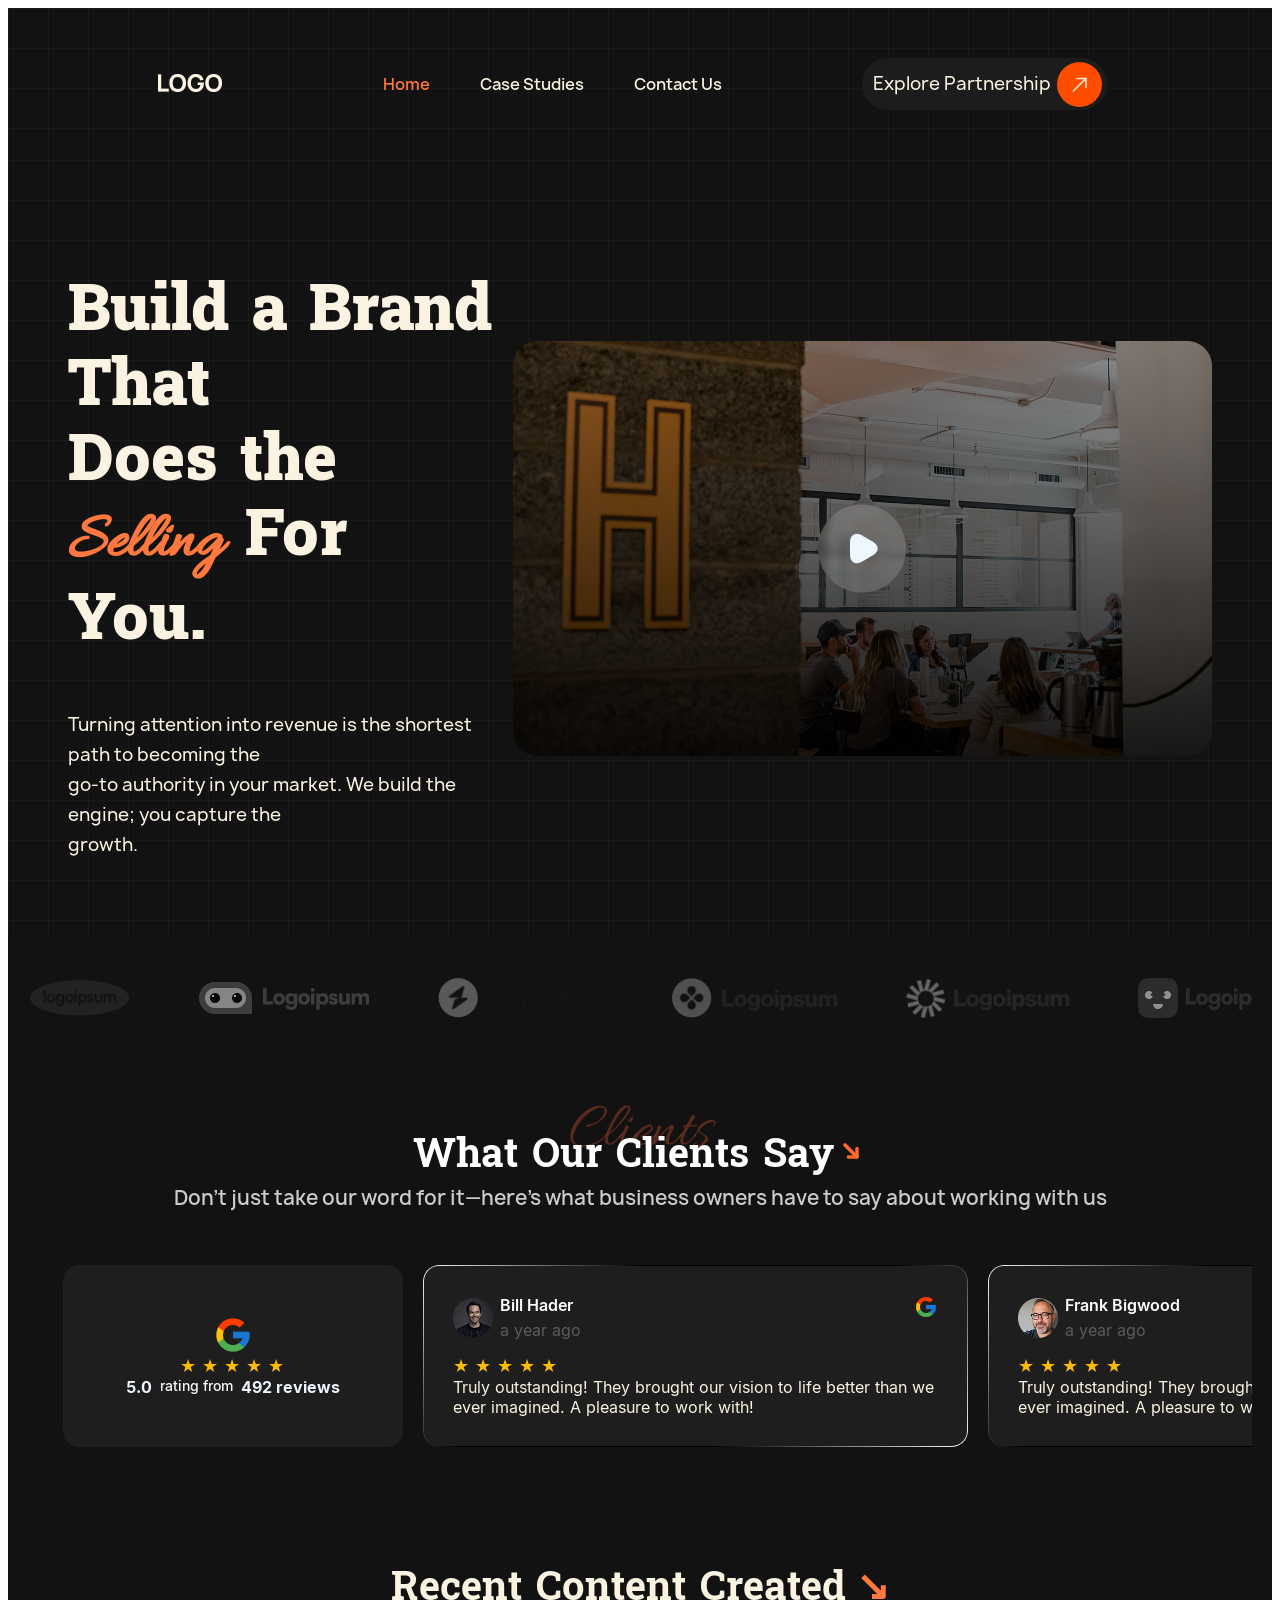
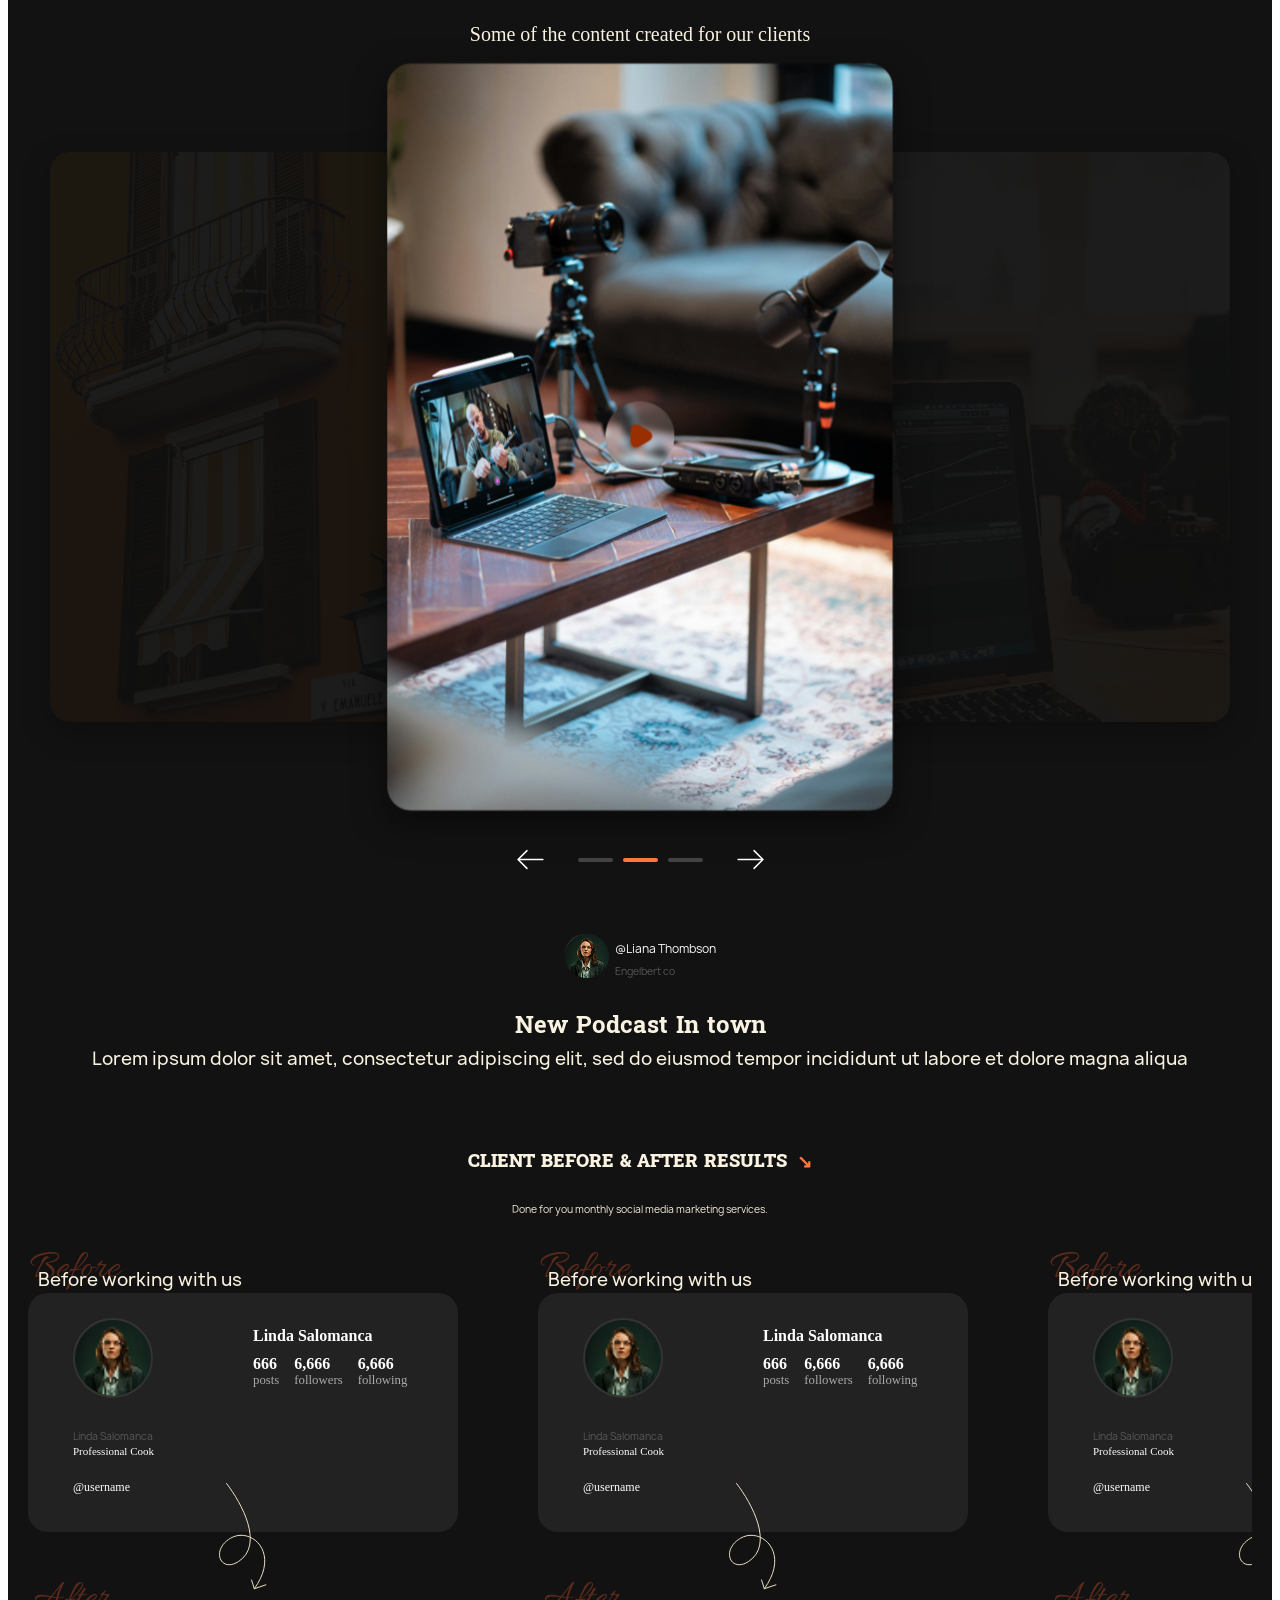
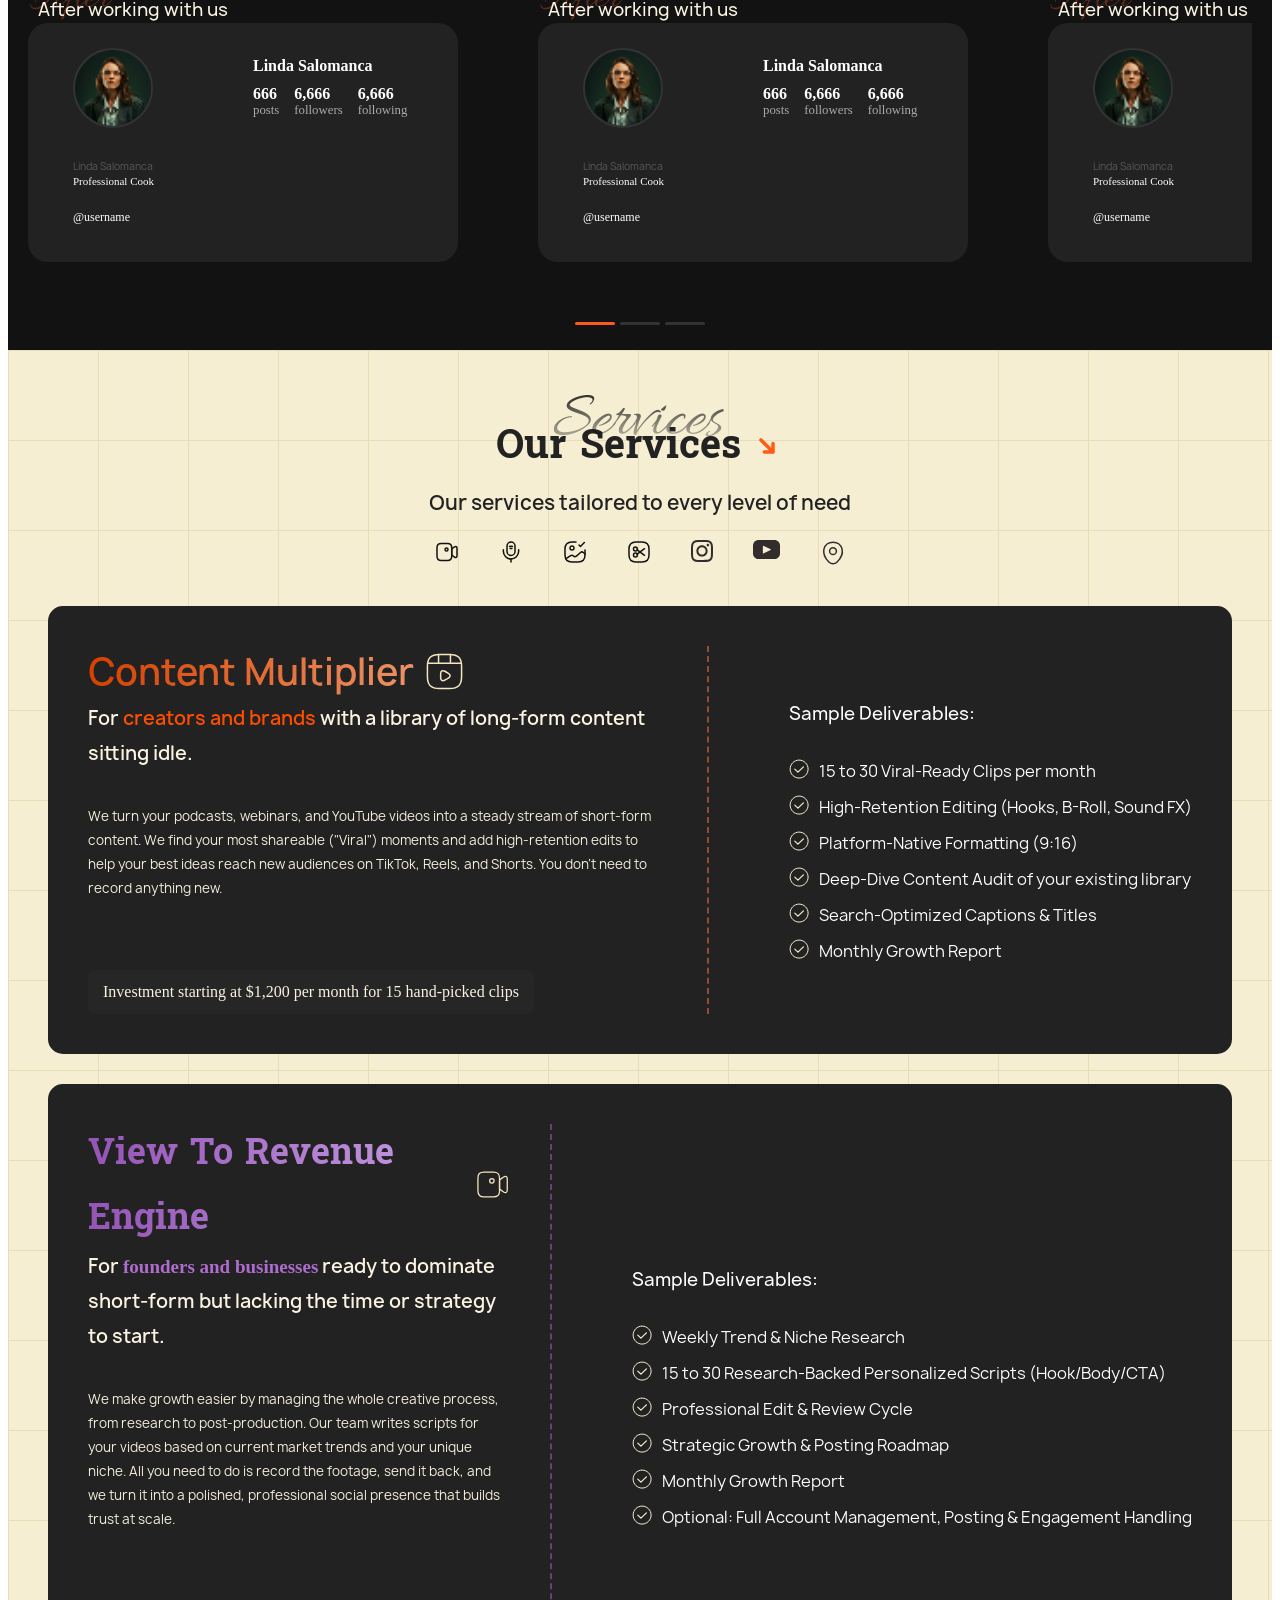
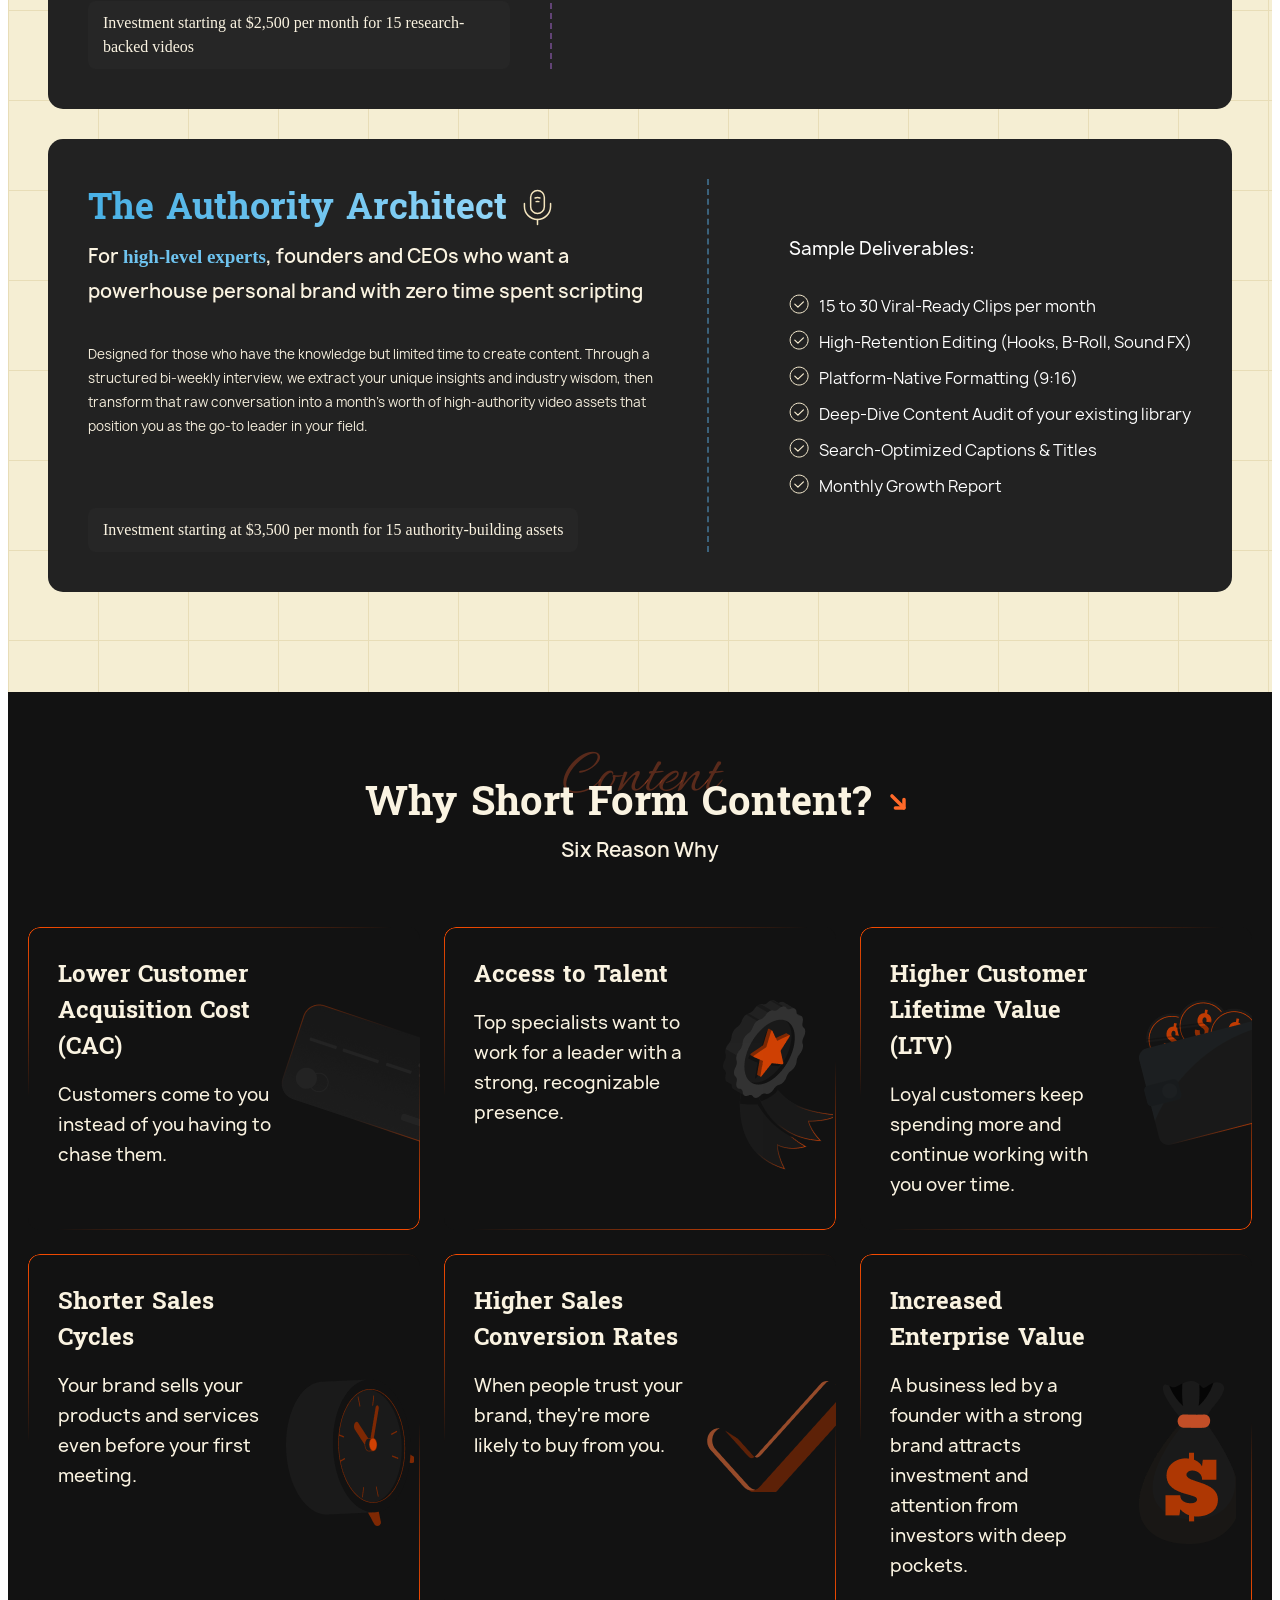
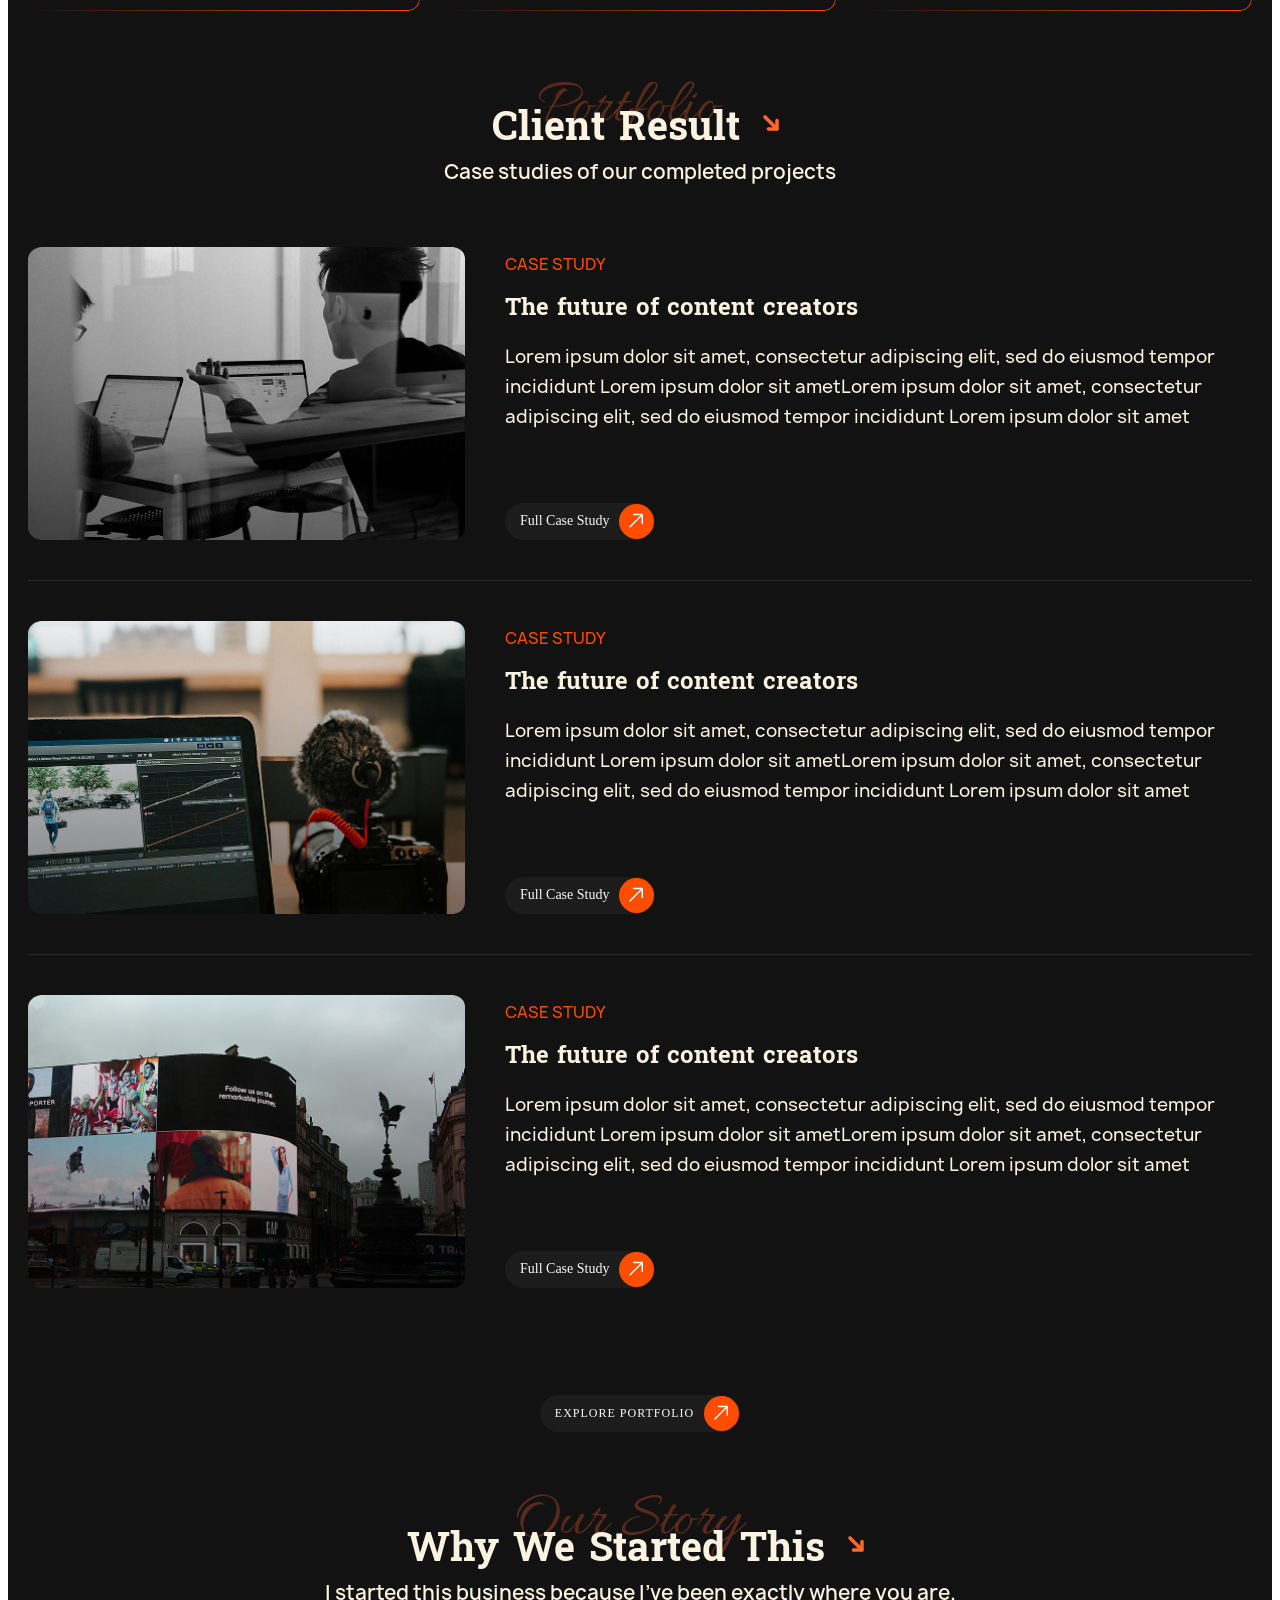
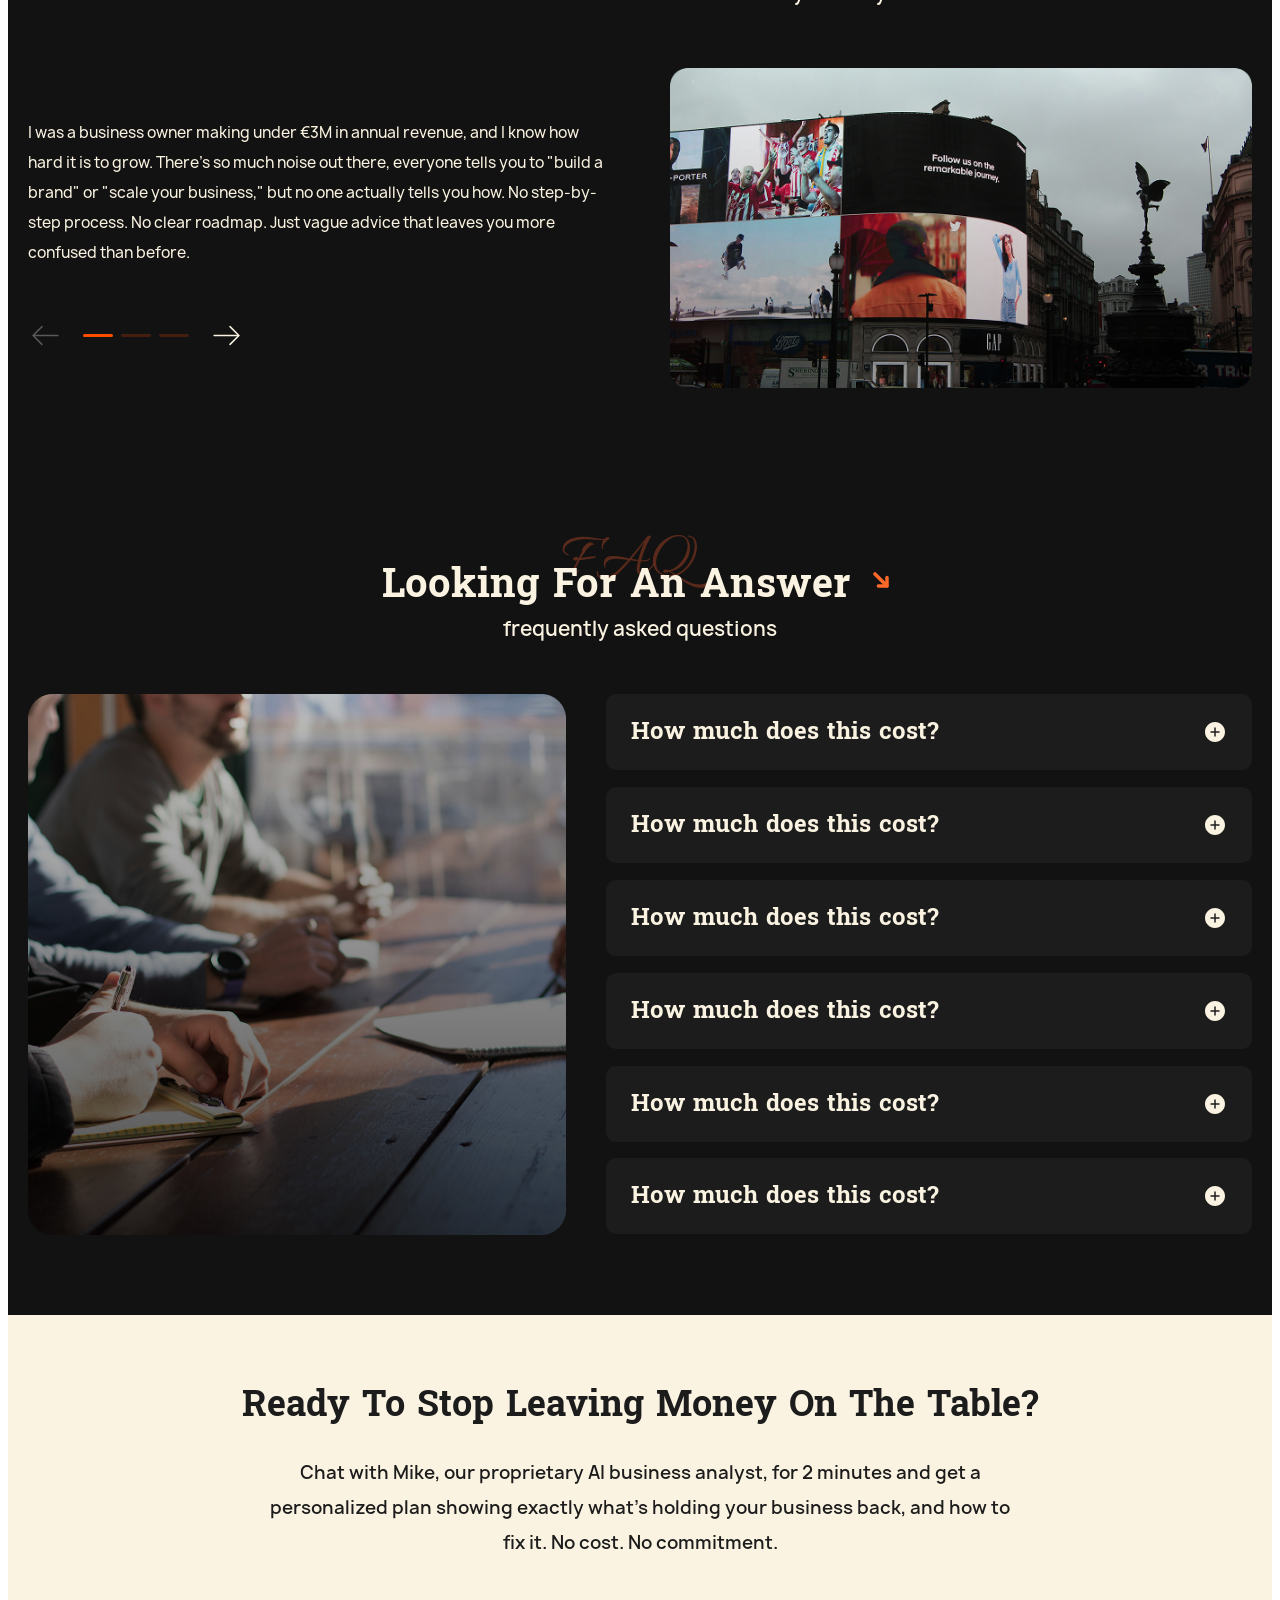
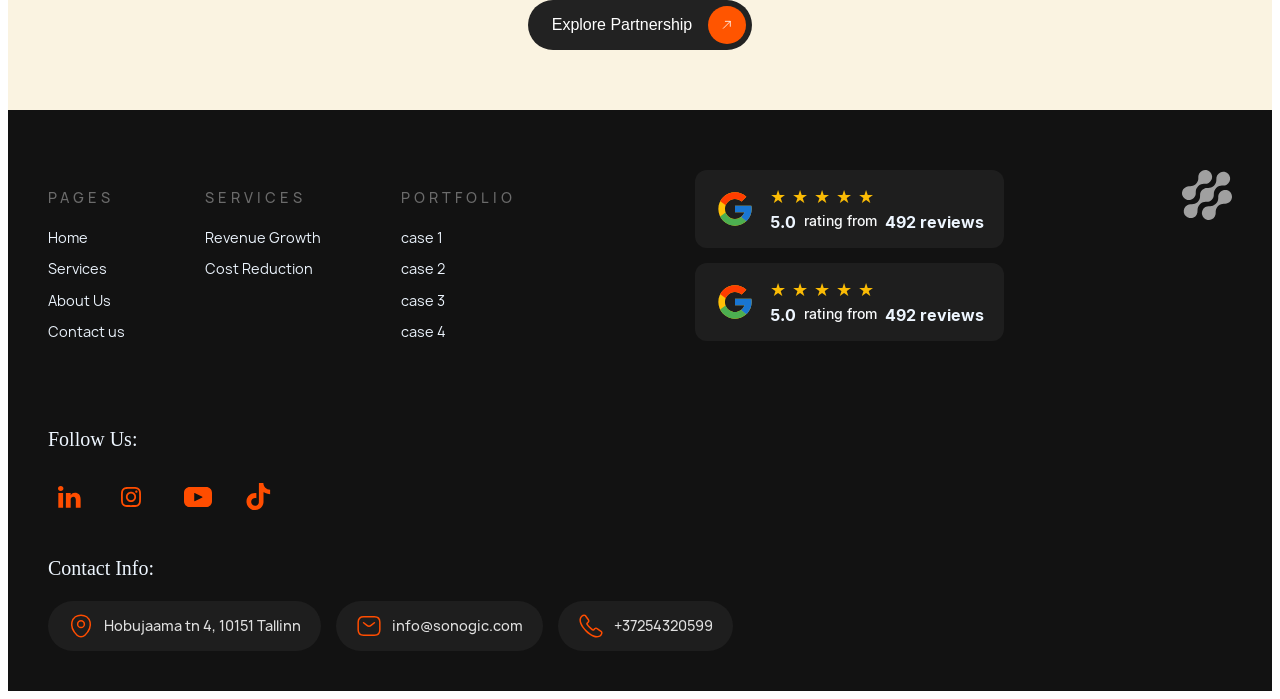
<file: Desktop/Nazemi/index.html>
<!doctype html>
<html lang="en" dir="ltr">
    <head>
        <meta charset="UTF-8" />
        <meta name="viewport" content="width=device-width, initial-scale=1.0" />
        <link rel="stylesheet" href="./Styles/app.css" />
        <link rel="stylesheet" href="./Styles/Responsive.css" />
        <link rel="stylesheet" href="./Styles/font.css" />
        <title>BrandFlow</title>
    </head>
    <body>
        <div class="container">
            <!-- Header -->
            <header class="header" id="header">
                <div class="header__container" id="faint-dark-grid">
                    <!-- Logo -->
                    <div class="header__logo">
                        <a href="#" class="header__logo-link">
                            <img src="./Images/LOGO.png" alt="BrandFlow" />
                        </a>
                    </div>
                    <!-- Nav -->
                    <nav class="nav">
                        <!-- Nav Items -->
                        <ul class="nav__items">
                            <li class="nav__item">
                                <a
                                    href="index.html"
                                    class="nav__item-link nav__link-active"
                                    >Home</a
                                >
                            </li>
                            <li class="nav__items">
                                <a href="case-studies.html" class="nav__item-link"
                                    >Case Studies</a
                                >
                            </li>
                            <li class="nav__items">
                                <a href="contact-us.html" class="nav__item-link">Contact Us</a>
                            </li>
                        </ul>
                    </nav>
                    <!-- Header Center-->
                    <div class="header__center">
                        <!-- Header Button -->
                        <div class="header__button">
                            <a href="" class="header__button-link"
                                >Explore Partnership</a
                            >
                            <svg
                                xmlns="http://www.w3.org/2000/svg"
                                width="45"
                                height="45"
                                viewBox="0 0 45 45"
                                fill="none"
                            >
                                <circle
                                    cx="22.5"
                                    cy="22.5"
                                    r="22.5"
                                    fill="#FF4D00"
                                />
                                <path
                                    d="M19.9966 16.4168L28.9385 16.4168L28.9385 25.3588"
                                    stroke="#FAF3E1"
                                    stroke-width="1.5"
                                    stroke-miterlimit="10"
                                    stroke-linecap="round"
                                    stroke-linejoin="round"
                                />
                                <path
                                    d="M16.417 28.9385L28.8135 16.542"
                                    stroke="#FAF3E1"
                                    stroke-width="1.5"
                                    stroke-miterlimit="10"
                                    stroke-linecap="round"
                                    stroke-linejoin="round"
                                />
                            </svg>
                        </div>
                    </div>
                    <!-- Nav Mobile -->
                    <ul class="nav__mobile" id="nav__mobile">
                        <li class="nav__mobile-item">
                            <a href="#" class="nav__mobile-link"> Home </a>
                        </li>
                        <li class="nav__mobile-item">
                            <a href="#" class="nav__mobile-link">
                                Case Studies
                            </a>
                        </li>
                        <li class="nav__mobile-item">
                            <a href="#" class="nav__mobile-link">
                                Contact Us
                            </a>
                        </li>
                    </ul>
                    <!-- Humborger Menu-->
                    <button class="hamburger" id="hamburger-btn">
                        <span class="bar"></span>
                        <span class="bar"></span>
                        <span class="bar"></span>
                    </button>
                </div>
            </header>
            <!-- hero -->
            <section class="hero" id="faint-dark-grid">
                <!-- Hero Text -->
                <div class="hero__text">
                    <h1 class="hero__text-title">
                        Build a Brand That <br />
                        Does the
                        <span class="highlight">Selling</span> For
                        <br />
                        You.
                    </h1>
                    <p class="hero__text-detailes">
                        Turning attention into revenue is the shortest path to
                        becoming the<br />
                        go‑to authority in your market. We build the engine; you
                        capture the<br />
                        growth.
                    </p>
                </div>
                <!-- Hero Video -->
                <a
                    class="video-link"
                    href="https://www.youtube.com"
                    target="_blank"
                >
                    <div class="hero-video">
                        <img
                            class="img"
                            src="./Images/Frame 1984078058.png"
                            alt="video cover"
                        />
                    </div>
                </a>
            </section>
            <!-- Brands -->
            <section class="logo-bar-section">
  <div class="logo-container">
    <div class="logo-item">
      <img src="Images/item 1.png" alt="Logo 1">
    </div>
    <div class="logo-item">
      <img src="Images/item 2.png" alt="Logo 2">
    </div>
    <div class="logo-item">
      <img src="Images/item 3.png" alt="Logo 3">
    </div>
    <div class="logo-item">
      <img src="Images/item 4.png" alt="Logo 4">
    </div>
    <div class="logo-item">
      <img src="Images/item 5.png" alt="Logo 5">
    </div>
    <div class="logo-item">
      <img src="Images/item 6.png" alt="Logo 5">
    </div>
  </div>
            </section>
            <!-- Testimonials -->
<section class="testimonials-section">
  <div class="testimonials-header">
    <div class="watermark">Clients</div>
    <h2>What Our Clients Say <span class="arrow-icon">
        <svg width="34" height="34" viewBox="0 0 34 34" fill="none" xmlns="http://www.w3.org/2000/svg">
<path d="M22.981 14.3967L22.981 22.9809L14.3967 22.9809" stroke="#FF6929" stroke-width="3.5" stroke-miterlimit="10" stroke-linecap="round" stroke-linejoin="round"/>
<path d="M10.9602 10.9602L22.8608 22.8608" stroke="#FF6929" stroke-width="3.5" stroke-miterlimit="10" stroke-linecap="round" stroke-linejoin="round"/>
</svg>
</span></h2>
    <p>Don't just take our word for it—here's what business owners have to say about working with us</p>
  </div>
  <div class="testimonials-container">
    <div class="testimonial-card summary-card">
      <img src="./Images/flat-color-icons_google.png" alt="Google Logo" class="google-logo-main">
      <div class="stars main-stars">
        <span>★</span><span>★</span><span>★</span><span>★</span><span>★</span>
      </div>
      <p class="rating-text"><strong>5.0</strong> rating from <strong>492 reviews</strong></p>
    </div>
    <div class="reviews-wrapper">

      <div class="testimonial-card review-card active" id="card2">
        <div class="review-header">
          <div class="user-info">
            <div class="avatar">
              <img src="./Images/user profile.png" alt="">
            </div> 
            <div class="user-details">
              <h3>Bill Hader</h3>
              <span class="date">a year ago</span>
            </div>
          </div>
          <img src="./Images/flat-color-icons_google.png" alt="Google" class="google-icon-small">
        </div>
        <div class="stars">
          <span>★</span><span>★</span><span>★</span><span>★</span><span>★</span>
        </div>
        <p class="review-text">Truly outstanding! They brought our vision to life better than we ever imagined. A pleasure to work with!</p>
      </div>
      <div class="testimonial-card review-card active">
        <div class="review-header">
          <div class="user-info">
            <div class="avatar">
              <img src="./Images/user profile (1).png" alt="">
            </div>
            <div class="user-details">
              <h3>Frank Bigwood</h3>
              <span class="date">a year ago</span>
            </div>
          </div>
          <img src="./Images/flat-color-icons_google.png" alt="Google" class="google-icon-small">
        </div>
        <div class="stars">
          <span>★</span><span>★</span><span>★</span><span>★</span><span>★</span>
        </div>
        <p class="review-text">Truly outstanding! They brought our vision to life better than we ever imagined. A pleasure to work with!</p>
      </div>
    </div>

  </div>
</section>
<!--Slider-->
<section class="recent-content-section">
  <div class="section-header">
    <h2>Recent Content Created <span class="arrow-icon">↘</span></h2>
    <p>Some of the content created for our clients</p>
  </div>

  <div class="slider-container">
    <div class="slider-track" id="sliderTrack">
      <!-- Slide 1 -->
      <div class="slide">
        <a href="https://www.youtube.com">
          <img src="./Images/video2.png" alt="Content 1">
        </a>
      </div>
      <!-- Slide 2 (Active/Center) -->
      <div class="slide active">
        <a href="https://www.youtube.com">
          <img src="./Images/video 1.png" alt="Content 2">
        </a>
        <div class="play-btn">
          <a href="https://www.youtube.com">
            <img src="./Images/play-cricle.png" alt="">
          </a>
        </div>
      </div>
      <!-- Slide 3 -->
      <div class="slide">
        <a href="https://www.youtube.com">
          <img src="./Images/video3.png" alt="Content 3">
        </a>
      </div>
    </div>
  </div>

  <div class="slider-controls">
  <button id="prevBtn" class="nav-btn">
    <svg width="35" height="35" viewBox="0 0 35 35" fill="none" xmlns="http://www.w3.org/2000/svg">
<path d="M13.9563 8.64788L5.10422 17.5L13.9563 26.3521" stroke="white" stroke-width="1.5" stroke-miterlimit="10" stroke-linecap="round" stroke-linejoin="round"/>
<path d="M29.8958 17.5H5.352" stroke="white" stroke-width="1.5" stroke-miterlimit="10" stroke-linecap="round" stroke-linejoin="round"/>
</svg>

  </button>
  
  <div class="progress-bar">
    <span class="progress-line"></span>
    <span class="progress-line active"></span>
    <span class="progress-line"></span>
  </div>

  <button id="nextBtn" class="nav-btn">
    <svg width="35" height="35" viewBox="0 0 35 35" fill="none" xmlns="http://www.w3.org/2000/svg">
<path d="M21.0437 8.64788L29.8958 17.5L21.0437 26.3521" stroke="white" stroke-width="1.5" stroke-miterlimit="10" stroke-linecap="round" stroke-linejoin="round"/>
<path d="M5.10425 17.5H29.648" stroke="white" stroke-width="1.5" stroke-miterlimit="10" stroke-linecap="round" stroke-linejoin="round"/>
</svg>

  </button>
</div>
</section>
<!-- User Info -->
 <div class="user">
   <div class="user-person">
              <div class="avatar">
                <img src="./Images/Ellipse 12.png" alt="">
              </div> 
              <div class="user__person-details">
                <h3>@Liana Thombson</h3>
                <span class="date__person">Engelbert co</span>
              </div>
    </div>
    <div class="user__title">
      <h2>New Podcast In town</h2>
      <p>Lorem ipsum dolor sit amet, consectetur adipiscing elit, sed do eiusmod tempor incididunt ut labore et dolore magna aliqua</p>
    </div>
 </div>
 <!-- Carts -->
 <div class="carts">
   <div class="section-header" id="carts">
      <h2 id="name-cart">CLIENT BEFORE & AFTER RESULTS<span class="arrow-icon">↘</span></h2>
      <p id="p-cart">Done for you monthly social media marketing services.</p>
    </div>
 </div>

<!--  Profile-Comparison  -->
<section class="profile-comparison-section">
  <div class="comparison-slider-container">
    <div class="comparison-track" id="comparisonTrack">
      
      <!-- Slide 1 (Pair 1) -->
      <div class="comparison-slide">
        
        <!-- Before Section -->
        <div class="comparison-header">
          <span class="watermark__cart-before">Before</span>
          <h3>Before working with us</h3>
        </div>
        <div class="profile-card">
          <div class="card-top">
            <img src="./Images/Ellipse 12.png" alt="Linda Salomanca" class="profile-img">
            <div class="profile-stats">
              <div class="profile-name">Linda Salomanca</div>
              <div class="stats-row">
                <div class="stat-item"><strong>666</strong><span>posts</span></div>
                <div class="stat-item"><strong>6,666</strong><span>followers</span></div>
                <div class="stat-item"><strong>6,666</strong><span>following</span></div>
              </div>
            </div>
          </div>
          <div class="card-bottom">
            <p class="real-name">Linda Salomanca</p>
            <p class="profession">Professional Cook</p>
            <p class="username">@username</p>
          </div>
        </div>

        <!-- Arrow -->
        <div class="connection-arrow">
          <svg xmlns="http://www.w3.org/2000/svg" width="48" height="107" viewBox="0 0 48 107" fill="none">
<path d="M7.53808 0.499952C22.6578 19.986 45.5619 61.8686 19.3654 78.6396C1.4801 90.0904 -8.47085 66.9519 11.5824 55.1826C31.6357 43.4134 62.1139 69.0176 35.282 105.76M46.8913 101.82L35.282 105.76L32.556 96.974" stroke="#E9DFC3" stroke-linecap="round"/>
</svg>
        </div>

        <!-- After Section -->
        <div class="comparison-header">
          <span class="watermark__cart-after">After</span>
          <h3>After working with us</h3>
        </div>
        <div class="profile-card">
          <div class="card-top">
            <img src="./Images/Ellipse 12.png" alt="Linda Salomanca" class="profile-img">
            <div class="profile-stats">
              <div class="profile-name">Linda Salomanca</div>
              <div class="stats-row">
                <div class="stat-item"><strong>666</strong><span>posts</span></div>
                <div class="stat-item"><strong>6,666</strong><span>followers</span></div>
                <div class="stat-item"><strong>6,666</strong><span>following</span></div>
              </div>
            </div>
          </div>
          <div class="card-bottom">
            <p class="real-name">Linda Salomanca</p>
            <p class="profession">Professional Cook</p>
            <p class="username">@username</p>
          </div>
        </div>

      </div>

      <!-- Slide 2 (Pair 2) -->
      <div class="comparison-slide">
        
        <!-- Before Section -->
        <div class="comparison-header">
          <span class="watermark__cart-before">Before</span>
          <h3>Before working with us</h3>
        </div>
        <div class="profile-card">
          <div class="card-top">
            <img src="./Images/Ellipse 12.png" alt="Linda Salomanca" class="profile-img">
            <div class="profile-stats">
              <div class="profile-name">Linda Salomanca</div>
              <div class="stats-row">
                <div class="stat-item"><strong>666</strong><span>posts</span></div>
                <div class="stat-item"><strong>6,666</strong><span>followers</span></div>
                <div class="stat-item"><strong>6,666</strong><span>following</span></div>
              </div>
            </div>
          </div>
          <div class="card-bottom">
            <p class="real-name">Linda Salomanca</p>
            <p class="profession">Professional Cook</p>
            <p class="username">@username</p>
          </div>
        </div>

        <!-- Arrow -->
        <div class="connection-arrow">
          <svg xmlns="http://www.w3.org/2000/svg" width="48" height="107" viewBox="0 0 48 107" fill="none">
<path d="M7.53808 0.499952C22.6578 19.986 45.5619 61.8686 19.3654 78.6396C1.4801 90.0904 -8.47085 66.9519 11.5824 55.1826C31.6357 43.4134 62.1139 69.0176 35.282 105.76M46.8913 101.82L35.282 105.76L32.556 96.974" stroke="#E9DFC3" stroke-linecap="round"/>
</svg>
        </div>

        <!-- After Section -->
        <div class="comparison-header">
          <span class="watermark__cart-after">After</span>
          <h3>After working with us</h3>
        </div>
        <div class="profile-card">
          <div class="card-top">
            <img src="./Images/Ellipse 12.png" alt="Linda Salomanca" class="profile-img">
            <div class="profile-stats">
              <div class="profile-name">Linda Salomanca</div>
              <div class="stats-row">
                <div class="stat-item"><strong>666</strong><span>posts</span></div>
                <div class="stat-item"><strong>6,666</strong><span>followers</span></div>
                <div class="stat-item"><strong>6,666</strong><span>following</span></div>
              </div>
            </div>
          </div>
          <div class="card-bottom">
            <p class="real-name">Linda Salomanca</p>
            <p class="profession">Professional Cook</p>
            <p class="username">@username</p>
          </div>
        </div>

      </div>

      <!-- Slide 3 (Pair 3) -->
      <div class="comparison-slide">
        
        <!-- Before Section -->
        <div class="comparison-header">
          <span class="watermark__cart-before">Before</span>
          <h3>Before working with us</h3>
        </div>
        <div class="profile-card">
          <div class="card-top">
            <img src="./Images/Ellipse 12.png" alt="Linda Salomanca" class="profile-img">
            <div class="profile-stats">
              <div class="profile-name">Linda Salomanca</div>
              <div class="stats-row">
                <div class="stat-item"><strong>666</strong><span>posts</span></div>
                <div class="stat-item"><strong>6,666</strong><span>followers</span></div>
                <div class="stat-item"><strong>6,666</strong><span>following</span></div>
              </div>
            </div>
          </div>
          <div class="card-bottom">
            <p class="real-name">Linda Salomanca</p>
            <p class="profession">Professional Cook</p>
            <p class="username">@username</p>
          </div>
        </div>

        <!-- Arrow -->
        <div class="connection-arrow">
          <svg xmlns="http://www.w3.org/2000/svg" width="48" height="107" viewBox="0 0 48 107" fill="none">
<path d="M7.53808 0.499952C22.6578 19.986 45.5619 61.8686 19.3654 78.6396C1.4801 90.0904 -8.47085 66.9519 11.5824 55.1826C31.6357 43.4134 62.1139 69.0176 35.282 105.76M46.8913 101.82L35.282 105.76L32.556 96.974" stroke="#E9DFC3" stroke-linecap="round"/>
</svg>
        </div>

        <!-- After Section -->
        <div class="comparison-header">
          <span class="watermark__cart-after">After</span>
          <h3>After working with us</h3>
        </div>
        <div class="profile-card">
          <div class="card-top">
            <img src="./Images/Ellipse 12.png" alt="Linda Salomanca" class="profile-img">
            <div class="profile-stats">
              <div class="profile-name">Linda Salomanca</div>
              <div class="stats-row">
                <div class="stat-item"><strong>666</strong><span>posts</span></div>
                <div class="stat-item"><strong>6,666</strong><span>followers</span></div>
                <div class="stat-item"><strong>6,666</strong><span>following</span></div>
              </div>
            </div>
          </div>
          <div class="card-bottom">
            <p class="real-name">Linda Salomanca</p>
            <p class="profession">Professional Cook</p>
            <p class="username">@username</p>
          </div>
        </div>

      </div>

    </div>
  </div>

  <!-- Controls -->
  <div class="comparison-controls">
    <div class="comp-progress-bar">
      <span class="comp-progress-line active"></span>
      <span class="comp-progress-line"></span>
      <span class="comp-progress-line"></span>
    </div>
  </div>
</section>

<section class="services-section" id="grid-background">
    <div class="services-header">
        <h4 class="services-subtitle">Services</h4>
        <h2 class="services-title">Our Services <svg width="34" height="34" viewBox="0 0 34 34" fill="none" xmlns="http://www.w3.org/2000/svg">
<path d="M22.981 14.3968L22.981 22.9811L14.3967 22.9811" stroke="#FF5B14" stroke-width="3.5" stroke-miterlimit="10" stroke-linecap="round" stroke-linejoin="round"/>
<path d="M10.9602 10.9601L22.8608 22.8607" stroke="#FF5B14" stroke-width="3.5" stroke-miterlimit="10" stroke-linecap="round" stroke-linejoin="round"/>
</svg>
</h2>
        <p class="services-desc">Our services tailored to every level of need</p>
        <div class="services-icons">
          <svg width="24" height="24" viewBox="0 0 24 24" fill="none" xmlns="http://www.w3.org/2000/svg">
<path d="M12.53 20.4201H6.21C3.05 20.4201 2 18.3201 2 16.2101V7.79008C2 4.63008 3.05 3.58008 6.21 3.58008H12.53C15.69 3.58008 16.74 4.63008 16.74 7.79008V16.2101C16.74 19.3701 15.68 20.4201 12.53 20.4201Z" stroke="#121212" stroke-width="1.5" stroke-linecap="round" stroke-linejoin="round"/>
<path d="M19.52 17.0999L16.74 15.1499V8.83989L19.52 6.88989C20.88 5.93989 22 6.51989 22 8.18989V15.8099C22 17.4799 20.88 18.0599 19.52 17.0999Z" stroke="#121212" stroke-width="1.5" stroke-linecap="round" stroke-linejoin="round"/>
<path d="M11.5 11C12.3284 11 13 10.3284 13 9.5C13 8.67157 12.3284 8 11.5 8C10.6716 8 10 8.67157 10 9.5C10 10.3284 10.6716 11 11.5 11Z" stroke="#121212" stroke-width="1.5" stroke-linecap="round" stroke-linejoin="round"/>
</svg>

            <svg width="24" height="24" viewBox="0 0 24 24" fill="none" xmlns="http://www.w3.org/2000/svg">
<path d="M12 15.5C14.21 15.5 16 13.71 16 11.5V6C16 3.79 14.21 2 12 2C9.79 2 8 3.79 8 6V11.5C8 13.71 9.79 15.5 12 15.5Z" stroke="#121212" stroke-width="1.5" stroke-linecap="round" stroke-linejoin="round"/>
<path d="M4.34998 9.6499V11.3499C4.34998 15.5699 7.77998 18.9999 12 18.9999C16.22 18.9999 19.65 15.5699 19.65 11.3499V9.6499" stroke="#121212" stroke-width="1.5" stroke-linecap="round" stroke-linejoin="round"/>
<path d="M10.61 6.43012C11.51 6.10012 12.49 6.10012 13.39 6.43012" stroke="#121212" stroke-width="1.5" stroke-linecap="round" stroke-linejoin="round"/>
<path d="M11.2 8.55007C11.73 8.41007 12.28 8.41007 12.81 8.55007" stroke="#121212" stroke-width="1.5" stroke-linecap="round" stroke-linejoin="round"/>
<path d="M12 19V22" stroke="#121212" stroke-width="1.5" stroke-linecap="round" stroke-linejoin="round"/>
</svg>

            <svg width="24" height="24" viewBox="0 0 24 24" fill="none" xmlns="http://www.w3.org/2000/svg">
<path d="M9 10C10.1046 10 11 9.10457 11 8C11 6.89543 10.1046 6 9 6C7.89543 6 7 6.89543 7 8C7 9.10457 7.89543 10 9 10Z" stroke="#121212" stroke-width="1.5" stroke-linecap="round" stroke-linejoin="round"/>
<path d="M13 2H9C4 2 2 4 2 9V15C2 20 4 22 9 22H15C20 22 22 20 22 15V10" stroke="#121212" stroke-width="1.5" stroke-linecap="round" stroke-linejoin="round"/>
<path d="M16 4.99005L17.46 6.45005L21.36 2.55005" stroke="#121212" stroke-width="1.5" stroke-linecap="round" stroke-linejoin="round"/>
<path d="M2.66998 18.9501L7.59998 15.6401C8.38998 15.1101 9.52998 15.1701 10.24 15.7801L10.57 16.0701C11.35 16.7401 12.61 16.7401 13.39 16.0701L17.55 12.5001C18.33 11.8301 19.59 11.8301 20.37 12.5001L22 13.9001" stroke="#121212" stroke-width="1.5" stroke-linecap="round" stroke-linejoin="round"/>
</svg>

            <svg width="24" height="24" viewBox="0 0 24 24" fill="none" xmlns="http://www.w3.org/2000/svg">
<path d="M9 22H15C20 22 22 20 22 15V9C22 4 20 2 15 2H9C4 2 2 4 2 9V15C2 20 4 22 9 22Z" stroke="#121212" stroke-width="1.5" stroke-linecap="round" stroke-linejoin="round"/>
<path d="M8.41998 10.9001C9.48037 10.9001 10.34 10.0404 10.34 8.98006C10.34 7.91967 9.48037 7.06006 8.41998 7.06006C7.3596 7.06006 6.5 7.91967 6.5 8.98006C6.5 10.0404 7.3596 10.9001 8.41998 10.9001Z" stroke="#121212" stroke-width="1.5" stroke-linecap="round" stroke-linejoin="round"/>
<path d="M8.41998 16.9401C9.48037 16.9401 10.34 16.0805 10.34 15.0201C10.34 13.9597 9.48037 13.1001 8.41998 13.1001C7.3596 13.1001 6.5 13.9597 6.5 15.0201C6.5 16.0805 7.3596 16.9401 8.41998 16.9401Z" stroke="#121212" stroke-width="1.5" stroke-linecap="round" stroke-linejoin="round"/>
<path d="M17.5 8.69995L10.16 14.19" stroke="#121212" stroke-width="1.5" stroke-linecap="round" stroke-linejoin="round"/>
<path d="M17.5 15.28L10.16 9.79004" stroke="#121212" stroke-width="1.5" stroke-linecap="round" stroke-linejoin="round"/>
</svg>

            <svg xmlns="http://www.w3.org/2000/svg" width="22" height="22" viewBox="0 0 22 22" fill="none">
<path d="M11 1.94118C13.9477 1.94118 14.3072 1.94118 15.4575 2.01307C16.5359 2.08497 17.1111 2.22876 17.4706 2.37255C17.9739 2.58824 18.3333 2.80392 18.7647 3.1634C19.1242 3.52288 19.4118 3.88235 19.5556 4.45752C19.6993 4.81699 19.915 5.39216 19.915 6.47059C19.9869 7.62092 19.9869 7.98039 19.9869 10.9281C19.9869 13.8758 19.9869 14.2353 19.915 15.3856C19.8431 16.4641 19.6993 17.0392 19.5556 17.3987C19.3399 17.902 19.1242 18.2614 18.7647 18.6928C18.4052 19.0523 18.0458 19.3399 17.4706 19.4837C17.1111 19.6275 16.5359 19.8431 15.4575 19.8431C14.3072 19.915 13.9477 19.9869 11 19.9869C8.05229 19.9869 7.69281 19.9869 6.54248 19.915C5.46405 19.8431 4.88889 19.6994 4.52941 19.5556C4.02614 19.3399 3.66667 19.1242 3.23529 18.7647C2.87582 18.4052 2.58824 18.0458 2.44444 17.4706C2.30065 17.1111 2.08497 16.5359 2.08497 15.4575C2.01307 14.3072 2.01307 13.9477 2.01307 11C2.01307 8.05229 2.01307 7.69281 2.08497 6.54248C2.15686 5.46405 2.30065 4.88889 2.44444 4.52941C2.66013 4.02614 2.87582 3.66667 3.23529 3.23529C3.59477 2.87582 3.95425 2.58824 4.52941 2.44444C4.88889 2.30065 5.46405 2.08497 6.54248 2.08497C7.76471 1.94118 8.12418 1.94118 11 1.94118ZM11 0C7.98039 0 7.62092 -1.09695e-06 6.47059 0.0718943C5.32026 0.14379 4.52941 0.287581 3.81046 0.575163C3.0915 0.862745 2.44445 1.22222 1.86928 1.86928C1.29412 2.44444 0.862745 3.0915 0.575163 3.81046C0.287581 4.52941 0.143791 5.32026 0.0718957 6.47059C2.71087e-07 7.62092 0 8.05229 0 11C0 13.9477 2.71087e-07 14.3791 0.0718957 15.5294C0.143791 16.6797 0.287581 17.4706 0.575163 18.1895C0.862745 18.9085 1.22222 19.5556 1.86928 20.1307C2.44445 20.7059 3.0915 21.1373 3.81046 21.4248C4.52941 21.7124 5.32026 21.8562 6.47059 21.9281C7.62092 22 8.05229 22 11 22C14.0196 22 14.3791 22 15.5294 21.9281C16.6797 21.8562 17.4706 21.7124 18.1895 21.4248C18.9085 21.1373 19.5556 20.7778 20.1307 20.1307C20.7059 19.5556 21.1373 18.9085 21.4248 18.1895C21.7124 17.4706 21.8562 16.6797 21.9281 15.5294C22 14.3791 22 13.9477 22 11C22 8.05229 22 7.62092 21.9281 6.47059C21.8562 5.32026 21.7124 4.52941 21.4248 3.81046C21.1373 3.0915 20.7778 2.44444 20.1307 1.86928C19.5556 1.29412 18.9085 0.862745 18.1895 0.575163C17.4706 0.287581 16.6797 0.14379 15.5294 0.0718943C14.3791 -1.09695e-06 14.0196 0 11 0Z" fill="#322D2D"/>
<path d="M11 5.32031C7.90849 5.32031 5.39215 7.83665 5.39215 10.9282C5.39215 14.0197 7.90849 16.536 11 16.536C14.0915 16.536 16.6078 14.0197 16.6078 10.9282C16.6078 7.83665 14.1634 5.32031 11 5.32031ZM11 14.5948C8.98692 14.5948 7.33333 12.9412 7.33333 10.9282C7.33333 8.91508 8.98692 7.26149 11 7.26149C13.0131 7.26149 14.6667 8.91508 14.6667 10.9282C14.6667 12.9412 13.0131 14.5948 11 14.5948Z" fill="#322D2D"/>
<path d="M18.1896 5.10452C18.1896 5.82348 17.6145 6.39864 16.8955 6.39864C16.1765 6.39864 15.6014 5.82348 15.6014 5.10452C15.6014 4.38557 16.1765 3.81041 16.8955 3.81041C17.6145 3.73851 18.1896 4.38557 18.1896 5.10452Z" fill="#322D2D"/>
</svg>
            <svg xmlns="http://www.w3.org/2000/svg" width="27" height="19" viewBox="0 0 27 19" fill="none">
<path d="M21.4028 0H5.59493C2.48664 0 0 2.47441 0 5.56743V13.4326C0 16.5256 2.48664 19 5.59493 19H21.4028C24.5111 19 26.9978 16.5256 26.9978 13.4326V5.56743C27.0866 2.56278 24.5111 0 21.4028 0ZM17.6729 9.89767L10.3018 13.4326C10.1242 13.5209 9.85774 13.3442 9.85774 13.1674V5.92093C9.85774 5.74418 10.1242 5.56744 10.3018 5.65581L17.6729 9.36743C17.8505 9.45581 17.8505 9.8093 17.6729 9.89767Z" fill="#322D2D"/>
</svg>
            <svg width="26" height="26" viewBox="0 0 26 26" fill="none" xmlns="http://www.w3.org/2000/svg">
<path d="M13 14.5491C14.8667 14.5491 16.38 13.0358 16.38 11.1691C16.38 9.30234 14.8667 7.78906 13 7.78906C11.1333 7.78906 9.62 9.30234 9.62 11.1691C9.62 13.0358 11.1333 14.5491 13 14.5491Z" stroke="#322D2D" stroke-width="1.5"/>
<path d="M3.92168 9.19758C6.05584 -0.184083 19.955 -0.173249 22.0783 9.20842C23.3242 14.7118 19.9008 19.3701 16.9 22.2518C14.7225 24.3534 11.2775 24.3534 9.08918 22.2518C6.09918 19.3701 2.67584 14.7009 3.92168 9.19758Z" stroke="#322D2D" stroke-width="1.5"/>
</svg>

        </div>
    </div>

    <div class="services-container">
        <!-- Service Card 1 -->
        <div class="service-card">
            <div class="card-left">
                <h3 class="card-title color-orange" id="gradient-text">Content Multiplier <svg width="41" height="41" viewBox="0 0 41 41" fill="none" xmlns="http://www.w3.org/2000/svg">
<path d="M37.5834 25.6248V15.3748C37.5834 6.83317 34.1667 3.4165 25.6251 3.4165H15.3751C6.83341 3.4165 3.41675 6.83317 3.41675 15.3748V25.6248C3.41675 34.1665 6.83341 37.5832 15.3751 37.5832H25.6251C34.1667 37.5832 37.5834 34.1665 37.5834 25.6248Z" stroke="#F4E5BE" stroke-width="1.5" stroke-linecap="round" stroke-linejoin="round"/>
<path d="M4.30493 12.1465H36.6949" stroke="#F4E5BE" stroke-width="1.5" stroke-linecap="round" stroke-linejoin="round"/>
<path d="M14.5549 3.60449V11.907" stroke="#F4E5BE" stroke-width="1.5" stroke-linecap="round" stroke-linejoin="round"/>
<path d="M26.4451 3.60449V11.1382" stroke="#F4E5BE" stroke-width="1.5" stroke-linecap="round" stroke-linejoin="round"/>
<path d="M16.6562 24.6852V22.6352C16.6562 20.0044 18.5183 18.9281 20.7904 20.2435L22.5671 21.2685L24.3438 22.2935C26.6158 23.609 26.6158 25.7615 24.3438 27.0769L22.5671 28.1019L20.7904 29.1269C18.5183 30.4423 16.6562 29.366 16.6562 26.7352V24.6852V24.6852Z" stroke="#F4E5BE" stroke-width="1.5" stroke-miterlimit="10" stroke-linecap="round" stroke-linejoin="round"/>
</svg>
</h3>
                <p class="card-target">For <span class="color-orange">creators and brands</span> with a library of long-form content sitting idle.</p>
                <p class="card-text">We turn your podcasts, webinars, and YouTube videos into a steady stream of short-form content. We find your most shareable ("Viral") moments and add high-retention edits to help your best ideas reach new audiences on TikTok, Reels, and Shorts. You don't need to record anything new.</p>
                <div class="card-price" id="card-price-color">Investment starting at $1,200 per month for 15 hand-picked clips</div>
            </div>
            <div class="card-divider divider-orange"></div>
            <div class="card-right">
                <h4 class="deliverables-title">Sample Deliverables:</h4>
                <ul class="deliverables-list">
                    <li><svg xmlns="http://www.w3.org/2000/svg" width="20" height="20" viewBox="0 0 20 20" fill="none">
<g clip-path="url(#clip0_643_3158)">
<path d="M10.1074 1.09521C15.0684 1.09521 19.0906 5.11674 19.0908 10.0776C19.0908 15.0387 15.0685 19.061 10.1074 19.061C5.14656 19.0609 1.125 15.0386 1.125 10.0776C1.12519 5.11685 5.14668 1.09538 10.1074 1.09521Z" stroke="#F7ECD0"/>
<path d="M5.79712 10.1342L8.93191 13.0899L14.4178 7.91748" stroke="#F7ECD0" stroke-width="1.25" stroke-linecap="round" stroke-linejoin="round"/>
</g>
<defs>
<clipPath id="clip0_643_3158">
<rect width="20" height="20" fill="white"/>
</clipPath>
</defs>
</svg> 15 to 30 Viral-Ready Clips per month</li>
                    <li><svg xmlns="http://www.w3.org/2000/svg" width="20" height="20" viewBox="0 0 20 20" fill="none">
<g clip-path="url(#clip0_643_3158)">
<path d="M10.1074 1.09521C15.0684 1.09521 19.0906 5.11674 19.0908 10.0776C19.0908 15.0387 15.0685 19.061 10.1074 19.061C5.14656 19.0609 1.125 15.0386 1.125 10.0776C1.12519 5.11685 5.14668 1.09538 10.1074 1.09521Z" stroke="#F7ECD0"/>
<path d="M5.79712 10.1342L8.93191 13.0899L14.4178 7.91748" stroke="#F7ECD0" stroke-width="1.25" stroke-linecap="round" stroke-linejoin="round"/>
</g>
<defs>
<clipPath id="clip0_643_3158">
<rect width="20" height="20" fill="white"/>
</clipPath>
</defs>
</svg> High-Retention Editing (Hooks, B-Roll, Sound FX)</li>
                    <li><svg xmlns="http://www.w3.org/2000/svg" width="20" height="20" viewBox="0 0 20 20" fill="none">
<g clip-path="url(#clip0_643_3158)">
<path d="M10.1074 1.09521C15.0684 1.09521 19.0906 5.11674 19.0908 10.0776C19.0908 15.0387 15.0685 19.061 10.1074 19.061C5.14656 19.0609 1.125 15.0386 1.125 10.0776C1.12519 5.11685 5.14668 1.09538 10.1074 1.09521Z" stroke="#F7ECD0"/>
<path d="M5.79712 10.1342L8.93191 13.0899L14.4178 7.91748" stroke="#F7ECD0" stroke-width="1.25" stroke-linecap="round" stroke-linejoin="round"/>
</g>
<defs>
<clipPath id="clip0_643_3158">
<rect width="20" height="20" fill="white"/>
</clipPath>
</defs>
</svg> Platform-Native Formatting (9:16)</li>
                    <li><svg xmlns="http://www.w3.org/2000/svg" width="20" height="20" viewBox="0 0 20 20" fill="none">
<g clip-path="url(#clip0_643_3158)">
<path d="M10.1074 1.09521C15.0684 1.09521 19.0906 5.11674 19.0908 10.0776C19.0908 15.0387 15.0685 19.061 10.1074 19.061C5.14656 19.0609 1.125 15.0386 1.125 10.0776C1.12519 5.11685 5.14668 1.09538 10.1074 1.09521Z" stroke="#F7ECD0"/>
<path d="M5.79712 10.1342L8.93191 13.0899L14.4178 7.91748" stroke="#F7ECD0" stroke-width="1.25" stroke-linecap="round" stroke-linejoin="round"/>
</g>
<defs>
<clipPath id="clip0_643_3158">
<rect width="20" height="20" fill="white"/>
</clipPath>
</defs>
</svg> Deep-Dive Content Audit of your existing library</li>
                    <li><svg xmlns="http://www.w3.org/2000/svg" width="20" height="20" viewBox="0 0 20 20" fill="none">
<g clip-path="url(#clip0_643_3158)">
<path d="M10.1074 1.09521C15.0684 1.09521 19.0906 5.11674 19.0908 10.0776C19.0908 15.0387 15.0685 19.061 10.1074 19.061C5.14656 19.0609 1.125 15.0386 1.125 10.0776C1.12519 5.11685 5.14668 1.09538 10.1074 1.09521Z" stroke="#F7ECD0"/>
<path d="M5.79712 10.1342L8.93191 13.0899L14.4178 7.91748" stroke="#F7ECD0" stroke-width="1.25" stroke-linecap="round" stroke-linejoin="round"/>
</g>
<defs>
<clipPath id="clip0_643_3158">
<rect width="20" height="20" fill="white"/>
</clipPath>
</defs>
</svg> Search-Optimized Captions & Titles</li>
                    <li><svg xmlns="http://www.w3.org/2000/svg" width="20" height="20" viewBox="0 0 20 20" fill="none">
<g clip-path="url(#clip0_643_3158)">
<path d="M10.1074 1.09521C15.0684 1.09521 19.0906 5.11674 19.0908 10.0776C19.0908 15.0387 15.0685 19.061 10.1074 19.061C5.14656 19.0609 1.125 15.0386 1.125 10.0776C1.12519 5.11685 5.14668 1.09538 10.1074 1.09521Z" stroke="#F7ECD0"/>
<path d="M5.79712 10.1342L8.93191 13.0899L14.4178 7.91748" stroke="#F7ECD0" stroke-width="1.25" stroke-linecap="round" stroke-linejoin="round"/>
</g>
<defs>
<clipPath id="clip0_643_3158">
<rect width="20" height="20" fill="white"/>
</clipPath>
</defs>
</svg> Monthly Growth Report</li>
                </ul>
            </div>
        </div>

        <!-- Service Card 2 -->
        <div class="service-card">
            <div class="card-left">
                <h3 class="card-title color-purple" id="purple-gradient-text">View To Revenue Engine<svg width="41" height="41" viewBox="0 0 41 41" fill="none" xmlns="http://www.w3.org/2000/svg">
<path d="M21.4055 34.8841H10.6088C5.2105 34.8841 3.41675 31.2966 3.41675 27.692V13.3078C3.41675 7.90947 5.2105 6.11572 10.6088 6.11572H21.4055C26.8038 6.11572 28.5976 7.90947 28.5976 13.3078V27.692C28.5976 33.0903 26.7867 34.8841 21.4055 34.8841Z" stroke="#F4E5BE" stroke-width="1.5" stroke-linecap="round" stroke-linejoin="round"/>
<path d="M33.3466 29.2127L28.5974 25.8815V15.1019L33.3466 11.7706C35.6699 10.1477 37.5832 11.1386 37.5832 13.9915V27.009C37.5832 29.8619 35.6699 30.8527 33.3466 29.2127Z" stroke="#F4E5BE" stroke-width="1.5" stroke-linecap="round" stroke-linejoin="round"/>
<path d="M19.6458 18.7915C21.061 18.7915 22.2083 17.6442 22.2083 16.229C22.2083 14.8138 21.061 13.6665 19.6458 13.6665C18.2305 13.6665 17.0833 14.8138 17.0833 16.229C17.0833 17.6442 18.2305 18.7915 19.6458 18.7915Z" stroke="#F4E5BE" stroke-width="1.5" stroke-linecap="round" stroke-linejoin="round"/>
</svg>
</h3>
                <p class="card-target">For <span class="color-purple">founders and businesses</span> ready to dominate short-form but lacking the time or strategy to start.</p>
                <p class="card-text">We make growth easier by managing the whole creative process, from research to post-production. Our team writes scripts for your videos based on current market trends and your unique niche. All you need to do is record the footage, send it back, and we turn it into a polished, professional social presence that builds trust at scale.</p>
                <div class="card-price" id="card-price-color1">Investment starting at $2,500 per month for 15 research-backed videos</div>
            </div>
            <div class="card-divider divider-purple"></div>
            <div class="card-right">
                <h4 class="deliverables-title">Sample Deliverables:</h4>
                <ul class="deliverables-list">
                    <li><svg xmlns="http://www.w3.org/2000/svg" width="20" height="20" viewBox="0 0 20 20" fill="none">
<g clip-path="url(#clip0_643_3158)">
<path d="M10.1074 1.09521C15.0684 1.09521 19.0906 5.11674 19.0908 10.0776C19.0908 15.0387 15.0685 19.061 10.1074 19.061C5.14656 19.0609 1.125 15.0386 1.125 10.0776C1.12519 5.11685 5.14668 1.09538 10.1074 1.09521Z" stroke="#F7ECD0"/>
<path d="M5.79712 10.1342L8.93191 13.0899L14.4178 7.91748" stroke="#F7ECD0" stroke-width="1.25" stroke-linecap="round" stroke-linejoin="round"/>
</g>
<defs>
<clipPath id="clip0_643_3158">
<rect width="20" height="20" fill="white"/>
</clipPath>
</defs>
</svg> Weekly Trend & Niche Research</li>
                    <li><svg xmlns="http://www.w3.org/2000/svg" width="20" height="20" viewBox="0 0 20 20" fill="none">
<g clip-path="url(#clip0_643_3158)">
<path d="M10.1074 1.09521C15.0684 1.09521 19.0906 5.11674 19.0908 10.0776C19.0908 15.0387 15.0685 19.061 10.1074 19.061C5.14656 19.0609 1.125 15.0386 1.125 10.0776C1.12519 5.11685 5.14668 1.09538 10.1074 1.09521Z" stroke="#F7ECD0"/>
<path d="M5.79712 10.1342L8.93191 13.0899L14.4178 7.91748" stroke="#F7ECD0" stroke-width="1.25" stroke-linecap="round" stroke-linejoin="round"/>
</g>
<defs>
<clipPath id="clip0_643_3158">
<rect width="20" height="20" fill="white"/>
</clipPath>
</defs>
</svg> 15 to 30 Research-Backed Personalized Scripts (Hook/Body/CTA)</li>
                    <li><svg xmlns="http://www.w3.org/2000/svg" width="20" height="20" viewBox="0 0 20 20" fill="none">
<g clip-path="url(#clip0_643_3158)">
<path d="M10.1074 1.09521C15.0684 1.09521 19.0906 5.11674 19.0908 10.0776C19.0908 15.0387 15.0685 19.061 10.1074 19.061C5.14656 19.0609 1.125 15.0386 1.125 10.0776C1.12519 5.11685 5.14668 1.09538 10.1074 1.09521Z" stroke="#F7ECD0"/>
<path d="M5.79712 10.1342L8.93191 13.0899L14.4178 7.91748" stroke="#F7ECD0" stroke-width="1.25" stroke-linecap="round" stroke-linejoin="round"/>
</g>
<defs>
<clipPath id="clip0_643_3158">
<rect width="20" height="20" fill="white"/>
</clipPath>
</defs>
</svg> Professional Edit & Review Cycle</li>
                    <li><svg xmlns="http://www.w3.org/2000/svg" width="20" height="20" viewBox="0 0 20 20" fill="none">
<g clip-path="url(#clip0_643_3158)">
<path d="M10.1074 1.09521C15.0684 1.09521 19.0906 5.11674 19.0908 10.0776C19.0908 15.0387 15.0685 19.061 10.1074 19.061C5.14656 19.0609 1.125 15.0386 1.125 10.0776C1.12519 5.11685 5.14668 1.09538 10.1074 1.09521Z" stroke="#F7ECD0"/>
<path d="M5.79712 10.1342L8.93191 13.0899L14.4178 7.91748" stroke="#F7ECD0" stroke-width="1.25" stroke-linecap="round" stroke-linejoin="round"/>
</g>
<defs>
<clipPath id="clip0_643_3158">
<rect width="20" height="20" fill="white"/>
</clipPath>
</defs>
</svg> Strategic Growth & Posting Roadmap</li>
                    <li><svg xmlns="http://www.w3.org/2000/svg" width="20" height="20" viewBox="0 0 20 20" fill="none">
<g clip-path="url(#clip0_643_3158)">
<path d="M10.1074 1.09521C15.0684 1.09521 19.0906 5.11674 19.0908 10.0776C19.0908 15.0387 15.0685 19.061 10.1074 19.061C5.14656 19.0609 1.125 15.0386 1.125 10.0776C1.12519 5.11685 5.14668 1.09538 10.1074 1.09521Z" stroke="#F7ECD0"/>
<path d="M5.79712 10.1342L8.93191 13.0899L14.4178 7.91748" stroke="#F7ECD0" stroke-width="1.25" stroke-linecap="round" stroke-linejoin="round"/>
</g>
<defs>
<clipPath id="clip0_643_3158">
<rect width="20" height="20" fill="white"/>
</clipPath>
</defs>
</svg> Monthly Growth Report</li>
                    <li><svg xmlns="http://www.w3.org/2000/svg" width="20" height="20" viewBox="0 0 20 20" fill="none">
<g clip-path="url(#clip0_643_3158)">
<path d="M10.1074 1.09521C15.0684 1.09521 19.0906 5.11674 19.0908 10.0776C19.0908 15.0387 15.0685 19.061 10.1074 19.061C5.14656 19.0609 1.125 15.0386 1.125 10.0776C1.12519 5.11685 5.14668 1.09538 10.1074 1.09521Z" stroke="#F7ECD0"/>
<path d="M5.79712 10.1342L8.93191 13.0899L14.4178 7.91748" stroke="#F7ECD0" stroke-width="1.25" stroke-linecap="round" stroke-linejoin="round"/>
</g>
<defs>
<clipPath id="clip0_643_3158">
<rect width="20" height="20" fill="white"/>
</clipPath>
</defs>
</svg> Optional: Full Account Management, Posting & Engagement Handling</li>
                </ul>
            </div>
        </div>

        <!-- Service Card 3 -->
        <div class="service-card">
            <div class="card-left">
                <h3 class="card-title color-blue" id="blue-gradient-text">The Authority Architect <svg width="41" height="41" viewBox="0 0 41 41" fill="none" xmlns="http://www.w3.org/2000/svg">
<path d="M20.5001 26.479C24.2755 26.479 27.3334 23.4211 27.3334 19.6457V10.2498C27.3334 6.47442 24.2755 3.4165 20.5001 3.4165C16.7247 3.4165 13.6667 6.47442 13.6667 10.2498V19.6457C13.6667 23.4211 16.7247 26.479 20.5001 26.479Z" stroke="#F4E5BE" stroke-width="1.5" stroke-linecap="round" stroke-linejoin="round"/>
<path d="M7.43115 16.4854V19.3895C7.43115 26.5987 13.2907 32.4583 20.4999 32.4583C27.7091 32.4583 33.5687 26.5987 33.5687 19.3895V16.4854" stroke="#F4E5BE" stroke-width="1.5" stroke-linecap="round" stroke-linejoin="round"/>
<path d="M18.1255 10.9848C19.663 10.4211 21.3372 10.4211 22.8747 10.9848" stroke="#F4E5BE" stroke-width="1.5" stroke-linecap="round" stroke-linejoin="round"/>
<path d="M19.1333 14.6061C20.0387 14.367 20.9783 14.367 21.8837 14.6061" stroke="#F4E5BE" stroke-width="1.5" stroke-linecap="round" stroke-linejoin="round"/>
<path d="M20.5 32.4585V37.5835" stroke="#F4E5BE" stroke-width="1.5" stroke-linecap="round" stroke-linejoin="round"/>
</svg>
</h3>
                <p class="card-target">For <span class="color-blue">high-level experts</span>, founders and CEOs who want a powerhouse personal brand with zero time spent scripting</p>
                <p class="card-text">Designed for those who have the knowledge but limited time to create content. Through a structured bi-weekly interview, we extract your unique insights and industry wisdom, then transform that raw conversation into a month's worth of high-authority video assets that position you as the go-to leader in your field.</p>
                <div class="card-price" id="card-price-color2">Investment starting at $3,500 per month for 15 authority-building assets</div>
            </div>
            <div class="card-divider divider-blue"></div>
            <div class="card-right">
                <h4 class="deliverables-title">Sample Deliverables:</h4>
                <ul class="deliverables-list">
                    <li><svg xmlns="http://www.w3.org/2000/svg" width="20" height="20" viewBox="0 0 20 20" fill="none">
<g clip-path="url(#clip0_643_3158)">
<path d="M10.1074 1.09521C15.0684 1.09521 19.0906 5.11674 19.0908 10.0776C19.0908 15.0387 15.0685 19.061 10.1074 19.061C5.14656 19.0609 1.125 15.0386 1.125 10.0776C1.12519 5.11685 5.14668 1.09538 10.1074 1.09521Z" stroke="#F7ECD0"/>
<path d="M5.79712 10.1342L8.93191 13.0899L14.4178 7.91748" stroke="#F7ECD0" stroke-width="1.25" stroke-linecap="round" stroke-linejoin="round"/>
</g>
<defs>
<clipPath id="clip0_643_3158">
<rect width="20" height="20" fill="white"/>
</clipPath>
</defs>
</svg> 15 to 30 Viral-Ready Clips per month</li>
                    <li><svg xmlns="http://www.w3.org/2000/svg" width="20" height="20" viewBox="0 0 20 20" fill="none">
<g clip-path="url(#clip0_643_3158)">
<path d="M10.1074 1.09521C15.0684 1.09521 19.0906 5.11674 19.0908 10.0776C19.0908 15.0387 15.0685 19.061 10.1074 19.061C5.14656 19.0609 1.125 15.0386 1.125 10.0776C1.12519 5.11685 5.14668 1.09538 10.1074 1.09521Z" stroke="#F7ECD0"/>
<path d="M5.79712 10.1342L8.93191 13.0899L14.4178 7.91748" stroke="#F7ECD0" stroke-width="1.25" stroke-linecap="round" stroke-linejoin="round"/>
</g>
<defs>
<clipPath id="clip0_643_3158">
<rect width="20" height="20" fill="white"/>
</clipPath>
</defs>
</svg> High-Retention Editing (Hooks, B-Roll, Sound FX)</li>
                    <li><svg xmlns="http://www.w3.org/2000/svg" width="20" height="20" viewBox="0 0 20 20" fill="none">
<g clip-path="url(#clip0_643_3158)">
<path d="M10.1074 1.09521C15.0684 1.09521 19.0906 5.11674 19.0908 10.0776C19.0908 15.0387 15.0685 19.061 10.1074 19.061C5.14656 19.0609 1.125 15.0386 1.125 10.0776C1.12519 5.11685 5.14668 1.09538 10.1074 1.09521Z" stroke="#F7ECD0"/>
<path d="M5.79712 10.1342L8.93191 13.0899L14.4178 7.91748" stroke="#F7ECD0" stroke-width="1.25" stroke-linecap="round" stroke-linejoin="round"/>
</g>
<defs>
<clipPath id="clip0_643_3158">
<rect width="20" height="20" fill="white"/>
</clipPath>
</defs>
</svg> Platform-Native Formatting (9:16)</li>
                    <li><svg xmlns="http://www.w3.org/2000/svg" width="20" height="20" viewBox="0 0 20 20" fill="none">
<g clip-path="url(#clip0_643_3158)">
<path d="M10.1074 1.09521C15.0684 1.09521 19.0906 5.11674 19.0908 10.0776C19.0908 15.0387 15.0685 19.061 10.1074 19.061C5.14656 19.0609 1.125 15.0386 1.125 10.0776C1.12519 5.11685 5.14668 1.09538 10.1074 1.09521Z" stroke="#F7ECD0"/>
<path d="M5.79712 10.1342L8.93191 13.0899L14.4178 7.91748" stroke="#F7ECD0" stroke-width="1.25" stroke-linecap="round" stroke-linejoin="round"/>
</g>
<defs>
<clipPath id="clip0_643_3158">
<rect width="20" height="20" fill="white"/>
</clipPath>
</defs>
</svg> Deep-Dive Content Audit of your existing library</li>
                    <li><svg xmlns="http://www.w3.org/2000/svg" width="20" height="20" viewBox="0 0 20 20" fill="none">
<g clip-path="url(#clip0_643_3158)">
<path d="M10.1074 1.09521C15.0684 1.09521 19.0906 5.11674 19.0908 10.0776C19.0908 15.0387 15.0685 19.061 10.1074 19.061C5.14656 19.0609 1.125 15.0386 1.125 10.0776C1.12519 5.11685 5.14668 1.09538 10.1074 1.09521Z" stroke="#F7ECD0"/>
<path d="M5.79712 10.1342L8.93191 13.0899L14.4178 7.91748" stroke="#F7ECD0" stroke-width="1.25" stroke-linecap="round" stroke-linejoin="round"/>
</g>
<defs>
<clipPath id="clip0_643_3158">
<rect width="20" height="20" fill="white"/>
</clipPath>
</defs>
</svg> Search-Optimized Captions & Titles</li>
                    <li><svg xmlns="http://www.w3.org/2000/svg" width="20" height="20" viewBox="0 0 20 20" fill="none">
<g clip-path="url(#clip0_643_3158)">
<path d="M10.1074 1.09521C15.0684 1.09521 19.0906 5.11674 19.0908 10.0776C19.0908 15.0387 15.0685 19.061 10.1074 19.061C5.14656 19.0609 1.125 15.0386 1.125 10.0776C1.12519 5.11685 5.14668 1.09538 10.1074 1.09521Z" stroke="#F7ECD0"/>
<path d="M5.79712 10.1342L8.93191 13.0899L14.4178 7.91748" stroke="#F7ECD0" stroke-width="1.25" stroke-linecap="round" stroke-linejoin="round"/>
</g>
<defs>
<clipPath id="clip0_643_3158">
<rect width="20" height="20" fill="white"/>
</clipPath>
</defs>
</svg> Monthly Growth Report</li>
                </ul>
            </div>
        </div>
    </div>
</section>
<!-- Why Section -->
<section class="why-section">
  <div class="section-header">
    <div class="bg-text">Content</div>
    <h2 class="main-title">
      Why Short Form Content?
     <svg width="34" height="34" viewBox="0 0 34 34" fill="none" xmlns="http://www.w3.org/2000/svg">
<path d="M22.981 14.3965L22.981 22.9808L14.3967 22.9808" stroke="#FF6929" stroke-width="3.5" stroke-miterlimit="10" stroke-linecap="round" stroke-linejoin="round"/>
<path d="M10.9602 10.9603L22.8608 22.8609" stroke="#FF6929" stroke-width="3.5" stroke-miterlimit="10" stroke-linecap="round" stroke-linejoin="round"/>
</svg>

    </h2>
    <p class="subtitle">Six Reason Why</p>
  </div>
  <div class="reasons-grid">
    <div class="reason-card">
      <div class="card-content">
        <h3>Lower Customer<br>Acquisition Cost<br>(CAC)</h3>
        <p>Customers come to you instead of you having to chase them.</p>
      </div>
      <div class="card-image">
        <img src="./Images/Asset 11 1 (1).png" alt="" id="img1">
      </div>
    </div>
    <div class="reason-card">
      <div class="card-content">
        <h3>Access to Talent</h3>
        <p>Top specialists want to work for a leader with a strong, recognizable presence.</p>
      </div>
      <div class="card-image">
         <img src="./Images/0.png" alt="" id="img3">
      </div>
    </div>
    <div class="reason-card">
      <div class="card-content">
        <h3>Higher Customer<br>Lifetime Value<br>(LTV)</h3>
        <p>Loyal customers keep spending more and continue working with you over time.</p>
      </div>
      <div class="card-image">
         <img src="./Images/Group (5).png" alt="">
      </div>
    </div>
    <div class="reason-card">
      <div class="card-content">
        <h3>Shorter Sales<br>Cycles</h3>
        <p>Your brand sells your products and services even before your first meeting.</p>
      </div>
      <div class="card-image">
        <img src="./Images/0 (1).png" alt="" id="img2">
      </div>
    </div>
    <div class="reason-card">
      <div class="card-content">
        <h3>Higher Sales<br>Conversion Rates</h3>
        <p>When people trust your brand, they're more likely to buy from you.</p>
      </div>
      <div class="card-image">
        <img src="./Images/Asset 1 5.png" alt="" id="img5">
      </div>
    </div>
    <div class="reason-card">
      <div class="card-content">
        <h3>Increased<br>Enterprise Value</h3>
        <p>A business led by a founder with a strong brand attracts investment and attention from investors with deep pockets.</p>
      </div>
      <div class="card-image">
        <img src="./Images/Group (4).png" alt="" id="img6">
      </div>
    </div>

  </div>
</section>
<!-- Cr Section -->
<section class="cr-section">
  <div class="cr-container">
    
    <!-- هدر بخش -->
    <div class="cr-header">
      <span class="cr-bg-text">Portfolio</span>
      <h2 class="cr-main-title">
        Client Result
        <!-- آیکون فلش نارنجی عنوان -->
        <svg width="34" height="34" viewBox="0 0 34 34" fill="none" xmlns="http://www.w3.org/2000/svg">
<path d="M22.981 14.3965L22.981 22.9808L14.3967 22.9808" stroke="#FF6929" stroke-width="3.5" stroke-miterlimit="10" stroke-linecap="round" stroke-linejoin="round"/>
<path d="M10.9602 10.9603L22.8608 22.8609" stroke="#FF6929" stroke-width="3.5" stroke-miterlimit="10" stroke-linecap="round" stroke-linejoin="round"/>
</svg>

      </h2>
      <p class="cr-subtitle">Case studies of our completed projects</p>
    </div>

    <!-- لیست کارت‌ها -->
    <div class="cr-list">
      
      <!-- کارت شماره 1 -->
      <div class="cr-card">
        <div class="cr-image-wrapper">
          <img src="./Images/markus-spiske-XrIfY_4cK1w-unsplash 1.png" alt="Case Study 1">
        </div>
        <div class="cr-content">
          <span class="cr-label">Case Study</span>
          <h3 class="cr-title">The future of content creators</h3>
          <p class="cr-desc">
            Lorem ipsum dolor sit amet, consectetur adipiscing elit, sed do eiusmod tempor incididunt 
            Lorem ipsum dolor sit ametLorem ipsum dolor sit amet, consectetur adipiscing elit, sed do 
            eiusmod tempor incididunt Lorem ipsum dolor sit amet
          </p>
          <a href="#" class="cr-btn">
            Full Case Study
            <span class="cr-btn-icon">
              <svg width="36" height="36" viewBox="0 0 36 36" fill="none" xmlns="http://www.w3.org/2000/svg">
<path d="M14.9966 11.4169L23.9385 11.4169L23.9385 20.3589" stroke="white" stroke-width="1.5" stroke-miterlimit="10" stroke-linecap="round" stroke-linejoin="round"/>
<path d="M11.417 23.9384L23.8135 11.5419" stroke="white" stroke-width="1.5" stroke-miterlimit="10" stroke-linecap="round" stroke-linejoin="round"/>
</svg>

            </span>
          </a>
        </div>
      </div>

      <!-- کارت شماره 2 -->
      <div class="cr-card">
        <div class="cr-image-wrapper">
          <img src="./Images/markus-spiske-XrIfY_4cK1w-unsplash 1 (1).png" alt="Case Study 2">
        </div>
        <div class="cr-content">
          <span class="cr-label">Case Study</span>
          <h3 class="cr-title">The future of content creators</h3>
          <p class="cr-desc">
            Lorem ipsum dolor sit amet, consectetur adipiscing elit, sed do eiusmod tempor incididunt 
            Lorem ipsum dolor sit ametLorem ipsum dolor sit amet, consectetur adipiscing elit, sed do 
            eiusmod tempor incididunt Lorem ipsum dolor sit amet
          </p>
          <a href="#" class="cr-btn">
            Full Case Study
            <span class="cr-btn-icon">
                           <svg width="36" height="36" viewBox="0 0 36 36" fill="none" xmlns="http://www.w3.org/2000/svg">
<path d="M14.9966 11.4169L23.9385 11.4169L23.9385 20.3589" stroke="white" stroke-width="1.5" stroke-miterlimit="10" stroke-linecap="round" stroke-linejoin="round"/>
<path d="M11.417 23.9384L23.8135 11.5419" stroke="white" stroke-width="1.5" stroke-miterlimit="10" stroke-linecap="round" stroke-linejoin="round"/>
</svg>

            </span>
          </a>
        </div>
      </div>

      <!-- کارت شماره 3 -->
      <div class="cr-card">
        <div class="cr-image-wrapper">
          <img src="./Images/markus-spiske-XrIfY_4cK1w-unsplash 1 (2).png" alt="Case Study 3">
        </div>
        <div class="cr-content">
          <span class="cr-label">Case Study</span>
          <h3 class="cr-title">The future of content creators</h3>
          <p class="cr-desc">
            Lorem ipsum dolor sit amet, consectetur adipiscing elit, sed do eiusmod tempor incididunt 
            Lorem ipsum dolor sit ametLorem ipsum dolor sit amet, consectetur adipiscing elit, sed do 
            eiusmod tempor incididunt Lorem ipsum dolor sit amet
          </p>
          <a href="#" class="cr-btn">
            Full Case Study
            <span class="cr-btn-icon">
                            <svg width="36" height="36" viewBox="0 0 36 36" fill="none" xmlns="http://www.w3.org/2000/svg">
<path d="M14.9966 11.4169L23.9385 11.4169L23.9385 20.3589" stroke="white" stroke-width="1.5" stroke-miterlimit="10" stroke-linecap="round" stroke-linejoin="round"/>
<path d="M11.417 23.9384L23.8135 11.5419" stroke="white" stroke-width="1.5" stroke-miterlimit="10" stroke-linecap="round" stroke-linejoin="round"/>
</svg>

            </span>
          </a>
        </div>
      </div>

    </div>

    <!-- دکمه پایین -->
    <div class="cr-explore-wrapper">
      <a href="#" class="cr-explore-btn" id="explore-btn">
        EXPLORE PORTFOLIO
        <span class="cr-btn-icon">
                        <svg width="36" height="36" viewBox="0 0 36 36" fill="none" xmlns="http://www.w3.org/2000/svg">
<path d="M14.9966 11.4169L23.9385 11.4169L23.9385 20.3589" stroke="white" stroke-width="1.5" stroke-miterlimit="10" stroke-linecap="round" stroke-linejoin="round"/>
<path d="M11.417 23.9384L23.8135 11.5419" stroke="white" stroke-width="1.5" stroke-miterlimit="10" stroke-linecap="round" stroke-linejoin="round"/>
</svg>

        </span>
      </a>
    </div>

  </div>
</section>
<!-- Story Section -->
<section class="story-section">
  <div class="story-header">
    <span class="story-bg-text">Our Story</span>
    <h2>Why We Started This <svg width="34" height="34" viewBox="0 0 34 34" fill="none" xmlns="http://www.w3.org/2000/svg">
<path d="M22.981 14.3965L22.981 22.9808L14.3967 22.9808" stroke="#FF6929" stroke-width="3.5" stroke-miterlimit="10" stroke-linecap="round" stroke-linejoin="round"/>
<path d="M10.9602 10.9603L22.8608 22.8609" stroke="#FF6929" stroke-width="3.5" stroke-miterlimit="10" stroke-linecap="round" stroke-linejoin="round"/>
</svg>
</h2>
    <p class="story-subtitle">I started this business because I've been exactly where you are.</p>
  </div>

  <div class="story-content">

    <div class="story-text-column">
      <p class="story-description">
        I was a business owner making under €3M in annual revenue, and I know how hard it is to grow. There's so much noise out there, everyone tells you to "build a brand" or "scale your business," but no one actually tells you how. No step-by-step process. No clear roadmap. Just vague advice that leaves you more confused than before.
      </p>

      <div class="story-controls">
       <svg width="35" height="35" viewBox="0 0 35 35" fill="none" xmlns="http://www.w3.org/2000/svg">
<path d="M13.9563 8.64837L5.10422 17.5005L13.9563 26.3525" stroke="#595959" stroke-width="1.5" stroke-miterlimit="10" stroke-linecap="round" stroke-linejoin="round"/>
<path d="M29.8958 17.5H5.352" stroke="#595959" stroke-width="1.5" stroke-miterlimit="10" stroke-linecap="round" stroke-linejoin="round"/>
</svg>

        <div class="story-pagination">
          <span class="story-line active"></span>
          <span class="story-line"></span>
          <span class="story-line"></span>
        </div>
        <svg width="35" height="35" viewBox="0 0 35 35" fill="none" xmlns="http://www.w3.org/2000/svg">
<path d="M21.0437 8.64837L29.8958 17.5005L21.0437 26.3525" stroke="#FAF3E1" stroke-width="1.5" stroke-miterlimit="10" stroke-linecap="round" stroke-linejoin="round"/>
<path d="M5.10425 17.5H29.648" stroke="#FAF3E1" stroke-width="1.5" stroke-miterlimit="10" stroke-linecap="round" stroke-linejoin="round"/>
</svg>

      </div>
    </div>
    <div class="story-image-column">
      <img src="./Images/Frame 264.png" alt="Story Image">
    </div>

  </div>
</section>
<!-- Faq Section -->
<section class="faq-section">
  <div class="faq-header-wrapper">
    <div class="faq-bg-title">FAQ</div>
    <h2 class="faq-main-title">
      Looking For An Answer
      <svg width="34" height="34" viewBox="0 0 34 34" fill="none" xmlns="http://www.w3.org/2000/svg">
<path d="M22.981 14.397L22.981 22.9813L14.3967 22.9813" stroke="#FF6929" stroke-width="3.5" stroke-miterlimit="10" stroke-linecap="round" stroke-linejoin="round"/>
<path d="M10.9602 10.9598L22.8608 22.8604" stroke="#FF6929" stroke-width="3.5" stroke-miterlimit="10" stroke-linecap="round" stroke-linejoin="round"/>
</svg>

    </h2>
    <p class="faq-subtitle">frequently asked questions</p>
  </div>
  <div class="faq-content-wrapper">
    <div class="faq-image-box">
      <img src="./Images/Frame 191.png" alt="FAQ Image" class="faq-img">
    </div>
    <div class="faq-list">
      <div class="faq-item">
        <span class="faq-question">How much does this cost?</span>
        <svg width="24" height="24" viewBox="0 0 24 24" fill="none" xmlns="http://www.w3.org/2000/svg">
<path d="M12 2C6.49 2 2 6.49 2 12C2 17.51 6.49 22 12 22C17.51 22 22 17.51 22 12C22 6.49 17.51 2 12 2ZM16 12.75H12.75V16C12.75 16.41 12.41 16.75 12 16.75C11.59 16.75 11.25 16.41 11.25 16V12.75H8C7.59 12.75 7.25 12.41 7.25 12C7.25 11.59 7.59 11.25 8 11.25H11.25V8C11.25 7.59 11.59 7.25 12 7.25C12.41 7.25 12.75 7.59 12.75 8V11.25H16C16.41 11.25 16.75 11.59 16.75 12C16.75 12.41 16.41 12.75 16 12.75Z" fill="#FAF3E1"/>
</svg>

      </div>
      <div class="faq-item">
        <span class="faq-question">How much does this cost?</span>
        <svg width="24" height="24" viewBox="0 0 24 24" fill="none" xmlns="http://www.w3.org/2000/svg">
<path d="M12 2C6.49 2 2 6.49 2 12C2 17.51 6.49 22 12 22C17.51 22 22 17.51 22 12C22 6.49 17.51 2 12 2ZM16 12.75H12.75V16C12.75 16.41 12.41 16.75 12 16.75C11.59 16.75 11.25 16.41 11.25 16V12.75H8C7.59 12.75 7.25 12.41 7.25 12C7.25 11.59 7.59 11.25 8 11.25H11.25V8C11.25 7.59 11.59 7.25 12 7.25C12.41 7.25 12.75 7.59 12.75 8V11.25H16C16.41 11.25 16.75 11.59 16.75 12C16.75 12.41 16.41 12.75 16 12.75Z" fill="#FAF3E1"/>
</svg>

      </div>
      <div class="faq-item">
        <span class="faq-question">How much does this cost?</span>
        <svg width="24" height="24" viewBox="0 0 24 24" fill="none" xmlns="http://www.w3.org/2000/svg">
<path d="M12 2C6.49 2 2 6.49 2 12C2 17.51 6.49 22 12 22C17.51 22 22 17.51 22 12C22 6.49 17.51 2 12 2ZM16 12.75H12.75V16C12.75 16.41 12.41 16.75 12 16.75C11.59 16.75 11.25 16.41 11.25 16V12.75H8C7.59 12.75 7.25 12.41 7.25 12C7.25 11.59 7.59 11.25 8 11.25H11.25V8C11.25 7.59 11.59 7.25 12 7.25C12.41 7.25 12.75 7.59 12.75 8V11.25H16C16.41 11.25 16.75 11.59 16.75 12C16.75 12.41 16.41 12.75 16 12.75Z" fill="#FAF3E1"/>
</svg>

      </div>
      <div class="faq-item">
        <span class="faq-question">How much does this cost?</span>
        <svg width="24" height="24" viewBox="0 0 24 24" fill="none" xmlns="http://www.w3.org/2000/svg">
<path d="M12 2C6.49 2 2 6.49 2 12C2 17.51 6.49 22 12 22C17.51 22 22 17.51 22 12C22 6.49 17.51 2 12 2ZM16 12.75H12.75V16C12.75 16.41 12.41 16.75 12 16.75C11.59 16.75 11.25 16.41 11.25 16V12.75H8C7.59 12.75 7.25 12.41 7.25 12C7.25 11.59 7.59 11.25 8 11.25H11.25V8C11.25 7.59 11.59 7.25 12 7.25C12.41 7.25 12.75 7.59 12.75 8V11.25H16C16.41 11.25 16.75 11.59 16.75 12C16.75 12.41 16.41 12.75 16 12.75Z" fill="#FAF3E1"/>
</svg>

      </div>
      <div class="faq-item">
        <span class="faq-question">How much does this cost?</span>
        <svg width="24" height="24" viewBox="0 0 24 24" fill="none" xmlns="http://www.w3.org/2000/svg">
<path d="M12 2C6.49 2 2 6.49 2 12C2 17.51 6.49 22 12 22C17.51 22 22 17.51 22 12C22 6.49 17.51 2 12 2ZM16 12.75H12.75V16C12.75 16.41 12.41 16.75 12 16.75C11.59 16.75 11.25 16.41 11.25 16V12.75H8C7.59 12.75 7.25 12.41 7.25 12C7.25 11.59 7.59 11.25 8 11.25H11.25V8C11.25 7.59 11.59 7.25 12 7.25C12.41 7.25 12.75 7.59 12.75 8V11.25H16C16.41 11.25 16.75 11.59 16.75 12C16.75 12.41 16.41 12.75 16 12.75Z" fill="#FAF3E1"/>
</svg>

      </div>
      <div class="faq-item">
        <span class="faq-question">How much does this cost?</span>
        <svg width="24" height="24" viewBox="0 0 24 24" fill="none" xmlns="http://www.w3.org/2000/svg">
<path d="M12 2C6.49 2 2 6.49 2 12C2 17.51 6.49 22 12 22C17.51 22 22 17.51 22 12C22 6.49 17.51 2 12 2ZM16 12.75H12.75V16C12.75 16.41 12.41 16.75 12 16.75C11.59 16.75 11.25 16.41 11.25 16V12.75H8C7.59 12.75 7.25 12.41 7.25 12C7.25 11.59 7.59 11.25 8 11.25H11.25V8C11.25 7.59 11.59 7.25 12 7.25C12.41 7.25 12.75 7.59 12.75 8V11.25H16C16.41 11.25 16.75 11.59 16.75 12C16.75 12.41 16.41 12.75 16 12.75Z" fill="#FAF3E1"/>
</svg>

      </div>
    </div>
  </div>
</section>
<!-- Cta Section -->
<section class="cta-section">
  <div class="cta-container">
    <h2 class="cta-title">Ready To Stop Leaving Money On The Table?</h2>
    
    <p class="cta-description">
      Chat with Mike, our proprietary AI business analyst, for 2 minutes and get a personalized plan showing exactly what's holding your business back, and how to fix it. No cost. No commitment.
    </p>
    
    <a href="#" class="cta-button">
      <span class="cta-btn-text">Explore Partnership</span>
      <span class="cta-btn-icon">
      <svg width="36" height="36" viewBox="0 0 36 36" fill="none" xmlns="http://www.w3.org/2000/svg">
<path d="M14.9966 11.4169L23.9385 11.4169L23.9385 20.3589" stroke="white" stroke-width="1.5" stroke-miterlimit="10" stroke-linecap="round" stroke-linejoin="round"/>
<path d="M11.417 23.9384L23.8135 11.5419" stroke="white" stroke-width="1.5" stroke-miterlimit="10" stroke-linecap="round" stroke-linejoin="round"/>
</svg>

      </span>
    </a>
  </div>
</section>
<!-- Footer -->
 <footer class="site-footer">
  <div class="footer-container">
    <div class="footer-top">
      <div class="footer-links-wrapper">
        <div class="footer-col">
          <h4 class="footer-heading">PAGES</h4>
          <ul class="footer-list">
            <li><a href="#">Home</a></li>
            <li><a href="#">Services</a></li>
            <li><a href="#">About Us</a></li>
            <li><a href="#">Contact us</a></li>
          </ul>
        </div>
        
        <div class="footer-col">
          <h4 class="footer-heading">SERVICES</h4>
          <ul class="footer-list">
            <li><a href="#">Revenue Growth</a></li>
            <li><a href="#">Cost Reduction</a></li>
          </ul>
        </div>
        
        <div class="footer-col">
          <h4 class="footer-heading">Portfolio</h4>
          <ul class="footer-list">
            <li><a href="#">case 1</a></li>
            <li><a href="#">case 2</a></li>
            <li><a href="#">case 3</a></li>
            <li><a href="#">case 4</a></li>
          </ul>
        </div>
      </div>
      <div class="footer-reviews">
        <div id="review-card">
          <div class="google-icon">
           <svg xmlns="http://www.w3.org/2000/svg" width="40" height="40" viewBox="0 0 40 40" fill="none">
<path d="M36.3422 16.7365H34.9997V16.6673H19.9997V23.334H29.4188C28.0447 27.2148 24.3522 30.0007 19.9997 30.0007C14.4772 30.0007 9.99967 25.5231 9.99967 20.0007C9.99967 14.4782 14.4772 10.0007 19.9997 10.0007C22.5488 10.0007 24.868 10.9623 26.6338 12.5332L31.348 7.81898C28.3713 5.04482 24.3897 3.33398 19.9997 3.33398C10.7955 3.33398 3.33301 10.7965 3.33301 20.0007C3.33301 29.2048 10.7955 36.6673 19.9997 36.6673C29.2038 36.6673 36.6663 29.2048 36.6663 20.0007C36.6663 18.8832 36.5513 17.7923 36.3422 16.7365Z" fill="#FFC107"/>
<path d="M5.25488 12.2422L10.7307 16.258C12.2124 12.5897 15.8007 9.99967 19.9999 9.99967C22.5491 9.99967 24.8682 10.9613 26.6341 12.5322L31.3482 7.81801C28.3716 5.04384 24.3899 3.33301 19.9999 3.33301C13.5982 3.33301 8.04655 6.94717 5.25488 12.2422Z" fill="#FF3D00"/>
<path d="M19.9996 36.6672C24.3046 36.6672 28.2163 35.0197 31.1738 32.3406L26.0154 27.9756C24.2862 29.2914 22.1726 30.0029 19.9996 30.0006C15.6646 30.0006 11.9838 27.2364 10.5971 23.3789L5.16211 27.5664C7.92044 32.9639 13.5221 36.6672 19.9996 36.6672Z" fill="#4CAF50"/>
<path d="M36.3425 16.7362H35V16.667H20V23.3337H29.4192C28.7618 25.1807 27.5778 26.7946 26.0133 27.9762L26.0158 27.9745L31.1742 32.3395C30.8092 32.6712 36.6667 28.3337 36.6667 20.0003C36.6667 18.8828 36.5517 17.792 36.3425 16.7362Z" fill="#1976D2"/>
</svg>
          </div>
          <div class="review-content">
            <div class="stars">
              <span class="star">★</span><span class="star">★</span><span class="star">★</span><span class="star">★</span><span class="star">★</span>
            </div>
            <p class="rating-text"><strong>5.0</strong> rating from <strong>492 reviews</strong></p>
          </div>
        </div>
        
        <div id="review-card">
          <div class="google-icon">
             <svg xmlns="http://www.w3.org/2000/svg" width="40" height="40" viewBox="0 0 40 40" fill="none">
<path d="M36.3422 16.7365H34.9997V16.6673H19.9997V23.334H29.4188C28.0447 27.2148 24.3522 30.0007 19.9997 30.0007C14.4772 30.0007 9.99967 25.5231 9.99967 20.0007C9.99967 14.4782 14.4772 10.0007 19.9997 10.0007C22.5488 10.0007 24.868 10.9623 26.6338 12.5332L31.348 7.81898C28.3713 5.04482 24.3897 3.33398 19.9997 3.33398C10.7955 3.33398 3.33301 10.7965 3.33301 20.0007C3.33301 29.2048 10.7955 36.6673 19.9997 36.6673C29.2038 36.6673 36.6663 29.2048 36.6663 20.0007C36.6663 18.8832 36.5513 17.7923 36.3422 16.7365Z" fill="#FFC107"/>
<path d="M5.25488 12.2422L10.7307 16.258C12.2124 12.5897 15.8007 9.99967 19.9999 9.99967C22.5491 9.99967 24.8682 10.9613 26.6341 12.5322L31.3482 7.81801C28.3716 5.04384 24.3899 3.33301 19.9999 3.33301C13.5982 3.33301 8.04655 6.94717 5.25488 12.2422Z" fill="#FF3D00"/>
<path d="M19.9996 36.6672C24.3046 36.6672 28.2163 35.0197 31.1738 32.3406L26.0154 27.9756C24.2862 29.2914 22.1726 30.0029 19.9996 30.0006C15.6646 30.0006 11.9838 27.2364 10.5971 23.3789L5.16211 27.5664C7.92044 32.9639 13.5221 36.6672 19.9996 36.6672Z" fill="#4CAF50"/>
<path d="M36.3425 16.7362H35V16.667H20V23.3337H29.4192C28.7618 25.1807 27.5778 26.7946 26.0133 27.9762L26.0158 27.9745L31.1742 32.3395C30.8092 32.6712 36.6667 28.3337 36.6667 20.0003C36.6667 18.8828 36.5517 17.792 36.3425 16.7362Z" fill="#1976D2"/>
</svg>
          </div>
          <div class="review-content">
            <div class="stars">
              <span class="star">★</span><span class="star">★</span><span class="star">★</span><span class="star">★</span><span class="star">★</span>
            </div>
            <p class="rating-text"><strong>5.0</strong> rating from <strong>492 reviews</strong></p>
          </div>
        </div>
      </div>
      <div class="footer-logo">
        <svg xmlns="http://www.w3.org/2000/svg" width="50" height="50" viewBox="0 0 50 50" fill="none">
<g opacity="0.6">
<path d="M38.2157 21.9435C37.504 22.6584 36.959 23.5213 36.6194 24.4706C36.2799 25.4198 36.1542 26.4322 36.2513 27.4355L36.2175 27.4017C36.3174 28.5827 36.1579 29.7713 35.7502 30.8844C35.3425 31.9975 34.6964 33.0083 33.857 33.8464C33.0176 34.6844 32.0051 35.3295 30.8902 35.7365C29.7754 36.1436 28.585 36.3029 27.4021 36.2032L27.4359 36.2369C26.0209 36.1054 24.5998 36.4129 23.3663 37.1173C22.1327 37.8217 21.1468 38.8888 20.543 40.1732C19.9391 41.4575 19.7468 42.8965 19.9921 44.294C20.2374 45.6916 20.9084 46.9795 21.9137 47.9823C22.919 48.9851 24.2096 49.6539 25.6096 49.8975C27.0095 50.1412 28.4507 49.9478 29.7365 49.3438C31.0223 48.7397 32.0903 47.7544 32.7947 46.5222C33.4991 45.29 33.8058 43.8709 33.6728 42.4583L33.7085 42.492C33.6086 41.311 33.7681 40.1225 34.1758 39.0094C34.5835 37.8963 35.2296 36.8855 36.069 36.0474C36.9084 35.2094 37.9209 34.5643 39.0358 34.1572C40.1506 33.7502 41.3411 33.5909 42.5239 33.6906L42.4883 33.6569C43.6441 33.7606 44.8074 33.5714 45.8705 33.1068C46.9336 32.6421 47.862 31.9171 48.5697 30.9988C49.2774 30.0805 49.7415 28.9988 49.9189 27.8537C50.0964 26.7087 49.9814 25.5375 49.5848 24.4486C49.1882 23.3598 48.5226 22.3885 47.6499 21.6248C46.7772 20.8611 45.7255 20.3297 44.5923 20.0799C43.4591 19.8301 42.281 19.8699 41.1674 20.1957C40.0537 20.5215 39.0404 21.1226 38.2214 21.9435H38.2157Z" fill="white"/>
<path d="M24.3615 31.8155L24.3259 31.7818C25.3312 31.8829 26.3465 31.7597 27.2984 31.4211C28.2502 31.0825 29.1148 30.5369 29.8295 29.8238C30.5443 29.1107 31.0914 28.248 31.4313 27.2979C31.7711 26.3478 31.8953 25.3342 31.7948 24.3304L31.8304 24.3641C31.7306 23.1832 31.8901 21.9946 32.2978 20.8815C32.7055 19.7684 33.3516 18.7576 34.191 17.9195C35.0304 17.0815 36.0429 16.4364 37.1577 16.0293C38.2726 15.6223 39.463 15.463 40.6459 15.5627L40.6102 15.529C42.0253 15.6617 43.4469 15.3553 44.6811 14.6517C45.9154 13.948 46.9022 12.8814 47.5069 11.5972C48.1117 10.3131 48.305 8.87394 48.0604 7.47608C47.8158 6.07823 47.1453 4.78974 46.1403 3.78634C45.1353 2.78294 43.8447 2.11349 42.4447 1.86931C41.0446 1.62512 39.6031 1.81809 38.3169 2.42188C37.0307 3.02568 35.9624 4.01091 35.2577 5.24319C34.5529 6.47547 34.246 7.89481 34.3789 9.30762L34.3451 9.27199C34.4453 10.4531 34.286 11.6417 33.8784 12.755C33.4709 13.8682 32.8248 14.8792 31.9853 15.7173C31.1458 16.5555 30.1332 17.2005 29.0182 17.6075C27.9032 18.0144 26.7126 18.1734 25.5297 18.0734L25.5635 18.109C24.5581 18.0079 23.5428 18.1311 22.591 18.4697C21.6392 18.8083 20.7746 19.3539 20.0598 20.067C19.3451 20.7801 18.798 21.6429 18.4581 22.5929C18.1182 23.543 17.994 24.5566 18.0946 25.5604L18.0608 25.5267C18.1603 26.7076 18.0006 27.896 17.5927 29.0089C17.1849 30.1219 16.5388 31.1326 15.6995 31.9706C14.8602 32.8086 13.8478 33.4536 12.7331 33.8608C11.6184 34.268 10.4281 34.4275 9.24532 34.3281L9.27913 34.3618C7.86407 34.2292 6.44247 34.5355 5.20822 35.2392C3.97398 35.9428 2.98718 37.0094 2.38242 38.2936C1.77766 39.5777 1.58439 41.0169 1.82896 42.4147C2.07353 43.8126 2.74405 45.1011 3.74905 46.1045C4.75405 47.1079 6.0446 47.7773 7.44468 48.0215C8.84476 48.2657 10.2862 48.0727 11.5724 47.4689C12.8586 46.8652 13.9269 45.8799 14.6317 44.6476C15.3364 43.4154 15.6433 41.996 15.5104 40.5832L15.5461 40.617C15.4462 39.436 15.6057 38.2474 16.0134 37.1343C16.4212 36.0213 17.0673 35.0104 17.9066 34.1723C18.746 33.3343 19.7585 32.6892 20.8734 32.2822C21.9883 31.8751 23.1787 31.7159 24.3615 31.8155Z" fill="white"/>
<path d="M11.775 28.0524C12.4868 27.3376 13.0318 26.4747 13.3711 25.5254C13.7103 24.576 13.8354 23.5636 13.7376 22.5604L13.7732 22.5941C13.6733 21.4128 13.8329 20.2239 14.2408 19.1105C14.6487 17.9971 15.2952 16.9861 16.135 16.148C16.9748 15.3098 17.9878 14.6648 19.1031 14.258C20.2184 13.8512 21.4093 13.6924 22.5924 13.7927L22.5568 13.759C23.9713 13.8913 25.3923 13.5847 26.626 12.8811C27.8597 12.1776 28.846 11.1112 29.4504 9.82743C30.0548 8.54368 30.2479 7.10505 30.0033 5.70773C29.7587 4.3104 29.0884 3.02239 28.0838 2.01936C27.0792 1.01633 25.7891 0.347092 24.3895 0.102918C22.99 -0.141257 21.5491 0.0515171 20.2633 0.654948C18.9775 1.25838 17.9094 2.24309 17.2047 3.4748C16.5 4.70652 16.193 6.12527 16.3255 7.53759L16.2917 7.50384C16.3915 8.68483 16.232 9.87336 15.8243 10.9865C15.4166 12.0996 14.7705 13.1104 13.9311 13.9485C13.0917 14.7865 12.0793 15.4316 10.9644 15.8387C9.84951 16.2457 8.6591 16.4049 7.47622 16.3053L7.51003 16.339C6.35423 16.2355 5.19098 16.425 4.12805 16.8899C3.06513 17.3547 2.13692 18.0799 1.42945 18.9983C0.721978 19.9166 0.258131 20.9984 0.0808913 22.1434C-0.096348 23.2884 0.0187544 24.4596 0.415533 25.5483C0.812312 26.6371 1.47793 27.6082 2.35071 28.3717C3.22348 29.1353 4.27517 29.6665 5.40833 29.9162C6.54149 30.1659 7.71944 30.126 8.83304 29.8002C9.94664 29.4744 10.9598 28.8732 11.7788 28.0524H11.775Z" fill="white"/>
</g>
</svg>
      </div>
      
    </div>
    <div class="footer-bottom">
      <div class="social-section">
        <p class="section-title">Follow Us:</p>
        <div class="social-icons">
          <a href="#" aria-label="LinkedIn">
            <svg xmlns="http://www.w3.org/2000/svg" width="43" height="42" viewBox="0 0 43 42" fill="none">
<path d="M32.6353 23.3059V31.7177H27.8177V23.9177C27.8177 21.9294 27.1294 20.6294 25.3706 20.6294C23.9941 20.6294 23.2294 21.5471 22.8471 22.3883C22.6941 22.6941 22.6941 23.153 22.6941 23.5353V31.7177H17.8765C17.8765 31.7177 17.953 18.4882 17.8765 17.1118H22.6941V19.1765C22.6941 19.1765 22.6941 19.1765 22.6941 19.253V19.1765C23.3059 18.1824 24.453 16.7294 27.053 16.7294C30.2647 16.7294 32.6353 18.7941 32.6353 23.3059ZM12.7529 10C11.0706 10 10 11.0706 10 12.5235C10 13.9 11.0706 15.0471 12.6765 15.0471C14.3588 15.0471 15.4294 13.9 15.4294 12.5235C15.4294 11.1471 14.4353 10 12.7529 10ZM10.3059 31.6412H15.1235V17.0353H10.3059V31.6412Z" fill="#FF4D00"/>
</svg>
          </a>
          <a href="#" aria-label="Instagram">
             <svg xmlns="http://www.w3.org/2000/svg" width="43" height="40" viewBox="0 0 43 40" fill="none">
<path d="M20 11.7647C22.6797 11.7647 23.0065 11.7647 24.0523 11.8301C25.0327 11.8954 25.5556 12.0261 25.8824 12.1569C26.3399 12.3529 26.6667 12.549 27.0588 12.8758C27.3856 13.2026 27.6471 13.5294 27.7778 14.0523C27.9085 14.3791 28.1046 14.902 28.1046 15.8824C28.1699 16.9281 28.1699 17.2549 28.1699 19.9346C28.1699 22.6144 28.1699 22.9412 28.1046 23.9869C28.0392 24.9673 27.9085 25.4902 27.7778 25.817C27.5817 26.2745 27.3856 26.6013 27.0588 26.9935C26.732 27.3203 26.4052 27.5817 25.8824 27.7124C25.5556 27.8431 25.0327 28.0392 24.0523 28.0392C23.0065 28.1046 22.6797 28.1699 20 28.1699C17.3203 28.1699 16.9935 28.1699 15.9477 28.1046C14.9673 28.0392 14.4444 27.9085 14.1176 27.7778C13.6601 27.5817 13.3333 27.3856 12.9412 27.0588C12.6144 26.732 12.3529 26.4052 12.2222 25.8824C12.0915 25.5556 11.8954 25.0327 11.8954 24.0523C11.8301 23.0065 11.8301 22.6797 11.8301 20C11.8301 17.3203 11.8301 16.9935 11.8954 15.9477C11.9608 14.9673 12.0915 14.4444 12.2222 14.1176C12.4183 13.6601 12.6144 13.3333 12.9412 12.9412C13.268 12.6144 13.5948 12.3529 14.1176 12.2222C14.4444 12.0915 14.9673 11.8954 15.9477 11.8954C17.0588 11.7647 17.3856 11.7647 20 11.7647ZM20 10C17.2549 10 16.9281 10 15.8824 10.0654C14.8366 10.1307 14.1176 10.2614 13.4641 10.5229C12.8105 10.7843 12.2222 11.1111 11.6993 11.6993C11.1765 12.2222 10.7843 12.8105 10.5229 13.4641C10.2614 14.1176 10.1307 14.8366 10.0654 15.8824C10 16.9281 10 17.3203 10 20C10 22.6797 10 23.0719 10.0654 24.1176C10.1307 25.1634 10.2614 25.8824 10.5229 26.5359C10.7843 27.1895 11.1111 27.7778 11.6993 28.3007C12.2222 28.8235 12.8105 29.2157 13.4641 29.4771C14.1176 29.7386 14.8366 29.8693 15.8824 29.9346C16.9281 30 17.3203 30 20 30C22.7451 30 23.0719 30 24.1176 29.9346C25.1634 29.8693 25.8824 29.7386 26.5359 29.4771C27.1895 29.2157 27.7778 28.8889 28.3007 28.3007C28.8235 27.7778 29.2157 27.1895 29.4771 26.5359C29.7386 25.8824 29.8693 25.1634 29.9346 24.1176C30 23.0719 30 22.6797 30 20C30 17.3203 30 16.9281 29.9346 15.8824C29.8693 14.8366 29.7386 14.1176 29.4771 13.4641C29.2157 12.8105 28.8889 12.2222 28.3007 11.6993C27.7778 11.1765 27.1895 10.7843 26.5359 10.5229C25.8824 10.2614 25.1634 10.1307 24.1176 10.0654C23.0719 10 22.7451 10 20 10Z" fill="#FF4D00"/>
<path d="M19.9999 14.8369C17.1894 14.8369 14.9019 17.1245 14.9019 19.935C14.9019 22.7454 17.1894 25.033 19.9999 25.033C22.8104 25.033 25.0979 22.7454 25.0979 19.935C25.0979 17.1245 22.8757 14.8369 19.9999 14.8369ZM19.9999 23.2683C18.1698 23.2683 16.6666 21.765 16.6666 19.935C16.6666 18.1049 18.1698 16.6016 19.9999 16.6016C21.83 16.6016 23.3332 18.1049 23.3332 19.935C23.3332 21.765 21.83 23.2683 19.9999 23.2683Z" fill="#FF4D00"/>
<path d="M26.536 14.6404C26.536 15.294 26.0132 15.8169 25.3596 15.8169C24.706 15.8169 24.1831 15.294 24.1831 14.6404C24.1831 13.9868 24.706 13.464 25.3596 13.464C26.0132 13.3986 26.536 13.9868 26.536 14.6404Z" fill="#FF4D00"/>
</svg>
          </a>
          <a href="#" aria-label="YouTube">
            <svg xmlns="http://www.w3.org/2000/svg" width="43" height="40" viewBox="0 0 43 40" fill="none">
<path d="M32.1955 10H15.8022C12.5787 10 10 12.6046 10 15.8605V24.1395C10 27.3953 12.5787 30 15.8022 30H32.1955C35.419 30 37.9977 27.3953 37.9977 24.1395V15.8605C38.0898 12.6977 35.419 10 32.1955 10ZM28.3274 20.4186L20.6833 24.1395C20.4991 24.2326 20.2228 24.0465 20.2228 23.8605V16.2326C20.2228 16.0465 20.4991 15.8605 20.6833 15.9535L28.3274 19.8605C28.5116 19.9535 28.5116 20.3256 28.3274 20.4186Z" fill="#FF4D00"/>
</svg>
          <a href="#" aria-label="TikTok">
            <svg xmlns="http://www.w3.org/2000/svg" width="43" height="49" viewBox="0 0 43 49" fill="none">
<path d="M21.912 10.9328C23.3956 10.9102 24.8682 10.9219 26.34 10.9102C26.3889 12.7508 27.1357 14.4074 28.3237 15.6344L28.3219 15.6326C29.6007 16.7845 31.2645 17.5312 33.0988 17.6581L33.1242 17.6599V22.2238C31.3914 22.1803 29.762 21.7806 28.2929 21.0937L28.3672 21.1245C27.6567 20.7828 27.0559 20.4321 26.485 20.0406L26.5321 20.0714C26.5212 23.3783 26.543 26.6853 26.5094 29.9804C26.4161 31.6597 25.8578 33.1912 24.9625 34.4699L24.9806 34.4418C23.4835 36.586 21.0583 37.9934 18.3006 38.0768H18.2879C18.1765 38.0823 18.0451 38.085 17.9127 38.085C16.3449 38.085 14.8795 37.6482 13.6307 36.8896L13.667 36.9105C11.3941 35.5429 9.82628 33.203 9.53628 30.4815L9.53265 30.4444C9.50999 29.878 9.49912 29.3116 9.52178 28.7569C9.96584 24.426 13.5945 21.0756 18.0052 21.0756C18.5009 21.0756 18.9867 21.1182 19.4588 21.1988L19.4081 21.1916C19.4307 22.8672 19.3627 24.5438 19.3627 26.2194C18.9794 26.0808 18.5372 26.0001 18.0759 26.0001C16.383 26.0001 14.943 27.0822 14.4101 28.5929L14.4019 28.6201C14.2814 29.0071 14.2116 29.452 14.2116 29.9124C14.2116 30.0991 14.2234 30.284 14.2452 30.4652L14.2433 30.4435C14.5442 32.2977 16.1338 33.6969 18.0505 33.6969C18.1058 33.6969 18.1602 33.696 18.2145 33.6933H18.2064C19.5322 33.6534 20.6832 32.9402 21.3338 31.8862L21.3429 31.8699C21.5849 31.5328 21.7507 31.125 21.806 30.6818L21.8069 30.6691C21.9202 28.6418 21.8749 26.6263 21.8857 24.5991C21.8966 20.0352 21.8749 15.4822 21.9084 10.9301L21.912 10.9328Z" fill="#FF4D00"/>
</svg>
          </a>
        </div>
      </div>
      <div class="contact-section">
        <p class="section-title">Contact Info:</p>
        <div class="contact-pills">
          
          <div class="contact-pill">
           <svg width="26" height="26" viewBox="0 0 26 26" fill="none" xmlns="http://www.w3.org/2000/svg">
<path d="M13.0001 14.5491C14.8668 14.5491 16.3801 13.0358 16.3801 11.1691C16.3801 9.30234 14.8668 7.78906 13.0001 7.78906C11.1334 7.78906 9.62012 9.30234 9.62012 11.1691C9.62012 13.0358 11.1334 14.5491 13.0001 14.5491Z" stroke="#FF4D00" stroke-width="1.5"/>
<path d="M3.92168 9.19783C6.05584 -0.183839 19.955 -0.173005 22.0783 9.20866C23.3242 14.712 19.9008 19.3703 16.9 22.252C14.7225 24.3537 11.2775 24.3537 9.08918 22.252C6.09918 19.3703 2.67584 14.7012 3.92168 9.19783Z" stroke="#FF4D00" stroke-width="1.5"/>
</svg>

            <span>Hobujaama tn 4, 10151 Tallinn</span>
          </div>
          
          <div class="contact-pill">
            <svg width="26" height="26" viewBox="0 0 26 26" fill="none" xmlns="http://www.w3.org/2000/svg">
<path d="M18.4167 22.2087H7.58341C4.33341 22.2087 2.16675 20.5837 2.16675 16.792V9.20866C2.16675 5.41699 4.33341 3.79199 7.58341 3.79199H18.4167C21.6667 3.79199 23.8334 5.41699 23.8334 9.20866V16.792C23.8334 20.5837 21.6667 22.2087 18.4167 22.2087Z" stroke="#FF4D00" stroke-width="1.5" stroke-miterlimit="10" stroke-linecap="round" stroke-linejoin="round"/>
<path d="M18.4166 9.75L15.0257 12.4583C13.9099 13.3467 12.0791 13.3467 10.9632 12.4583L7.58325 9.75" stroke="#FF4D00" stroke-width="1.5" stroke-miterlimit="10" stroke-linecap="round" stroke-linejoin="round"/>
</svg>

            <span>info@sonogic.com</span>
          </div>
          
          <div class="contact-pill">
           <svg width="26" height="26" viewBox="0 0 26 26" fill="none" xmlns="http://www.w3.org/2000/svg">
<path d="M23.8009 19.8578C23.8009 20.2478 23.7142 20.6487 23.5301 21.0387C23.3459 21.4287 23.1076 21.797 22.7934 22.1437C22.2626 22.7287 21.6776 23.1512 21.0167 23.422C20.3667 23.6928 19.6626 23.8337 18.9042 23.8337C17.7992 23.8337 16.6184 23.5737 15.3726 23.0428C14.1267 22.512 12.8809 21.797 11.6459 20.8978C10.4001 19.9878 9.21925 18.9803 8.09258 17.8645C6.97675 16.7378 5.96925 15.557 5.07008 14.322C4.18175 13.087 3.46675 11.852 2.94675 10.6278C2.42675 9.39283 2.16675 8.21199 2.16675 7.08533C2.16675 6.34866 2.29675 5.64449 2.55675 4.99449C2.81675 4.33366 3.22841 3.72699 3.80258 3.18533C4.49591 2.50283 5.25425 2.16699 6.05592 2.16699C6.35925 2.16699 6.66258 2.23199 6.93341 2.36199C7.21508 2.49199 7.46425 2.68699 7.65925 2.96866L10.1726 6.51116C10.3676 6.78199 10.5084 7.03116 10.6059 7.26949C10.7034 7.49699 10.7576 7.72449 10.7576 7.93033C10.7576 8.19033 10.6817 8.45032 10.5301 8.69949C10.3892 8.94866 10.1834 9.20866 9.92341 9.46866L9.10008 10.3245C8.98091 10.4437 8.92675 10.5845 8.92675 10.7578C8.92675 10.8445 8.93758 10.9203 8.95925 11.007C8.99175 11.0937 9.02425 11.1587 9.04592 11.2237C9.24092 11.5812 9.57675 12.047 10.0534 12.6103C10.5409 13.1737 11.0609 13.7478 11.6242 14.322C12.2092 14.8962 12.7726 15.427 13.3467 15.9145C13.9101 16.3912 14.3759 16.7162 14.7442 16.9112C14.7984 16.9328 14.8634 16.9653 14.9392 16.9978C15.0259 17.0303 15.1126 17.0412 15.2101 17.0412C15.3942 17.0412 15.5351 16.9762 15.6542 16.857L16.4776 16.0445C16.7484 15.7737 17.0084 15.5678 17.2576 15.4378C17.5067 15.2862 17.7559 15.2103 18.0267 15.2103C18.2326 15.2103 18.4492 15.2537 18.6876 15.3512C18.9259 15.4487 19.1751 15.5895 19.4459 15.7737L23.0317 18.3195C23.3134 18.5145 23.5084 18.742 23.6276 19.0128C23.7359 19.2837 23.8009 19.5545 23.8009 19.8578Z" stroke="#FF4D00" stroke-width="1.5" stroke-miterlimit="10"/>
</svg>

            <span>+37254320599</span>
          </div>

        </div>
      </div>
      
    </div>
  </div>
</footer>
        <script src="./Js/main.js"></script>
    </body>
</html>
</file>
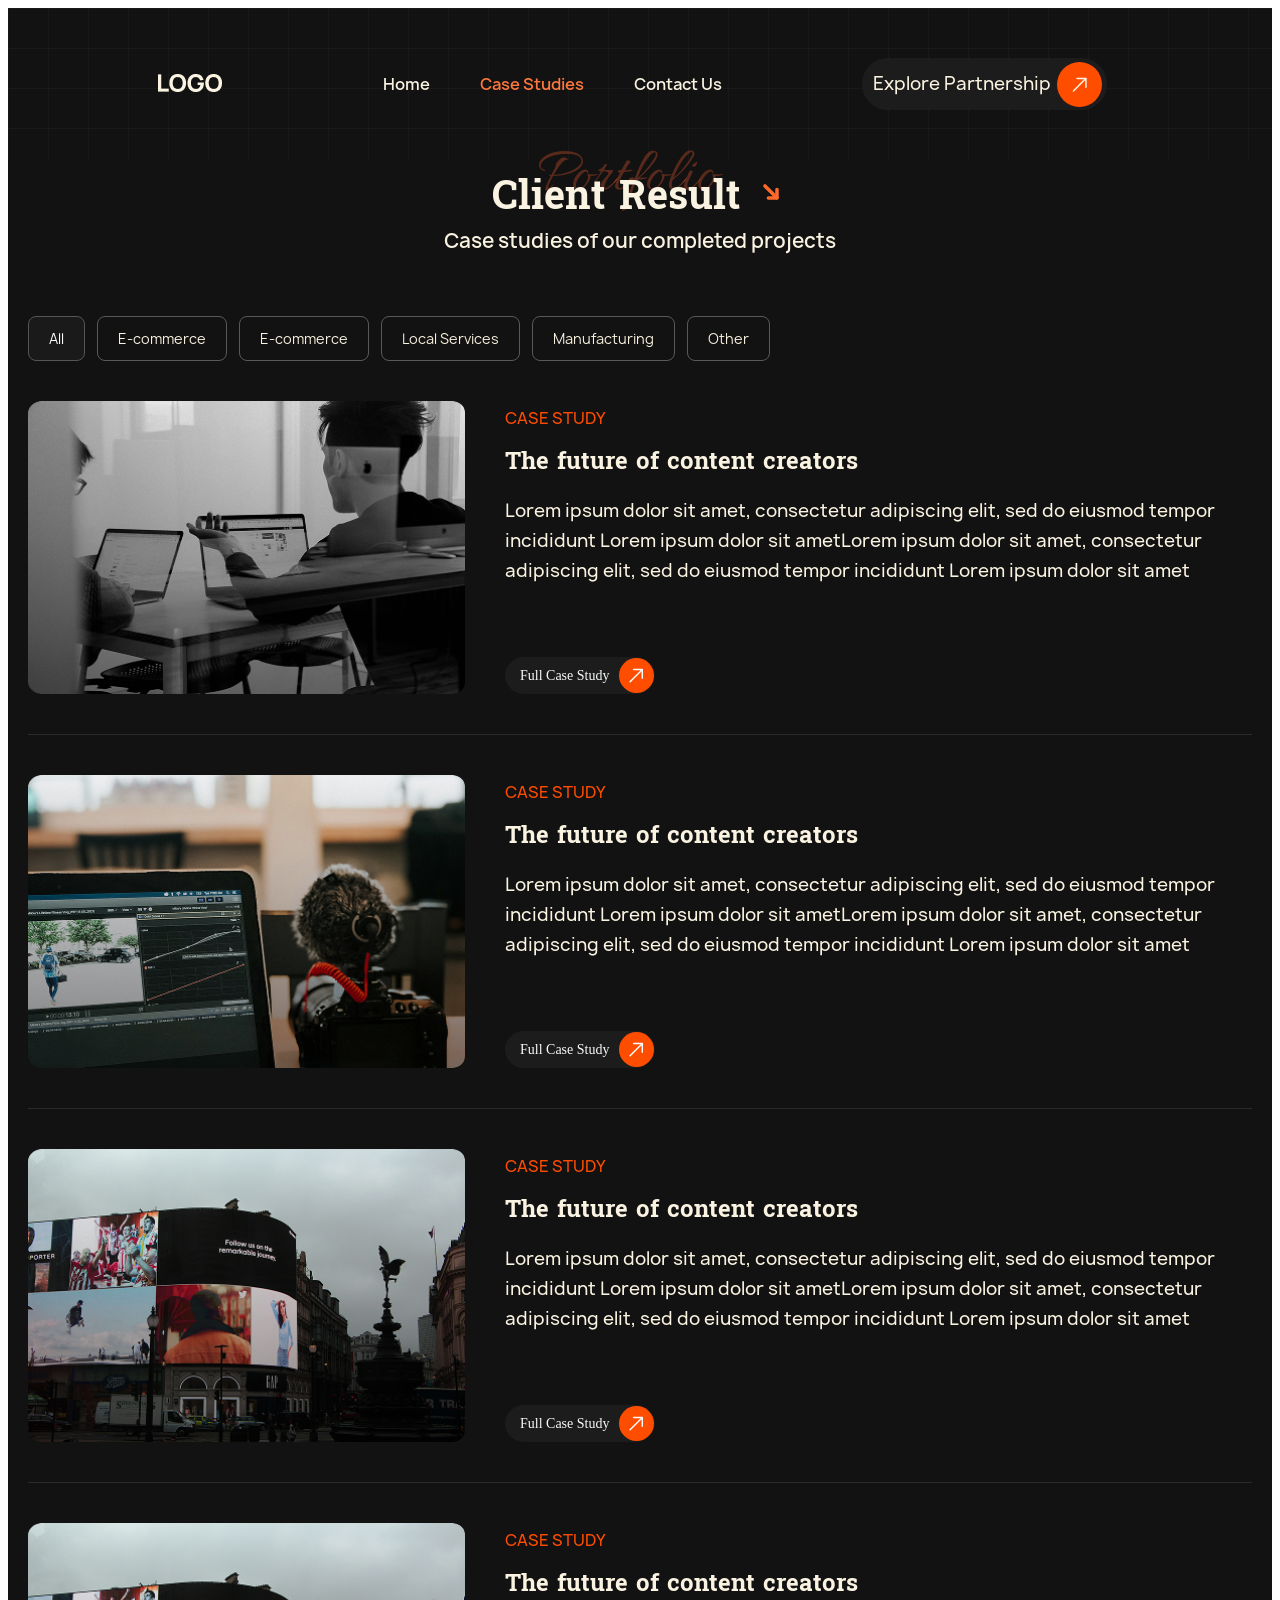
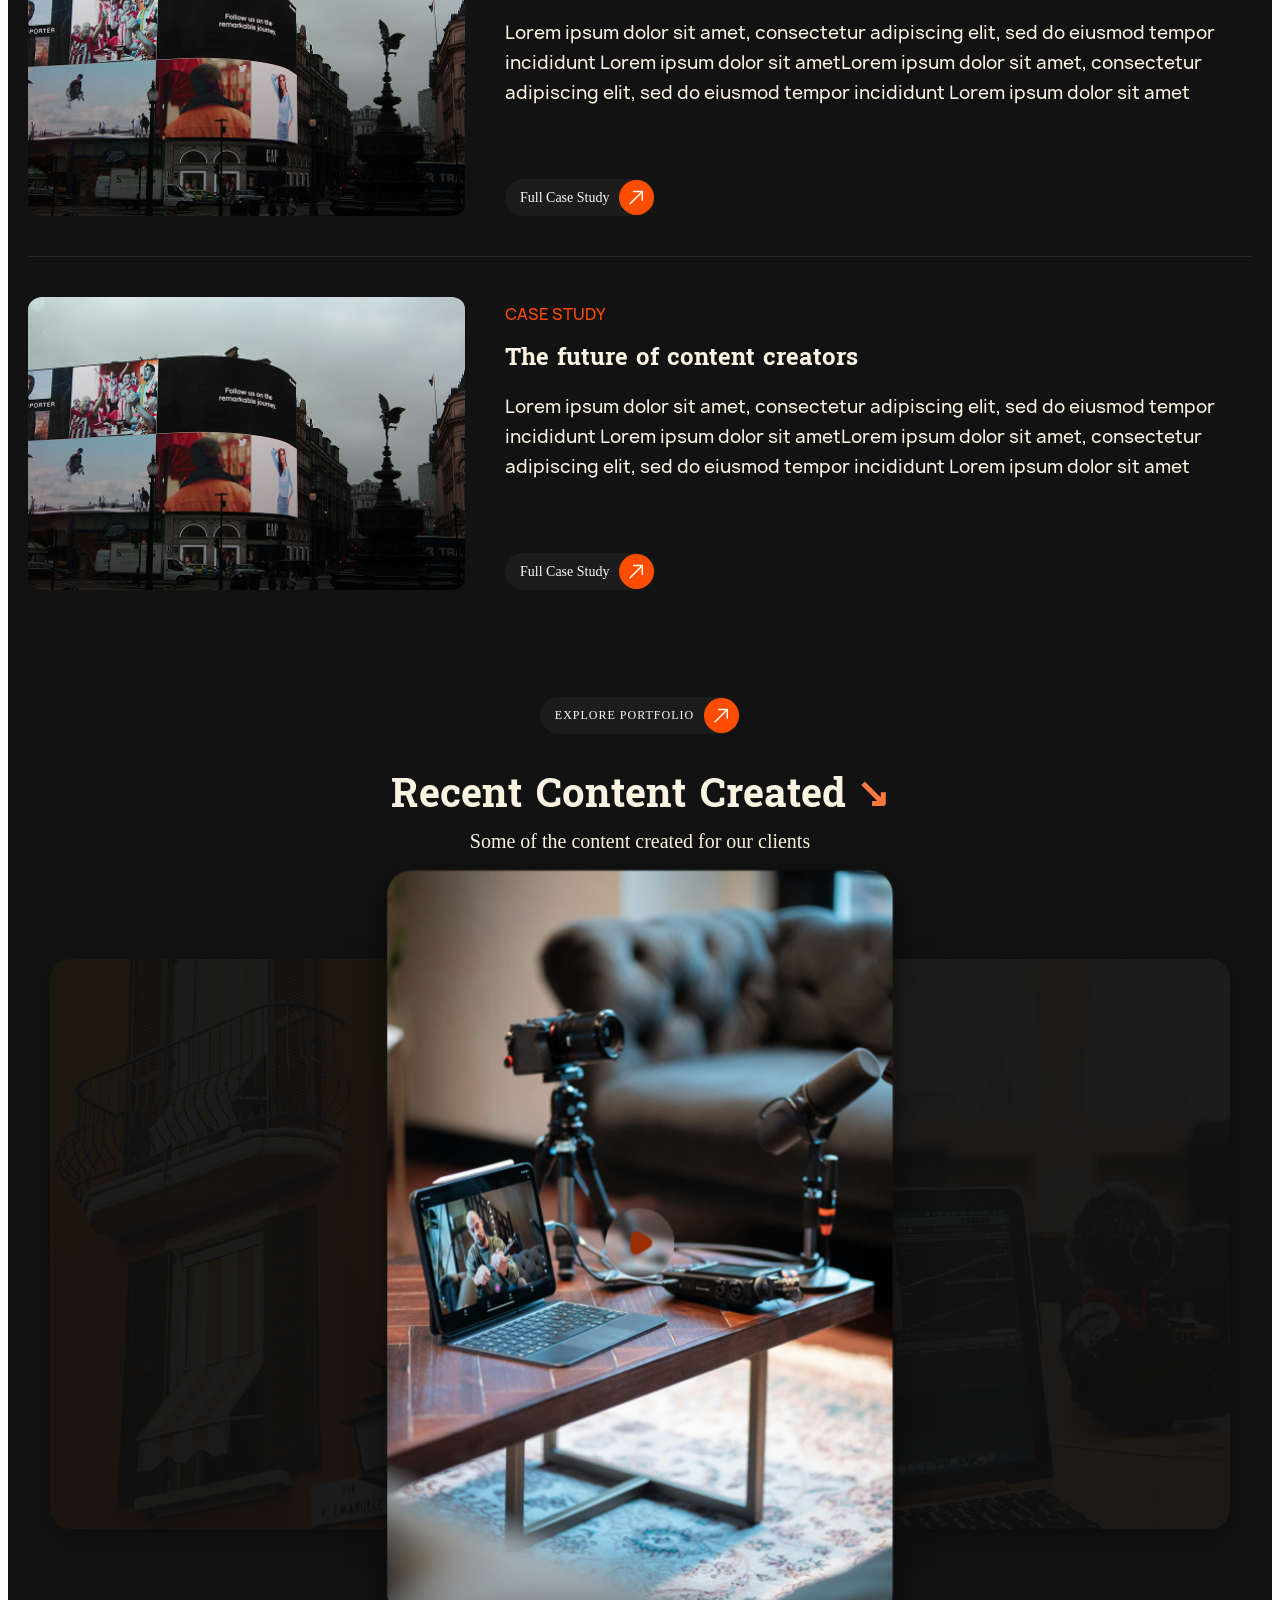
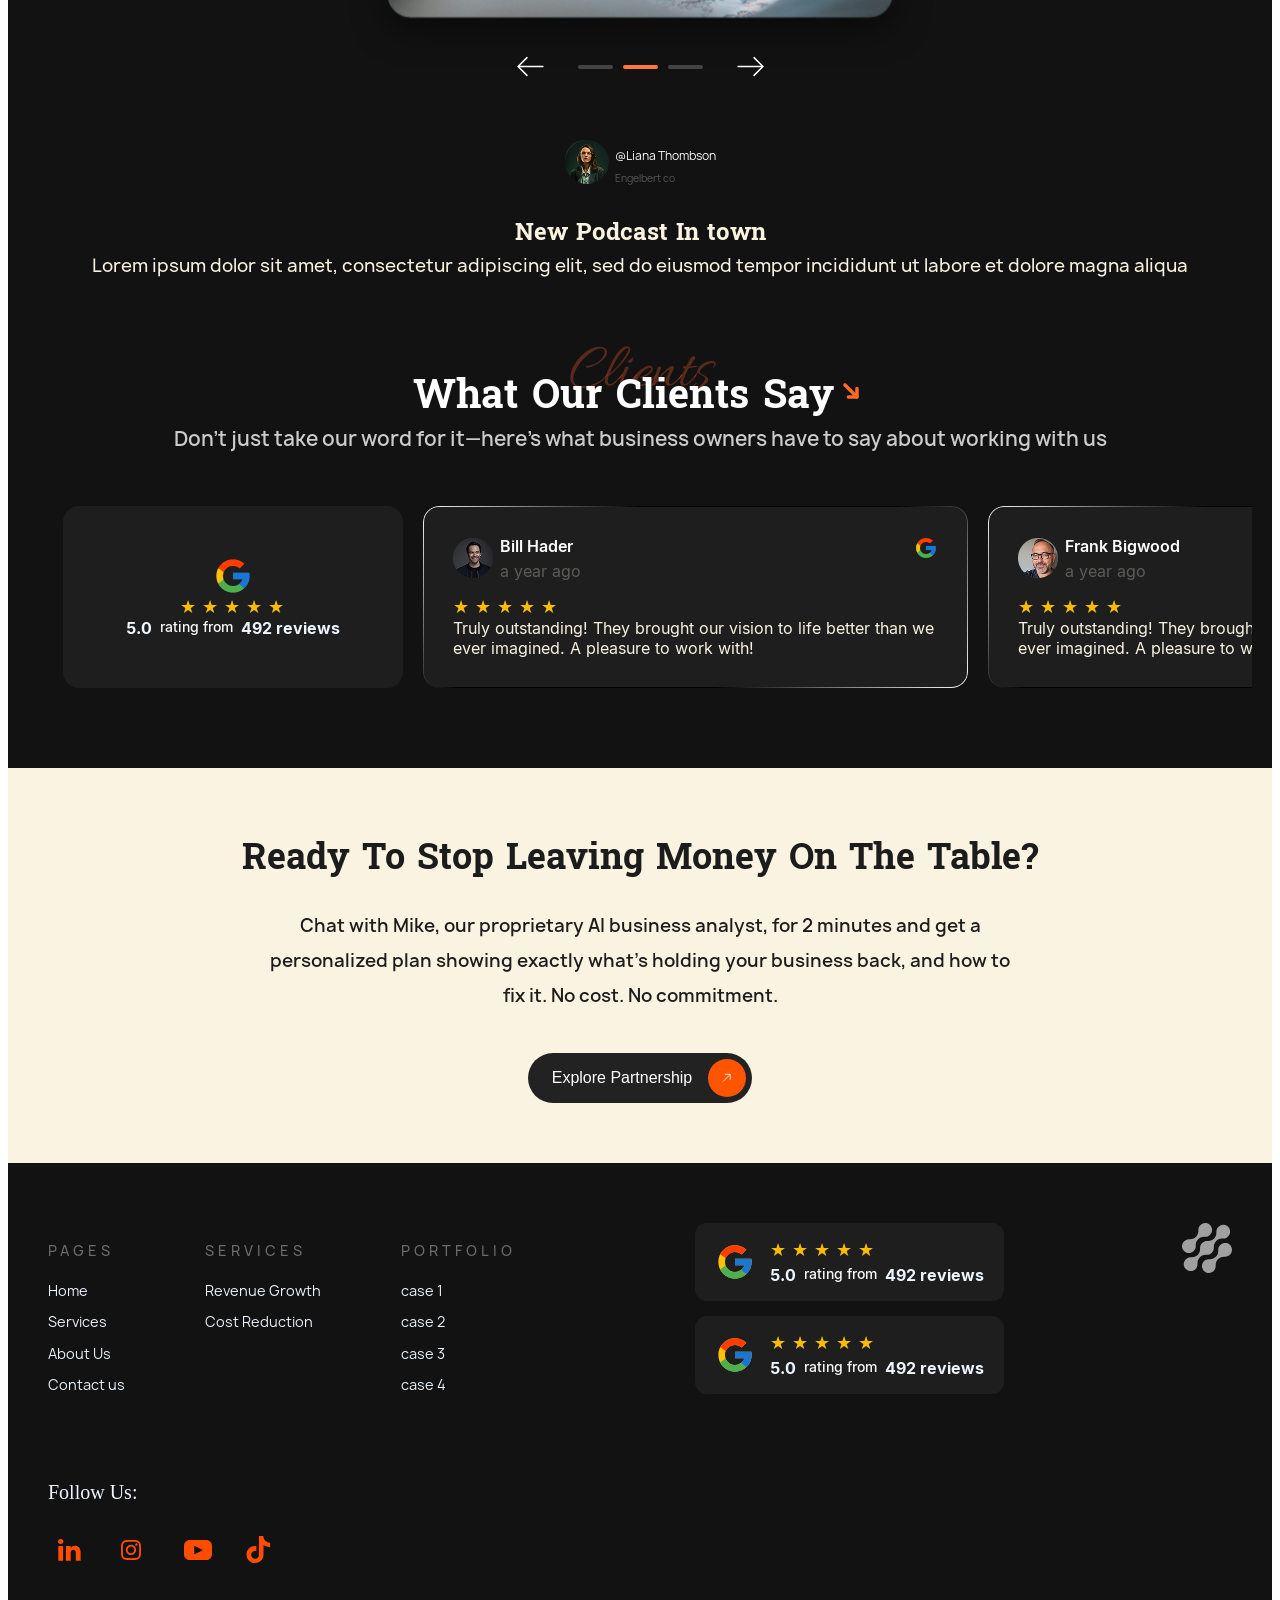
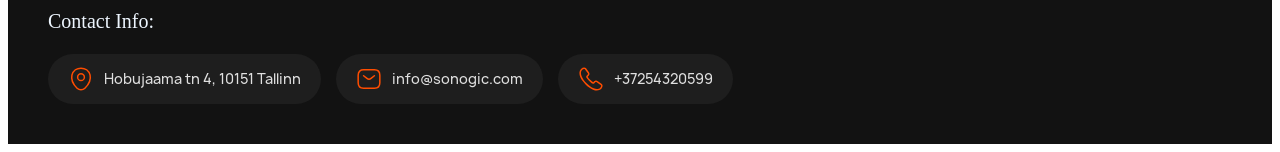
<file: Desktop/Nazemi/case-studies.html>
<!doctype html>
<html lang="en">
    <head>
        <meta charset="UTF-8" />
        <meta name="viewport" content="width=device-width, initial-scale=1.0" />
        <link rel="stylesheet" href="./Styles/app.css" />
        <link rel="stylesheet" href="./Styles/Responsive.css" />
        <link rel="stylesheet" href="./Styles/font.css" />
        <title>Case-Studies</title>
    </head>
    <body>
        <header class="header">
            <div class="header__container" id="faint-dark-grid">
                <!-- Logo -->
                <div class="header__logo">
                    <a href="#" class="header__logo-link">
                        <img src="./Images/LOGO.png" alt="BrandFlow" />
                    </a>
                </div>
                <!-- Nav -->
                <nav class="nav">
                    <!-- Nav Items -->
                    <ul class="nav__items">
                        <li class="nav__item">
                            <a href="index.html" class="nav__item-link">Home</a>
                        </li>
                        <li class="nav__items">
                            <a
                                href="case-studies.html"
                                class="nav__item-link"
                                id="csp-active"
                                >Case Studies</a
                            >
                        </li>
                        <li class="nav__items">
                            <a href="contact-us.html" class="nav__item-link"
                                >Contact Us</a
                            >
                        </li>
                    </ul>
                </nav>
                <!-- Header Center-->
                <div class="header__center">
                    <!-- Header Button -->
                    <div class="header__button">
                        <a href="" class="header__button-link"
                            >Explore Partnership</a
                        >
                        <svg
                            xmlns="http://www.w3.org/2000/svg"
                            width="45"
                            height="45"
                            viewBox="0 0 45 45"
                            fill="none"
                        >
                            <circle
                                cx="22.5"
                                cy="22.5"
                                r="22.5"
                                fill="#FF4D00"
                            />
                            <path
                                d="M19.9966 16.4168L28.9385 16.4168L28.9385 25.3588"
                                stroke="#FAF3E1"
                                stroke-width="1.5"
                                stroke-miterlimit="10"
                                stroke-linecap="round"
                                stroke-linejoin="round"
                            />
                            <path
                                d="M16.417 28.9385L28.8135 16.542"
                                stroke="#FAF3E1"
                                stroke-width="1.5"
                                stroke-miterlimit="10"
                                stroke-linecap="round"
                                stroke-linejoin="round"
                            />
                        </svg>
                    </div>
                </div>
                <!-- Nav Mobile -->
                <ul class="nav__mobile" id="nav__mobile">
                    <li class="nav__mobile-item">
                        <a href="#" class="nav__mobile-link"> Home </a>
                    </li>
                    <li class="nav__mobile-item">
                        <a href="#" class="nav__mobile-link"> Case Studies </a>
                    </li>
                    <li class="nav__mobile-item">
                        <a href="#" class="nav__mobile-link"> Contact Us </a>
                    </li>
                </ul>
                <!-- Humborger Menu-->
                <button class="hamburger" id="hamburger-btn">
                    <span class="bar"></span>
                    <span class="bar"></span>
                    <span class="bar"></span>
                </button>
            </div>
        </header>
        <section class="cr-section">
            <div class="cr-container">
                <!-- هدر بخش -->
                <div class="cr-header">
                    <span class="cr-bg-text">Portfolio</span>
                    <h2 class="cr-main-title">
                        Client Result
                        <!-- آیکون فلش نارنجی عنوان -->
                        <svg
                            width="34"
                            height="34"
                            viewBox="0 0 34 34"
                            fill="none"
                            xmlns="http://www.w3.org/2000/svg"
                        >
                            <path
                                d="M22.981 14.3965L22.981 22.9808L14.3967 22.9808"
                                stroke="#FF6929"
                                stroke-width="3.5"
                                stroke-miterlimit="10"
                                stroke-linecap="round"
                                stroke-linejoin="round"
                            ></path>
                            <path
                                d="M10.9602 10.9603L22.8608 22.8609"
                                stroke="#FF6929"
                                stroke-width="3.5"
                                stroke-miterlimit="10"
                                stroke-linecap="round"
                                stroke-linejoin="round"
                            ></path>
                        </svg>
                    </h2>
                    <p class="cr-subtitle">
                        Case studies of our completed projects
                    </p>
                </div>
                <div class="csp-filter-container">
                    <button class="csp-filter-btn active">All</button>
                    <button class="csp-filter-btn">E-commerce</button>
                    <button class="csp-filter-btn">E-commerce</button>
                    <button class="csp-filter-btn">Local Services</button>
                    <button class="csp-filter-btn">Manufacturing</button>
                    <button class="csp-filter-btn">Other</button>
                </div>

                <!-- لیست کارت‌ها -->
                <div class="cr-list">
                    <!-- کارت شماره 1 -->
                    <div class="cr-card">
                        <div class="cr-image-wrapper">
                            <img
                                src="./Images/markus-spiske-XrIfY_4cK1w-unsplash 1.png"
                                alt="Case Study 1"
                            />
                        </div>
                        <div class="cr-content">
                            <span class="cr-label">Case Study</span>
                            <h3 class="cr-title">
                                The future of content creators
                            </h3>
                            <p class="cr-desc">
                                Lorem ipsum dolor sit amet, consectetur
                                adipiscing elit, sed do eiusmod tempor
                                incididunt Lorem ipsum dolor sit ametLorem ipsum
                                dolor sit amet, consectetur adipiscing elit, sed
                                do eiusmod tempor incididunt Lorem ipsum dolor
                                sit amet
                            </p>
                            <a href="single-case-study.html" class="cr-btn">
                                Full Case Study
                                <span class="cr-btn-icon">
                                    <svg
                                        width="36"
                                        height="36"
                                        viewBox="0 0 36 36"
                                        fill="none"
                                        xmlns="http://www.w3.org/2000/svg"
                                    >
                                        <path
                                            d="M14.9966 11.4169L23.9385 11.4169L23.9385 20.3589"
                                            stroke="white"
                                            stroke-width="1.5"
                                            stroke-miterlimit="10"
                                            stroke-linecap="round"
                                            stroke-linejoin="round"
                                        ></path>
                                        <path
                                            d="M11.417 23.9384L23.8135 11.5419"
                                            stroke="white"
                                            stroke-width="1.5"
                                            stroke-miterlimit="10"
                                            stroke-linecap="round"
                                            stroke-linejoin="round"
                                        ></path>
                                    </svg>
                                </span>
                            </a>
                        </div>
                    </div>

                    <!-- کارت شماره 2 -->
                    <div class="cr-card">
                        <div class="cr-image-wrapper">
                            <img
                                src="./Images/markus-spiske-XrIfY_4cK1w-unsplash 1 (1).png"
                                alt="Case Study 2"
                            />
                        </div>
                        <div class="cr-content">
                            <span class="cr-label">Case Study</span>
                            <h3 class="cr-title">
                                The future of content creators
                            </h3>
                            <p class="cr-desc">
                                Lorem ipsum dolor sit amet, consectetur
                                adipiscing elit, sed do eiusmod tempor
                                incididunt Lorem ipsum dolor sit ametLorem ipsum
                                dolor sit amet, consectetur adipiscing elit, sed
                                do eiusmod tempor incididunt Lorem ipsum dolor
                                sit amet
                            </p>
                            <a href="single-case-study.html" class="cr-btn">
                                Full Case Study
                                <span class="cr-btn-icon">
                                    <svg
                                        width="36"
                                        height="36"
                                        viewBox="0 0 36 36"
                                        fill="none"
                                        xmlns="http://www.w3.org/2000/svg"
                                    >
                                        <path
                                            d="M14.9966 11.4169L23.9385 11.4169L23.9385 20.3589"
                                            stroke="white"
                                            stroke-width="1.5"
                                            stroke-miterlimit="10"
                                            stroke-linecap="round"
                                            stroke-linejoin="round"
                                        ></path>
                                        <path
                                            d="M11.417 23.9384L23.8135 11.5419"
                                            stroke="white"
                                            stroke-width="1.5"
                                            stroke-miterlimit="10"
                                            stroke-linecap="round"
                                            stroke-linejoin="round"
                                        ></path>
                                    </svg>
                                </span>
                            </a>
                        </div>
                    </div>

                    <!-- کارت شماره 3 -->
                    <div class="cr-card">
                        <div class="cr-image-wrapper">
                            <img
                                src="./Images/markus-spiske-XrIfY_4cK1w-unsplash 1 (2).png"
                                alt="Case Study 3"
                            />
                        </div>
                        <div class="cr-content">
                            <span class="cr-label">Case Study</span>
                            <h3 class="cr-title">
                                The future of content creators
                            </h3>
                            <p class="cr-desc">
                                Lorem ipsum dolor sit amet, consectetur
                                adipiscing elit, sed do eiusmod tempor
                                incididunt Lorem ipsum dolor sit ametLorem ipsum
                                dolor sit amet, consectetur adipiscing elit, sed
                                do eiusmod tempor incididunt Lorem ipsum dolor
                                sit amet
                            </p>
                            <a href="single-case-study.html" class="cr-btn">
                                Full Case Study
                                <span class="cr-btn-icon">
                                    <svg
                                        width="36"
                                        height="36"
                                        viewBox="0 0 36 36"
                                        fill="none"
                                        xmlns="http://www.w3.org/2000/svg"
                                    >
                                        <path
                                            d="M14.9966 11.4169L23.9385 11.4169L23.9385 20.3589"
                                            stroke="white"
                                            stroke-width="1.5"
                                            stroke-miterlimit="10"
                                            stroke-linecap="round"
                                            stroke-linejoin="round"
                                        ></path>
                                        <path
                                            d="M11.417 23.9384L23.8135 11.5419"
                                            stroke="white"
                                            stroke-width="1.5"
                                            stroke-miterlimit="10"
                                            stroke-linecap="round"
                                            stroke-linejoin="round"
                                        ></path>
                                    </svg>
                                </span>
                            </a>
                        </div>
                    </div>
                    <div class="cr-card">
                        <div class="cr-image-wrapper">
                            <img
                                src="./Images/markus-spiske-XrIfY_4cK1w-unsplash 1 (2).png"
                                alt="Case Study 3"
                            />
                        </div>
                        <div class="cr-content">
                            <span class="cr-label">Case Study</span>
                            <h3 class="cr-title">
                                The future of content creators
                            </h3>
                            <p class="cr-desc">
                                Lorem ipsum dolor sit amet, consectetur
                                adipiscing elit, sed do eiusmod tempor
                                incididunt Lorem ipsum dolor sit ametLorem ipsum
                                dolor sit amet, consectetur adipiscing elit, sed
                                do eiusmod tempor incididunt Lorem ipsum dolor
                                sit amet
                            </p>
                            <a href="single-case-study.html" class="cr-btn">
                                Full Case Study
                                <span class="cr-btn-icon">
                                    <svg
                                        width="36"
                                        height="36"
                                        viewBox="0 0 36 36"
                                        fill="none"
                                        xmlns="http://www.w3.org/2000/svg"
                                    >
                                        <path
                                            d="M14.9966 11.4169L23.9385 11.4169L23.9385 20.3589"
                                            stroke="white"
                                            stroke-width="1.5"
                                            stroke-miterlimit="10"
                                            stroke-linecap="round"
                                            stroke-linejoin="round"
                                        ></path>
                                        <path
                                            d="M11.417 23.9384L23.8135 11.5419"
                                            stroke="white"
                                            stroke-width="1.5"
                                            stroke-miterlimit="10"
                                            stroke-linecap="round"
                                            stroke-linejoin="round"
                                        ></path>
                                    </svg>
                                </span>
                            </a>
                        </div>
                    </div>
                    <div class="cr-card">
                        <div class="cr-image-wrapper">
                            <img
                                src="./Images/markus-spiske-XrIfY_4cK1w-unsplash 1 (2).png"
                                alt="Case Study 3"
                            />
                        </div>
                        <div class="cr-content">
                            <span class="cr-label">Case Study</span>
                            <h3 class="cr-title">
                                The future of content creators
                            </h3>
                            <p class="cr-desc">
                                Lorem ipsum dolor sit amet, consectetur
                                adipiscing elit, sed do eiusmod tempor
                                incididunt Lorem ipsum dolor sit ametLorem ipsum
                                dolor sit amet, consectetur adipiscing elit, sed
                                do eiusmod tempor incididunt Lorem ipsum dolor
                                sit amet
                            </p>
                            <a href="single-case-study.html" class="cr-btn">
                                Full Case Study
                                <span class="cr-btn-icon">
                                    <svg
                                        width="36"
                                        height="36"
                                        viewBox="0 0 36 36"
                                        fill="none"
                                        xmlns="http://www.w3.org/2000/svg"
                                    >
                                        <path
                                            d="M14.9966 11.4169L23.9385 11.4169L23.9385 20.3589"
                                            stroke="white"
                                            stroke-width="1.5"
                                            stroke-miterlimit="10"
                                            stroke-linecap="round"
                                            stroke-linejoin="round"
                                        ></path>
                                        <path
                                            d="M11.417 23.9384L23.8135 11.5419"
                                            stroke="white"
                                            stroke-width="1.5"
                                            stroke-miterlimit="10"
                                            stroke-linecap="round"
                                            stroke-linejoin="round"
                                        ></path>
                                    </svg>
                                </span>
                            </a>
                        </div>
                    </div>
                </div>
                <div class="cr-explore-wrapper">
                    <a href="#" class="cr-explore-btn" id="explore-btn">
                        EXPLORE PORTFOLIO
                        <span class="cr-btn-icon">
                            <svg
                                width="36"
                                height="36"
                                viewBox="0 0 36 36"
                                fill="none"
                                xmlns="http://www.w3.org/2000/svg"
                            >
                                <path
                                    d="M14.9966 11.4169L23.9385 11.4169L23.9385 20.3589"
                                    stroke="white"
                                    stroke-width="1.5"
                                    stroke-miterlimit="10"
                                    stroke-linecap="round"
                                    stroke-linejoin="round"
                                ></path>
                                <path
                                    d="M11.417 23.9384L23.8135 11.5419"
                                    stroke="white"
                                    stroke-width="1.5"
                                    stroke-miterlimit="10"
                                    stroke-linecap="round"
                                    stroke-linejoin="round"
                                ></path>
                            </svg>
                        </span>
                    </a>
                </div>
            </div>
        </section>
        <section class="recent-content-section">
            <div class="section-header">
                <h2>
                    Recent Content Created <span class="arrow-icon">↘</span>
                </h2>
                <p>Some of the content created for our clients</p>
            </div>

            <div class="slider-container">
                <div class="slider-track" id="sliderTrack">
                    <!-- Slide 1 -->
                    <div class="slide">
                        <a href="https://www.youtube.com">
                            <img src="./Images/video2.png" alt="Content 1" />
                        </a>
                    </div>
                    <!-- Slide 2 (Active/Center) -->
                    <div class="slide active">
                        <a href="https://www.youtube.com">
                            <img src="./Images/video 1.png" alt="Content 2" />
                        </a>
                        <div class="play-btn">
                            <a href="https://www.youtube.com">
                                <img src="./Images/play-cricle.png" alt="" />
                            </a>
                        </div>
                    </div>
                    <!-- Slide 3 -->
                    <div class="slide">
                        <a href="https://www.youtube.com">
                            <img src="./Images/video3.png" alt="Content 3" />
                        </a>
                    </div>
                </div>
            </div>

            <div class="slider-controls">
                <button id="prevBtn" class="nav-btn">
                    <svg
                        width="35"
                        height="35"
                        viewBox="0 0 35 35"
                        fill="none"
                        xmlns="http://www.w3.org/2000/svg"
                    >
                        <path
                            d="M13.9563 8.64788L5.10422 17.5L13.9563 26.3521"
                            stroke="white"
                            stroke-width="1.5"
                            stroke-miterlimit="10"
                            stroke-linecap="round"
                            stroke-linejoin="round"
                        ></path>
                        <path
                            d="M29.8958 17.5H5.352"
                            stroke="white"
                            stroke-width="1.5"
                            stroke-miterlimit="10"
                            stroke-linecap="round"
                            stroke-linejoin="round"
                        ></path>
                    </svg>
                </button>

                <div class="progress-bar">
                    <span class="progress-line"></span>
                    <span class="progress-line active"></span>
                    <span class="progress-line"></span>
                </div>

                <button id="nextBtn" class="nav-btn">
                    <svg
                        width="35"
                        height="35"
                        viewBox="0 0 35 35"
                        fill="none"
                        xmlns="http://www.w3.org/2000/svg"
                    >
                        <path
                            d="M21.0437 8.64788L29.8958 17.5L21.0437 26.3521"
                            stroke="white"
                            stroke-width="1.5"
                            stroke-miterlimit="10"
                            stroke-linecap="round"
                            stroke-linejoin="round"
                        ></path>
                        <path
                            d="M5.10425 17.5H29.648"
                            stroke="white"
                            stroke-width="1.5"
                            stroke-miterlimit="10"
                            stroke-linecap="round"
                            stroke-linejoin="round"
                        ></path>
                    </svg>
                </button>
            </div>
        </section>
        <div class="user">
            <div class="user-person">
                <div class="avatar">
                    <img src="./Images/Ellipse 12.png" alt="" />
                </div>
                <div class="user__person-details">
                    <h3>@Liana Thombson</h3>
                    <span class="date__person">Engelbert co</span>
                </div>
            </div>
            <div class="user__title">
                <h2>New Podcast In town</h2>
                <p>
                    Lorem ipsum dolor sit amet, consectetur adipiscing elit, sed
                    do eiusmod tempor incididunt ut labore et dolore magna
                    aliqua
                </p>
            </div>
        </div>
        <section class="testimonials-section">
            <div class="testimonials-header">
                <div class="watermark">Clients</div>
                <h2>
                    What Our Clients Say
                    <span class="arrow-icon">
                        <svg
                            width="34"
                            height="34"
                            viewBox="0 0 34 34"
                            fill="none"
                            xmlns="http://www.w3.org/2000/svg"
                        >
                            <path
                                d="M22.981 14.3967L22.981 22.9809L14.3967 22.9809"
                                stroke="#FF6929"
                                stroke-width="3.5"
                                stroke-miterlimit="10"
                                stroke-linecap="round"
                                stroke-linejoin="round"
                            ></path>
                            <path
                                d="M10.9602 10.9602L22.8608 22.8608"
                                stroke="#FF6929"
                                stroke-width="3.5"
                                stroke-miterlimit="10"
                                stroke-linecap="round"
                                stroke-linejoin="round"
                            ></path>
                        </svg>
                    </span>
                </h2>
                <p>
                    Don't just take our word for it—here's what business owners
                    have to say about working with us
                </p>
            </div>
            <div class="testimonials-container">
                <div class="testimonial-card summary-card">
                    <img
                        src="./Images/flat-color-icons_google.png"
                        alt="Google Logo"
                        class="google-logo-main"
                    />
                    <div class="stars main-stars">
                        <span>★</span><span>★</span><span>★</span><span>★</span
                        ><span>★</span>
                    </div>
                    <p class="rating-text">
                        <strong>5.0</strong> rating from
                        <strong>492 reviews</strong>
                    </p>
                </div>
                <div class="reviews-wrapper">
                    <div class="testimonial-card review-card active" id="card2">
                        <div class="review-header">
                            <div class="user-info">
                                <div class="avatar">
                                    <img
                                        src="./Images/user profile.png"
                                        alt=""
                                    />
                                </div>
                                <div class="user-details">
                                    <h3>Bill Hader</h3>
                                    <span class="date">a year ago</span>
                                </div>
                            </div>
                            <img
                                src="./Images/flat-color-icons_google.png"
                                alt="Google"
                                class="google-icon-small"
                            />
                        </div>
                        <div class="stars">
                            <span>★</span><span>★</span><span>★</span
                            ><span>★</span><span>★</span>
                        </div>
                        <p class="review-text">
                            Truly outstanding! They brought our vision to life
                            better than we ever imagined. A pleasure to work
                            with!
                        </p>
                    </div>
                    <div class="testimonial-card review-card active">
                        <div class="review-header">
                            <div class="user-info">
                                <div class="avatar">
                                    <img
                                        src="./Images/user profile (1).png"
                                        alt=""
                                    />
                                </div>
                                <div class="user-details">
                                    <h3>Frank Bigwood</h3>
                                    <span class="date">a year ago</span>
                                </div>
                            </div>
                            <img
                                src="./Images/flat-color-icons_google.png"
                                alt="Google"
                                class="google-icon-small"
                            />
                        </div>
                        <div class="stars">
                            <span>★</span><span>★</span><span>★</span
                            ><span>★</span><span>★</span>
                        </div>
                        <p class="review-text">
                            Truly outstanding! They brought our vision to life
                            better than we ever imagined. A pleasure to work
                            with!
                        </p>
                    </div>
                </div>
            </div>
        </section>
        <section class="cta-section">
            <div class="cta-container">
                <h2 class="cta-title">
                    Ready To Stop Leaving Money On The Table?
                </h2>

                <p class="cta-description">
                    Chat with Mike, our proprietary AI business analyst, for 2
                    minutes and get a personalized plan showing exactly what's
                    holding your business back, and how to fix it. No cost. No
                    commitment.
                </p>

                <a href="#" class="cta-button">
                    <span class="cta-btn-text">Explore Partnership</span>
                    <span class="cta-btn-icon">
                        <svg
                            width="36"
                            height="36"
                            viewBox="0 0 36 36"
                            fill="none"
                            xmlns="http://www.w3.org/2000/svg"
                        >
                            <path
                                d="M14.9966 11.4169L23.9385 11.4169L23.9385 20.3589"
                                stroke="white"
                                stroke-width="1.5"
                                stroke-miterlimit="10"
                                stroke-linecap="round"
                                stroke-linejoin="round"
                            ></path>
                            <path
                                d="M11.417 23.9384L23.8135 11.5419"
                                stroke="white"
                                stroke-width="1.5"
                                stroke-miterlimit="10"
                                stroke-linecap="round"
                                stroke-linejoin="round"
                            ></path>
                        </svg>
                    </span>
                </a>
            </div>
        </section>
        <footer class="site-footer">
            <div class="footer-container">
                <div class="footer-top">
                    <div class="footer-links-wrapper">
                        <div class="footer-col">
                            <h4 class="footer-heading">PAGES</h4>
                            <ul class="footer-list">
                                <li><a href="#">Home</a></li>
                                <li><a href="#">Services</a></li>
                                <li><a href="#">About Us</a></li>
                                <li><a href="#">Contact us</a></li>
                            </ul>
                        </div>

                        <div class="footer-col">
                            <h4 class="footer-heading">SERVICES</h4>
                            <ul class="footer-list">
                                <li><a href="#">Revenue Growth</a></li>
                                <li><a href="#">Cost Reduction</a></li>
                            </ul>
                        </div>

                        <div class="footer-col">
                            <h4 class="footer-heading">Portfolio</h4>
                            <ul class="footer-list">
                                <li><a href="#">case 1</a></li>
                                <li><a href="#">case 2</a></li>
                                <li><a href="#">case 3</a></li>
                                <li><a href="#">case 4</a></li>
                            </ul>
                        </div>
                    </div>
                    <div class="footer-reviews">
                        <div id="review-card">
                            <div class="google-icon">
                                <svg
                                    xmlns="http://www.w3.org/2000/svg"
                                    width="40"
                                    height="40"
                                    viewBox="0 0 40 40"
                                    fill="none"
                                >
                                    <path
                                        d="M36.3422 16.7365H34.9997V16.6673H19.9997V23.334H29.4188C28.0447 27.2148 24.3522 30.0007 19.9997 30.0007C14.4772 30.0007 9.99967 25.5231 9.99967 20.0007C9.99967 14.4782 14.4772 10.0007 19.9997 10.0007C22.5488 10.0007 24.868 10.9623 26.6338 12.5332L31.348 7.81898C28.3713 5.04482 24.3897 3.33398 19.9997 3.33398C10.7955 3.33398 3.33301 10.7965 3.33301 20.0007C3.33301 29.2048 10.7955 36.6673 19.9997 36.6673C29.2038 36.6673 36.6663 29.2048 36.6663 20.0007C36.6663 18.8832 36.5513 17.7923 36.3422 16.7365Z"
                                        fill="#FFC107"
                                    ></path>
                                    <path
                                        d="M5.25488 12.2422L10.7307 16.258C12.2124 12.5897 15.8007 9.99967 19.9999 9.99967C22.5491 9.99967 24.8682 10.9613 26.6341 12.5322L31.3482 7.81801C28.3716 5.04384 24.3899 3.33301 19.9999 3.33301C13.5982 3.33301 8.04655 6.94717 5.25488 12.2422Z"
                                        fill="#FF3D00"
                                    ></path>
                                    <path
                                        d="M19.9996 36.6672C24.3046 36.6672 28.2163 35.0197 31.1738 32.3406L26.0154 27.9756C24.2862 29.2914 22.1726 30.0029 19.9996 30.0006C15.6646 30.0006 11.9838 27.2364 10.5971 23.3789L5.16211 27.5664C7.92044 32.9639 13.5221 36.6672 19.9996 36.6672Z"
                                        fill="#4CAF50"
                                    ></path>
                                    <path
                                        d="M36.3425 16.7362H35V16.667H20V23.3337H29.4192C28.7618 25.1807 27.5778 26.7946 26.0133 27.9762L26.0158 27.9745L31.1742 32.3395C30.8092 32.6712 36.6667 28.3337 36.6667 20.0003C36.6667 18.8828 36.5517 17.792 36.3425 16.7362Z"
                                        fill="#1976D2"
                                    ></path>
                                </svg>
                            </div>
                            <div class="review-content">
                                <div class="stars">
                                    <span class="star">★</span
                                    ><span class="star">★</span
                                    ><span class="star">★</span
                                    ><span class="star">★</span
                                    ><span class="star">★</span>
                                </div>
                                <p class="rating-text">
                                    <strong>5.0</strong> rating from
                                    <strong>492 reviews</strong>
                                </p>
                            </div>
                        </div>

                        <div id="review-card">
                            <div class="google-icon">
                                <svg
                                    xmlns="http://www.w3.org/2000/svg"
                                    width="40"
                                    height="40"
                                    viewBox="0 0 40 40"
                                    fill="none"
                                >
                                    <path
                                        d="M36.3422 16.7365H34.9997V16.6673H19.9997V23.334H29.4188C28.0447 27.2148 24.3522 30.0007 19.9997 30.0007C14.4772 30.0007 9.99967 25.5231 9.99967 20.0007C9.99967 14.4782 14.4772 10.0007 19.9997 10.0007C22.5488 10.0007 24.868 10.9623 26.6338 12.5332L31.348 7.81898C28.3713 5.04482 24.3897 3.33398 19.9997 3.33398C10.7955 3.33398 3.33301 10.7965 3.33301 20.0007C3.33301 29.2048 10.7955 36.6673 19.9997 36.6673C29.2038 36.6673 36.6663 29.2048 36.6663 20.0007C36.6663 18.8832 36.5513 17.7923 36.3422 16.7365Z"
                                        fill="#FFC107"
                                    ></path>
                                    <path
                                        d="M5.25488 12.2422L10.7307 16.258C12.2124 12.5897 15.8007 9.99967 19.9999 9.99967C22.5491 9.99967 24.8682 10.9613 26.6341 12.5322L31.3482 7.81801C28.3716 5.04384 24.3899 3.33301 19.9999 3.33301C13.5982 3.33301 8.04655 6.94717 5.25488 12.2422Z"
                                        fill="#FF3D00"
                                    ></path>
                                    <path
                                        d="M19.9996 36.6672C24.3046 36.6672 28.2163 35.0197 31.1738 32.3406L26.0154 27.9756C24.2862 29.2914 22.1726 30.0029 19.9996 30.0006C15.6646 30.0006 11.9838 27.2364 10.5971 23.3789L5.16211 27.5664C7.92044 32.9639 13.5221 36.6672 19.9996 36.6672Z"
                                        fill="#4CAF50"
                                    ></path>
                                    <path
                                        d="M36.3425 16.7362H35V16.667H20V23.3337H29.4192C28.7618 25.1807 27.5778 26.7946 26.0133 27.9762L26.0158 27.9745L31.1742 32.3395C30.8092 32.6712 36.6667 28.3337 36.6667 20.0003C36.6667 18.8828 36.5517 17.792 36.3425 16.7362Z"
                                        fill="#1976D2"
                                    ></path>
                                </svg>
                            </div>
                            <div class="review-content">
                                <div class="stars">
                                    <span class="star">★</span
                                    ><span class="star">★</span
                                    ><span class="star">★</span
                                    ><span class="star">★</span
                                    ><span class="star">★</span>
                                </div>
                                <p class="rating-text">
                                    <strong>5.0</strong> rating from
                                    <strong>492 reviews</strong>
                                </p>
                            </div>
                        </div>
                    </div>
                    <div class="footer-logo">
                        <svg
                            xmlns="http://www.w3.org/2000/svg"
                            width="50"
                            height="50"
                            viewBox="0 0 50 50"
                            fill="none"
                        >
                            <g opacity="0.6">
                                <path
                                    d="M38.2157 21.9435C37.504 22.6584 36.959 23.5213 36.6194 24.4706C36.2799 25.4198 36.1542 26.4322 36.2513 27.4355L36.2175 27.4017C36.3174 28.5827 36.1579 29.7713 35.7502 30.8844C35.3425 31.9975 34.6964 33.0083 33.857 33.8464C33.0176 34.6844 32.0051 35.3295 30.8902 35.7365C29.7754 36.1436 28.585 36.3029 27.4021 36.2032L27.4359 36.2369C26.0209 36.1054 24.5998 36.4129 23.3663 37.1173C22.1327 37.8217 21.1468 38.8888 20.543 40.1732C19.9391 41.4575 19.7468 42.8965 19.9921 44.294C20.2374 45.6916 20.9084 46.9795 21.9137 47.9823C22.919 48.9851 24.2096 49.6539 25.6096 49.8975C27.0095 50.1412 28.4507 49.9478 29.7365 49.3438C31.0223 48.7397 32.0903 47.7544 32.7947 46.5222C33.4991 45.29 33.8058 43.8709 33.6728 42.4583L33.7085 42.492C33.6086 41.311 33.7681 40.1225 34.1758 39.0094C34.5835 37.8963 35.2296 36.8855 36.069 36.0474C36.9084 35.2094 37.9209 34.5643 39.0358 34.1572C40.1506 33.7502 41.3411 33.5909 42.5239 33.6906L42.4883 33.6569C43.6441 33.7606 44.8074 33.5714 45.8705 33.1068C46.9336 32.6421 47.862 31.9171 48.5697 30.9988C49.2774 30.0805 49.7415 28.9988 49.9189 27.8537C50.0964 26.7087 49.9814 25.5375 49.5848 24.4486C49.1882 23.3598 48.5226 22.3885 47.6499 21.6248C46.7772 20.8611 45.7255 20.3297 44.5923 20.0799C43.4591 19.8301 42.281 19.8699 41.1674 20.1957C40.0537 20.5215 39.0404 21.1226 38.2214 21.9435H38.2157Z"
                                    fill="white"
                                ></path>
                                <path
                                    d="M24.3615 31.8155L24.3259 31.7818C25.3312 31.8829 26.3465 31.7597 27.2984 31.4211C28.2502 31.0825 29.1148 30.5369 29.8295 29.8238C30.5443 29.1107 31.0914 28.248 31.4313 27.2979C31.7711 26.3478 31.8953 25.3342 31.7948 24.3304L31.8304 24.3641C31.7306 23.1832 31.8901 21.9946 32.2978 20.8815C32.7055 19.7684 33.3516 18.7576 34.191 17.9195C35.0304 17.0815 36.0429 16.4364 37.1577 16.0293C38.2726 15.6223 39.463 15.463 40.6459 15.5627L40.6102 15.529C42.0253 15.6617 43.4469 15.3553 44.6811 14.6517C45.9154 13.948 46.9022 12.8814 47.5069 11.5972C48.1117 10.3131 48.305 8.87394 48.0604 7.47608C47.8158 6.07823 47.1453 4.78974 46.1403 3.78634C45.1353 2.78294 43.8447 2.11349 42.4447 1.86931C41.0446 1.62512 39.6031 1.81809 38.3169 2.42188C37.0307 3.02568 35.9624 4.01091 35.2577 5.24319C34.5529 6.47547 34.246 7.89481 34.3789 9.30762L34.3451 9.27199C34.4453 10.4531 34.286 11.6417 33.8784 12.755C33.4709 13.8682 32.8248 14.8792 31.9853 15.7173C31.1458 16.5555 30.1332 17.2005 29.0182 17.6075C27.9032 18.0144 26.7126 18.1734 25.5297 18.0734L25.5635 18.109C24.5581 18.0079 23.5428 18.1311 22.591 18.4697C21.6392 18.8083 20.7746 19.3539 20.0598 20.067C19.3451 20.7801 18.798 21.6429 18.4581 22.5929C18.1182 23.543 17.994 24.5566 18.0946 25.5604L18.0608 25.5267C18.1603 26.7076 18.0006 27.896 17.5927 29.0089C17.1849 30.1219 16.5388 31.1326 15.6995 31.9706C14.8602 32.8086 13.8478 33.4536 12.7331 33.8608C11.6184 34.268 10.4281 34.4275 9.24532 34.3281L9.27913 34.3618C7.86407 34.2292 6.44247 34.5355 5.20822 35.2392C3.97398 35.9428 2.98718 37.0094 2.38242 38.2936C1.77766 39.5777 1.58439 41.0169 1.82896 42.4147C2.07353 43.8126 2.74405 45.1011 3.74905 46.1045C4.75405 47.1079 6.0446 47.7773 7.44468 48.0215C8.84476 48.2657 10.2862 48.0727 11.5724 47.4689C12.8586 46.8652 13.9269 45.8799 14.6317 44.6476C15.3364 43.4154 15.6433 41.996 15.5104 40.5832L15.5461 40.617C15.4462 39.436 15.6057 38.2474 16.0134 37.1343C16.4212 36.0213 17.0673 35.0104 17.9066 34.1723C18.746 33.3343 19.7585 32.6892 20.8734 32.2822C21.9883 31.8751 23.1787 31.7159 24.3615 31.8155Z"
                                    fill="white"
                                ></path>
                                <path
                                    d="M11.775 28.0524C12.4868 27.3376 13.0318 26.4747 13.3711 25.5254C13.7103 24.576 13.8354 23.5636 13.7376 22.5604L13.7732 22.5941C13.6733 21.4128 13.8329 20.2239 14.2408 19.1105C14.6487 17.9971 15.2952 16.9861 16.135 16.148C16.9748 15.3098 17.9878 14.6648 19.1031 14.258C20.2184 13.8512 21.4093 13.6924 22.5924 13.7927L22.5568 13.759C23.9713 13.8913 25.3923 13.5847 26.626 12.8811C27.8597 12.1776 28.846 11.1112 29.4504 9.82743C30.0548 8.54368 30.2479 7.10505 30.0033 5.70773C29.7587 4.3104 29.0884 3.02239 28.0838 2.01936C27.0792 1.01633 25.7891 0.347092 24.3895 0.102918C22.99 -0.141257 21.5491 0.0515171 20.2633 0.654948C18.9775 1.25838 17.9094 2.24309 17.2047 3.4748C16.5 4.70652 16.193 6.12527 16.3255 7.53759L16.2917 7.50384C16.3915 8.68483 16.232 9.87336 15.8243 10.9865C15.4166 12.0996 14.7705 13.1104 13.9311 13.9485C13.0917 14.7865 12.0793 15.4316 10.9644 15.8387C9.84951 16.2457 8.6591 16.4049 7.47622 16.3053L7.51003 16.339C6.35423 16.2355 5.19098 16.425 4.12805 16.8899C3.06513 17.3547 2.13692 18.0799 1.42945 18.9983C0.721978 19.9166 0.258131 20.9984 0.0808913 22.1434C-0.096348 23.2884 0.0187544 24.4596 0.415533 25.5483C0.812312 26.6371 1.47793 27.6082 2.35071 28.3717C3.22348 29.1353 4.27517 29.6665 5.40833 29.9162C6.54149 30.1659 7.71944 30.126 8.83304 29.8002C9.94664 29.4744 10.9598 28.8732 11.7788 28.0524H11.775Z"
                                    fill="white"
                                ></path>
                            </g>
                        </svg>
                    </div>
                </div>
                <div class="footer-bottom">
                    <div class="social-section">
                        <p class="section-title">Follow Us:</p>
                        <div class="social-icons">
                            <a href="#" aria-label="LinkedIn">
                                <svg
                                    xmlns="http://www.w3.org/2000/svg"
                                    width="43"
                                    height="42"
                                    viewBox="0 0 43 42"
                                    fill="none"
                                >
                                    <path
                                        d="M32.6353 23.3059V31.7177H27.8177V23.9177C27.8177 21.9294 27.1294 20.6294 25.3706 20.6294C23.9941 20.6294 23.2294 21.5471 22.8471 22.3883C22.6941 22.6941 22.6941 23.153 22.6941 23.5353V31.7177H17.8765C17.8765 31.7177 17.953 18.4882 17.8765 17.1118H22.6941V19.1765C22.6941 19.1765 22.6941 19.1765 22.6941 19.253V19.1765C23.3059 18.1824 24.453 16.7294 27.053 16.7294C30.2647 16.7294 32.6353 18.7941 32.6353 23.3059ZM12.7529 10C11.0706 10 10 11.0706 10 12.5235C10 13.9 11.0706 15.0471 12.6765 15.0471C14.3588 15.0471 15.4294 13.9 15.4294 12.5235C15.4294 11.1471 14.4353 10 12.7529 10ZM10.3059 31.6412H15.1235V17.0353H10.3059V31.6412Z"
                                        fill="#FF4D00"
                                    ></path>
                                </svg>
                            </a>
                            <a href="#" aria-label="Instagram">
                                <svg
                                    xmlns="http://www.w3.org/2000/svg"
                                    width="43"
                                    height="40"
                                    viewBox="0 0 43 40"
                                    fill="none"
                                >
                                    <path
                                        d="M20 11.7647C22.6797 11.7647 23.0065 11.7647 24.0523 11.8301C25.0327 11.8954 25.5556 12.0261 25.8824 12.1569C26.3399 12.3529 26.6667 12.549 27.0588 12.8758C27.3856 13.2026 27.6471 13.5294 27.7778 14.0523C27.9085 14.3791 28.1046 14.902 28.1046 15.8824C28.1699 16.9281 28.1699 17.2549 28.1699 19.9346C28.1699 22.6144 28.1699 22.9412 28.1046 23.9869C28.0392 24.9673 27.9085 25.4902 27.7778 25.817C27.5817 26.2745 27.3856 26.6013 27.0588 26.9935C26.732 27.3203 26.4052 27.5817 25.8824 27.7124C25.5556 27.8431 25.0327 28.0392 24.0523 28.0392C23.0065 28.1046 22.6797 28.1699 20 28.1699C17.3203 28.1699 16.9935 28.1699 15.9477 28.1046C14.9673 28.0392 14.4444 27.9085 14.1176 27.7778C13.6601 27.5817 13.3333 27.3856 12.9412 27.0588C12.6144 26.732 12.3529 26.4052 12.2222 25.8824C12.0915 25.5556 11.8954 25.0327 11.8954 24.0523C11.8301 23.0065 11.8301 22.6797 11.8301 20C11.8301 17.3203 11.8301 16.9935 11.8954 15.9477C11.9608 14.9673 12.0915 14.4444 12.2222 14.1176C12.4183 13.6601 12.6144 13.3333 12.9412 12.9412C13.268 12.6144 13.5948 12.3529 14.1176 12.2222C14.4444 12.0915 14.9673 11.8954 15.9477 11.8954C17.0588 11.7647 17.3856 11.7647 20 11.7647ZM20 10C17.2549 10 16.9281 10 15.8824 10.0654C14.8366 10.1307 14.1176 10.2614 13.4641 10.5229C12.8105 10.7843 12.2222 11.1111 11.6993 11.6993C11.1765 12.2222 10.7843 12.8105 10.5229 13.4641C10.2614 14.1176 10.1307 14.8366 10.0654 15.8824C10 16.9281 10 17.3203 10 20C10 22.6797 10 23.0719 10.0654 24.1176C10.1307 25.1634 10.2614 25.8824 10.5229 26.5359C10.7843 27.1895 11.1111 27.7778 11.6993 28.3007C12.2222 28.8235 12.8105 29.2157 13.4641 29.4771C14.1176 29.7386 14.8366 29.8693 15.8824 29.9346C16.9281 30 17.3203 30 20 30C22.7451 30 23.0719 30 24.1176 29.9346C25.1634 29.8693 25.8824 29.7386 26.5359 29.4771C27.1895 29.2157 27.7778 28.8889 28.3007 28.3007C28.8235 27.7778 29.2157 27.1895 29.4771 26.5359C29.7386 25.8824 29.8693 25.1634 29.9346 24.1176C30 23.0719 30 22.6797 30 20C30 17.3203 30 16.9281 29.9346 15.8824C29.8693 14.8366 29.7386 14.1176 29.4771 13.4641C29.2157 12.8105 28.8889 12.2222 28.3007 11.6993C27.7778 11.1765 27.1895 10.7843 26.5359 10.5229C25.8824 10.2614 25.1634 10.1307 24.1176 10.0654C23.0719 10 22.7451 10 20 10Z"
                                        fill="#FF4D00"
                                    ></path>
                                    <path
                                        d="M19.9999 14.8369C17.1894 14.8369 14.9019 17.1245 14.9019 19.935C14.9019 22.7454 17.1894 25.033 19.9999 25.033C22.8104 25.033 25.0979 22.7454 25.0979 19.935C25.0979 17.1245 22.8757 14.8369 19.9999 14.8369ZM19.9999 23.2683C18.1698 23.2683 16.6666 21.765 16.6666 19.935C16.6666 18.1049 18.1698 16.6016 19.9999 16.6016C21.83 16.6016 23.3332 18.1049 23.3332 19.935C23.3332 21.765 21.83 23.2683 19.9999 23.2683Z"
                                        fill="#FF4D00"
                                    ></path>
                                    <path
                                        d="M26.536 14.6404C26.536 15.294 26.0132 15.8169 25.3596 15.8169C24.706 15.8169 24.1831 15.294 24.1831 14.6404C24.1831 13.9868 24.706 13.464 25.3596 13.464C26.0132 13.3986 26.536 13.9868 26.536 14.6404Z"
                                        fill="#FF4D00"
                                    ></path>
                                </svg>
                            </a>
                            <a href="#" aria-label="YouTube">
                                <svg
                                    xmlns="http://www.w3.org/2000/svg"
                                    width="43"
                                    height="40"
                                    viewBox="0 0 43 40"
                                    fill="none"
                                >
                                    <path
                                        d="M32.1955 10H15.8022C12.5787 10 10 12.6046 10 15.8605V24.1395C10 27.3953 12.5787 30 15.8022 30H32.1955C35.419 30 37.9977 27.3953 37.9977 24.1395V15.8605C38.0898 12.6977 35.419 10 32.1955 10ZM28.3274 20.4186L20.6833 24.1395C20.4991 24.2326 20.2228 24.0465 20.2228 23.8605V16.2326C20.2228 16.0465 20.4991 15.8605 20.6833 15.9535L28.3274 19.8605C28.5116 19.9535 28.5116 20.3256 28.3274 20.4186Z"
                                        fill="#FF4D00"
                                    ></path>
                                </svg> </a
                            ><a href="#" aria-label="TikTok">
                                <svg
                                    xmlns="http://www.w3.org/2000/svg"
                                    width="43"
                                    height="49"
                                    viewBox="0 0 43 49"
                                    fill="none"
                                >
                                    <path
                                        d="M21.912 10.9328C23.3956 10.9102 24.8682 10.9219 26.34 10.9102C26.3889 12.7508 27.1357 14.4074 28.3237 15.6344L28.3219 15.6326C29.6007 16.7845 31.2645 17.5312 33.0988 17.6581L33.1242 17.6599V22.2238C31.3914 22.1803 29.762 21.7806 28.2929 21.0937L28.3672 21.1245C27.6567 20.7828 27.0559 20.4321 26.485 20.0406L26.5321 20.0714C26.5212 23.3783 26.543 26.6853 26.5094 29.9804C26.4161 31.6597 25.8578 33.1912 24.9625 34.4699L24.9806 34.4418C23.4835 36.586 21.0583 37.9934 18.3006 38.0768H18.2879C18.1765 38.0823 18.0451 38.085 17.9127 38.085C16.3449 38.085 14.8795 37.6482 13.6307 36.8896L13.667 36.9105C11.3941 35.5429 9.82628 33.203 9.53628 30.4815L9.53265 30.4444C9.50999 29.878 9.49912 29.3116 9.52178 28.7569C9.96584 24.426 13.5945 21.0756 18.0052 21.0756C18.5009 21.0756 18.9867 21.1182 19.4588 21.1988L19.4081 21.1916C19.4307 22.8672 19.3627 24.5438 19.3627 26.2194C18.9794 26.0808 18.5372 26.0001 18.0759 26.0001C16.383 26.0001 14.943 27.0822 14.4101 28.5929L14.4019 28.6201C14.2814 29.0071 14.2116 29.452 14.2116 29.9124C14.2116 30.0991 14.2234 30.284 14.2452 30.4652L14.2433 30.4435C14.5442 32.2977 16.1338 33.6969 18.0505 33.6969C18.1058 33.6969 18.1602 33.696 18.2145 33.6933H18.2064C19.5322 33.6534 20.6832 32.9402 21.3338 31.8862L21.3429 31.8699C21.5849 31.5328 21.7507 31.125 21.806 30.6818L21.8069 30.6691C21.9202 28.6418 21.8749 26.6263 21.8857 24.5991C21.8966 20.0352 21.8749 15.4822 21.9084 10.9301L21.912 10.9328Z"
                                        fill="#FF4D00"
                                    ></path>
                                </svg>
                            </a>
                        </div>
                    </div>
                    <div class="contact-section">
                        <p class="section-title">Contact Info:</p>
                        <div class="contact-pills">
                            <div class="contact-pill">
                                <svg
                                    width="26"
                                    height="26"
                                    viewBox="0 0 26 26"
                                    fill="none"
                                    xmlns="http://www.w3.org/2000/svg"
                                >
                                    <path
                                        d="M13.0001 14.5491C14.8668 14.5491 16.3801 13.0358 16.3801 11.1691C16.3801 9.30234 14.8668 7.78906 13.0001 7.78906C11.1334 7.78906 9.62012 9.30234 9.62012 11.1691C9.62012 13.0358 11.1334 14.5491 13.0001 14.5491Z"
                                        stroke="#FF4D00"
                                        stroke-width="1.5"
                                    ></path>
                                    <path
                                        d="M3.92168 9.19783C6.05584 -0.183839 19.955 -0.173005 22.0783 9.20866C23.3242 14.712 19.9008 19.3703 16.9 22.252C14.7225 24.3537 11.2775 24.3537 9.08918 22.252C6.09918 19.3703 2.67584 14.7012 3.92168 9.19783Z"
                                        stroke="#FF4D00"
                                        stroke-width="1.5"
                                    ></path>
                                </svg>

                                <span>Hobujaama tn 4, 10151 Tallinn</span>
                            </div>

                            <div class="contact-pill">
                                <svg
                                    width="26"
                                    height="26"
                                    viewBox="0 0 26 26"
                                    fill="none"
                                    xmlns="http://www.w3.org/2000/svg"
                                >
                                    <path
                                        d="M18.4167 22.2087H7.58341C4.33341 22.2087 2.16675 20.5837 2.16675 16.792V9.20866C2.16675 5.41699 4.33341 3.79199 7.58341 3.79199H18.4167C21.6667 3.79199 23.8334 5.41699 23.8334 9.20866V16.792C23.8334 20.5837 21.6667 22.2087 18.4167 22.2087Z"
                                        stroke="#FF4D00"
                                        stroke-width="1.5"
                                        stroke-miterlimit="10"
                                        stroke-linecap="round"
                                        stroke-linejoin="round"
                                    ></path>
                                    <path
                                        d="M18.4166 9.75L15.0257 12.4583C13.9099 13.3467 12.0791 13.3467 10.9632 12.4583L7.58325 9.75"
                                        stroke="#FF4D00"
                                        stroke-width="1.5"
                                        stroke-miterlimit="10"
                                        stroke-linecap="round"
                                        stroke-linejoin="round"
                                    ></path>
                                </svg>

                                <span>info@sonogic.com</span>
                            </div>

                            <div class="contact-pill">
                                <svg
                                    width="26"
                                    height="26"
                                    viewBox="0 0 26 26"
                                    fill="none"
                                    xmlns="http://www.w3.org/2000/svg"
                                >
                                    <path
                                        d="M23.8009 19.8578C23.8009 20.2478 23.7142 20.6487 23.5301 21.0387C23.3459 21.4287 23.1076 21.797 22.7934 22.1437C22.2626 22.7287 21.6776 23.1512 21.0167 23.422C20.3667 23.6928 19.6626 23.8337 18.9042 23.8337C17.7992 23.8337 16.6184 23.5737 15.3726 23.0428C14.1267 22.512 12.8809 21.797 11.6459 20.8978C10.4001 19.9878 9.21925 18.9803 8.09258 17.8645C6.97675 16.7378 5.96925 15.557 5.07008 14.322C4.18175 13.087 3.46675 11.852 2.94675 10.6278C2.42675 9.39283 2.16675 8.21199 2.16675 7.08533C2.16675 6.34866 2.29675 5.64449 2.55675 4.99449C2.81675 4.33366 3.22841 3.72699 3.80258 3.18533C4.49591 2.50283 5.25425 2.16699 6.05592 2.16699C6.35925 2.16699 6.66258 2.23199 6.93341 2.36199C7.21508 2.49199 7.46425 2.68699 7.65925 2.96866L10.1726 6.51116C10.3676 6.78199 10.5084 7.03116 10.6059 7.26949C10.7034 7.49699 10.7576 7.72449 10.7576 7.93033C10.7576 8.19033 10.6817 8.45032 10.5301 8.69949C10.3892 8.94866 10.1834 9.20866 9.92341 9.46866L9.10008 10.3245C8.98091 10.4437 8.92675 10.5845 8.92675 10.7578C8.92675 10.8445 8.93758 10.9203 8.95925 11.007C8.99175 11.0937 9.02425 11.1587 9.04592 11.2237C9.24092 11.5812 9.57675 12.047 10.0534 12.6103C10.5409 13.1737 11.0609 13.7478 11.6242 14.322C12.2092 14.8962 12.7726 15.427 13.3467 15.9145C13.9101 16.3912 14.3759 16.7162 14.7442 16.9112C14.7984 16.9328 14.8634 16.9653 14.9392 16.9978C15.0259 17.0303 15.1126 17.0412 15.2101 17.0412C15.3942 17.0412 15.5351 16.9762 15.6542 16.857L16.4776 16.0445C16.7484 15.7737 17.0084 15.5678 17.2576 15.4378C17.5067 15.2862 17.7559 15.2103 18.0267 15.2103C18.2326 15.2103 18.4492 15.2537 18.6876 15.3512C18.9259 15.4487 19.1751 15.5895 19.4459 15.7737L23.0317 18.3195C23.3134 18.5145 23.5084 18.742 23.6276 19.0128C23.7359 19.2837 23.8009 19.5545 23.8009 19.8578Z"
                                        stroke="#FF4D00"
                                        stroke-width="1.5"
                                        stroke-miterlimit="10"
                                    ></path>
                                </svg>

                                <span>+37254320599</span>
                            </div>
                        </div>
                    </div>
                </div>
            </div>
        </footer>
        <script src="./Js/main.js"></script>
    </body>
</html>
</file>
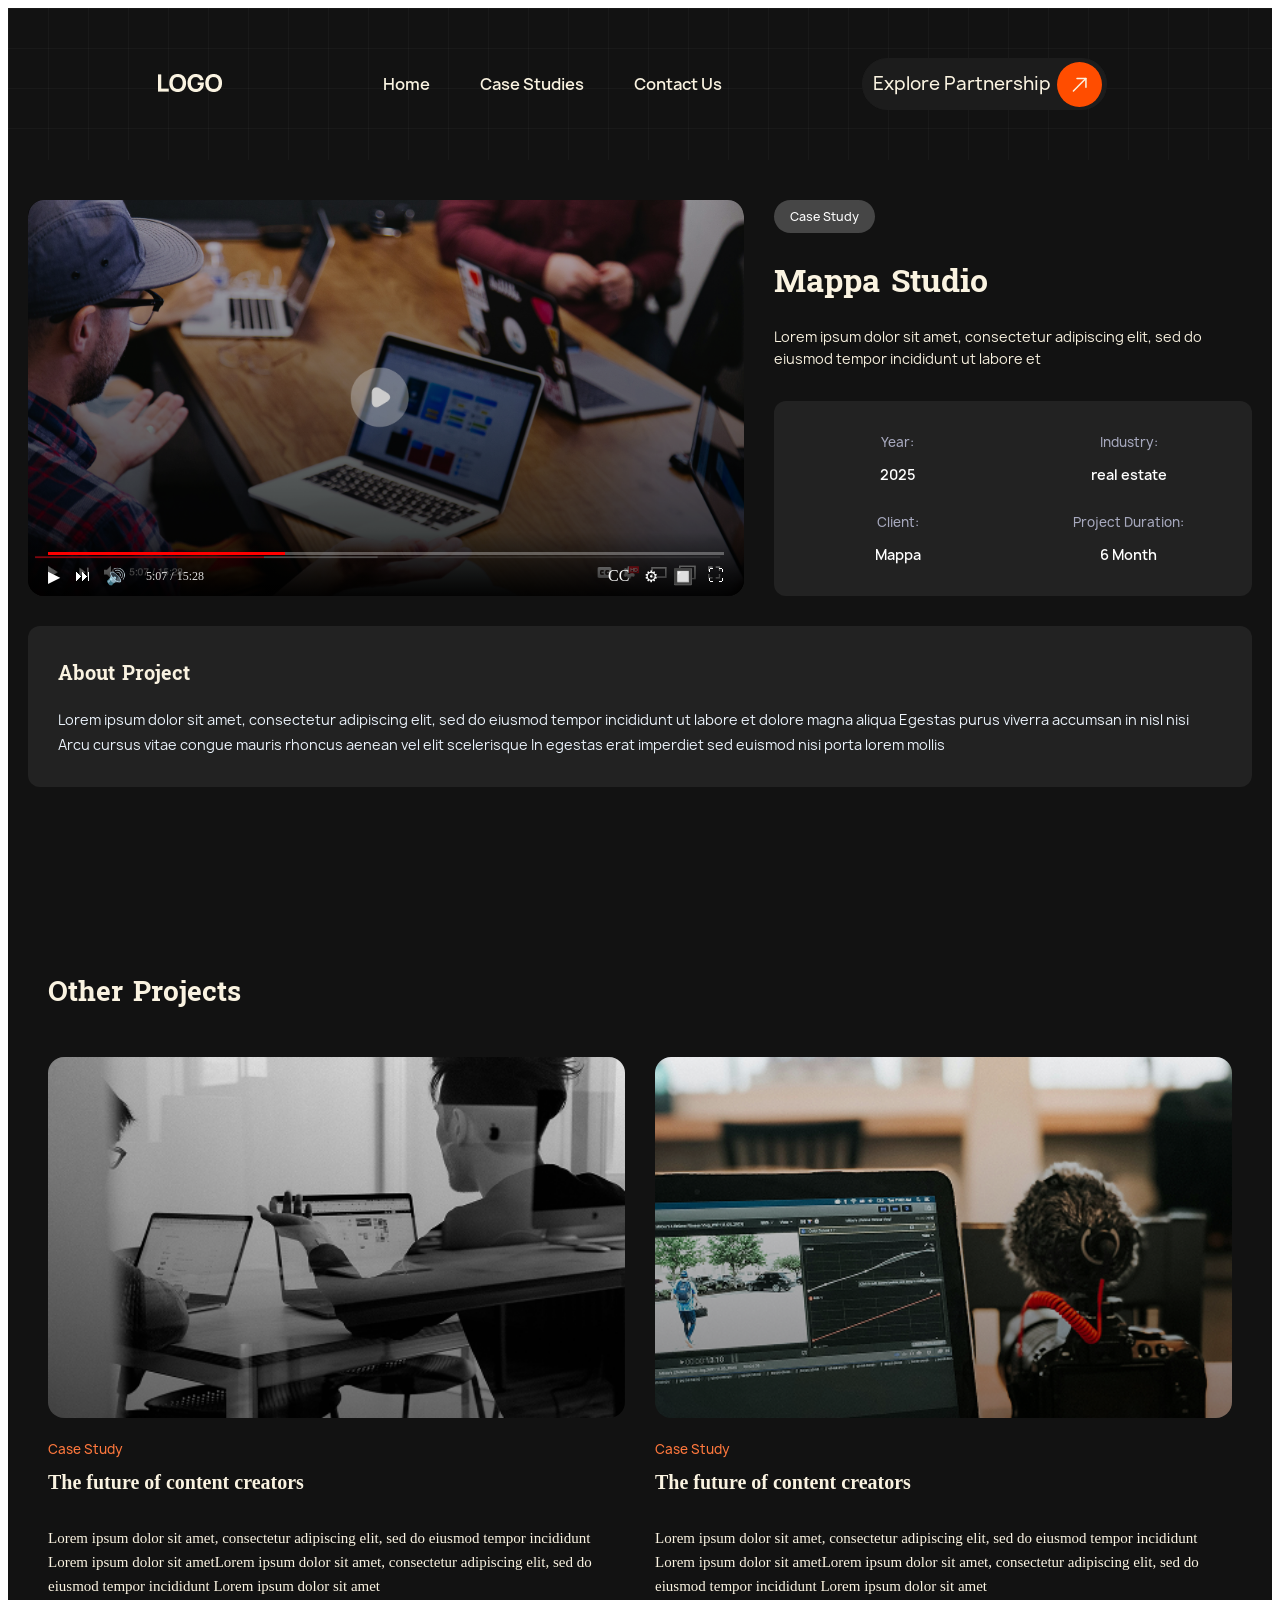
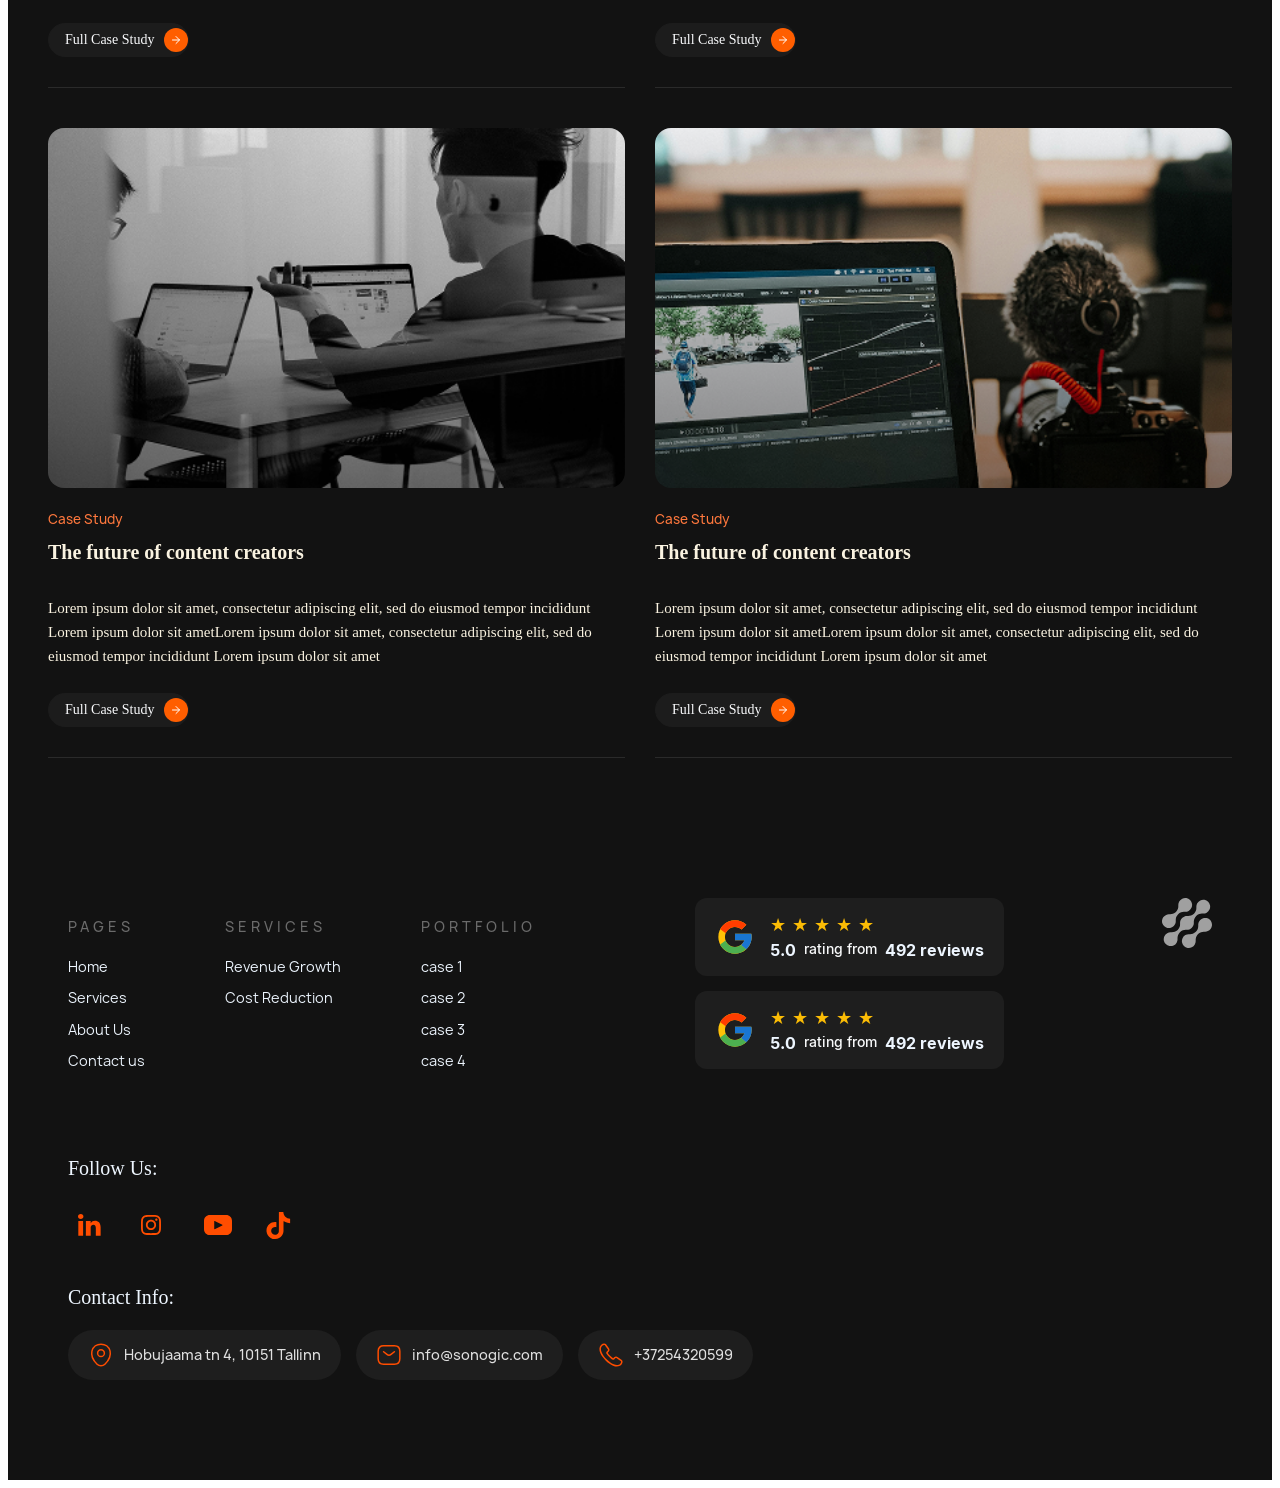
<file: Desktop/Nazemi/case-study-details.html>
<!doctype html>
<html lang="en">
    <head>
        <meta charset="UTF-8" />
        <meta name="viewport" content="width=device-width, initial-scale=1.0" />
        <title>single-case-study</title>
        <link rel="stylesheet" href="./Styles/app.css" />
        <link rel="stylesheet" href="./Styles/Responsive.css" />
        <link rel="stylesheet" href="./Styles/font.css" />
    </head>
    <body>
        <header class="header" id="header">
            <div class="header__container" id="faint-dark-grid">
                <!-- Logo -->
                <div class="header__logo">
                    <a href="#" class="header__logo-link">
                        <img src="./Images/LOGO.png" alt="BrandFlow" />
                    </a>
                </div>
                <!-- Nav -->
                <nav class="nav">
                    <!-- Nav Items -->
                    <ul class="nav__items">
                        <li class="nav__item">
                            <a href="index.html" class="nav__item-link">Home</a>
                        </li>
                        <li class="nav__items">
                            <a href="case-studies.html" class="nav__item-link"
                                >Case Studies</a
                            >
                        </li>
                        <li class="nav__items">
                            <a href="contact-us.html" class="nav__item-link">Contact Us</a>
                        </li>
                    </ul>
                </nav>
                <!-- Header Center-->
                <div class="header__center">
                    <!-- Header Button -->
                    <div class="header__button">
                        <a href="" class="header__button-link"
                            >Explore Partnership</a
                        >
                        <svg
                            xmlns="http://www.w3.org/2000/svg"
                            width="45"
                            height="45"
                            viewBox="0 0 45 45"
                            fill="none"
                        >
                            <circle
                                cx="22.5"
                                cy="22.5"
                                r="22.5"
                                fill="#FF4D00"
                            />
                            <path
                                d="M19.9966 16.4168L28.9385 16.4168L28.9385 25.3588"
                                stroke="#FAF3E1"
                                stroke-width="1.5"
                                stroke-miterlimit="10"
                                stroke-linecap="round"
                                stroke-linejoin="round"
                            />
                            <path
                                d="M16.417 28.9385L28.8135 16.542"
                                stroke="#FAF3E1"
                                stroke-width="1.5"
                                stroke-miterlimit="10"
                                stroke-linecap="round"
                                stroke-linejoin="round"
                            />
                        </svg>
                    </div>
                </div>
                <!-- Nav Mobile -->
                <ul class="nav__mobile" id="nav__mobile">
                    <li class="nav__mobile-item">
                        <a href="#" class="nav__mobile-link"> Home </a>
                    </li>
                    <li class="nav__mobile-item">
                        <a href="#" class="nav__mobile-link"> Case Studies </a>
                    </li>
                    <li class="nav__mobile-item">
                        <a href="#" class="nav__mobile-link"> Contact Us </a>
                    </li>
                </ul>
                <!-- Humborger Menu-->
                <button class="hamburger" id="hamburger-btn">
                    <span class="bar"></span>
                    <span class="bar"></span>
                    <span class="bar"></span>
                </button>
            </div>
        </header>
        <div class="sp-container">
            <!-- بخش بالایی: ویدیو و جزئیات -->
            <div class="sp-hero-wrapper">
                <!-- سمت چپ: پلیر ویدیو -->
                <div class="sp-video-box">
                    <!-- تصویر کاور ویدیو -->
                    <img
                        src="./Images/Frame 4.png"
                        alt="Video Thumbnail"
                        class="sp-video-thumbnail"
                    />

                    <!-- نوار کنترل پایین ویدیو -->
                    <div class="sp-video-controls">
                        <!-- نوار پیشرفت (Progress bar) -->
                        <div class="sp-progress-bar">
                            <div class="sp-progress-filled"></div>
                        </div>
                        <!-- آیکون‌های کنترل -->
                        <div class="sp-controls-row">
                            <div class="sp-controls-left">
                                <span class="sp-icon">▶</span>
                                <span class="sp-icon">⏭</span>
                                <span class="sp-icon">🔊</span>
                                <span class="sp-time">5:07 / 15:28</span>
                            </div>
                            <div class="sp-controls-right">
                                <span class="sp-icon">CC</span>
                                <span class="sp-icon">⚙</span>
                                <span class="sp-icon">🔲</span>
                                <span class="sp-icon">⛶</span>
                            </div>
                        </div>
                    </div>
                </div>

                <!-- سمت راست: اطلاعات پروژه -->
                <div class="sp-info-box">
                    <span class="sp-badge">Case Study</span>
                    <h1 class="sp-title">Mappa Studio</h1>
                    <p class="sp-description">
                        Lorem ipsum dolor sit amet, consectetur adipiscing elit,
                        sed do eiusmod tempor incididunt ut labore et
                    </p>

                    <!-- جدول اطلاعات (گرید ۲ در ۲) -->
                    <div class="sp-meta-grid">
                        <div class="sp-meta-item">
                            <span class="sp-meta-label">Year:</span>
                            <span class="sp-meta-value">2025</span>
                        </div>
                        <div class="sp-meta-item">
                            <span class="sp-meta-label">Industry:</span>
                            <span class="sp-meta-value">real estate</span>
                        </div>
                        <div class="sp-meta-item">
                            <span class="sp-meta-label">Client:</span>
                            <span class="sp-meta-value">Mappa</span>
                        </div>
                        <div class="sp-meta-item">
                            <span class="sp-meta-label">Project Duration:</span>
                            <span class="sp-meta-value">6 Month</span>
                        </div>
                    </div>
                </div>
            </div>

            <!-- بخش پایینی: درباره پروژه -->
            <div class="sp-about-box">
                <h2 class="sp-about-title">About Project</h2>
                <p class="sp-about-text">
                    Lorem ipsum dolor sit amet, consectetur adipiscing elit, sed
                    do eiusmod tempor incididunt ut labore et dolore magna
                    aliqua Egestas purus viverra accumsan in nisl nisi Arcu
                    cursus vitae congue mauris rhoncus aenean vel elit
                    scelerisque In egestas erat imperdiet sed euismod nisi porta
                    lorem mollis
                </p>
            </div>
        </div>
  <main class="scs-main-content">
            <section class="scs-details-section">
                <section class="scs-other-projects" id="scs-other-projects">
                    <h2 class="scs-op-heading">Other Projects</h2>

                    <div class="scs-op-grid">
                        <!-- کارت اول -->
                        <article class="scs-op-card">
                            <img
                                src="./Images/markus-spiske-XrIfY_4cK1w-unsplash 1.png"
                                alt="Project 1"
                                class="scs-op-img"
                            />
                            <span class="scs-op-label">Case Study</span>
                            <h3 class="scs-op-title">
                                The future of content creators
                            </h3>
                            <p class="scs-op-desc">
                                Lorem ipsum dolor sit amet, consectetur
                                adipiscing elit, sed do eiusmod tempor
                                incididunt Lorem ipsum dolor sit ametLorem ipsum
                                dolor sit amet, consectetur adipiscing elit, sed
                                do eiusmod tempor incididunt Lorem ipsum dolor
                                sit amet
                            </p>
                            <a href="#" class="scs-op-link">
                                Full Case Study
                                <span class="scs-op-icon">
                                    <svg
                                        width="12"
                                        height="12"
                                        viewBox="0 0 24 24"
                                        fill="none"
                                        stroke="currentColor"
                                        stroke-width="2"
                                        stroke-linecap="round"
                                        stroke-linejoin="round"
                                    >
                                        <line
                                            x1="5"
                                            y1="12"
                                            x2="19"
                                            y2="12"
                                        ></line>
                                        <polyline
                                            points="12 5 19 12 12 19"
                                        ></polyline>
                                    </svg>
                                </span>
                            </a>
                        </article>

                        <!-- کارت دوم -->
                        <article class="scs-op-card">
                            <img
                                src="./Images/markus-spiske-XrIfY_4cK1w-unsplash 1 (1).png"
                                alt="Project 2"
                                class="scs-op-img"
                            />
                            <span class="scs-op-label">Case Study</span>
                            <h3 class="scs-op-title">
                                The future of content creators
                            </h3>
                            <p class="scs-op-desc">
                                Lorem ipsum dolor sit amet, consectetur
                                adipiscing elit, sed do eiusmod tempor
                                incididunt Lorem ipsum dolor sit ametLorem ipsum
                                dolor sit amet, consectetur adipiscing elit, sed
                                do eiusmod tempor incididunt Lorem ipsum dolor
                                sit amet
                            </p>
                            <a href="#" class="scs-op-link">
                                Full Case Study
                                <span class="scs-op-icon">
                                    <svg
                                        width="12"
                                        height="12"
                                        viewBox="0 0 24 24"
                                        fill="none"
                                        stroke="currentColor"
                                        stroke-width="2"
                                        stroke-linecap="round"
                                        stroke-linejoin="round"
                                    >
                                        <line
                                            x1="5"
                                            y1="12"
                                            x2="19"
                                            y2="12"
                                        ></line>
                                        <polyline
                                            points="12 5 19 12 12 19"
                                        ></polyline>
                                    </svg>
                                </span>
                            </a>
                        </article>

                        <!-- کارت سوم -->
                        <article class="scs-op-card">
                            <img
                                src="./Images/markus-spiske-XrIfY_4cK1w-unsplash 1.png"
                                alt="Project 3"
                                class="scs-op-img"
                            />
                            <span class="scs-op-label">Case Study</span>
                            <h3 class="scs-op-title">
                                The future of content creators
                            </h3>
                            <p class="scs-op-desc">
                                Lorem ipsum dolor sit amet, consectetur
                                adipiscing elit, sed do eiusmod tempor
                                incididunt Lorem ipsum dolor sit ametLorem ipsum
                                dolor sit amet, consectetur adipiscing elit, sed
                                do eiusmod tempor incididunt Lorem ipsum dolor
                                sit amet
                            </p>
                            <a href="#" class="scs-op-link">
                                Full Case Study
                                <span class="scs-op-icon">
                                    <svg
                                        width="12"
                                        height="12"
                                        viewBox="0 0 24 24"
                                        fill="none"
                                        stroke="currentColor"
                                        stroke-width="2"
                                        stroke-linecap="round"
                                        stroke-linejoin="round"
                                    >
                                        <line
                                            x1="5"
                                            y1="12"
                                            x2="19"
                                            y2="12"
                                        ></line>
                                        <polyline
                                            points="12 5 19 12 12 19"
                                        ></polyline>
                                    </svg>
                                </span>
                            </a>
                        </article>

                        <!-- کارت چهارم -->
                        <article class="scs-op-card">
                            <img
                                src="./Images/markus-spiske-XrIfY_4cK1w-unsplash 1 (1).png"
                                alt="Project 4"
                                class="scs-op-img"
                            />
                            <span class="scs-op-label">Case Study</span>
                            <h3 class="scs-op-title">
                                The future of content creators
                            </h3>
                            <p class="scs-op-desc">
                                Lorem ipsum dolor sit amet, consectetur
                                adipiscing elit, sed do eiusmod tempor
                                incididunt Lorem ipsum dolor sit ametLorem ipsum
                                dolor sit amet, consectetur adipiscing elit, sed
                                do eiusmod tempor incididunt Lorem ipsum dolor
                                sit amet
                            </p>
                            <a href="#" class="scs-op-link">
                                Full Case Study
                                <span class="scs-op-icon">
                                    <svg
                                        width="12"
                                        height="12"
                                        viewBox="0 0 24 24"
                                        fill="none"
                                        stroke="currentColor"
                                        stroke-width="2"
                                        stroke-linecap="round"
                                        stroke-linejoin="round"
                                    >
                                        <line
                                            x1="5"
                                            y1="12"
                                            x2="19"
                                            y2="12"
                                        ></line>
                                        <polyline
                                            points="12 5 19 12 12 19"
                                        ></polyline>
                                    </svg>
                                </span>
                            </a>
                        </article>
                    </div>
                </section>
                 <footer class="site-footer">
  <div class="footer-container">
    <div class="footer-top">
      <div class="footer-links-wrapper">
        <div class="footer-col">
          <h4 class="footer-heading">PAGES</h4>
          <ul class="footer-list">
            <li><a href="#">Home</a></li>
            <li><a href="#">Services</a></li>
            <li><a href="#">About Us</a></li>
            <li><a href="#">Contact us</a></li>
          </ul>
        </div>
        
        <div class="footer-col">
          <h4 class="footer-heading">SERVICES</h4>
          <ul class="footer-list">
            <li><a href="#">Revenue Growth</a></li>
            <li><a href="#">Cost Reduction</a></li>
          </ul>
        </div>
        
        <div class="footer-col">
          <h4 class="footer-heading">Portfolio</h4>
          <ul class="footer-list">
            <li><a href="#">case 1</a></li>
            <li><a href="#">case 2</a></li>
            <li><a href="#">case 3</a></li>
            <li><a href="#">case 4</a></li>
          </ul>
        </div>
      </div>
      <div class="footer-reviews">
        <div id="review-card">
          <div class="google-icon">
           <svg xmlns="http://www.w3.org/2000/svg" width="40" height="40" viewBox="0 0 40 40" fill="none">
<path d="M36.3422 16.7365H34.9997V16.6673H19.9997V23.334H29.4188C28.0447 27.2148 24.3522 30.0007 19.9997 30.0007C14.4772 30.0007 9.99967 25.5231 9.99967 20.0007C9.99967 14.4782 14.4772 10.0007 19.9997 10.0007C22.5488 10.0007 24.868 10.9623 26.6338 12.5332L31.348 7.81898C28.3713 5.04482 24.3897 3.33398 19.9997 3.33398C10.7955 3.33398 3.33301 10.7965 3.33301 20.0007C3.33301 29.2048 10.7955 36.6673 19.9997 36.6673C29.2038 36.6673 36.6663 29.2048 36.6663 20.0007C36.6663 18.8832 36.5513 17.7923 36.3422 16.7365Z" fill="#FFC107"/>
<path d="M5.25488 12.2422L10.7307 16.258C12.2124 12.5897 15.8007 9.99967 19.9999 9.99967C22.5491 9.99967 24.8682 10.9613 26.6341 12.5322L31.3482 7.81801C28.3716 5.04384 24.3899 3.33301 19.9999 3.33301C13.5982 3.33301 8.04655 6.94717 5.25488 12.2422Z" fill="#FF3D00"/>
<path d="M19.9996 36.6672C24.3046 36.6672 28.2163 35.0197 31.1738 32.3406L26.0154 27.9756C24.2862 29.2914 22.1726 30.0029 19.9996 30.0006C15.6646 30.0006 11.9838 27.2364 10.5971 23.3789L5.16211 27.5664C7.92044 32.9639 13.5221 36.6672 19.9996 36.6672Z" fill="#4CAF50"/>
<path d="M36.3425 16.7362H35V16.667H20V23.3337H29.4192C28.7618 25.1807 27.5778 26.7946 26.0133 27.9762L26.0158 27.9745L31.1742 32.3395C30.8092 32.6712 36.6667 28.3337 36.6667 20.0003C36.6667 18.8828 36.5517 17.792 36.3425 16.7362Z" fill="#1976D2"/>
</svg>
          </div>
          <div class="review-content">
            <div class="stars">
              <span class="star">★</span><span class="star">★</span><span class="star">★</span><span class="star">★</span><span class="star">★</span>
            </div>
            <p class="rating-text"><strong>5.0</strong> rating from <strong>492 reviews</strong></p>
          </div>
        </div>
        
        <div id="review-card">
          <div class="google-icon">
             <svg xmlns="http://www.w3.org/2000/svg" width="40" height="40" viewBox="0 0 40 40" fill="none">
<path d="M36.3422 16.7365H34.9997V16.6673H19.9997V23.334H29.4188C28.0447 27.2148 24.3522 30.0007 19.9997 30.0007C14.4772 30.0007 9.99967 25.5231 9.99967 20.0007C9.99967 14.4782 14.4772 10.0007 19.9997 10.0007C22.5488 10.0007 24.868 10.9623 26.6338 12.5332L31.348 7.81898C28.3713 5.04482 24.3897 3.33398 19.9997 3.33398C10.7955 3.33398 3.33301 10.7965 3.33301 20.0007C3.33301 29.2048 10.7955 36.6673 19.9997 36.6673C29.2038 36.6673 36.6663 29.2048 36.6663 20.0007C36.6663 18.8832 36.5513 17.7923 36.3422 16.7365Z" fill="#FFC107"/>
<path d="M5.25488 12.2422L10.7307 16.258C12.2124 12.5897 15.8007 9.99967 19.9999 9.99967C22.5491 9.99967 24.8682 10.9613 26.6341 12.5322L31.3482 7.81801C28.3716 5.04384 24.3899 3.33301 19.9999 3.33301C13.5982 3.33301 8.04655 6.94717 5.25488 12.2422Z" fill="#FF3D00"/>
<path d="M19.9996 36.6672C24.3046 36.6672 28.2163 35.0197 31.1738 32.3406L26.0154 27.9756C24.2862 29.2914 22.1726 30.0029 19.9996 30.0006C15.6646 30.0006 11.9838 27.2364 10.5971 23.3789L5.16211 27.5664C7.92044 32.9639 13.5221 36.6672 19.9996 36.6672Z" fill="#4CAF50"/>
<path d="M36.3425 16.7362H35V16.667H20V23.3337H29.4192C28.7618 25.1807 27.5778 26.7946 26.0133 27.9762L26.0158 27.9745L31.1742 32.3395C30.8092 32.6712 36.6667 28.3337 36.6667 20.0003C36.6667 18.8828 36.5517 17.792 36.3425 16.7362Z" fill="#1976D2"/>
</svg>
          </div>
          <div class="review-content">
            <div class="stars">
              <span class="star">★</span><span class="star">★</span><span class="star">★</span><span class="star">★</span><span class="star">★</span>
            </div>
            <p class="rating-text"><strong>5.0</strong> rating from <strong>492 reviews</strong></p>
          </div>
        </div>
      </div>
      <div class="footer-logo">
        <svg xmlns="http://www.w3.org/2000/svg" width="50" height="50" viewBox="0 0 50 50" fill="none">
<g opacity="0.6">
<path d="M38.2157 21.9435C37.504 22.6584 36.959 23.5213 36.6194 24.4706C36.2799 25.4198 36.1542 26.4322 36.2513 27.4355L36.2175 27.4017C36.3174 28.5827 36.1579 29.7713 35.7502 30.8844C35.3425 31.9975 34.6964 33.0083 33.857 33.8464C33.0176 34.6844 32.0051 35.3295 30.8902 35.7365C29.7754 36.1436 28.585 36.3029 27.4021 36.2032L27.4359 36.2369C26.0209 36.1054 24.5998 36.4129 23.3663 37.1173C22.1327 37.8217 21.1468 38.8888 20.543 40.1732C19.9391 41.4575 19.7468 42.8965 19.9921 44.294C20.2374 45.6916 20.9084 46.9795 21.9137 47.9823C22.919 48.9851 24.2096 49.6539 25.6096 49.8975C27.0095 50.1412 28.4507 49.9478 29.7365 49.3438C31.0223 48.7397 32.0903 47.7544 32.7947 46.5222C33.4991 45.29 33.8058 43.8709 33.6728 42.4583L33.7085 42.492C33.6086 41.311 33.7681 40.1225 34.1758 39.0094C34.5835 37.8963 35.2296 36.8855 36.069 36.0474C36.9084 35.2094 37.9209 34.5643 39.0358 34.1572C40.1506 33.7502 41.3411 33.5909 42.5239 33.6906L42.4883 33.6569C43.6441 33.7606 44.8074 33.5714 45.8705 33.1068C46.9336 32.6421 47.862 31.9171 48.5697 30.9988C49.2774 30.0805 49.7415 28.9988 49.9189 27.8537C50.0964 26.7087 49.9814 25.5375 49.5848 24.4486C49.1882 23.3598 48.5226 22.3885 47.6499 21.6248C46.7772 20.8611 45.7255 20.3297 44.5923 20.0799C43.4591 19.8301 42.281 19.8699 41.1674 20.1957C40.0537 20.5215 39.0404 21.1226 38.2214 21.9435H38.2157Z" fill="white"/>
<path d="M24.3615 31.8155L24.3259 31.7818C25.3312 31.8829 26.3465 31.7597 27.2984 31.4211C28.2502 31.0825 29.1148 30.5369 29.8295 29.8238C30.5443 29.1107 31.0914 28.248 31.4313 27.2979C31.7711 26.3478 31.8953 25.3342 31.7948 24.3304L31.8304 24.3641C31.7306 23.1832 31.8901 21.9946 32.2978 20.8815C32.7055 19.7684 33.3516 18.7576 34.191 17.9195C35.0304 17.0815 36.0429 16.4364 37.1577 16.0293C38.2726 15.6223 39.463 15.463 40.6459 15.5627L40.6102 15.529C42.0253 15.6617 43.4469 15.3553 44.6811 14.6517C45.9154 13.948 46.9022 12.8814 47.5069 11.5972C48.1117 10.3131 48.305 8.87394 48.0604 7.47608C47.8158 6.07823 47.1453 4.78974 46.1403 3.78634C45.1353 2.78294 43.8447 2.11349 42.4447 1.86931C41.0446 1.62512 39.6031 1.81809 38.3169 2.42188C37.0307 3.02568 35.9624 4.01091 35.2577 5.24319C34.5529 6.47547 34.246 7.89481 34.3789 9.30762L34.3451 9.27199C34.4453 10.4531 34.286 11.6417 33.8784 12.755C33.4709 13.8682 32.8248 14.8792 31.9853 15.7173C31.1458 16.5555 30.1332 17.2005 29.0182 17.6075C27.9032 18.0144 26.7126 18.1734 25.5297 18.0734L25.5635 18.109C24.5581 18.0079 23.5428 18.1311 22.591 18.4697C21.6392 18.8083 20.7746 19.3539 20.0598 20.067C19.3451 20.7801 18.798 21.6429 18.4581 22.5929C18.1182 23.543 17.994 24.5566 18.0946 25.5604L18.0608 25.5267C18.1603 26.7076 18.0006 27.896 17.5927 29.0089C17.1849 30.1219 16.5388 31.1326 15.6995 31.9706C14.8602 32.8086 13.8478 33.4536 12.7331 33.8608C11.6184 34.268 10.4281 34.4275 9.24532 34.3281L9.27913 34.3618C7.86407 34.2292 6.44247 34.5355 5.20822 35.2392C3.97398 35.9428 2.98718 37.0094 2.38242 38.2936C1.77766 39.5777 1.58439 41.0169 1.82896 42.4147C2.07353 43.8126 2.74405 45.1011 3.74905 46.1045C4.75405 47.1079 6.0446 47.7773 7.44468 48.0215C8.84476 48.2657 10.2862 48.0727 11.5724 47.4689C12.8586 46.8652 13.9269 45.8799 14.6317 44.6476C15.3364 43.4154 15.6433 41.996 15.5104 40.5832L15.5461 40.617C15.4462 39.436 15.6057 38.2474 16.0134 37.1343C16.4212 36.0213 17.0673 35.0104 17.9066 34.1723C18.746 33.3343 19.7585 32.6892 20.8734 32.2822C21.9883 31.8751 23.1787 31.7159 24.3615 31.8155Z" fill="white"/>
<path d="M11.775 28.0524C12.4868 27.3376 13.0318 26.4747 13.3711 25.5254C13.7103 24.576 13.8354 23.5636 13.7376 22.5604L13.7732 22.5941C13.6733 21.4128 13.8329 20.2239 14.2408 19.1105C14.6487 17.9971 15.2952 16.9861 16.135 16.148C16.9748 15.3098 17.9878 14.6648 19.1031 14.258C20.2184 13.8512 21.4093 13.6924 22.5924 13.7927L22.5568 13.759C23.9713 13.8913 25.3923 13.5847 26.626 12.8811C27.8597 12.1776 28.846 11.1112 29.4504 9.82743C30.0548 8.54368 30.2479 7.10505 30.0033 5.70773C29.7587 4.3104 29.0884 3.02239 28.0838 2.01936C27.0792 1.01633 25.7891 0.347092 24.3895 0.102918C22.99 -0.141257 21.5491 0.0515171 20.2633 0.654948C18.9775 1.25838 17.9094 2.24309 17.2047 3.4748C16.5 4.70652 16.193 6.12527 16.3255 7.53759L16.2917 7.50384C16.3915 8.68483 16.232 9.87336 15.8243 10.9865C15.4166 12.0996 14.7705 13.1104 13.9311 13.9485C13.0917 14.7865 12.0793 15.4316 10.9644 15.8387C9.84951 16.2457 8.6591 16.4049 7.47622 16.3053L7.51003 16.339C6.35423 16.2355 5.19098 16.425 4.12805 16.8899C3.06513 17.3547 2.13692 18.0799 1.42945 18.9983C0.721978 19.9166 0.258131 20.9984 0.0808913 22.1434C-0.096348 23.2884 0.0187544 24.4596 0.415533 25.5483C0.812312 26.6371 1.47793 27.6082 2.35071 28.3717C3.22348 29.1353 4.27517 29.6665 5.40833 29.9162C6.54149 30.1659 7.71944 30.126 8.83304 29.8002C9.94664 29.4744 10.9598 28.8732 11.7788 28.0524H11.775Z" fill="white"/>
</g>
</svg>
      </div>
      
    </div>
    <div class="footer-bottom">
      <div class="social-section">
        <p class="section-title">Follow Us:</p>
        <div class="social-icons">
          <a href="#" aria-label="LinkedIn">
            <svg xmlns="http://www.w3.org/2000/svg" width="43" height="42" viewBox="0 0 43 42" fill="none">
<path d="M32.6353 23.3059V31.7177H27.8177V23.9177C27.8177 21.9294 27.1294 20.6294 25.3706 20.6294C23.9941 20.6294 23.2294 21.5471 22.8471 22.3883C22.6941 22.6941 22.6941 23.153 22.6941 23.5353V31.7177H17.8765C17.8765 31.7177 17.953 18.4882 17.8765 17.1118H22.6941V19.1765C22.6941 19.1765 22.6941 19.1765 22.6941 19.253V19.1765C23.3059 18.1824 24.453 16.7294 27.053 16.7294C30.2647 16.7294 32.6353 18.7941 32.6353 23.3059ZM12.7529 10C11.0706 10 10 11.0706 10 12.5235C10 13.9 11.0706 15.0471 12.6765 15.0471C14.3588 15.0471 15.4294 13.9 15.4294 12.5235C15.4294 11.1471 14.4353 10 12.7529 10ZM10.3059 31.6412H15.1235V17.0353H10.3059V31.6412Z" fill="#FF4D00"/>
</svg>
          </a>
          <a href="#" aria-label="Instagram">
             <svg xmlns="http://www.w3.org/2000/svg" width="43" height="40" viewBox="0 0 43 40" fill="none">
<path d="M20 11.7647C22.6797 11.7647 23.0065 11.7647 24.0523 11.8301C25.0327 11.8954 25.5556 12.0261 25.8824 12.1569C26.3399 12.3529 26.6667 12.549 27.0588 12.8758C27.3856 13.2026 27.6471 13.5294 27.7778 14.0523C27.9085 14.3791 28.1046 14.902 28.1046 15.8824C28.1699 16.9281 28.1699 17.2549 28.1699 19.9346C28.1699 22.6144 28.1699 22.9412 28.1046 23.9869C28.0392 24.9673 27.9085 25.4902 27.7778 25.817C27.5817 26.2745 27.3856 26.6013 27.0588 26.9935C26.732 27.3203 26.4052 27.5817 25.8824 27.7124C25.5556 27.8431 25.0327 28.0392 24.0523 28.0392C23.0065 28.1046 22.6797 28.1699 20 28.1699C17.3203 28.1699 16.9935 28.1699 15.9477 28.1046C14.9673 28.0392 14.4444 27.9085 14.1176 27.7778C13.6601 27.5817 13.3333 27.3856 12.9412 27.0588C12.6144 26.732 12.3529 26.4052 12.2222 25.8824C12.0915 25.5556 11.8954 25.0327 11.8954 24.0523C11.8301 23.0065 11.8301 22.6797 11.8301 20C11.8301 17.3203 11.8301 16.9935 11.8954 15.9477C11.9608 14.9673 12.0915 14.4444 12.2222 14.1176C12.4183 13.6601 12.6144 13.3333 12.9412 12.9412C13.268 12.6144 13.5948 12.3529 14.1176 12.2222C14.4444 12.0915 14.9673 11.8954 15.9477 11.8954C17.0588 11.7647 17.3856 11.7647 20 11.7647ZM20 10C17.2549 10 16.9281 10 15.8824 10.0654C14.8366 10.1307 14.1176 10.2614 13.4641 10.5229C12.8105 10.7843 12.2222 11.1111 11.6993 11.6993C11.1765 12.2222 10.7843 12.8105 10.5229 13.4641C10.2614 14.1176 10.1307 14.8366 10.0654 15.8824C10 16.9281 10 17.3203 10 20C10 22.6797 10 23.0719 10.0654 24.1176C10.1307 25.1634 10.2614 25.8824 10.5229 26.5359C10.7843 27.1895 11.1111 27.7778 11.6993 28.3007C12.2222 28.8235 12.8105 29.2157 13.4641 29.4771C14.1176 29.7386 14.8366 29.8693 15.8824 29.9346C16.9281 30 17.3203 30 20 30C22.7451 30 23.0719 30 24.1176 29.9346C25.1634 29.8693 25.8824 29.7386 26.5359 29.4771C27.1895 29.2157 27.7778 28.8889 28.3007 28.3007C28.8235 27.7778 29.2157 27.1895 29.4771 26.5359C29.7386 25.8824 29.8693 25.1634 29.9346 24.1176C30 23.0719 30 22.6797 30 20C30 17.3203 30 16.9281 29.9346 15.8824C29.8693 14.8366 29.7386 14.1176 29.4771 13.4641C29.2157 12.8105 28.8889 12.2222 28.3007 11.6993C27.7778 11.1765 27.1895 10.7843 26.5359 10.5229C25.8824 10.2614 25.1634 10.1307 24.1176 10.0654C23.0719 10 22.7451 10 20 10Z" fill="#FF4D00"/>
<path d="M19.9999 14.8369C17.1894 14.8369 14.9019 17.1245 14.9019 19.935C14.9019 22.7454 17.1894 25.033 19.9999 25.033C22.8104 25.033 25.0979 22.7454 25.0979 19.935C25.0979 17.1245 22.8757 14.8369 19.9999 14.8369ZM19.9999 23.2683C18.1698 23.2683 16.6666 21.765 16.6666 19.935C16.6666 18.1049 18.1698 16.6016 19.9999 16.6016C21.83 16.6016 23.3332 18.1049 23.3332 19.935C23.3332 21.765 21.83 23.2683 19.9999 23.2683Z" fill="#FF4D00"/>
<path d="M26.536 14.6404C26.536 15.294 26.0132 15.8169 25.3596 15.8169C24.706 15.8169 24.1831 15.294 24.1831 14.6404C24.1831 13.9868 24.706 13.464 25.3596 13.464C26.0132 13.3986 26.536 13.9868 26.536 14.6404Z" fill="#FF4D00"/>
</svg>
          </a>
          <a href="#" aria-label="YouTube">
            <svg xmlns="http://www.w3.org/2000/svg" width="43" height="40" viewBox="0 0 43 40" fill="none">
<path d="M32.1955 10H15.8022C12.5787 10 10 12.6046 10 15.8605V24.1395C10 27.3953 12.5787 30 15.8022 30H32.1955C35.419 30 37.9977 27.3953 37.9977 24.1395V15.8605C38.0898 12.6977 35.419 10 32.1955 10ZM28.3274 20.4186L20.6833 24.1395C20.4991 24.2326 20.2228 24.0465 20.2228 23.8605V16.2326C20.2228 16.0465 20.4991 15.8605 20.6833 15.9535L28.3274 19.8605C28.5116 19.9535 28.5116 20.3256 28.3274 20.4186Z" fill="#FF4D00"/>
</svg>
          <a href="#" aria-label="TikTok">
            <svg xmlns="http://www.w3.org/2000/svg" width="43" height="49" viewBox="0 0 43 49" fill="none">
<path d="M21.912 10.9328C23.3956 10.9102 24.8682 10.9219 26.34 10.9102C26.3889 12.7508 27.1357 14.4074 28.3237 15.6344L28.3219 15.6326C29.6007 16.7845 31.2645 17.5312 33.0988 17.6581L33.1242 17.6599V22.2238C31.3914 22.1803 29.762 21.7806 28.2929 21.0937L28.3672 21.1245C27.6567 20.7828 27.0559 20.4321 26.485 20.0406L26.5321 20.0714C26.5212 23.3783 26.543 26.6853 26.5094 29.9804C26.4161 31.6597 25.8578 33.1912 24.9625 34.4699L24.9806 34.4418C23.4835 36.586 21.0583 37.9934 18.3006 38.0768H18.2879C18.1765 38.0823 18.0451 38.085 17.9127 38.085C16.3449 38.085 14.8795 37.6482 13.6307 36.8896L13.667 36.9105C11.3941 35.5429 9.82628 33.203 9.53628 30.4815L9.53265 30.4444C9.50999 29.878 9.49912 29.3116 9.52178 28.7569C9.96584 24.426 13.5945 21.0756 18.0052 21.0756C18.5009 21.0756 18.9867 21.1182 19.4588 21.1988L19.4081 21.1916C19.4307 22.8672 19.3627 24.5438 19.3627 26.2194C18.9794 26.0808 18.5372 26.0001 18.0759 26.0001C16.383 26.0001 14.943 27.0822 14.4101 28.5929L14.4019 28.6201C14.2814 29.0071 14.2116 29.452 14.2116 29.9124C14.2116 30.0991 14.2234 30.284 14.2452 30.4652L14.2433 30.4435C14.5442 32.2977 16.1338 33.6969 18.0505 33.6969C18.1058 33.6969 18.1602 33.696 18.2145 33.6933H18.2064C19.5322 33.6534 20.6832 32.9402 21.3338 31.8862L21.3429 31.8699C21.5849 31.5328 21.7507 31.125 21.806 30.6818L21.8069 30.6691C21.9202 28.6418 21.8749 26.6263 21.8857 24.5991C21.8966 20.0352 21.8749 15.4822 21.9084 10.9301L21.912 10.9328Z" fill="#FF4D00"/>
</svg>
          </a>
        </div>
      </div>
      <div class="contact-section">
        <p class="section-title">Contact Info:</p>
        <div class="contact-pills">
          
          <div class="contact-pill">
           <svg width="26" height="26" viewBox="0 0 26 26" fill="none" xmlns="http://www.w3.org/2000/svg">
<path d="M13.0001 14.5491C14.8668 14.5491 16.3801 13.0358 16.3801 11.1691C16.3801 9.30234 14.8668 7.78906 13.0001 7.78906C11.1334 7.78906 9.62012 9.30234 9.62012 11.1691C9.62012 13.0358 11.1334 14.5491 13.0001 14.5491Z" stroke="#FF4D00" stroke-width="1.5"/>
<path d="M3.92168 9.19783C6.05584 -0.183839 19.955 -0.173005 22.0783 9.20866C23.3242 14.712 19.9008 19.3703 16.9 22.252C14.7225 24.3537 11.2775 24.3537 9.08918 22.252C6.09918 19.3703 2.67584 14.7012 3.92168 9.19783Z" stroke="#FF4D00" stroke-width="1.5"/>
</svg>

            <span>Hobujaama tn 4, 10151 Tallinn</span>
          </div>
          
          <div class="contact-pill">
            <svg width="26" height="26" viewBox="0 0 26 26" fill="none" xmlns="http://www.w3.org/2000/svg">
<path d="M18.4167 22.2087H7.58341C4.33341 22.2087 2.16675 20.5837 2.16675 16.792V9.20866C2.16675 5.41699 4.33341 3.79199 7.58341 3.79199H18.4167C21.6667 3.79199 23.8334 5.41699 23.8334 9.20866V16.792C23.8334 20.5837 21.6667 22.2087 18.4167 22.2087Z" stroke="#FF4D00" stroke-width="1.5" stroke-miterlimit="10" stroke-linecap="round" stroke-linejoin="round"/>
<path d="M18.4166 9.75L15.0257 12.4583C13.9099 13.3467 12.0791 13.3467 10.9632 12.4583L7.58325 9.75" stroke="#FF4D00" stroke-width="1.5" stroke-miterlimit="10" stroke-linecap="round" stroke-linejoin="round"/>
</svg>

            <span>info@sonogic.com</span>
          </div>
          
          <div class="contact-pill">
           <svg width="26" height="26" viewBox="0 0 26 26" fill="none" xmlns="http://www.w3.org/2000/svg">
<path d="M23.8009 19.8578C23.8009 20.2478 23.7142 20.6487 23.5301 21.0387C23.3459 21.4287 23.1076 21.797 22.7934 22.1437C22.2626 22.7287 21.6776 23.1512 21.0167 23.422C20.3667 23.6928 19.6626 23.8337 18.9042 23.8337C17.7992 23.8337 16.6184 23.5737 15.3726 23.0428C14.1267 22.512 12.8809 21.797 11.6459 20.8978C10.4001 19.9878 9.21925 18.9803 8.09258 17.8645C6.97675 16.7378 5.96925 15.557 5.07008 14.322C4.18175 13.087 3.46675 11.852 2.94675 10.6278C2.42675 9.39283 2.16675 8.21199 2.16675 7.08533C2.16675 6.34866 2.29675 5.64449 2.55675 4.99449C2.81675 4.33366 3.22841 3.72699 3.80258 3.18533C4.49591 2.50283 5.25425 2.16699 6.05592 2.16699C6.35925 2.16699 6.66258 2.23199 6.93341 2.36199C7.21508 2.49199 7.46425 2.68699 7.65925 2.96866L10.1726 6.51116C10.3676 6.78199 10.5084 7.03116 10.6059 7.26949C10.7034 7.49699 10.7576 7.72449 10.7576 7.93033C10.7576 8.19033 10.6817 8.45032 10.5301 8.69949C10.3892 8.94866 10.1834 9.20866 9.92341 9.46866L9.10008 10.3245C8.98091 10.4437 8.92675 10.5845 8.92675 10.7578C8.92675 10.8445 8.93758 10.9203 8.95925 11.007C8.99175 11.0937 9.02425 11.1587 9.04592 11.2237C9.24092 11.5812 9.57675 12.047 10.0534 12.6103C10.5409 13.1737 11.0609 13.7478 11.6242 14.322C12.2092 14.8962 12.7726 15.427 13.3467 15.9145C13.9101 16.3912 14.3759 16.7162 14.7442 16.9112C14.7984 16.9328 14.8634 16.9653 14.9392 16.9978C15.0259 17.0303 15.1126 17.0412 15.2101 17.0412C15.3942 17.0412 15.5351 16.9762 15.6542 16.857L16.4776 16.0445C16.7484 15.7737 17.0084 15.5678 17.2576 15.4378C17.5067 15.2862 17.7559 15.2103 18.0267 15.2103C18.2326 15.2103 18.4492 15.2537 18.6876 15.3512C18.9259 15.4487 19.1751 15.5895 19.4459 15.7737L23.0317 18.3195C23.3134 18.5145 23.5084 18.742 23.6276 19.0128C23.7359 19.2837 23.8009 19.5545 23.8009 19.8578Z" stroke="#FF4D00" stroke-width="1.5" stroke-miterlimit="10"/>
</svg>

            <span>+37254320599</span>
          </div>

        </div>
      </div>
      
    </div>
  </div>
</footer>
            </section>
        </main>
        <script src="./Js/main.js"></script>
    </body>
</html>
</file>
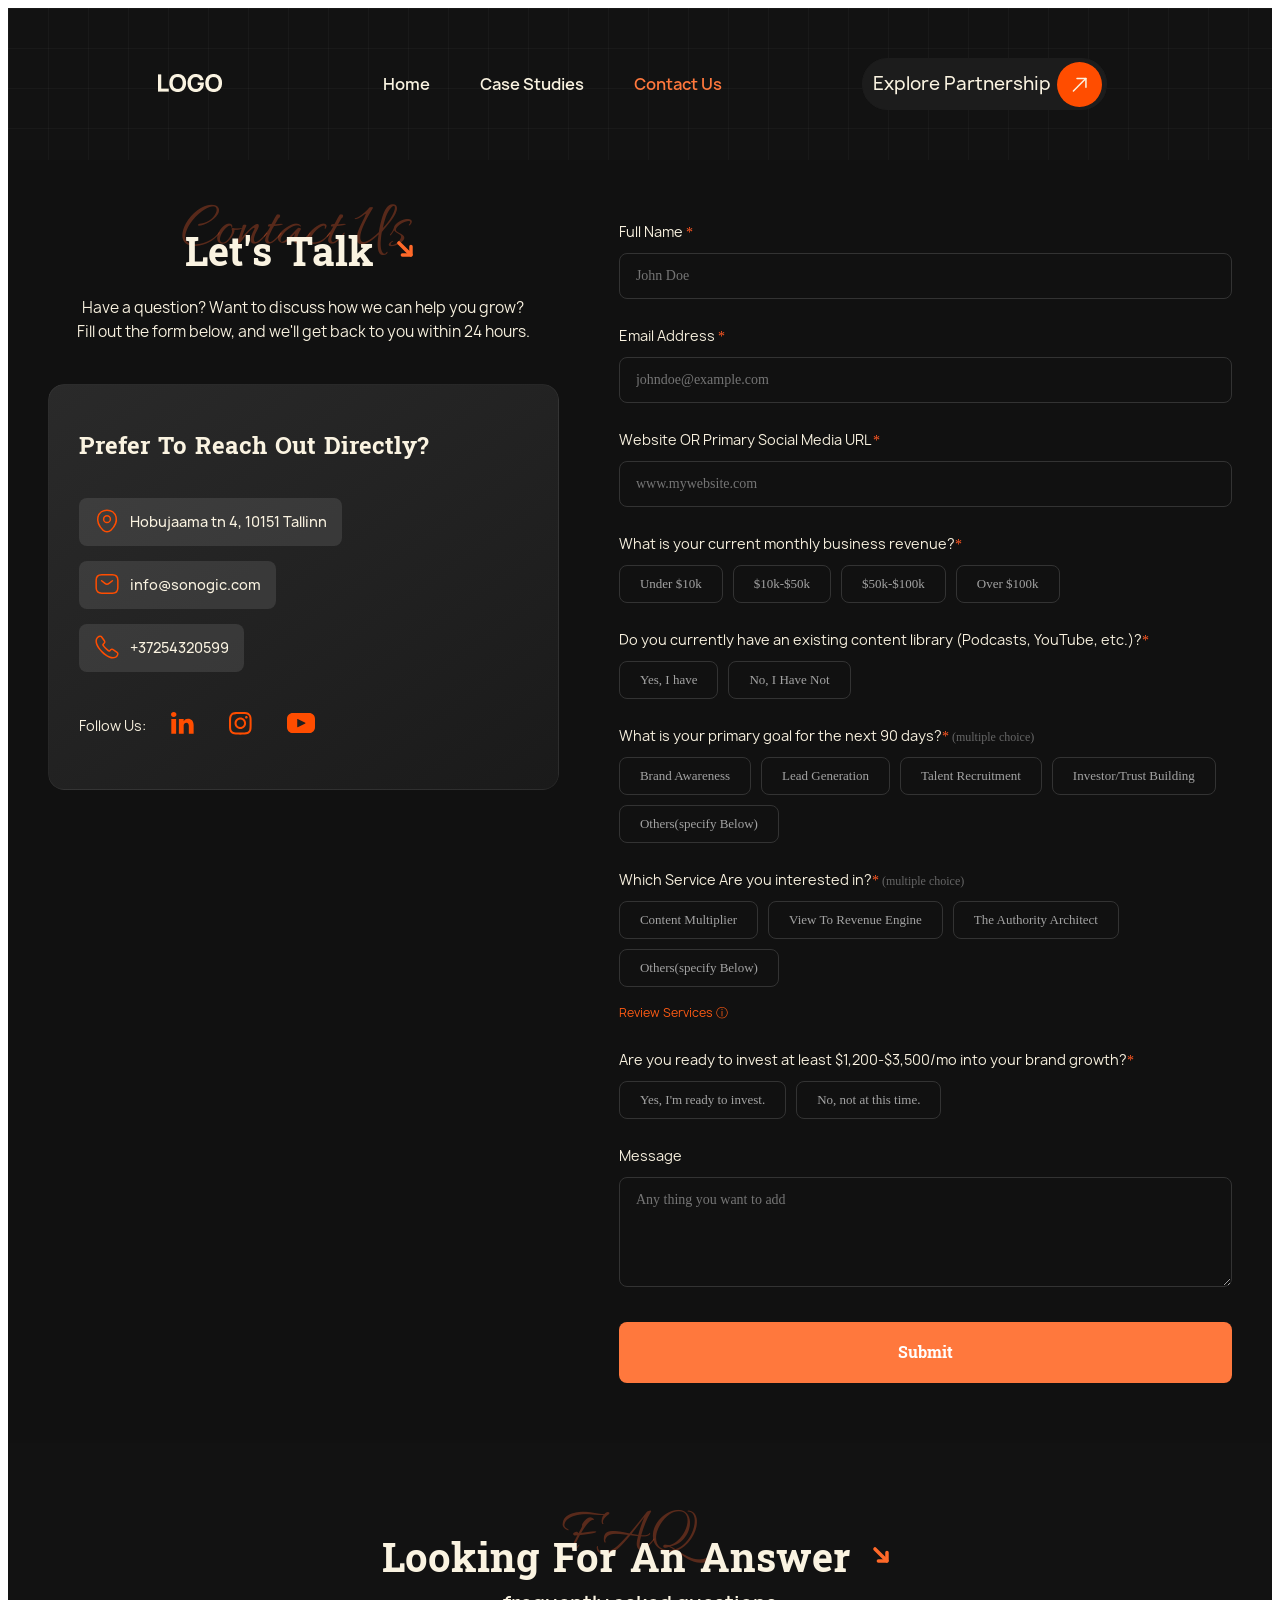
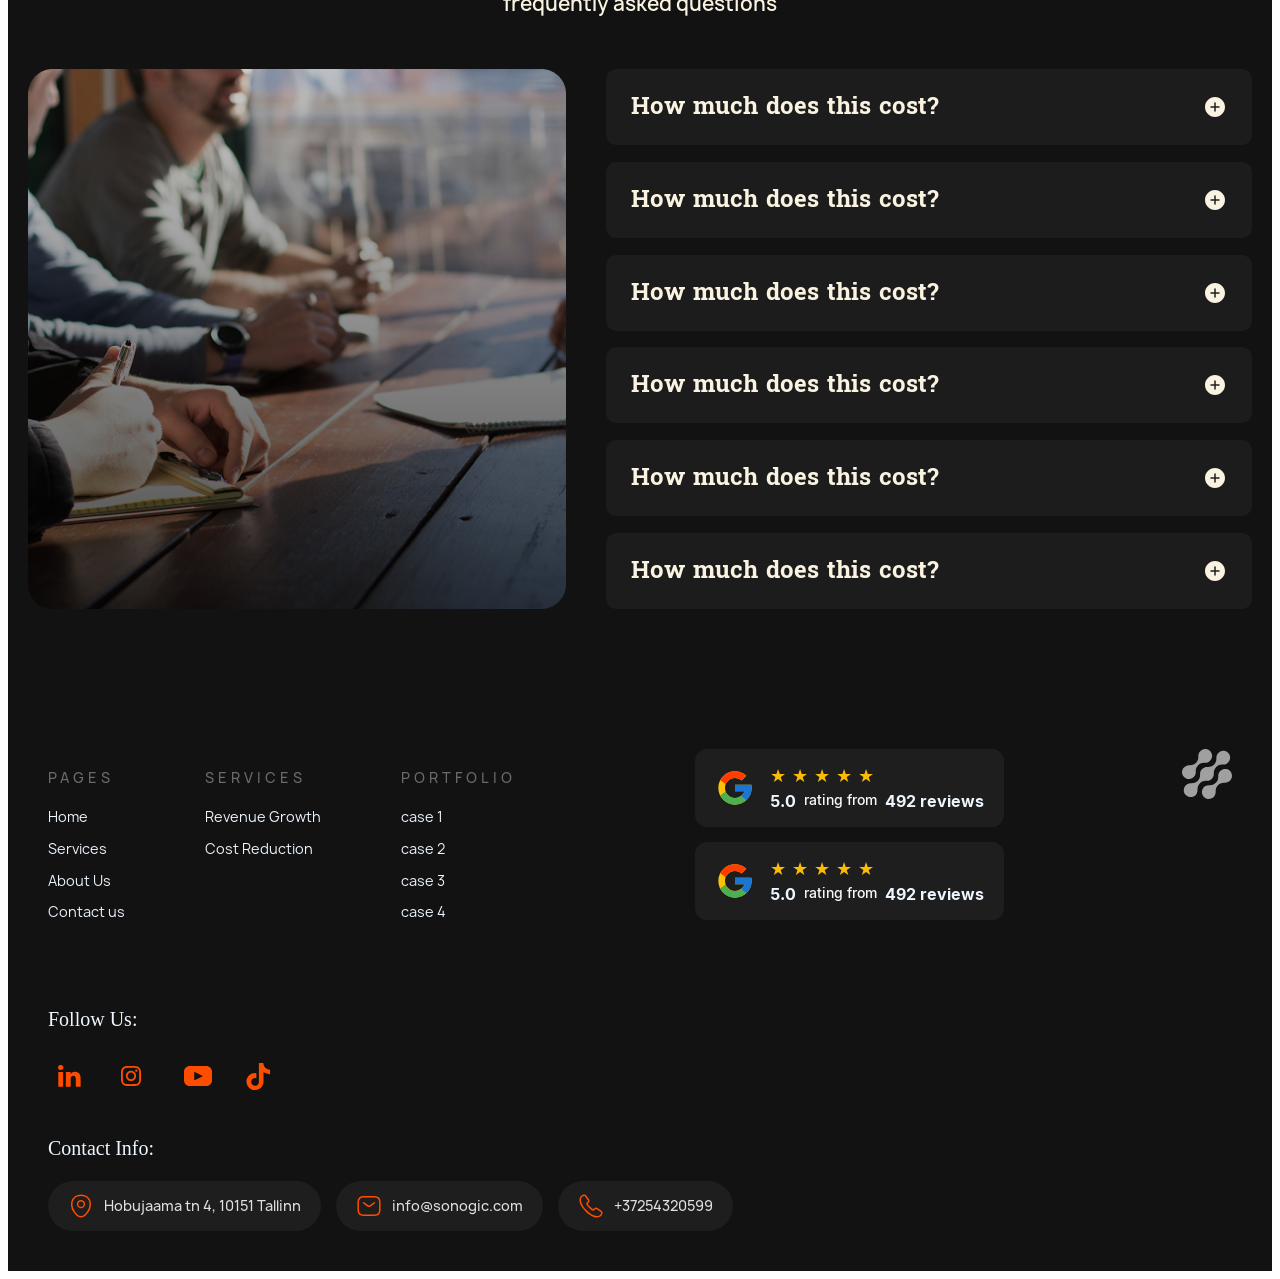
<file: Desktop/Nazemi/contact-us.html>
<!doctype html>
<html lang="en">
    <head>
        <meta charset="UTF-8" />
        <meta name="viewport" content="width=device-width, initial-scale=1.0" />
        <title>contact-us</title>
        <link rel="stylesheet" href="./Styles/app.css" />
        <link rel="stylesheet" href="./Styles/Responsive.css" />
        <link rel="stylesheet" href="./Styles/font.css" />
    </head>
    <body>
        <header class="header" id="header">
            <div class="header__container" id="faint-dark-grid">
                <!-- Logo -->
                <div class="header__logo">
                    <a href="#" class="header__logo-link">
                        <img src="./Images/LOGO.png" alt="BrandFlow" />
                    </a>
                </div>
                <!-- Nav -->
                <nav class="nav">
                    <!-- Nav Items -->
                    <ul class="nav__items">
                        <li class="nav__item">
                            <a href="index.html" class="nav__item-link">Home</a>
                        </li>
                        <li class="nav__items">
                            <a href="case-studies.html" class="nav__item-link"
                                >Case Studies</a
                            >
                        </li>
                        <li class="nav__items">
                            <a
                                href="contact-us.html"
                                class="nav__item-link nav__link-active"
                                >Contact Us</a
                            >
                        </li>
                    </ul>
                </nav>
                <!-- Header Center-->
                <div class="header__center">
                    <!-- Header Button -->
                    <div class="header__button">
                        <a href="" class="header__button-link"
                            >Explore Partnership</a
                        >
                        <svg
                            xmlns="http://www.w3.org/2000/svg"
                            width="45"
                            height="45"
                            viewBox="0 0 45 45"
                            fill="none"
                        >
                            <circle
                                cx="22.5"
                                cy="22.5"
                                r="22.5"
                                fill="#FF4D00"
                            />
                            <path
                                d="M19.9966 16.4168L28.9385 16.4168L28.9385 25.3588"
                                stroke="#FAF3E1"
                                stroke-width="1.5"
                                stroke-miterlimit="10"
                                stroke-linecap="round"
                                stroke-linejoin="round"
                            />
                            <path
                                d="M16.417 28.9385L28.8135 16.542"
                                stroke="#FAF3E1"
                                stroke-width="1.5"
                                stroke-miterlimit="10"
                                stroke-linecap="round"
                                stroke-linejoin="round"
                            />
                        </svg>
                    </div>
                </div>
                <!-- Nav Mobile -->
                <ul class="nav__mobile" id="nav__mobile">
                    <li class="nav__mobile-item">
                        <a href="#" class="nav__mobile-link"> Home </a>
                    </li>
                    <li class="nav__mobile-item">
                        <a href="#" class="nav__mobile-link"> Case Studies </a>
                    </li>
                    <li class="nav__mobile-item">
                        <a
                            href="contact-us.html"
                            class="nav__mobile-link nav__link-active"
                        >
                            Contact Us
                        </a>
                    </li>
                </ul>
                <!-- Humborger Menu-->
                <button class="hamburger" id="hamburger-btn">
                    <span class="bar"></span>
                    <span class="bar"></span>
                    <span class="bar"></span>
                </button>
            </div>
        </header>
        <div class="cu-container">
            <div class="cu-wrapper">
                <!-- سمت چپ: متن‌ها و باکس اطلاعات تماس -->
                <div class="cu-left-side">
                    <div class="cu-header-text">
                        <span class="cu-subtitle">Contact Us</span>
                        <h1 class="cu-title">
                            Let's Talk
                            <span class="cu-arrow"
                                ><svg
                                    width="34"
                                    height="34"
                                    viewBox="0 0 34 34"
                                    fill="none"
                                    xmlns="http://www.w3.org/2000/svg"
                                >
                                    <path
                                        d="M22.981 14.3965L22.981 22.9808L14.3967 22.9808"
                                        stroke="#FF6929"
                                        stroke-width="3.5"
                                        stroke-miterlimit="10"
                                        stroke-linecap="round"
                                        stroke-linejoin="round"
                                    ></path>
                                    <path
                                        d="M10.9602 10.9603L22.8608 22.8609"
                                        stroke="#FF6929"
                                        stroke-width="3.5"
                                        stroke-miterlimit="10"
                                        stroke-linecap="round"
                                        stroke-linejoin="round"
                                    ></path></svg
                            ></span>
                        </h1>
                        <p class="cu-description">
                            Have a question? Want to discuss how we can help you
                            grow?<br />
                            Fill out the form below, and we'll get back to you
                            within 24 hours.
                        </p>
                    </div>
                    <div class="cu-contact-visual-block">
                        <div class="cu-info-card">
                            <h3 class="cu-info-title">
                                Prefer To Reach Out Directly?
                            </h3>

                            <div class="cu-info-grid">
                                <div class="cu-info-item">
                                    <span class="cu-info-icon"
                                        ><svg
                                            width="26"
                                            height="26"
                                            viewBox="0 0 26 26"
                                            fill="none"
                                            xmlns="http://www.w3.org/2000/svg"
                                        >
                                            <path
                                                d="M13.0001 14.5492C14.8668 14.5492 16.3801 13.0359 16.3801 11.1692C16.3801 9.30246 14.8668 7.78918 13.0001 7.78918C11.1334 7.78918 9.62012 9.30246 9.62012 11.1692C9.62012 13.0359 11.1334 14.5492 13.0001 14.5492Z"
                                                stroke="#FF4D00"
                                                stroke-width="1.5"
                                            />
                                            <path
                                                d="M3.92119 9.19752C6.05536 -0.184144 19.9545 -0.17331 22.0779 9.20836C23.3237 14.7117 19.9004 19.37 16.8995 22.2517C14.722 24.3534 11.277 24.3534 9.08869 22.2517C6.09869 19.37 2.67536 14.7009 3.92119 9.19752Z"
                                                stroke="#FF4D00"
                                                stroke-width="1.5"
                                            />
                                        </svg>
                                    </span>
                                    <span class="cu-info-text"
                                        >Hobujaama tn 4, 10151 Tallinn</span
                                    >
                                </div>
                                <div class="cu-info-item">
                                    <span class="cu-info-icon"
                                        ><svg
                                            width="26"
                                            height="26"
                                            viewBox="0 0 26 26"
                                            fill="none"
                                            xmlns="http://www.w3.org/2000/svg"
                                        >
                                            <path
                                                d="M18.417 22.2084H7.58366C4.33366 22.2084 2.16699 20.5834 2.16699 16.7917V9.20835C2.16699 5.41669 4.33366 3.79169 7.58366 3.79169H18.417C21.667 3.79169 23.8337 5.41669 23.8337 9.20835V16.7917C23.8337 20.5834 21.667 22.2084 18.417 22.2084Z"
                                                stroke="#FF4D00"
                                                stroke-width="1.5"
                                                stroke-miterlimit="10"
                                                stroke-linecap="round"
                                                stroke-linejoin="round"
                                            />
                                            <path
                                                d="M18.4163 9.75L15.0255 12.4583C13.9097 13.3467 12.0788 13.3467 10.963 12.4583L7.58301 9.75"
                                                stroke="#FF4D00"
                                                stroke-width="1.5"
                                                stroke-miterlimit="10"
                                                stroke-linecap="round"
                                                stroke-linejoin="round"
                                            />
                                        </svg>
                                    </span>
                                    <span class="cu-info-text"
                                        >info@sonogic.com</span
                                    >
                                </div>
                                <div class="cu-info-item">
                                    <span class="cu-info-icon"
                                        ><svg
                                            width="26"
                                            height="26"
                                            viewBox="0 0 26 26"
                                            fill="none"
                                            xmlns="http://www.w3.org/2000/svg"
                                        >
                                            <path
                                                d="M23.8012 19.8575C23.8012 20.2475 23.7145 20.6484 23.5303 21.0384C23.3462 21.4284 23.1078 21.7967 22.7937 22.1434C22.2628 22.7284 21.6778 23.1509 21.017 23.4217C20.367 23.6925 19.6628 23.8334 18.9045 23.8334C17.7995 23.8334 16.6187 23.5734 15.3728 23.0425C14.127 22.5117 12.8812 21.7967 11.6462 20.8975C10.4003 19.9875 9.21949 18.98 8.09283 17.8642C6.97699 16.7375 5.96949 15.5567 5.07033 14.3217C4.18199 13.0867 3.46699 11.8517 2.94699 10.6275C2.42699 9.39252 2.16699 8.21169 2.16699 7.08502C2.16699 6.34835 2.29699 5.64419 2.55699 4.99419C2.81699 4.33335 3.22866 3.72669 3.80283 3.18502C4.49616 2.50252 5.25449 2.16669 6.05616 2.16669C6.35949 2.16669 6.66283 2.23169 6.93366 2.36169C7.21533 2.49169 7.46449 2.68669 7.65949 2.96835L10.1728 6.51085C10.3678 6.78169 10.5087 7.03085 10.6062 7.26919C10.7037 7.49669 10.7578 7.72419 10.7578 7.93002C10.7578 8.19002 10.682 8.45002 10.5303 8.69919C10.3895 8.94835 10.1837 9.20835 9.92366 9.46835L9.10033 10.3242C8.98116 10.4434 8.92699 10.5842 8.92699 10.7575C8.92699 10.8442 8.93783 10.92 8.95949 11.0067C8.99199 11.0934 9.02449 11.1584 9.04616 11.2234C9.24116 11.5809 9.57699 12.0467 10.0537 12.61C10.5412 13.1734 11.0612 13.7475 11.6245 14.3217C12.2095 14.8959 12.7728 15.4267 13.347 15.9142C13.9103 16.3909 14.3762 16.7159 14.7445 16.9109C14.7987 16.9325 14.8637 16.965 14.9395 16.9975C15.0262 17.03 15.1128 17.0409 15.2103 17.0409C15.3945 17.0409 15.5353 16.9759 15.6545 16.8567L16.4778 16.0442C16.7487 15.7734 17.0087 15.5675 17.2578 15.4375C17.507 15.2859 17.7562 15.21 18.027 15.21C18.2328 15.21 18.4495 15.2534 18.6878 15.3509C18.9262 15.4484 19.1753 15.5892 19.4462 15.7734L23.032 18.3192C23.3137 18.5142 23.5087 18.7417 23.6278 19.0125C23.7362 19.2834 23.8012 19.5542 23.8012 19.8575Z"
                                                stroke="#FF4D00"
                                                stroke-width="1.5"
                                                stroke-miterlimit="10"
                                            />
                                        </svg>
                                    </span>
                                    <span class="cu-info-text"
                                        >+37254320599</span
                                    >
                                </div>
                            </div>

                            <div class="cu-socials">
                                <span class="cu-social-label">Follow Us:</span>
                                <a href="#" class="cu-social-icon"
                                    ><svg
                                        xmlns="http://www.w3.org/2000/svg"
                                        width="43"
                                        height="42"
                                        viewBox="0 0 43 42"
                                        fill="none"
                                    >
                                        <path
                                            d="M32.6353 23.306V31.7178H27.8177V23.9178C27.8177 21.9296 27.1294 20.6295 25.3706 20.6295C23.9941 20.6295 23.2294 21.5472 22.8471 22.3884C22.6941 22.6943 22.6941 23.1531 22.6941 23.5354V31.7178H17.8765C17.8765 31.7178 17.953 18.4884 17.8765 17.1119H22.6941V19.1766C22.6941 19.1766 22.6941 19.1766 22.6941 19.2531V19.1766C23.3059 18.1825 24.453 16.7295 27.053 16.7295C30.2647 16.7295 32.6353 18.7943 32.6353 23.306ZM12.7529 10.0001C11.0706 10.0001 10 11.0707 10 12.5237C10 13.9001 11.0706 15.0472 12.6765 15.0472C14.3588 15.0472 15.4294 13.9001 15.4294 12.5237C15.4294 11.1472 14.4353 10.0001 12.7529 10.0001ZM10.3059 31.6413H15.1235V17.0354H10.3059V31.6413Z"
                                            fill="#FF4D00"
                                        /></svg
                                ></a>
                                <a href="#" class="cu-social-icon"
                                    ><svg
                                        xmlns="http://www.w3.org/2000/svg"
                                        width="43"
                                        height="43"
                                        viewBox="0 0 43 43"
                                        fill="none"
                                    >
                                        <path
                                            d="M21.3177 11.9972C24.3505 11.9972 24.7204 11.9972 25.9039 12.0712C27.0135 12.1452 27.6053 12.2931 27.9751 12.4411C28.4929 12.663 28.8628 12.8849 29.3066 13.2548C29.6765 13.6246 29.9724 13.9945 30.1203 14.5862C30.2682 14.9561 30.4902 15.5479 30.4902 16.6575C30.5641 17.841 30.5641 18.2109 30.5641 21.2437C30.5641 24.2765 30.5641 24.6464 30.4902 25.8299C30.4162 26.9395 30.2682 27.5313 30.1203 27.9011C29.8984 28.419 29.6765 28.7888 29.3066 29.2326C28.9368 29.6025 28.5669 29.8984 27.9751 30.0463C27.6053 30.1943 27.0135 30.4162 25.9039 30.4162C24.7204 30.4902 24.3505 30.5641 21.3177 30.5641C18.2848 30.5641 17.915 30.5641 16.7314 30.4902C15.6218 30.4162 15.0301 30.2682 14.6602 30.1203C14.1424 29.8984 13.7726 29.6765 13.3287 29.3066C12.9589 28.9368 12.663 28.5669 12.515 27.9751C12.3671 27.6053 12.1452 27.0135 12.1452 25.9039C12.0712 24.7204 12.0712 24.3505 12.0712 21.3177C12.0712 18.2848 12.0712 17.915 12.1452 16.7314C12.2192 15.6218 12.3671 15.0301 12.515 14.6602C12.737 14.1424 12.9589 13.7726 13.3287 13.3287C13.6986 12.9589 14.0684 12.663 14.6602 12.515C15.0301 12.3671 15.6218 12.1452 16.7314 12.1452C17.9889 11.9972 18.3588 11.9972 21.3177 11.9972ZM21.3177 10C18.2109 10 17.841 10 16.6575 10.074C15.4739 10.1479 14.6602 10.2959 13.9205 10.5918C13.1808 10.8877 12.515 11.2575 11.9233 11.9233C11.3315 12.515 10.8877 13.1808 10.5918 13.9205C10.2959 14.6602 10.1479 15.4739 10.074 16.6575C10 17.841 10 18.2848 10 21.3177C10 24.3505 10 24.7943 10.074 25.9779C10.1479 27.1614 10.2959 27.9751 10.5918 28.7148C10.8877 29.4546 11.2575 30.1203 11.9233 30.7121C12.515 31.3038 13.1808 31.7477 13.9205 32.0436C14.6602 32.3394 15.4739 32.4874 16.6575 32.5614C17.841 32.6353 18.2848 32.6353 21.3177 32.6353C24.4245 32.6353 24.7943 32.6353 25.9779 32.5614C27.1614 32.4874 27.9751 32.3394 28.7148 32.0436C29.4546 31.7477 30.1203 31.3778 30.7121 30.7121C31.3038 30.1203 31.7477 29.4546 32.0436 28.7148C32.3395 27.9751 32.4874 27.1614 32.5614 25.9779C32.6353 24.7943 32.6353 24.3505 32.6353 21.3177C32.6353 18.2848 32.6353 17.841 32.5614 16.6575C32.4874 15.4739 32.3395 14.6602 32.0436 13.9205C31.7477 13.1808 31.3778 12.515 30.7121 11.9233C30.1203 11.3315 29.4546 10.8877 28.7148 10.5918C27.9751 10.2959 27.1614 10.1479 25.9779 10.074C24.7943 10 24.4245 10 21.3177 10Z"
                                            fill="#FF4D00"
                                        />
                                        <path
                                            d="M21.3176 15.4739C18.1369 15.4739 15.5479 18.0629 15.5479 21.2437C15.5479 24.4245 18.1369 27.0135 21.3176 27.0135C24.4984 27.0135 27.0874 24.4245 27.0874 21.2437C27.0874 18.0629 24.5724 15.4739 21.3176 15.4739ZM21.3176 25.0163C19.2464 25.0163 17.5451 23.3149 17.5451 21.2437C17.5451 19.1725 19.2464 17.4712 21.3176 17.4712C23.3889 17.4712 25.0902 19.1725 25.0902 21.2437C25.0902 23.3149 23.3889 25.0163 21.3176 25.0163Z"
                                            fill="#FF4D00"
                                        />
                                        <path
                                            d="M28.7157 15.252C28.7157 15.9917 28.1239 16.5835 27.3842 16.5835C26.6445 16.5835 26.0527 15.9917 26.0527 15.252C26.0527 14.5123 26.6445 13.9205 27.3842 13.9205C28.1239 13.8465 28.7157 14.5123 28.7157 15.252Z"
                                            fill="#FF4D00"
                                        /></svg
                                ></a>
                                <a href="#" class="cu-social-icon"
                                    ><svg
                                        xmlns="http://www.w3.org/2000/svg"
                                        width="43"
                                        height="40"
                                        viewBox="0 0 43 40"
                                        fill="none"
                                    >
                                        <path
                                            d="M32.1955 10H15.8022C12.5787 10 10 12.6046 10 15.8605V24.1395C10 27.3953 12.5787 30 15.8022 30H32.1955C35.419 30 37.9977 27.3953 37.9977 24.1395V15.8605C38.0898 12.6977 35.419 10 32.1955 10ZM28.3274 20.4186L20.6833 24.1395C20.4991 24.2326 20.2228 24.0465 20.2228 23.8605V16.2326C20.2228 16.0465 20.4991 15.8605 20.6833 15.9535L28.3274 19.8605C28.5116 19.9535 28.5116 20.3256 28.3274 20.4186Z"
                                            fill="#FF4D00"
                                        /></svg
                                ></a>
                            </div>

                            <!-- تصویر پس‌زمینه تزئینی (اختیاری) -->
                            <div class="cu-card-bg-gfx"></div>
                        </div>
                    </div>
                    <!-- باکس تیره اطلاعات تماس -->
                </div>

                <!-- سمت راست: فرم تماس -->
                <div class="cu-right-side">
                    <form class="cu-form" action="#" method="POST">
                        <!-- فیلدهای متنی ساده -->
                        <div class="cu-form-group">
                            <label class="cu-label"
                                >Full Name
                                <span class="cu-required">*</span></label
                            >
                            <input
                                type="text"
                                class="cu-input"
                                placeholder="John Doe"
                                required
                            />
                        </div>

                        <div class="cu-form-group">
                            <label class="cu-label"
                                >Email Address
                                <span class="cu-required">*</span></label
                            >
                            <input
                                type="email"
                                class="cu-input"
                                placeholder="johndoe@example.com"
                                required
                            />
                        </div>

                        <div class="cu-form-group">
                            <label class="cu-label"
                                >Website OR Primary Social Media URL
                                <span class="cu-required">*</span></label
                            >
                            <input
                                type="url"
                                class="cu-input"
                                placeholder="www.mywebsite.com"
                                required
                            />
                        </div>

                        <!-- سوال 1 (تک انتخابی - Radio) -->
                        <div class="cu-form-group">
                            <label class="cu-label"
                                >What is your current monthly business
                                revenue?<span class="cu-required"
                                    >*</span
                                ></label
                            >
                            <div class="cu-choices-container">
                                <label class="cu-choice-btn">
                                    <input
                                        type="radio"
                                        name="revenue"
                                        value="under_10k"
                                    />
                                    <span>Under $10k</span>
                                </label>
                                <label class="cu-choice-btn">
                                    <input
                                        type="radio"
                                        name="revenue"
                                        value="10k_50k"
                                    />
                                    <span>$10k-$50k</span>
                                </label>
                                <label class="cu-choice-btn">
                                    <input
                                        type="radio"
                                        name="revenue"
                                        value="50k_100k"
                                    />
                                    <span>$50k-$100k</span>
                                </label>
                                <label class="cu-choice-btn">
                                    <input
                                        type="radio"
                                        name="revenue"
                                        value="over_100k"
                                    />
                                    <span>Over $100k</span>
                                </label>
                            </div>
                        </div>

                        <!-- سوال 2 (تک انتخابی - Radio) -->
                        <div class="cu-form-group">
                            <label class="cu-label"
                                >Do you currently have an existing content
                                library (Podcasts, YouTube, etc.)?<span
                                    class="cu-required"
                                    >*</span
                                ></label
                            >
                            <div class="cu-choices-container">
                                <label class="cu-choice-btn">
                                    <input
                                        type="radio"
                                        name="content_lib"
                                        value="yes"
                                    />
                                    <span>Yes, I have</span>
                                </label>
                                <label class="cu-choice-btn">
                                    <input
                                        type="radio"
                                        name="content_lib"
                                        value="no"
                                    />
                                    <span>No, I Have Not</span>
                                </label>
                            </div>
                        </div>

                        <!-- سوال 3 (چند انتخابی - Checkbox) -->
                        <div class="cu-form-group">
                            <label class="cu-label"
                                >What is your primary goal for the next 90
                                days?<span class="cu-required">*</span>
                                <span class="cu-label-hint"
                                    >(multiple choice)</span
                                ></label
                            >
                            <div class="cu-choices-container">
                                <label class="cu-choice-btn">
                                    <input
                                        type="checkbox"
                                        name="goal"
                                        value="brand_awareness"
                                    />
                                    <span>Brand Awareness</span>
                                </label>
                                <label class="cu-choice-btn">
                                    <input
                                        type="checkbox"
                                        name="goal"
                                        value="lead_gen"
                                    />
                                    <span>Lead Generation</span>
                                </label>
                                <label class="cu-choice-btn">
                                    <input
                                        type="checkbox"
                                        name="goal"
                                        value="talent"
                                    />
                                    <span>Talent Recruitment</span>
                                </label>
                                <label class="cu-choice-btn">
                                    <input
                                        type="checkbox"
                                        name="goal"
                                        value="investor"
                                    />
                                    <span>Investor/Trust Building</span>
                                </label>
                                <label class="cu-choice-btn">
                                    <input
                                        type="checkbox"
                                        name="goal"
                                        value="others"
                                    />
                                    <span>Others(specify Below)</span>
                                </label>
                            </div>
                        </div>

                        <!-- سوال 4 (چند انتخابی - Checkbox) -->
                        <div class="cu-form-group">
                            <label class="cu-label"
                                >Which Service Are you interested in?<span
                                    class="cu-required"
                                    >*</span
                                >
                                <span class="cu-label-hint"
                                    >(multiple choice)</span
                                ></label
                            >
                            <div class="cu-choices-container">
                                <label class="cu-choice-btn">
                                    <input
                                        type="checkbox"
                                        name="service"
                                        value="content_multiplier"
                                    />
                                    <span>Content Multiplier</span>
                                </label>
                                <label class="cu-choice-btn">
                                    <input
                                        type="checkbox"
                                        name="service"
                                        value="view_to_revenue"
                                    />
                                    <span>View To Revenue Engine</span>
                                </label>
                                <label class="cu-choice-btn">
                                    <input
                                        type="checkbox"
                                        name="service"
                                        value="authority_architect"
                                    />
                                    <span>The Authority Architect</span>
                                </label>
                                <label class="cu-choice-btn">
                                    <input
                                        type="checkbox"
                                        name="service"
                                        value="others_service"
                                    />
                                    <span>Others(specify Below)</span>
                                </label>
                            </div>
                            <a href="#" class="cu-review-link"
                                >Review Services ⓘ</a
                            >
                        </div>

                        <!-- سوال 5 (تک انتخابی - Radio) -->
                        <div class="cu-form-group">
                            <label class="cu-label"
                                >Are you ready to invest at least
                                $1,200-$3,500/mo into your brand growth?<span
                                    class="cu-required"
                                    >*</span
                                ></label
                            >
                            <div class="cu-choices-container">
                                <label class="cu-choice-btn">
                                    <input
                                        type="radio"
                                        name="invest"
                                        value="yes"
                                    />
                                    <span>Yes, I'm ready to invest.</span>
                                </label>
                                <label class="cu-choice-btn">
                                    <input
                                        type="radio"
                                        name="invest"
                                        value="no"
                                    />
                                    <span>No, not at this time.</span>
                                </label>
                            </div>
                        </div>

                        <!-- پیام (Textarea) -->
                        <div class="cu-form-group">
                            <label class="cu-label">Message</label>
                            <textarea
                                class="cu-textarea"
                                placeholder="Any thing you want to add"
                                rows="5"
                            ></textarea>
                        </div>

                        <button type="submit" class="cu-submit-btn">
                            Submit
                        </button>
                    </form>
                </div>
            </div>
        </div>
        <section class="faq-section">
            <div class="faq-header-wrapper">
                <div class="faq-bg-title">FAQ</div>
                <h2 class="faq-main-title">
                    Looking For An Answer
                    <svg
                        width="34"
                        height="34"
                        viewBox="0 0 34 34"
                        fill="none"
                        xmlns="http://www.w3.org/2000/svg"
                    >
                        <path
                            d="M22.981 14.397L22.981 22.9813L14.3967 22.9813"
                            stroke="#FF6929"
                            stroke-width="3.5"
                            stroke-miterlimit="10"
                            stroke-linecap="round"
                            stroke-linejoin="round"
                        ></path>
                        <path
                            d="M10.9602 10.9598L22.8608 22.8604"
                            stroke="#FF6929"
                            stroke-width="3.5"
                            stroke-miterlimit="10"
                            stroke-linecap="round"
                            stroke-linejoin="round"
                        ></path>
                    </svg>
                </h2>
                <p class="faq-subtitle">frequently asked questions</p>
            </div>
            <div class="faq-content-wrapper">
                <div class="faq-image-box">
                    <img
                        src="./Images/Frame 191.png"
                        alt="FAQ Image"
                        class="faq-img"
                    />
                </div>
                <div class="faq-list">
                    <div class="faq-item">
                        <span class="faq-question"
                            >How much does this cost?</span
                        >
                        <svg
                            width="24"
                            height="24"
                            viewBox="0 0 24 24"
                            fill="none"
                            xmlns="http://www.w3.org/2000/svg"
                        >
                            <path
                                d="M12 2C6.49 2 2 6.49 2 12C2 17.51 6.49 22 12 22C17.51 22 22 17.51 22 12C22 6.49 17.51 2 12 2ZM16 12.75H12.75V16C12.75 16.41 12.41 16.75 12 16.75C11.59 16.75 11.25 16.41 11.25 16V12.75H8C7.59 12.75 7.25 12.41 7.25 12C7.25 11.59 7.59 11.25 8 11.25H11.25V8C11.25 7.59 11.59 7.25 12 7.25C12.41 7.25 12.75 7.59 12.75 8V11.25H16C16.41 11.25 16.75 11.59 16.75 12C16.75 12.41 16.41 12.75 16 12.75Z"
                                fill="#FAF3E1"
                            ></path>
                        </svg>
                    </div>
                    <div class="faq-item">
                        <span class="faq-question"
                            >How much does this cost?</span
                        >
                        <svg
                            width="24"
                            height="24"
                            viewBox="0 0 24 24"
                            fill="none"
                            xmlns="http://www.w3.org/2000/svg"
                        >
                            <path
                                d="M12 2C6.49 2 2 6.49 2 12C2 17.51 6.49 22 12 22C17.51 22 22 17.51 22 12C22 6.49 17.51 2 12 2ZM16 12.75H12.75V16C12.75 16.41 12.41 16.75 12 16.75C11.59 16.75 11.25 16.41 11.25 16V12.75H8C7.59 12.75 7.25 12.41 7.25 12C7.25 11.59 7.59 11.25 8 11.25H11.25V8C11.25 7.59 11.59 7.25 12 7.25C12.41 7.25 12.75 7.59 12.75 8V11.25H16C16.41 11.25 16.75 11.59 16.75 12C16.75 12.41 16.41 12.75 16 12.75Z"
                                fill="#FAF3E1"
                            ></path>
                        </svg>
                    </div>
                    <div class="faq-item">
                        <span class="faq-question"
                            >How much does this cost?</span
                        >
                        <svg
                            width="24"
                            height="24"
                            viewBox="0 0 24 24"
                            fill="none"
                            xmlns="http://www.w3.org/2000/svg"
                        >
                            <path
                                d="M12 2C6.49 2 2 6.49 2 12C2 17.51 6.49 22 12 22C17.51 22 22 17.51 22 12C22 6.49 17.51 2 12 2ZM16 12.75H12.75V16C12.75 16.41 12.41 16.75 12 16.75C11.59 16.75 11.25 16.41 11.25 16V12.75H8C7.59 12.75 7.25 12.41 7.25 12C7.25 11.59 7.59 11.25 8 11.25H11.25V8C11.25 7.59 11.59 7.25 12 7.25C12.41 7.25 12.75 7.59 12.75 8V11.25H16C16.41 11.25 16.75 11.59 16.75 12C16.75 12.41 16.41 12.75 16 12.75Z"
                                fill="#FAF3E1"
                            ></path>
                        </svg>
                    </div>
                    <div class="faq-item">
                        <span class="faq-question"
                            >How much does this cost?</span
                        >
                        <svg
                            width="24"
                            height="24"
                            viewBox="0 0 24 24"
                            fill="none"
                            xmlns="http://www.w3.org/2000/svg"
                        >
                            <path
                                d="M12 2C6.49 2 2 6.49 2 12C2 17.51 6.49 22 12 22C17.51 22 22 17.51 22 12C22 6.49 17.51 2 12 2ZM16 12.75H12.75V16C12.75 16.41 12.41 16.75 12 16.75C11.59 16.75 11.25 16.41 11.25 16V12.75H8C7.59 12.75 7.25 12.41 7.25 12C7.25 11.59 7.59 11.25 8 11.25H11.25V8C11.25 7.59 11.59 7.25 12 7.25C12.41 7.25 12.75 7.59 12.75 8V11.25H16C16.41 11.25 16.75 11.59 16.75 12C16.75 12.41 16.41 12.75 16 12.75Z"
                                fill="#FAF3E1"
                            ></path>
                        </svg>
                    </div>
                    <div class="faq-item">
                        <span class="faq-question"
                            >How much does this cost?</span
                        >
                        <svg
                            width="24"
                            height="24"
                            viewBox="0 0 24 24"
                            fill="none"
                            xmlns="http://www.w3.org/2000/svg"
                        >
                            <path
                                d="M12 2C6.49 2 2 6.49 2 12C2 17.51 6.49 22 12 22C17.51 22 22 17.51 22 12C22 6.49 17.51 2 12 2ZM16 12.75H12.75V16C12.75 16.41 12.41 16.75 12 16.75C11.59 16.75 11.25 16.41 11.25 16V12.75H8C7.59 12.75 7.25 12.41 7.25 12C7.25 11.59 7.59 11.25 8 11.25H11.25V8C11.25 7.59 11.59 7.25 12 7.25C12.41 7.25 12.75 7.59 12.75 8V11.25H16C16.41 11.25 16.75 11.59 16.75 12C16.75 12.41 16.41 12.75 16 12.75Z"
                                fill="#FAF3E1"
                            ></path>
                        </svg>
                    </div>
                    <div class="faq-item">
                        <span class="faq-question"
                            >How much does this cost?</span
                        >
                        <svg
                            width="24"
                            height="24"
                            viewBox="0 0 24 24"
                            fill="none"
                            xmlns="http://www.w3.org/2000/svg"
                        >
                            <path
                                d="M12 2C6.49 2 2 6.49 2 12C2 17.51 6.49 22 12 22C17.51 22 22 17.51 22 12C22 6.49 17.51 2 12 2ZM16 12.75H12.75V16C12.75 16.41 12.41 16.75 12 16.75C11.59 16.75 11.25 16.41 11.25 16V12.75H8C7.59 12.75 7.25 12.41 7.25 12C7.25 11.59 7.59 11.25 8 11.25H11.25V8C11.25 7.59 11.59 7.25 12 7.25C12.41 7.25 12.75 7.59 12.75 8V11.25H16C16.41 11.25 16.75 11.59 16.75 12C16.75 12.41 16.41 12.75 16 12.75Z"
                                fill="#FAF3E1"
                            ></path>
                        </svg>
                    </div>
                </div>
            </div>
        </section>
        <footer class="site-footer">
  <div class="footer-container">
    <div class="footer-top">
      <div class="footer-links-wrapper">
        <div class="footer-col">
          <h4 class="footer-heading">PAGES</h4>
          <ul class="footer-list">
            <li><a href="#">Home</a></li>
            <li><a href="#">Services</a></li>
            <li><a href="#">About Us</a></li>
            <li><a href="#">Contact us</a></li>
          </ul>
        </div>
        
        <div class="footer-col">
          <h4 class="footer-heading">SERVICES</h4>
          <ul class="footer-list">
            <li><a href="#">Revenue Growth</a></li>
            <li><a href="#">Cost Reduction</a></li>
          </ul>
        </div>
        
        <div class="footer-col">
          <h4 class="footer-heading">Portfolio</h4>
          <ul class="footer-list">
            <li><a href="#">case 1</a></li>
            <li><a href="#">case 2</a></li>
            <li><a href="#">case 3</a></li>
            <li><a href="#">case 4</a></li>
          </ul>
        </div>
      </div>
      <div class="footer-reviews">
        <div id="review-card">
          <div class="google-icon">
           <svg xmlns="http://www.w3.org/2000/svg" width="40" height="40" viewBox="0 0 40 40" fill="none">
<path d="M36.3422 16.7365H34.9997V16.6673H19.9997V23.334H29.4188C28.0447 27.2148 24.3522 30.0007 19.9997 30.0007C14.4772 30.0007 9.99967 25.5231 9.99967 20.0007C9.99967 14.4782 14.4772 10.0007 19.9997 10.0007C22.5488 10.0007 24.868 10.9623 26.6338 12.5332L31.348 7.81898C28.3713 5.04482 24.3897 3.33398 19.9997 3.33398C10.7955 3.33398 3.33301 10.7965 3.33301 20.0007C3.33301 29.2048 10.7955 36.6673 19.9997 36.6673C29.2038 36.6673 36.6663 29.2048 36.6663 20.0007C36.6663 18.8832 36.5513 17.7923 36.3422 16.7365Z" fill="#FFC107"/>
<path d="M5.25488 12.2422L10.7307 16.258C12.2124 12.5897 15.8007 9.99967 19.9999 9.99967C22.5491 9.99967 24.8682 10.9613 26.6341 12.5322L31.3482 7.81801C28.3716 5.04384 24.3899 3.33301 19.9999 3.33301C13.5982 3.33301 8.04655 6.94717 5.25488 12.2422Z" fill="#FF3D00"/>
<path d="M19.9996 36.6672C24.3046 36.6672 28.2163 35.0197 31.1738 32.3406L26.0154 27.9756C24.2862 29.2914 22.1726 30.0029 19.9996 30.0006C15.6646 30.0006 11.9838 27.2364 10.5971 23.3789L5.16211 27.5664C7.92044 32.9639 13.5221 36.6672 19.9996 36.6672Z" fill="#4CAF50"/>
<path d="M36.3425 16.7362H35V16.667H20V23.3337H29.4192C28.7618 25.1807 27.5778 26.7946 26.0133 27.9762L26.0158 27.9745L31.1742 32.3395C30.8092 32.6712 36.6667 28.3337 36.6667 20.0003C36.6667 18.8828 36.5517 17.792 36.3425 16.7362Z" fill="#1976D2"/>
</svg>
          </div>
          <div class="review-content">
            <div class="stars">
              <span class="star">★</span><span class="star">★</span><span class="star">★</span><span class="star">★</span><span class="star">★</span>
            </div>
            <p class="rating-text"><strong>5.0</strong> rating from <strong>492 reviews</strong></p>
          </div>
        </div>
        
        <div id="review-card">
          <div class="google-icon">
             <svg xmlns="http://www.w3.org/2000/svg" width="40" height="40" viewBox="0 0 40 40" fill="none">
<path d="M36.3422 16.7365H34.9997V16.6673H19.9997V23.334H29.4188C28.0447 27.2148 24.3522 30.0007 19.9997 30.0007C14.4772 30.0007 9.99967 25.5231 9.99967 20.0007C9.99967 14.4782 14.4772 10.0007 19.9997 10.0007C22.5488 10.0007 24.868 10.9623 26.6338 12.5332L31.348 7.81898C28.3713 5.04482 24.3897 3.33398 19.9997 3.33398C10.7955 3.33398 3.33301 10.7965 3.33301 20.0007C3.33301 29.2048 10.7955 36.6673 19.9997 36.6673C29.2038 36.6673 36.6663 29.2048 36.6663 20.0007C36.6663 18.8832 36.5513 17.7923 36.3422 16.7365Z" fill="#FFC107"/>
<path d="M5.25488 12.2422L10.7307 16.258C12.2124 12.5897 15.8007 9.99967 19.9999 9.99967C22.5491 9.99967 24.8682 10.9613 26.6341 12.5322L31.3482 7.81801C28.3716 5.04384 24.3899 3.33301 19.9999 3.33301C13.5982 3.33301 8.04655 6.94717 5.25488 12.2422Z" fill="#FF3D00"/>
<path d="M19.9996 36.6672C24.3046 36.6672 28.2163 35.0197 31.1738 32.3406L26.0154 27.9756C24.2862 29.2914 22.1726 30.0029 19.9996 30.0006C15.6646 30.0006 11.9838 27.2364 10.5971 23.3789L5.16211 27.5664C7.92044 32.9639 13.5221 36.6672 19.9996 36.6672Z" fill="#4CAF50"/>
<path d="M36.3425 16.7362H35V16.667H20V23.3337H29.4192C28.7618 25.1807 27.5778 26.7946 26.0133 27.9762L26.0158 27.9745L31.1742 32.3395C30.8092 32.6712 36.6667 28.3337 36.6667 20.0003C36.6667 18.8828 36.5517 17.792 36.3425 16.7362Z" fill="#1976D2"/>
</svg>
          </div>
          <div class="review-content">
            <div class="stars">
              <span class="star">★</span><span class="star">★</span><span class="star">★</span><span class="star">★</span><span class="star">★</span>
            </div>
            <p class="rating-text"><strong>5.0</strong> rating from <strong>492 reviews</strong></p>
          </div>
        </div>
      </div>
      <div class="footer-logo">
        <svg xmlns="http://www.w3.org/2000/svg" width="50" height="50" viewBox="0 0 50 50" fill="none">
<g opacity="0.6">
<path d="M38.2157 21.9435C37.504 22.6584 36.959 23.5213 36.6194 24.4706C36.2799 25.4198 36.1542 26.4322 36.2513 27.4355L36.2175 27.4017C36.3174 28.5827 36.1579 29.7713 35.7502 30.8844C35.3425 31.9975 34.6964 33.0083 33.857 33.8464C33.0176 34.6844 32.0051 35.3295 30.8902 35.7365C29.7754 36.1436 28.585 36.3029 27.4021 36.2032L27.4359 36.2369C26.0209 36.1054 24.5998 36.4129 23.3663 37.1173C22.1327 37.8217 21.1468 38.8888 20.543 40.1732C19.9391 41.4575 19.7468 42.8965 19.9921 44.294C20.2374 45.6916 20.9084 46.9795 21.9137 47.9823C22.919 48.9851 24.2096 49.6539 25.6096 49.8975C27.0095 50.1412 28.4507 49.9478 29.7365 49.3438C31.0223 48.7397 32.0903 47.7544 32.7947 46.5222C33.4991 45.29 33.8058 43.8709 33.6728 42.4583L33.7085 42.492C33.6086 41.311 33.7681 40.1225 34.1758 39.0094C34.5835 37.8963 35.2296 36.8855 36.069 36.0474C36.9084 35.2094 37.9209 34.5643 39.0358 34.1572C40.1506 33.7502 41.3411 33.5909 42.5239 33.6906L42.4883 33.6569C43.6441 33.7606 44.8074 33.5714 45.8705 33.1068C46.9336 32.6421 47.862 31.9171 48.5697 30.9988C49.2774 30.0805 49.7415 28.9988 49.9189 27.8537C50.0964 26.7087 49.9814 25.5375 49.5848 24.4486C49.1882 23.3598 48.5226 22.3885 47.6499 21.6248C46.7772 20.8611 45.7255 20.3297 44.5923 20.0799C43.4591 19.8301 42.281 19.8699 41.1674 20.1957C40.0537 20.5215 39.0404 21.1226 38.2214 21.9435H38.2157Z" fill="white"/>
<path d="M24.3615 31.8155L24.3259 31.7818C25.3312 31.8829 26.3465 31.7597 27.2984 31.4211C28.2502 31.0825 29.1148 30.5369 29.8295 29.8238C30.5443 29.1107 31.0914 28.248 31.4313 27.2979C31.7711 26.3478 31.8953 25.3342 31.7948 24.3304L31.8304 24.3641C31.7306 23.1832 31.8901 21.9946 32.2978 20.8815C32.7055 19.7684 33.3516 18.7576 34.191 17.9195C35.0304 17.0815 36.0429 16.4364 37.1577 16.0293C38.2726 15.6223 39.463 15.463 40.6459 15.5627L40.6102 15.529C42.0253 15.6617 43.4469 15.3553 44.6811 14.6517C45.9154 13.948 46.9022 12.8814 47.5069 11.5972C48.1117 10.3131 48.305 8.87394 48.0604 7.47608C47.8158 6.07823 47.1453 4.78974 46.1403 3.78634C45.1353 2.78294 43.8447 2.11349 42.4447 1.86931C41.0446 1.62512 39.6031 1.81809 38.3169 2.42188C37.0307 3.02568 35.9624 4.01091 35.2577 5.24319C34.5529 6.47547 34.246 7.89481 34.3789 9.30762L34.3451 9.27199C34.4453 10.4531 34.286 11.6417 33.8784 12.755C33.4709 13.8682 32.8248 14.8792 31.9853 15.7173C31.1458 16.5555 30.1332 17.2005 29.0182 17.6075C27.9032 18.0144 26.7126 18.1734 25.5297 18.0734L25.5635 18.109C24.5581 18.0079 23.5428 18.1311 22.591 18.4697C21.6392 18.8083 20.7746 19.3539 20.0598 20.067C19.3451 20.7801 18.798 21.6429 18.4581 22.5929C18.1182 23.543 17.994 24.5566 18.0946 25.5604L18.0608 25.5267C18.1603 26.7076 18.0006 27.896 17.5927 29.0089C17.1849 30.1219 16.5388 31.1326 15.6995 31.9706C14.8602 32.8086 13.8478 33.4536 12.7331 33.8608C11.6184 34.268 10.4281 34.4275 9.24532 34.3281L9.27913 34.3618C7.86407 34.2292 6.44247 34.5355 5.20822 35.2392C3.97398 35.9428 2.98718 37.0094 2.38242 38.2936C1.77766 39.5777 1.58439 41.0169 1.82896 42.4147C2.07353 43.8126 2.74405 45.1011 3.74905 46.1045C4.75405 47.1079 6.0446 47.7773 7.44468 48.0215C8.84476 48.2657 10.2862 48.0727 11.5724 47.4689C12.8586 46.8652 13.9269 45.8799 14.6317 44.6476C15.3364 43.4154 15.6433 41.996 15.5104 40.5832L15.5461 40.617C15.4462 39.436 15.6057 38.2474 16.0134 37.1343C16.4212 36.0213 17.0673 35.0104 17.9066 34.1723C18.746 33.3343 19.7585 32.6892 20.8734 32.2822C21.9883 31.8751 23.1787 31.7159 24.3615 31.8155Z" fill="white"/>
<path d="M11.775 28.0524C12.4868 27.3376 13.0318 26.4747 13.3711 25.5254C13.7103 24.576 13.8354 23.5636 13.7376 22.5604L13.7732 22.5941C13.6733 21.4128 13.8329 20.2239 14.2408 19.1105C14.6487 17.9971 15.2952 16.9861 16.135 16.148C16.9748 15.3098 17.9878 14.6648 19.1031 14.258C20.2184 13.8512 21.4093 13.6924 22.5924 13.7927L22.5568 13.759C23.9713 13.8913 25.3923 13.5847 26.626 12.8811C27.8597 12.1776 28.846 11.1112 29.4504 9.82743C30.0548 8.54368 30.2479 7.10505 30.0033 5.70773C29.7587 4.3104 29.0884 3.02239 28.0838 2.01936C27.0792 1.01633 25.7891 0.347092 24.3895 0.102918C22.99 -0.141257 21.5491 0.0515171 20.2633 0.654948C18.9775 1.25838 17.9094 2.24309 17.2047 3.4748C16.5 4.70652 16.193 6.12527 16.3255 7.53759L16.2917 7.50384C16.3915 8.68483 16.232 9.87336 15.8243 10.9865C15.4166 12.0996 14.7705 13.1104 13.9311 13.9485C13.0917 14.7865 12.0793 15.4316 10.9644 15.8387C9.84951 16.2457 8.6591 16.4049 7.47622 16.3053L7.51003 16.339C6.35423 16.2355 5.19098 16.425 4.12805 16.8899C3.06513 17.3547 2.13692 18.0799 1.42945 18.9983C0.721978 19.9166 0.258131 20.9984 0.0808913 22.1434C-0.096348 23.2884 0.0187544 24.4596 0.415533 25.5483C0.812312 26.6371 1.47793 27.6082 2.35071 28.3717C3.22348 29.1353 4.27517 29.6665 5.40833 29.9162C6.54149 30.1659 7.71944 30.126 8.83304 29.8002C9.94664 29.4744 10.9598 28.8732 11.7788 28.0524H11.775Z" fill="white"/>
</g>
</svg>
      </div>
      
    </div>
    <div class="footer-bottom">
      <div class="social-section">
        <p class="section-title">Follow Us:</p>
        <div class="social-icons">
          <a href="#" aria-label="LinkedIn">
            <svg xmlns="http://www.w3.org/2000/svg" width="43" height="42" viewBox="0 0 43 42" fill="none">
<path d="M32.6353 23.3059V31.7177H27.8177V23.9177C27.8177 21.9294 27.1294 20.6294 25.3706 20.6294C23.9941 20.6294 23.2294 21.5471 22.8471 22.3883C22.6941 22.6941 22.6941 23.153 22.6941 23.5353V31.7177H17.8765C17.8765 31.7177 17.953 18.4882 17.8765 17.1118H22.6941V19.1765C22.6941 19.1765 22.6941 19.1765 22.6941 19.253V19.1765C23.3059 18.1824 24.453 16.7294 27.053 16.7294C30.2647 16.7294 32.6353 18.7941 32.6353 23.3059ZM12.7529 10C11.0706 10 10 11.0706 10 12.5235C10 13.9 11.0706 15.0471 12.6765 15.0471C14.3588 15.0471 15.4294 13.9 15.4294 12.5235C15.4294 11.1471 14.4353 10 12.7529 10ZM10.3059 31.6412H15.1235V17.0353H10.3059V31.6412Z" fill="#FF4D00"/>
</svg>
          </a>
          <a href="#" aria-label="Instagram">
             <svg xmlns="http://www.w3.org/2000/svg" width="43" height="40" viewBox="0 0 43 40" fill="none">
<path d="M20 11.7647C22.6797 11.7647 23.0065 11.7647 24.0523 11.8301C25.0327 11.8954 25.5556 12.0261 25.8824 12.1569C26.3399 12.3529 26.6667 12.549 27.0588 12.8758C27.3856 13.2026 27.6471 13.5294 27.7778 14.0523C27.9085 14.3791 28.1046 14.902 28.1046 15.8824C28.1699 16.9281 28.1699 17.2549 28.1699 19.9346C28.1699 22.6144 28.1699 22.9412 28.1046 23.9869C28.0392 24.9673 27.9085 25.4902 27.7778 25.817C27.5817 26.2745 27.3856 26.6013 27.0588 26.9935C26.732 27.3203 26.4052 27.5817 25.8824 27.7124C25.5556 27.8431 25.0327 28.0392 24.0523 28.0392C23.0065 28.1046 22.6797 28.1699 20 28.1699C17.3203 28.1699 16.9935 28.1699 15.9477 28.1046C14.9673 28.0392 14.4444 27.9085 14.1176 27.7778C13.6601 27.5817 13.3333 27.3856 12.9412 27.0588C12.6144 26.732 12.3529 26.4052 12.2222 25.8824C12.0915 25.5556 11.8954 25.0327 11.8954 24.0523C11.8301 23.0065 11.8301 22.6797 11.8301 20C11.8301 17.3203 11.8301 16.9935 11.8954 15.9477C11.9608 14.9673 12.0915 14.4444 12.2222 14.1176C12.4183 13.6601 12.6144 13.3333 12.9412 12.9412C13.268 12.6144 13.5948 12.3529 14.1176 12.2222C14.4444 12.0915 14.9673 11.8954 15.9477 11.8954C17.0588 11.7647 17.3856 11.7647 20 11.7647ZM20 10C17.2549 10 16.9281 10 15.8824 10.0654C14.8366 10.1307 14.1176 10.2614 13.4641 10.5229C12.8105 10.7843 12.2222 11.1111 11.6993 11.6993C11.1765 12.2222 10.7843 12.8105 10.5229 13.4641C10.2614 14.1176 10.1307 14.8366 10.0654 15.8824C10 16.9281 10 17.3203 10 20C10 22.6797 10 23.0719 10.0654 24.1176C10.1307 25.1634 10.2614 25.8824 10.5229 26.5359C10.7843 27.1895 11.1111 27.7778 11.6993 28.3007C12.2222 28.8235 12.8105 29.2157 13.4641 29.4771C14.1176 29.7386 14.8366 29.8693 15.8824 29.9346C16.9281 30 17.3203 30 20 30C22.7451 30 23.0719 30 24.1176 29.9346C25.1634 29.8693 25.8824 29.7386 26.5359 29.4771C27.1895 29.2157 27.7778 28.8889 28.3007 28.3007C28.8235 27.7778 29.2157 27.1895 29.4771 26.5359C29.7386 25.8824 29.8693 25.1634 29.9346 24.1176C30 23.0719 30 22.6797 30 20C30 17.3203 30 16.9281 29.9346 15.8824C29.8693 14.8366 29.7386 14.1176 29.4771 13.4641C29.2157 12.8105 28.8889 12.2222 28.3007 11.6993C27.7778 11.1765 27.1895 10.7843 26.5359 10.5229C25.8824 10.2614 25.1634 10.1307 24.1176 10.0654C23.0719 10 22.7451 10 20 10Z" fill="#FF4D00"/>
<path d="M19.9999 14.8369C17.1894 14.8369 14.9019 17.1245 14.9019 19.935C14.9019 22.7454 17.1894 25.033 19.9999 25.033C22.8104 25.033 25.0979 22.7454 25.0979 19.935C25.0979 17.1245 22.8757 14.8369 19.9999 14.8369ZM19.9999 23.2683C18.1698 23.2683 16.6666 21.765 16.6666 19.935C16.6666 18.1049 18.1698 16.6016 19.9999 16.6016C21.83 16.6016 23.3332 18.1049 23.3332 19.935C23.3332 21.765 21.83 23.2683 19.9999 23.2683Z" fill="#FF4D00"/>
<path d="M26.536 14.6404C26.536 15.294 26.0132 15.8169 25.3596 15.8169C24.706 15.8169 24.1831 15.294 24.1831 14.6404C24.1831 13.9868 24.706 13.464 25.3596 13.464C26.0132 13.3986 26.536 13.9868 26.536 14.6404Z" fill="#FF4D00"/>
</svg>
          </a>
          <a href="#" aria-label="YouTube">
            <svg xmlns="http://www.w3.org/2000/svg" width="43" height="40" viewBox="0 0 43 40" fill="none">
<path d="M32.1955 10H15.8022C12.5787 10 10 12.6046 10 15.8605V24.1395C10 27.3953 12.5787 30 15.8022 30H32.1955C35.419 30 37.9977 27.3953 37.9977 24.1395V15.8605C38.0898 12.6977 35.419 10 32.1955 10ZM28.3274 20.4186L20.6833 24.1395C20.4991 24.2326 20.2228 24.0465 20.2228 23.8605V16.2326C20.2228 16.0465 20.4991 15.8605 20.6833 15.9535L28.3274 19.8605C28.5116 19.9535 28.5116 20.3256 28.3274 20.4186Z" fill="#FF4D00"/>
</svg>
          <a href="#" aria-label="TikTok">
            <svg xmlns="http://www.w3.org/2000/svg" width="43" height="49" viewBox="0 0 43 49" fill="none">
<path d="M21.912 10.9328C23.3956 10.9102 24.8682 10.9219 26.34 10.9102C26.3889 12.7508 27.1357 14.4074 28.3237 15.6344L28.3219 15.6326C29.6007 16.7845 31.2645 17.5312 33.0988 17.6581L33.1242 17.6599V22.2238C31.3914 22.1803 29.762 21.7806 28.2929 21.0937L28.3672 21.1245C27.6567 20.7828 27.0559 20.4321 26.485 20.0406L26.5321 20.0714C26.5212 23.3783 26.543 26.6853 26.5094 29.9804C26.4161 31.6597 25.8578 33.1912 24.9625 34.4699L24.9806 34.4418C23.4835 36.586 21.0583 37.9934 18.3006 38.0768H18.2879C18.1765 38.0823 18.0451 38.085 17.9127 38.085C16.3449 38.085 14.8795 37.6482 13.6307 36.8896L13.667 36.9105C11.3941 35.5429 9.82628 33.203 9.53628 30.4815L9.53265 30.4444C9.50999 29.878 9.49912 29.3116 9.52178 28.7569C9.96584 24.426 13.5945 21.0756 18.0052 21.0756C18.5009 21.0756 18.9867 21.1182 19.4588 21.1988L19.4081 21.1916C19.4307 22.8672 19.3627 24.5438 19.3627 26.2194C18.9794 26.0808 18.5372 26.0001 18.0759 26.0001C16.383 26.0001 14.943 27.0822 14.4101 28.5929L14.4019 28.6201C14.2814 29.0071 14.2116 29.452 14.2116 29.9124C14.2116 30.0991 14.2234 30.284 14.2452 30.4652L14.2433 30.4435C14.5442 32.2977 16.1338 33.6969 18.0505 33.6969C18.1058 33.6969 18.1602 33.696 18.2145 33.6933H18.2064C19.5322 33.6534 20.6832 32.9402 21.3338 31.8862L21.3429 31.8699C21.5849 31.5328 21.7507 31.125 21.806 30.6818L21.8069 30.6691C21.9202 28.6418 21.8749 26.6263 21.8857 24.5991C21.8966 20.0352 21.8749 15.4822 21.9084 10.9301L21.912 10.9328Z" fill="#FF4D00"/>
</svg>
          </a>
        </div>
      </div>
      <div class="contact-section">
        <p class="section-title">Contact Info:</p>
        <div class="contact-pills">
          
          <div class="contact-pill">
           <svg width="26" height="26" viewBox="0 0 26 26" fill="none" xmlns="http://www.w3.org/2000/svg">
<path d="M13.0001 14.5491C14.8668 14.5491 16.3801 13.0358 16.3801 11.1691C16.3801 9.30234 14.8668 7.78906 13.0001 7.78906C11.1334 7.78906 9.62012 9.30234 9.62012 11.1691C9.62012 13.0358 11.1334 14.5491 13.0001 14.5491Z" stroke="#FF4D00" stroke-width="1.5"/>
<path d="M3.92168 9.19783C6.05584 -0.183839 19.955 -0.173005 22.0783 9.20866C23.3242 14.712 19.9008 19.3703 16.9 22.252C14.7225 24.3537 11.2775 24.3537 9.08918 22.252C6.09918 19.3703 2.67584 14.7012 3.92168 9.19783Z" stroke="#FF4D00" stroke-width="1.5"/>
</svg>

            <span>Hobujaama tn 4, 10151 Tallinn</span>
          </div>
          
          <div class="contact-pill">
            <svg width="26" height="26" viewBox="0 0 26 26" fill="none" xmlns="http://www.w3.org/2000/svg">
<path d="M18.4167 22.2087H7.58341C4.33341 22.2087 2.16675 20.5837 2.16675 16.792V9.20866C2.16675 5.41699 4.33341 3.79199 7.58341 3.79199H18.4167C21.6667 3.79199 23.8334 5.41699 23.8334 9.20866V16.792C23.8334 20.5837 21.6667 22.2087 18.4167 22.2087Z" stroke="#FF4D00" stroke-width="1.5" stroke-miterlimit="10" stroke-linecap="round" stroke-linejoin="round"/>
<path d="M18.4166 9.75L15.0257 12.4583C13.9099 13.3467 12.0791 13.3467 10.9632 12.4583L7.58325 9.75" stroke="#FF4D00" stroke-width="1.5" stroke-miterlimit="10" stroke-linecap="round" stroke-linejoin="round"/>
</svg>

            <span>info@sonogic.com</span>
          </div>
          
          <div class="contact-pill">
           <svg width="26" height="26" viewBox="0 0 26 26" fill="none" xmlns="http://www.w3.org/2000/svg">
<path d="M23.8009 19.8578C23.8009 20.2478 23.7142 20.6487 23.5301 21.0387C23.3459 21.4287 23.1076 21.797 22.7934 22.1437C22.2626 22.7287 21.6776 23.1512 21.0167 23.422C20.3667 23.6928 19.6626 23.8337 18.9042 23.8337C17.7992 23.8337 16.6184 23.5737 15.3726 23.0428C14.1267 22.512 12.8809 21.797 11.6459 20.8978C10.4001 19.9878 9.21925 18.9803 8.09258 17.8645C6.97675 16.7378 5.96925 15.557 5.07008 14.322C4.18175 13.087 3.46675 11.852 2.94675 10.6278C2.42675 9.39283 2.16675 8.21199 2.16675 7.08533C2.16675 6.34866 2.29675 5.64449 2.55675 4.99449C2.81675 4.33366 3.22841 3.72699 3.80258 3.18533C4.49591 2.50283 5.25425 2.16699 6.05592 2.16699C6.35925 2.16699 6.66258 2.23199 6.93341 2.36199C7.21508 2.49199 7.46425 2.68699 7.65925 2.96866L10.1726 6.51116C10.3676 6.78199 10.5084 7.03116 10.6059 7.26949C10.7034 7.49699 10.7576 7.72449 10.7576 7.93033C10.7576 8.19033 10.6817 8.45032 10.5301 8.69949C10.3892 8.94866 10.1834 9.20866 9.92341 9.46866L9.10008 10.3245C8.98091 10.4437 8.92675 10.5845 8.92675 10.7578C8.92675 10.8445 8.93758 10.9203 8.95925 11.007C8.99175 11.0937 9.02425 11.1587 9.04592 11.2237C9.24092 11.5812 9.57675 12.047 10.0534 12.6103C10.5409 13.1737 11.0609 13.7478 11.6242 14.322C12.2092 14.8962 12.7726 15.427 13.3467 15.9145C13.9101 16.3912 14.3759 16.7162 14.7442 16.9112C14.7984 16.9328 14.8634 16.9653 14.9392 16.9978C15.0259 17.0303 15.1126 17.0412 15.2101 17.0412C15.3942 17.0412 15.5351 16.9762 15.6542 16.857L16.4776 16.0445C16.7484 15.7737 17.0084 15.5678 17.2576 15.4378C17.5067 15.2862 17.7559 15.2103 18.0267 15.2103C18.2326 15.2103 18.4492 15.2537 18.6876 15.3512C18.9259 15.4487 19.1751 15.5895 19.4459 15.7737L23.0317 18.3195C23.3134 18.5145 23.5084 18.742 23.6276 19.0128C23.7359 19.2837 23.8009 19.5545 23.8009 19.8578Z" stroke="#FF4D00" stroke-width="1.5" stroke-miterlimit="10"/>
</svg>

            <span>+37254320599</span>
          </div>

        </div>
      </div>
      
    </div>
  </div>
</footer>

        <script src="./Js/main.js"></script>
    </body>
</html>
</file>
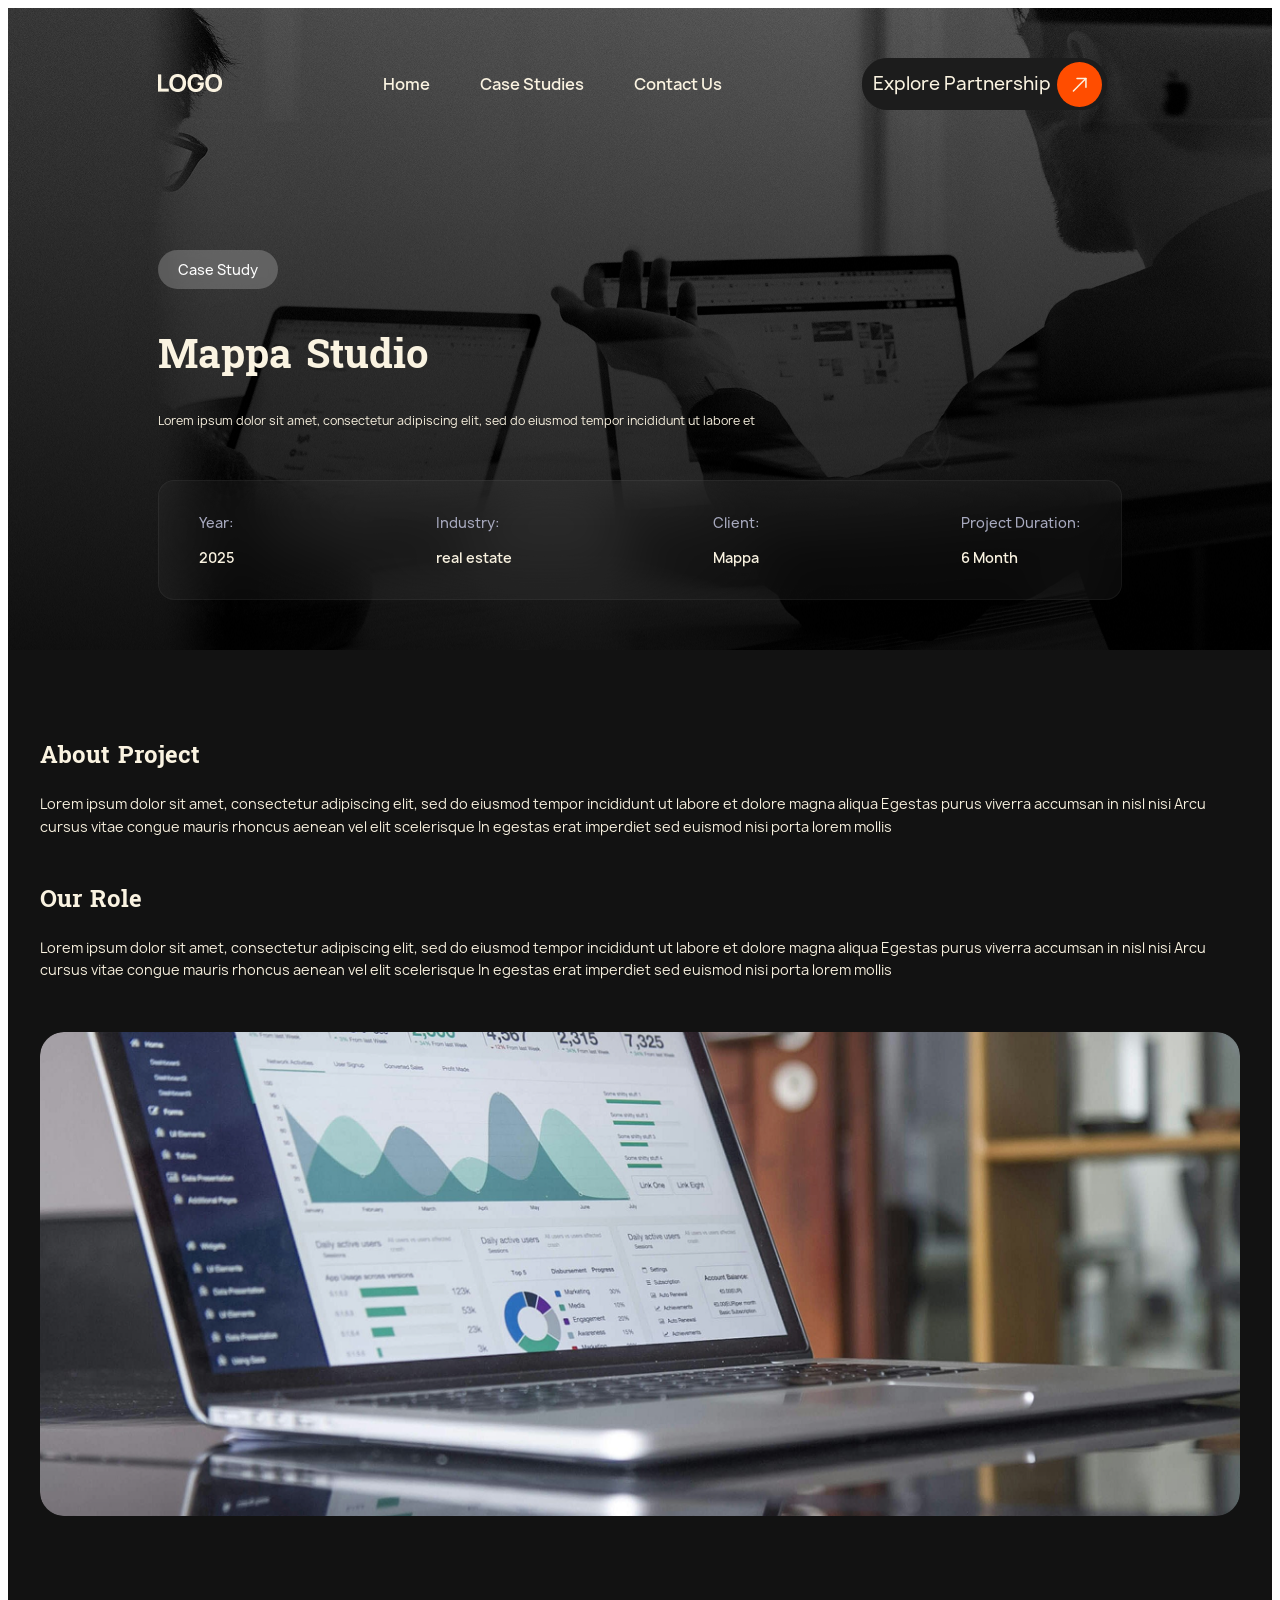
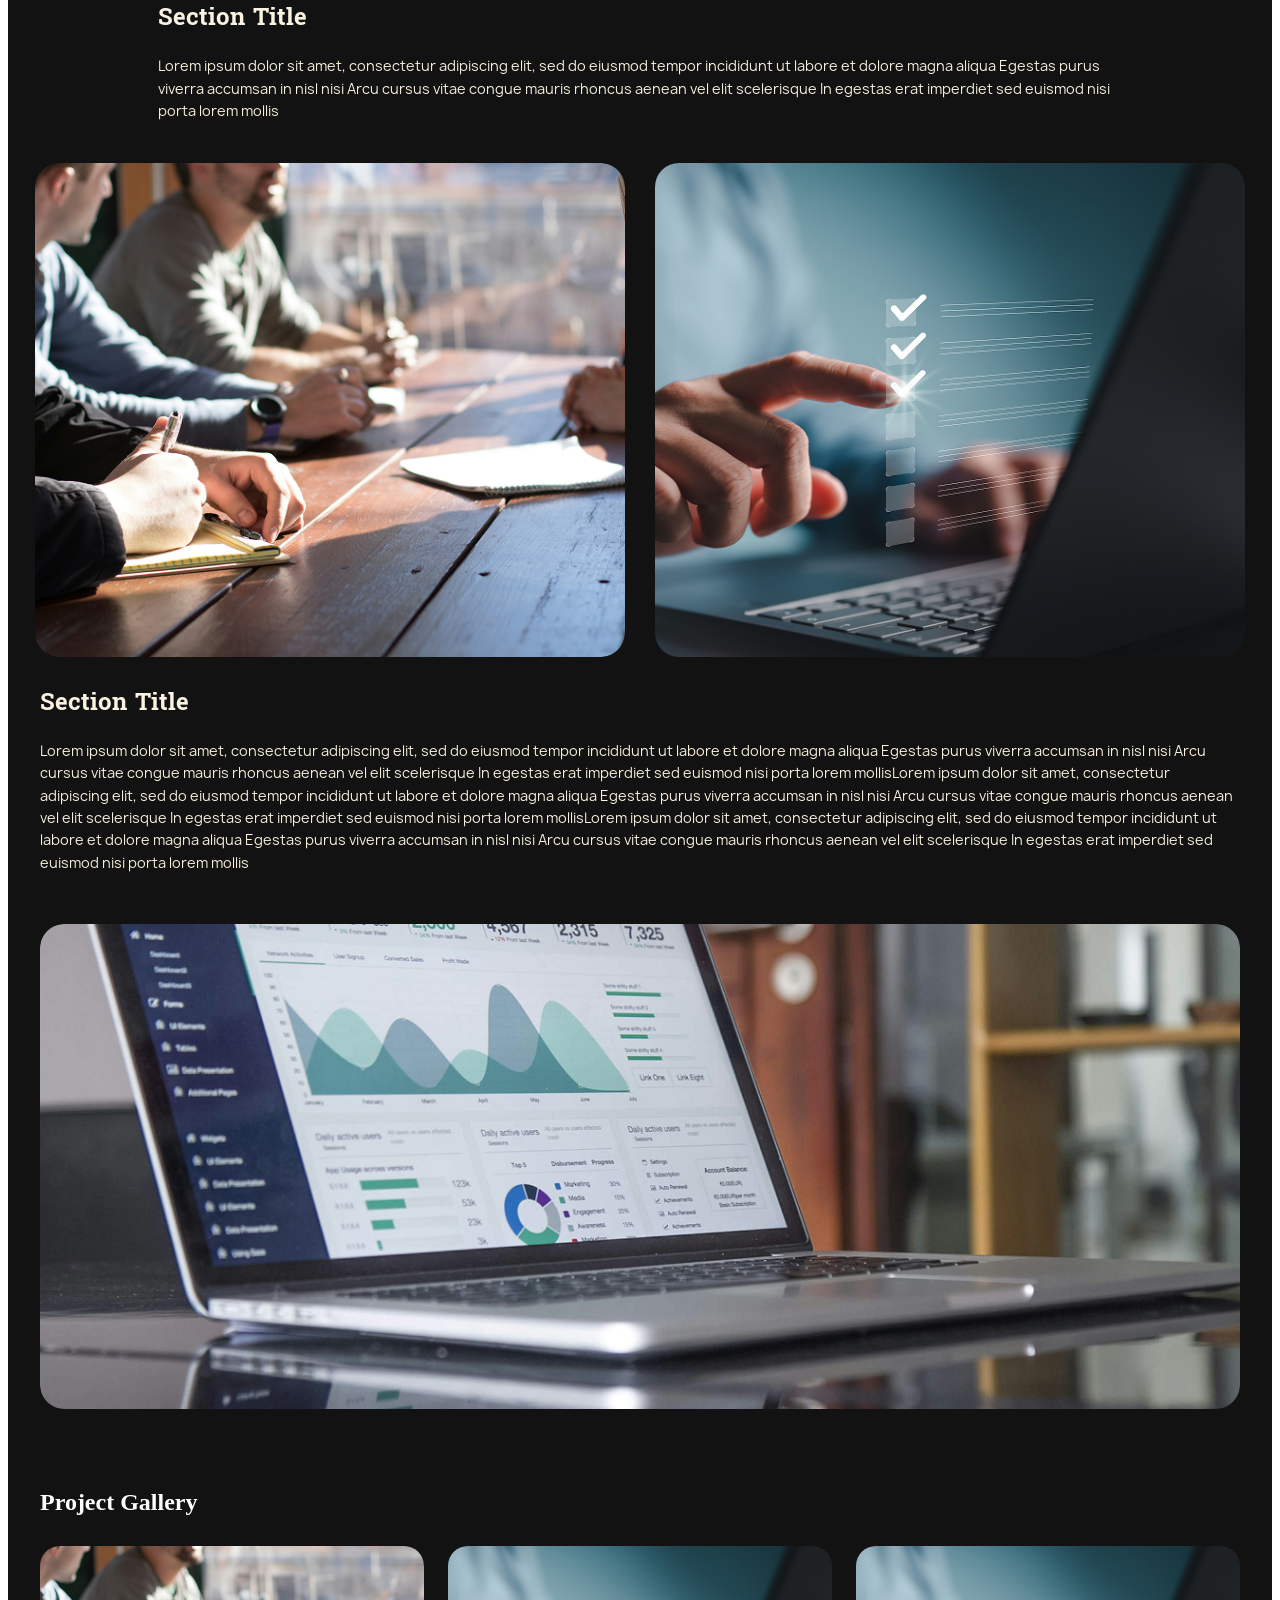
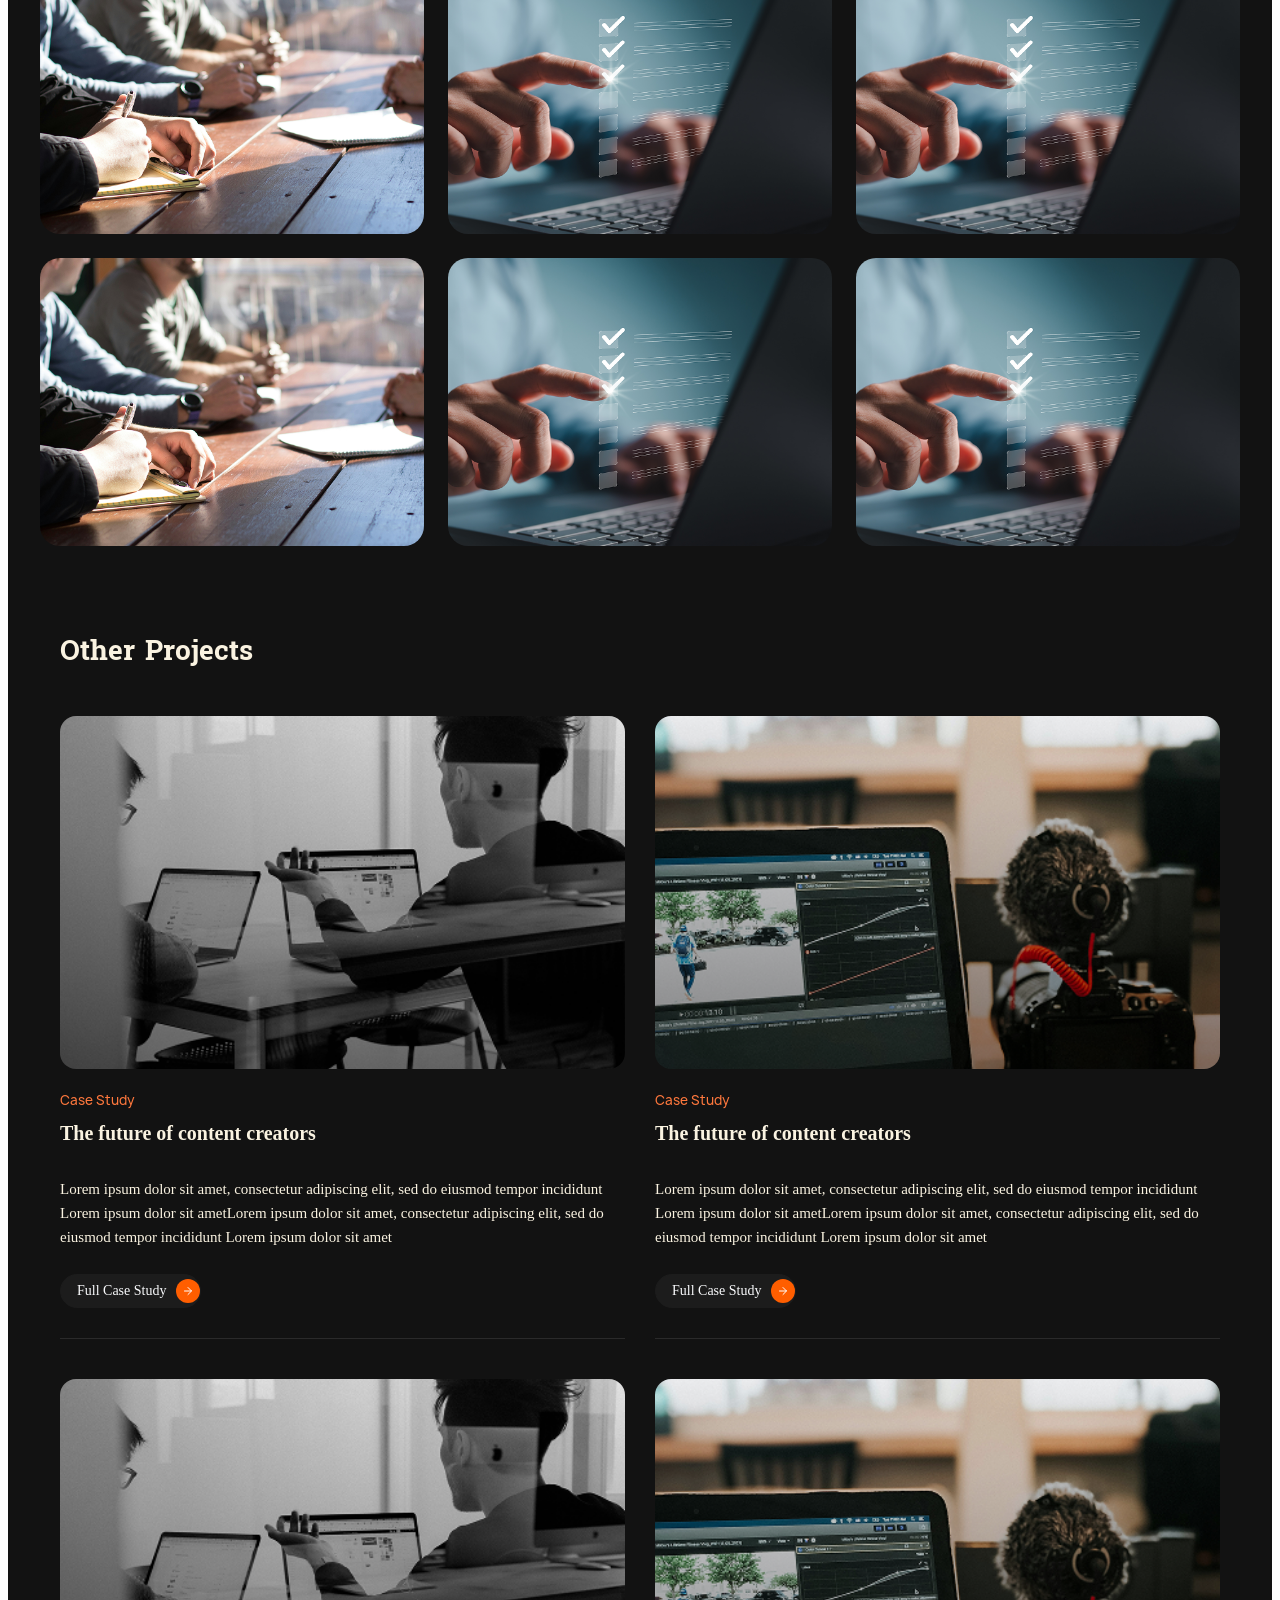
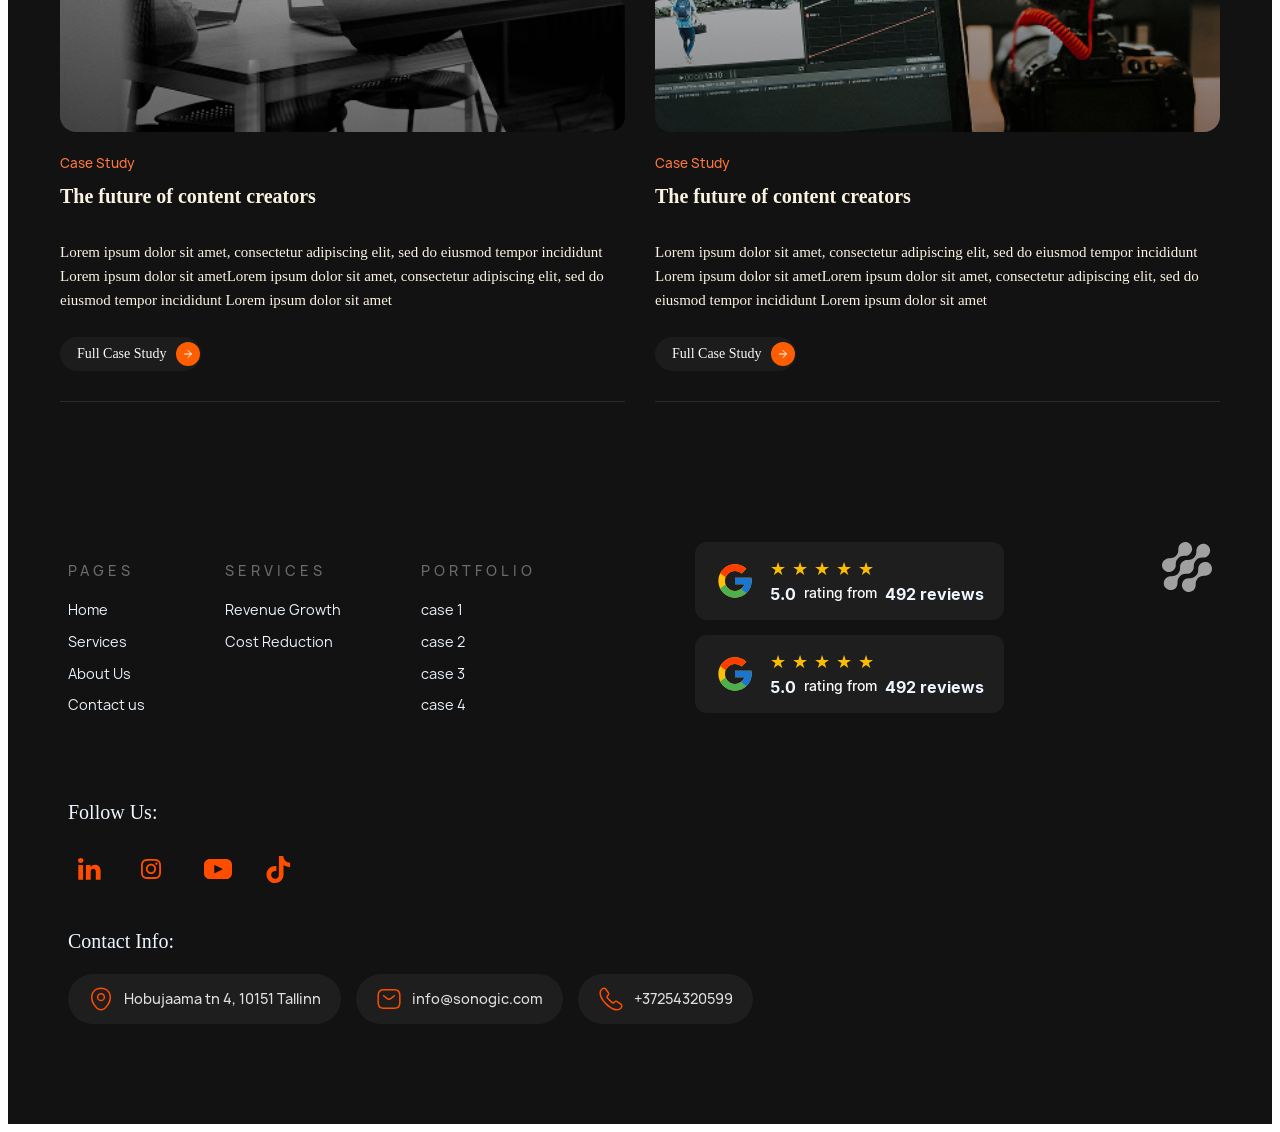
<file: Desktop/Nazemi/single-case-study.html>
<!doctype html>
<html lang="en">
    <head>
        <meta charset="UTF-8" />
        <meta name="viewport" content="width=device-width, initial-scale=1.0" />
        <title>single-case-study</title>
        <link rel="stylesheet" href="./Styles/app.css" />
        <link rel="stylesheet" href="./Styles/Responsive.css" />
        <link rel="stylesheet" href="./Styles/font.css" />
    </head>
    <body>
        <header class="header" id="header">
            <div class="header__container" id="header__container">
                <!-- Logo -->
                <div class="header__logo">
                    <a href="#" class="header__logo-link">
                        <img src="./Images/LOGO.png" alt="BrandFlow" />
                    </a>
                </div>
                <!-- Nav -->
                <nav class="nav">
                    <!-- Nav Items -->
                    <ul class="nav__items">
                        <li class="nav__item">
                            <a href="" class="nav__item-link">Home</a>
                        </li>
                        <li class="nav__items">
                            <a href="case-studies.html" class="nav__item-link"
                                >Case Studies</a
                            >
                        </li>
                        <li class="nav__items">
                            <a href="" class="nav__item-link">Contact Us</a>
                        </li>
                    </ul>
                </nav>
                <!-- Header Center-->
                <div class="header__center">
                    <!-- Header Button -->
                    <div class="header__button">
                        <a href="" class="header__button-link"
                            >Explore Partnership</a
                        >
                        <svg
                            xmlns="http://www.w3.org/2000/svg"
                            width="45"
                            height="45"
                            viewBox="0 0 45 45"
                            fill="none"
                        >
                            <circle
                                cx="22.5"
                                cy="22.5"
                                r="22.5"
                                fill="#FF4D00"
                            />
                            <path
                                d="M19.9966 16.4168L28.9385 16.4168L28.9385 25.3588"
                                stroke="#FAF3E1"
                                stroke-width="1.5"
                                stroke-miterlimit="10"
                                stroke-linecap="round"
                                stroke-linejoin="round"
                            />
                            <path
                                d="M16.417 28.9385L28.8135 16.542"
                                stroke="#FAF3E1"
                                stroke-width="1.5"
                                stroke-miterlimit="10"
                                stroke-linecap="round"
                                stroke-linejoin="round"
                            />
                        </svg>
                    </div>
                </div>
                <!-- Nav Mobile -->
                <ul class="nav__mobile" id="nav__mobile">
                    <li class="nav__mobile-item">
                        <a href="#" class="nav__mobile-link"> Home </a>
                    </li>
                    <li class="nav__mobile-item">
                        <a href="#" class="nav__mobile-link"> Case Studies </a>
                    </li>
                    <li class="nav__mobile-item">
                        <a href="#" class="nav__mobile-link"> Contact Us </a>
                    </li>
                </ul>
                <!-- Humborger Menu-->
                <button class="hamburger" id="hamburger-btn">
                    <span class="bar"></span>
                    <span class="bar"></span>
                    <span class="bar"></span>
                </button>
            </div>
            <div class="scs-hero-content">
                <a href="case-study-details.html" class="scs-badge">Case Study</a>
                <h1 class="scs-title">Mappa Studio</h1>
                <p class="scs-description">
                    Lorem ipsum dolor sit amet, consectetur adipiscing elit, sed
                    do eiusmod tempor incididunt ut labore et
                </p>

                <!-- باکس اطلاعات پروژه (شیشه‌ای) -->
                <div class="scs-info-box">
                    <div class="scs-info-item">
                        <span class="scs-info-label">Year:</span>
                        <span class="scs-info-value">2025</span>
                    </div>
                    <div class="scs-info-item">
                        <span class="scs-info-label">Industry:</span>
                        <span class="scs-info-value">real estate</span>
                    </div>
                    <div class="scs-info-item">
                        <span class="scs-info-label">Client:</span>
                        <span class="scs-info-value">Mappa</span>
                    </div>
                    <div class="scs-info-item">
                        <span class="scs-info-label">Project Duration:</span>
                        <span class="scs-info-value">6 Month</span>
                    </div>
                </div>
            </div>
        </header>
        <main class="scs-main-content">
            <section class="scs-details-section">
                <div class="scs-container">
                    <!-- بخش About Project -->
                    <div class="scs-text-block">
                        <h3 class="scs-heading">About Project</h3>
                        <p class="scs-paragraph">
                            Lorem ipsum dolor sit amet, consectetur adipiscing
                            elit, sed do eiusmod tempor incididunt ut labore et
                            dolore magna aliqua Egestas purus viverra accumsan
                            in nisl nisi Arcu cursus vitae congue mauris rhoncus
                            aenean vel elit scelerisque In egestas erat
                            imperdiet sed euismod nisi porta lorem mollis
                        </p>
                    </div>

                    <!-- بخش Our Role -->
                    <div class="scs-text-block">
                        <h3 class="scs-heading">Our Role</h3>
                        <p class="scs-paragraph">
                            Lorem ipsum dolor sit amet, consectetur adipiscing
                            elit, sed do eiusmod tempor incididunt ut labore et
                            dolore magna aliqua Egestas purus viverra accumsan
                            in nisl nisi Arcu cursus vitae congue mauris rhoncus
                            aenean vel elit scelerisque In egestas erat
                            imperdiet sed euismod nisi porta lorem mollis
                        </p>
                    </div>

                    <!-- تصویر اصلی -->
                    <div class="scs-image-wrapper">
                        <!-- آدرس عکس خود را در ویژگی src قرار دهید -->
                        <img
                            src="./Images/Rectangle 28.png"
                            alt="Project Dashboard"
                            class="scs-main-image"
                        />
                    </div>
                </div>
                <!-- بخش جدید شامل متن و دو تصویر -->
                <div class="scs-section-block">
                    <div class="scs-text-block">
                        <h3 class="scs-heading">Section Title</h3>
                        <p class="scs-paragraph">
                            Lorem ipsum dolor sit amet, consectetur adipiscing
                            elit, sed do eiusmod tempor incididunt ut labore et
                            dolore magna aliqua Egestas purus viverra accumsan
                            in nisl nisi Arcu cursus vitae congue mauris rhoncus
                            aenean vel elit scelerisque In egestas erat
                            imperdiet sed euismod nisi porta lorem mollis
                        </p>
                    </div>

                    <!-- ردیف تصاویر -->
                    <div class="scs-image-row">
                        <img
                            src="./Images/Rectangle 28 (2).png"
                            alt="Team Meeting"
                            class="scs-row-image"
                        />
                        <img
                            src="./Images/Rectangle 28 (3).png"
                            alt="Checklist Dashboard"
                            class="scs-row-image"
                        />
                    </div>
                </div>
                <div class="scs-container">
                    <!-- بخش About Project -->
                    <div class="scs-text-block">
                        <h3 class="scs-heading">Section Title</h3>
                        <p class="scs-paragraph">
                            Lorem ipsum dolor sit amet, consectetur adipiscing
                            elit, sed do eiusmod tempor incididunt ut labore et
                            dolore magna aliqua Egestas purus viverra accumsan
                            in nisl nisi Arcu cursus vitae congue mauris rhoncus
                            aenean vel elit scelerisque In egestas erat
                            imperdiet sed euismod nisi porta lorem mollisLorem
                            ipsum dolor sit amet, consectetur adipiscing elit,
                            sed do eiusmod tempor incididunt ut labore et dolore
                            magna aliqua Egestas purus viverra accumsan in nisl
                            nisi Arcu cursus vitae congue mauris rhoncus aenean
                            vel elit scelerisque In egestas erat imperdiet sed
                            euismod nisi porta lorem mollisLorem ipsum dolor sit
                            amet, consectetur adipiscing elit, sed do eiusmod
                            tempor incididunt ut labore et dolore magna aliqua
                            Egestas purus viverra accumsan in nisl nisi Arcu
                            cursus vitae congue mauris rhoncus aenean vel elit
                            scelerisque In egestas erat imperdiet sed euismod
                            nisi porta lorem mollis
                        </p>
                    </div>
                    <!-- تصویر اصلی -->
                    <div class="scs-image-wrapper">
                        <!-- آدرس عکس خود را در ویژگی src قرار دهید -->
                        <img
                            src="./Images/Rectangle 28.png"
                            alt="Project Dashboard"
                            class="scs-main-image"
                        />
                    </div>
                </div>
                <section class="scs-gallery-section">
                    <h3 class="scs-gallery-title">Project Gallery</h3>

                    <div class="scs-gallery-grid">
                        <img
                            src="./Images/Rectangle 28 (2).png"
                            alt="Project Image 1"
                            class="scs-gallery-img"
                        />
                        <img
                            src="./Images/Rectangle 28 (3).png"
                            alt="Project Image 2"
                            class="scs-gallery-img"
                        />
                        <img
                            src="./Images/Rectangle 28 (3).png"
                            alt="Project Image 3"
                            class="scs-gallery-img"
                        />
                        <img
                            src="./Images/Rectangle 28 (2).png"
                            alt="Project Image 4"
                            class="scs-gallery-img"
                        />
                        <img
                            src="./Images/Rectangle 28 (3).png"
                            alt="Project Image 5"
                            class="scs-gallery-img"
                        />
                        <img
                            src="./Images/Rectangle 28 (3).png"
                            alt="Project Image 6"
                            class="scs-gallery-img"
                        />
                    </div>
                </section>
                <section class="scs-other-projects">
                    <h2 class="scs-op-heading">Other Projects</h2>

                    <div class="scs-op-grid">
                        <!-- کارت اول -->
                        <article class="scs-op-card">
                            <img
                                src="./Images/markus-spiske-XrIfY_4cK1w-unsplash 1.png"
                                alt="Project 1"
                                class="scs-op-img"
                            />
                            <span class="scs-op-label">Case Study</span>
                            <h3 class="scs-op-title">
                                The future of content creators
                            </h3>
                            <p class="scs-op-desc">
                                Lorem ipsum dolor sit amet, consectetur
                                adipiscing elit, sed do eiusmod tempor
                                incididunt Lorem ipsum dolor sit ametLorem ipsum
                                dolor sit amet, consectetur adipiscing elit, sed
                                do eiusmod tempor incididunt Lorem ipsum dolor
                                sit amet
                            </p>
                            <a href="#" class="scs-op-link">
                                Full Case Study
                                <span class="scs-op-icon">
                                    <svg
                                        width="12"
                                        height="12"
                                        viewBox="0 0 24 24"
                                        fill="none"
                                        stroke="currentColor"
                                        stroke-width="2"
                                        stroke-linecap="round"
                                        stroke-linejoin="round"
                                    >
                                        <line
                                            x1="5"
                                            y1="12"
                                            x2="19"
                                            y2="12"
                                        ></line>
                                        <polyline
                                            points="12 5 19 12 12 19"
                                        ></polyline>
                                    </svg>
                                </span>
                            </a>
                        </article>

                        <!-- کارت دوم -->
                        <article class="scs-op-card">
                            <img
                                src="./Images/markus-spiske-XrIfY_4cK1w-unsplash 1 (1).png"
                                alt="Project 2"
                                class="scs-op-img"
                            />
                            <span class="scs-op-label">Case Study</span>
                            <h3 class="scs-op-title">
                                The future of content creators
                            </h3>
                            <p class="scs-op-desc">
                                Lorem ipsum dolor sit amet, consectetur
                                adipiscing elit, sed do eiusmod tempor
                                incididunt Lorem ipsum dolor sit ametLorem ipsum
                                dolor sit amet, consectetur adipiscing elit, sed
                                do eiusmod tempor incididunt Lorem ipsum dolor
                                sit amet
                            </p>
                            <a href="#" class="scs-op-link">
                                Full Case Study
                                <span class="scs-op-icon">
                                    <svg
                                        width="12"
                                        height="12"
                                        viewBox="0 0 24 24"
                                        fill="none"
                                        stroke="currentColor"
                                        stroke-width="2"
                                        stroke-linecap="round"
                                        stroke-linejoin="round"
                                    >
                                        <line
                                            x1="5"
                                            y1="12"
                                            x2="19"
                                            y2="12"
                                        ></line>
                                        <polyline
                                            points="12 5 19 12 12 19"
                                        ></polyline>
                                    </svg>
                                </span>
                            </a>
                        </article>

                        <!-- کارت سوم -->
                        <article class="scs-op-card">
                            <img
                                src="./Images/markus-spiske-XrIfY_4cK1w-unsplash 1.png"
                                alt="Project 3"
                                class="scs-op-img"
                            />
                            <span class="scs-op-label">Case Study</span>
                            <h3 class="scs-op-title">
                                The future of content creators
                            </h3>
                            <p class="scs-op-desc">
                                Lorem ipsum dolor sit amet, consectetur
                                adipiscing elit, sed do eiusmod tempor
                                incididunt Lorem ipsum dolor sit ametLorem ipsum
                                dolor sit amet, consectetur adipiscing elit, sed
                                do eiusmod tempor incididunt Lorem ipsum dolor
                                sit amet
                            </p>
                            <a href="#" class="scs-op-link">
                                Full Case Study
                                <span class="scs-op-icon">
                                    <svg
                                        width="12"
                                        height="12"
                                        viewBox="0 0 24 24"
                                        fill="none"
                                        stroke="currentColor"
                                        stroke-width="2"
                                        stroke-linecap="round"
                                        stroke-linejoin="round"
                                    >
                                        <line
                                            x1="5"
                                            y1="12"
                                            x2="19"
                                            y2="12"
                                        ></line>
                                        <polyline
                                            points="12 5 19 12 12 19"
                                        ></polyline>
                                    </svg>
                                </span>
                            </a>
                        </article>

                        <!-- کارت چهارم -->
                        <article class="scs-op-card">
                            <img
                                src="./Images/markus-spiske-XrIfY_4cK1w-unsplash 1 (1).png"
                                alt="Project 4"
                                class="scs-op-img"
                            />
                            <span class="scs-op-label">Case Study</span>
                            <h3 class="scs-op-title">
                                The future of content creators
                            </h3>
                            <p class="scs-op-desc">
                                Lorem ipsum dolor sit amet, consectetur
                                adipiscing elit, sed do eiusmod tempor
                                incididunt Lorem ipsum dolor sit ametLorem ipsum
                                dolor sit amet, consectetur adipiscing elit, sed
                                do eiusmod tempor incididunt Lorem ipsum dolor
                                sit amet
                            </p>
                            <a href="#" class="scs-op-link">
                                Full Case Study
                                <span class="scs-op-icon">
                                    <svg
                                        width="12"
                                        height="12"
                                        viewBox="0 0 24 24"
                                        fill="none"
                                        stroke="currentColor"
                                        stroke-width="2"
                                        stroke-linecap="round"
                                        stroke-linejoin="round"
                                    >
                                        <line
                                            x1="5"
                                            y1="12"
                                            x2="19"
                                            y2="12"
                                        ></line>
                                        <polyline
                                            points="12 5 19 12 12 19"
                                        ></polyline>
                                    </svg>
                                </span>
                            </a>
                        </article>
                    </div>
                </section>
                 <footer class="site-footer">
  <div class="footer-container">
    <div class="footer-top">
      <div class="footer-links-wrapper">
        <div class="footer-col">
          <h4 class="footer-heading">PAGES</h4>
          <ul class="footer-list">
            <li><a href="#">Home</a></li>
            <li><a href="#">Services</a></li>
            <li><a href="#">About Us</a></li>
            <li><a href="#">Contact us</a></li>
          </ul>
        </div>
        
        <div class="footer-col">
          <h4 class="footer-heading">SERVICES</h4>
          <ul class="footer-list">
            <li><a href="#">Revenue Growth</a></li>
            <li><a href="#">Cost Reduction</a></li>
          </ul>
        </div>
        
        <div class="footer-col">
          <h4 class="footer-heading">Portfolio</h4>
          <ul class="footer-list">
            <li><a href="#">case 1</a></li>
            <li><a href="#">case 2</a></li>
            <li><a href="#">case 3</a></li>
            <li><a href="#">case 4</a></li>
          </ul>
        </div>
      </div>
      <div class="footer-reviews">
        <div id="review-card">
          <div class="google-icon">
           <svg xmlns="http://www.w3.org/2000/svg" width="40" height="40" viewBox="0 0 40 40" fill="none">
<path d="M36.3422 16.7365H34.9997V16.6673H19.9997V23.334H29.4188C28.0447 27.2148 24.3522 30.0007 19.9997 30.0007C14.4772 30.0007 9.99967 25.5231 9.99967 20.0007C9.99967 14.4782 14.4772 10.0007 19.9997 10.0007C22.5488 10.0007 24.868 10.9623 26.6338 12.5332L31.348 7.81898C28.3713 5.04482 24.3897 3.33398 19.9997 3.33398C10.7955 3.33398 3.33301 10.7965 3.33301 20.0007C3.33301 29.2048 10.7955 36.6673 19.9997 36.6673C29.2038 36.6673 36.6663 29.2048 36.6663 20.0007C36.6663 18.8832 36.5513 17.7923 36.3422 16.7365Z" fill="#FFC107"/>
<path d="M5.25488 12.2422L10.7307 16.258C12.2124 12.5897 15.8007 9.99967 19.9999 9.99967C22.5491 9.99967 24.8682 10.9613 26.6341 12.5322L31.3482 7.81801C28.3716 5.04384 24.3899 3.33301 19.9999 3.33301C13.5982 3.33301 8.04655 6.94717 5.25488 12.2422Z" fill="#FF3D00"/>
<path d="M19.9996 36.6672C24.3046 36.6672 28.2163 35.0197 31.1738 32.3406L26.0154 27.9756C24.2862 29.2914 22.1726 30.0029 19.9996 30.0006C15.6646 30.0006 11.9838 27.2364 10.5971 23.3789L5.16211 27.5664C7.92044 32.9639 13.5221 36.6672 19.9996 36.6672Z" fill="#4CAF50"/>
<path d="M36.3425 16.7362H35V16.667H20V23.3337H29.4192C28.7618 25.1807 27.5778 26.7946 26.0133 27.9762L26.0158 27.9745L31.1742 32.3395C30.8092 32.6712 36.6667 28.3337 36.6667 20.0003C36.6667 18.8828 36.5517 17.792 36.3425 16.7362Z" fill="#1976D2"/>
</svg>
          </div>
          <div class="review-content">
            <div class="stars">
              <span class="star">★</span><span class="star">★</span><span class="star">★</span><span class="star">★</span><span class="star">★</span>
            </div>
            <p class="rating-text"><strong>5.0</strong> rating from <strong>492 reviews</strong></p>
          </div>
        </div>
        
        <div id="review-card">
          <div class="google-icon">
             <svg xmlns="http://www.w3.org/2000/svg" width="40" height="40" viewBox="0 0 40 40" fill="none">
<path d="M36.3422 16.7365H34.9997V16.6673H19.9997V23.334H29.4188C28.0447 27.2148 24.3522 30.0007 19.9997 30.0007C14.4772 30.0007 9.99967 25.5231 9.99967 20.0007C9.99967 14.4782 14.4772 10.0007 19.9997 10.0007C22.5488 10.0007 24.868 10.9623 26.6338 12.5332L31.348 7.81898C28.3713 5.04482 24.3897 3.33398 19.9997 3.33398C10.7955 3.33398 3.33301 10.7965 3.33301 20.0007C3.33301 29.2048 10.7955 36.6673 19.9997 36.6673C29.2038 36.6673 36.6663 29.2048 36.6663 20.0007C36.6663 18.8832 36.5513 17.7923 36.3422 16.7365Z" fill="#FFC107"/>
<path d="M5.25488 12.2422L10.7307 16.258C12.2124 12.5897 15.8007 9.99967 19.9999 9.99967C22.5491 9.99967 24.8682 10.9613 26.6341 12.5322L31.3482 7.81801C28.3716 5.04384 24.3899 3.33301 19.9999 3.33301C13.5982 3.33301 8.04655 6.94717 5.25488 12.2422Z" fill="#FF3D00"/>
<path d="M19.9996 36.6672C24.3046 36.6672 28.2163 35.0197 31.1738 32.3406L26.0154 27.9756C24.2862 29.2914 22.1726 30.0029 19.9996 30.0006C15.6646 30.0006 11.9838 27.2364 10.5971 23.3789L5.16211 27.5664C7.92044 32.9639 13.5221 36.6672 19.9996 36.6672Z" fill="#4CAF50"/>
<path d="M36.3425 16.7362H35V16.667H20V23.3337H29.4192C28.7618 25.1807 27.5778 26.7946 26.0133 27.9762L26.0158 27.9745L31.1742 32.3395C30.8092 32.6712 36.6667 28.3337 36.6667 20.0003C36.6667 18.8828 36.5517 17.792 36.3425 16.7362Z" fill="#1976D2"/>
</svg>
          </div>
          <div class="review-content">
            <div class="stars">
              <span class="star">★</span><span class="star">★</span><span class="star">★</span><span class="star">★</span><span class="star">★</span>
            </div>
            <p class="rating-text"><strong>5.0</strong> rating from <strong>492 reviews</strong></p>
          </div>
        </div>
      </div>
      <div class="footer-logo">
        <svg xmlns="http://www.w3.org/2000/svg" width="50" height="50" viewBox="0 0 50 50" fill="none">
<g opacity="0.6">
<path d="M38.2157 21.9435C37.504 22.6584 36.959 23.5213 36.6194 24.4706C36.2799 25.4198 36.1542 26.4322 36.2513 27.4355L36.2175 27.4017C36.3174 28.5827 36.1579 29.7713 35.7502 30.8844C35.3425 31.9975 34.6964 33.0083 33.857 33.8464C33.0176 34.6844 32.0051 35.3295 30.8902 35.7365C29.7754 36.1436 28.585 36.3029 27.4021 36.2032L27.4359 36.2369C26.0209 36.1054 24.5998 36.4129 23.3663 37.1173C22.1327 37.8217 21.1468 38.8888 20.543 40.1732C19.9391 41.4575 19.7468 42.8965 19.9921 44.294C20.2374 45.6916 20.9084 46.9795 21.9137 47.9823C22.919 48.9851 24.2096 49.6539 25.6096 49.8975C27.0095 50.1412 28.4507 49.9478 29.7365 49.3438C31.0223 48.7397 32.0903 47.7544 32.7947 46.5222C33.4991 45.29 33.8058 43.8709 33.6728 42.4583L33.7085 42.492C33.6086 41.311 33.7681 40.1225 34.1758 39.0094C34.5835 37.8963 35.2296 36.8855 36.069 36.0474C36.9084 35.2094 37.9209 34.5643 39.0358 34.1572C40.1506 33.7502 41.3411 33.5909 42.5239 33.6906L42.4883 33.6569C43.6441 33.7606 44.8074 33.5714 45.8705 33.1068C46.9336 32.6421 47.862 31.9171 48.5697 30.9988C49.2774 30.0805 49.7415 28.9988 49.9189 27.8537C50.0964 26.7087 49.9814 25.5375 49.5848 24.4486C49.1882 23.3598 48.5226 22.3885 47.6499 21.6248C46.7772 20.8611 45.7255 20.3297 44.5923 20.0799C43.4591 19.8301 42.281 19.8699 41.1674 20.1957C40.0537 20.5215 39.0404 21.1226 38.2214 21.9435H38.2157Z" fill="white"/>
<path d="M24.3615 31.8155L24.3259 31.7818C25.3312 31.8829 26.3465 31.7597 27.2984 31.4211C28.2502 31.0825 29.1148 30.5369 29.8295 29.8238C30.5443 29.1107 31.0914 28.248 31.4313 27.2979C31.7711 26.3478 31.8953 25.3342 31.7948 24.3304L31.8304 24.3641C31.7306 23.1832 31.8901 21.9946 32.2978 20.8815C32.7055 19.7684 33.3516 18.7576 34.191 17.9195C35.0304 17.0815 36.0429 16.4364 37.1577 16.0293C38.2726 15.6223 39.463 15.463 40.6459 15.5627L40.6102 15.529C42.0253 15.6617 43.4469 15.3553 44.6811 14.6517C45.9154 13.948 46.9022 12.8814 47.5069 11.5972C48.1117 10.3131 48.305 8.87394 48.0604 7.47608C47.8158 6.07823 47.1453 4.78974 46.1403 3.78634C45.1353 2.78294 43.8447 2.11349 42.4447 1.86931C41.0446 1.62512 39.6031 1.81809 38.3169 2.42188C37.0307 3.02568 35.9624 4.01091 35.2577 5.24319C34.5529 6.47547 34.246 7.89481 34.3789 9.30762L34.3451 9.27199C34.4453 10.4531 34.286 11.6417 33.8784 12.755C33.4709 13.8682 32.8248 14.8792 31.9853 15.7173C31.1458 16.5555 30.1332 17.2005 29.0182 17.6075C27.9032 18.0144 26.7126 18.1734 25.5297 18.0734L25.5635 18.109C24.5581 18.0079 23.5428 18.1311 22.591 18.4697C21.6392 18.8083 20.7746 19.3539 20.0598 20.067C19.3451 20.7801 18.798 21.6429 18.4581 22.5929C18.1182 23.543 17.994 24.5566 18.0946 25.5604L18.0608 25.5267C18.1603 26.7076 18.0006 27.896 17.5927 29.0089C17.1849 30.1219 16.5388 31.1326 15.6995 31.9706C14.8602 32.8086 13.8478 33.4536 12.7331 33.8608C11.6184 34.268 10.4281 34.4275 9.24532 34.3281L9.27913 34.3618C7.86407 34.2292 6.44247 34.5355 5.20822 35.2392C3.97398 35.9428 2.98718 37.0094 2.38242 38.2936C1.77766 39.5777 1.58439 41.0169 1.82896 42.4147C2.07353 43.8126 2.74405 45.1011 3.74905 46.1045C4.75405 47.1079 6.0446 47.7773 7.44468 48.0215C8.84476 48.2657 10.2862 48.0727 11.5724 47.4689C12.8586 46.8652 13.9269 45.8799 14.6317 44.6476C15.3364 43.4154 15.6433 41.996 15.5104 40.5832L15.5461 40.617C15.4462 39.436 15.6057 38.2474 16.0134 37.1343C16.4212 36.0213 17.0673 35.0104 17.9066 34.1723C18.746 33.3343 19.7585 32.6892 20.8734 32.2822C21.9883 31.8751 23.1787 31.7159 24.3615 31.8155Z" fill="white"/>
<path d="M11.775 28.0524C12.4868 27.3376 13.0318 26.4747 13.3711 25.5254C13.7103 24.576 13.8354 23.5636 13.7376 22.5604L13.7732 22.5941C13.6733 21.4128 13.8329 20.2239 14.2408 19.1105C14.6487 17.9971 15.2952 16.9861 16.135 16.148C16.9748 15.3098 17.9878 14.6648 19.1031 14.258C20.2184 13.8512 21.4093 13.6924 22.5924 13.7927L22.5568 13.759C23.9713 13.8913 25.3923 13.5847 26.626 12.8811C27.8597 12.1776 28.846 11.1112 29.4504 9.82743C30.0548 8.54368 30.2479 7.10505 30.0033 5.70773C29.7587 4.3104 29.0884 3.02239 28.0838 2.01936C27.0792 1.01633 25.7891 0.347092 24.3895 0.102918C22.99 -0.141257 21.5491 0.0515171 20.2633 0.654948C18.9775 1.25838 17.9094 2.24309 17.2047 3.4748C16.5 4.70652 16.193 6.12527 16.3255 7.53759L16.2917 7.50384C16.3915 8.68483 16.232 9.87336 15.8243 10.9865C15.4166 12.0996 14.7705 13.1104 13.9311 13.9485C13.0917 14.7865 12.0793 15.4316 10.9644 15.8387C9.84951 16.2457 8.6591 16.4049 7.47622 16.3053L7.51003 16.339C6.35423 16.2355 5.19098 16.425 4.12805 16.8899C3.06513 17.3547 2.13692 18.0799 1.42945 18.9983C0.721978 19.9166 0.258131 20.9984 0.0808913 22.1434C-0.096348 23.2884 0.0187544 24.4596 0.415533 25.5483C0.812312 26.6371 1.47793 27.6082 2.35071 28.3717C3.22348 29.1353 4.27517 29.6665 5.40833 29.9162C6.54149 30.1659 7.71944 30.126 8.83304 29.8002C9.94664 29.4744 10.9598 28.8732 11.7788 28.0524H11.775Z" fill="white"/>
</g>
</svg>
      </div>
      
    </div>
    <div class="footer-bottom">
      <div class="social-section">
        <p class="section-title">Follow Us:</p>
        <div class="social-icons">
          <a href="#" aria-label="LinkedIn">
            <svg xmlns="http://www.w3.org/2000/svg" width="43" height="42" viewBox="0 0 43 42" fill="none">
<path d="M32.6353 23.3059V31.7177H27.8177V23.9177C27.8177 21.9294 27.1294 20.6294 25.3706 20.6294C23.9941 20.6294 23.2294 21.5471 22.8471 22.3883C22.6941 22.6941 22.6941 23.153 22.6941 23.5353V31.7177H17.8765C17.8765 31.7177 17.953 18.4882 17.8765 17.1118H22.6941V19.1765C22.6941 19.1765 22.6941 19.1765 22.6941 19.253V19.1765C23.3059 18.1824 24.453 16.7294 27.053 16.7294C30.2647 16.7294 32.6353 18.7941 32.6353 23.3059ZM12.7529 10C11.0706 10 10 11.0706 10 12.5235C10 13.9 11.0706 15.0471 12.6765 15.0471C14.3588 15.0471 15.4294 13.9 15.4294 12.5235C15.4294 11.1471 14.4353 10 12.7529 10ZM10.3059 31.6412H15.1235V17.0353H10.3059V31.6412Z" fill="#FF4D00"/>
</svg>
          </a>
          <a href="#" aria-label="Instagram">
             <svg xmlns="http://www.w3.org/2000/svg" width="43" height="40" viewBox="0 0 43 40" fill="none">
<path d="M20 11.7647C22.6797 11.7647 23.0065 11.7647 24.0523 11.8301C25.0327 11.8954 25.5556 12.0261 25.8824 12.1569C26.3399 12.3529 26.6667 12.549 27.0588 12.8758C27.3856 13.2026 27.6471 13.5294 27.7778 14.0523C27.9085 14.3791 28.1046 14.902 28.1046 15.8824C28.1699 16.9281 28.1699 17.2549 28.1699 19.9346C28.1699 22.6144 28.1699 22.9412 28.1046 23.9869C28.0392 24.9673 27.9085 25.4902 27.7778 25.817C27.5817 26.2745 27.3856 26.6013 27.0588 26.9935C26.732 27.3203 26.4052 27.5817 25.8824 27.7124C25.5556 27.8431 25.0327 28.0392 24.0523 28.0392C23.0065 28.1046 22.6797 28.1699 20 28.1699C17.3203 28.1699 16.9935 28.1699 15.9477 28.1046C14.9673 28.0392 14.4444 27.9085 14.1176 27.7778C13.6601 27.5817 13.3333 27.3856 12.9412 27.0588C12.6144 26.732 12.3529 26.4052 12.2222 25.8824C12.0915 25.5556 11.8954 25.0327 11.8954 24.0523C11.8301 23.0065 11.8301 22.6797 11.8301 20C11.8301 17.3203 11.8301 16.9935 11.8954 15.9477C11.9608 14.9673 12.0915 14.4444 12.2222 14.1176C12.4183 13.6601 12.6144 13.3333 12.9412 12.9412C13.268 12.6144 13.5948 12.3529 14.1176 12.2222C14.4444 12.0915 14.9673 11.8954 15.9477 11.8954C17.0588 11.7647 17.3856 11.7647 20 11.7647ZM20 10C17.2549 10 16.9281 10 15.8824 10.0654C14.8366 10.1307 14.1176 10.2614 13.4641 10.5229C12.8105 10.7843 12.2222 11.1111 11.6993 11.6993C11.1765 12.2222 10.7843 12.8105 10.5229 13.4641C10.2614 14.1176 10.1307 14.8366 10.0654 15.8824C10 16.9281 10 17.3203 10 20C10 22.6797 10 23.0719 10.0654 24.1176C10.1307 25.1634 10.2614 25.8824 10.5229 26.5359C10.7843 27.1895 11.1111 27.7778 11.6993 28.3007C12.2222 28.8235 12.8105 29.2157 13.4641 29.4771C14.1176 29.7386 14.8366 29.8693 15.8824 29.9346C16.9281 30 17.3203 30 20 30C22.7451 30 23.0719 30 24.1176 29.9346C25.1634 29.8693 25.8824 29.7386 26.5359 29.4771C27.1895 29.2157 27.7778 28.8889 28.3007 28.3007C28.8235 27.7778 29.2157 27.1895 29.4771 26.5359C29.7386 25.8824 29.8693 25.1634 29.9346 24.1176C30 23.0719 30 22.6797 30 20C30 17.3203 30 16.9281 29.9346 15.8824C29.8693 14.8366 29.7386 14.1176 29.4771 13.4641C29.2157 12.8105 28.8889 12.2222 28.3007 11.6993C27.7778 11.1765 27.1895 10.7843 26.5359 10.5229C25.8824 10.2614 25.1634 10.1307 24.1176 10.0654C23.0719 10 22.7451 10 20 10Z" fill="#FF4D00"/>
<path d="M19.9999 14.8369C17.1894 14.8369 14.9019 17.1245 14.9019 19.935C14.9019 22.7454 17.1894 25.033 19.9999 25.033C22.8104 25.033 25.0979 22.7454 25.0979 19.935C25.0979 17.1245 22.8757 14.8369 19.9999 14.8369ZM19.9999 23.2683C18.1698 23.2683 16.6666 21.765 16.6666 19.935C16.6666 18.1049 18.1698 16.6016 19.9999 16.6016C21.83 16.6016 23.3332 18.1049 23.3332 19.935C23.3332 21.765 21.83 23.2683 19.9999 23.2683Z" fill="#FF4D00"/>
<path d="M26.536 14.6404C26.536 15.294 26.0132 15.8169 25.3596 15.8169C24.706 15.8169 24.1831 15.294 24.1831 14.6404C24.1831 13.9868 24.706 13.464 25.3596 13.464C26.0132 13.3986 26.536 13.9868 26.536 14.6404Z" fill="#FF4D00"/>
</svg>
          </a>
          <a href="#" aria-label="YouTube">
            <svg xmlns="http://www.w3.org/2000/svg" width="43" height="40" viewBox="0 0 43 40" fill="none">
<path d="M32.1955 10H15.8022C12.5787 10 10 12.6046 10 15.8605V24.1395C10 27.3953 12.5787 30 15.8022 30H32.1955C35.419 30 37.9977 27.3953 37.9977 24.1395V15.8605C38.0898 12.6977 35.419 10 32.1955 10ZM28.3274 20.4186L20.6833 24.1395C20.4991 24.2326 20.2228 24.0465 20.2228 23.8605V16.2326C20.2228 16.0465 20.4991 15.8605 20.6833 15.9535L28.3274 19.8605C28.5116 19.9535 28.5116 20.3256 28.3274 20.4186Z" fill="#FF4D00"/>
</svg>
          <a href="#" aria-label="TikTok">
            <svg xmlns="http://www.w3.org/2000/svg" width="43" height="49" viewBox="0 0 43 49" fill="none">
<path d="M21.912 10.9328C23.3956 10.9102 24.8682 10.9219 26.34 10.9102C26.3889 12.7508 27.1357 14.4074 28.3237 15.6344L28.3219 15.6326C29.6007 16.7845 31.2645 17.5312 33.0988 17.6581L33.1242 17.6599V22.2238C31.3914 22.1803 29.762 21.7806 28.2929 21.0937L28.3672 21.1245C27.6567 20.7828 27.0559 20.4321 26.485 20.0406L26.5321 20.0714C26.5212 23.3783 26.543 26.6853 26.5094 29.9804C26.4161 31.6597 25.8578 33.1912 24.9625 34.4699L24.9806 34.4418C23.4835 36.586 21.0583 37.9934 18.3006 38.0768H18.2879C18.1765 38.0823 18.0451 38.085 17.9127 38.085C16.3449 38.085 14.8795 37.6482 13.6307 36.8896L13.667 36.9105C11.3941 35.5429 9.82628 33.203 9.53628 30.4815L9.53265 30.4444C9.50999 29.878 9.49912 29.3116 9.52178 28.7569C9.96584 24.426 13.5945 21.0756 18.0052 21.0756C18.5009 21.0756 18.9867 21.1182 19.4588 21.1988L19.4081 21.1916C19.4307 22.8672 19.3627 24.5438 19.3627 26.2194C18.9794 26.0808 18.5372 26.0001 18.0759 26.0001C16.383 26.0001 14.943 27.0822 14.4101 28.5929L14.4019 28.6201C14.2814 29.0071 14.2116 29.452 14.2116 29.9124C14.2116 30.0991 14.2234 30.284 14.2452 30.4652L14.2433 30.4435C14.5442 32.2977 16.1338 33.6969 18.0505 33.6969C18.1058 33.6969 18.1602 33.696 18.2145 33.6933H18.2064C19.5322 33.6534 20.6832 32.9402 21.3338 31.8862L21.3429 31.8699C21.5849 31.5328 21.7507 31.125 21.806 30.6818L21.8069 30.6691C21.9202 28.6418 21.8749 26.6263 21.8857 24.5991C21.8966 20.0352 21.8749 15.4822 21.9084 10.9301L21.912 10.9328Z" fill="#FF4D00"/>
</svg>
          </a>
        </div>
      </div>
      <div class="contact-section">
        <p class="section-title">Contact Info:</p>
        <div class="contact-pills">
          
          <div class="contact-pill">
           <svg width="26" height="26" viewBox="0 0 26 26" fill="none" xmlns="http://www.w3.org/2000/svg">
<path d="M13.0001 14.5491C14.8668 14.5491 16.3801 13.0358 16.3801 11.1691C16.3801 9.30234 14.8668 7.78906 13.0001 7.78906C11.1334 7.78906 9.62012 9.30234 9.62012 11.1691C9.62012 13.0358 11.1334 14.5491 13.0001 14.5491Z" stroke="#FF4D00" stroke-width="1.5"/>
<path d="M3.92168 9.19783C6.05584 -0.183839 19.955 -0.173005 22.0783 9.20866C23.3242 14.712 19.9008 19.3703 16.9 22.252C14.7225 24.3537 11.2775 24.3537 9.08918 22.252C6.09918 19.3703 2.67584 14.7012 3.92168 9.19783Z" stroke="#FF4D00" stroke-width="1.5"/>
</svg>

            <span>Hobujaama tn 4, 10151 Tallinn</span>
          </div>
          
          <div class="contact-pill">
            <svg width="26" height="26" viewBox="0 0 26 26" fill="none" xmlns="http://www.w3.org/2000/svg">
<path d="M18.4167 22.2087H7.58341C4.33341 22.2087 2.16675 20.5837 2.16675 16.792V9.20866C2.16675 5.41699 4.33341 3.79199 7.58341 3.79199H18.4167C21.6667 3.79199 23.8334 5.41699 23.8334 9.20866V16.792C23.8334 20.5837 21.6667 22.2087 18.4167 22.2087Z" stroke="#FF4D00" stroke-width="1.5" stroke-miterlimit="10" stroke-linecap="round" stroke-linejoin="round"/>
<path d="M18.4166 9.75L15.0257 12.4583C13.9099 13.3467 12.0791 13.3467 10.9632 12.4583L7.58325 9.75" stroke="#FF4D00" stroke-width="1.5" stroke-miterlimit="10" stroke-linecap="round" stroke-linejoin="round"/>
</svg>

            <span>info@sonogic.com</span>
          </div>
          
          <div class="contact-pill">
           <svg width="26" height="26" viewBox="0 0 26 26" fill="none" xmlns="http://www.w3.org/2000/svg">
<path d="M23.8009 19.8578C23.8009 20.2478 23.7142 20.6487 23.5301 21.0387C23.3459 21.4287 23.1076 21.797 22.7934 22.1437C22.2626 22.7287 21.6776 23.1512 21.0167 23.422C20.3667 23.6928 19.6626 23.8337 18.9042 23.8337C17.7992 23.8337 16.6184 23.5737 15.3726 23.0428C14.1267 22.512 12.8809 21.797 11.6459 20.8978C10.4001 19.9878 9.21925 18.9803 8.09258 17.8645C6.97675 16.7378 5.96925 15.557 5.07008 14.322C4.18175 13.087 3.46675 11.852 2.94675 10.6278C2.42675 9.39283 2.16675 8.21199 2.16675 7.08533C2.16675 6.34866 2.29675 5.64449 2.55675 4.99449C2.81675 4.33366 3.22841 3.72699 3.80258 3.18533C4.49591 2.50283 5.25425 2.16699 6.05592 2.16699C6.35925 2.16699 6.66258 2.23199 6.93341 2.36199C7.21508 2.49199 7.46425 2.68699 7.65925 2.96866L10.1726 6.51116C10.3676 6.78199 10.5084 7.03116 10.6059 7.26949C10.7034 7.49699 10.7576 7.72449 10.7576 7.93033C10.7576 8.19033 10.6817 8.45032 10.5301 8.69949C10.3892 8.94866 10.1834 9.20866 9.92341 9.46866L9.10008 10.3245C8.98091 10.4437 8.92675 10.5845 8.92675 10.7578C8.92675 10.8445 8.93758 10.9203 8.95925 11.007C8.99175 11.0937 9.02425 11.1587 9.04592 11.2237C9.24092 11.5812 9.57675 12.047 10.0534 12.6103C10.5409 13.1737 11.0609 13.7478 11.6242 14.322C12.2092 14.8962 12.7726 15.427 13.3467 15.9145C13.9101 16.3912 14.3759 16.7162 14.7442 16.9112C14.7984 16.9328 14.8634 16.9653 14.9392 16.9978C15.0259 17.0303 15.1126 17.0412 15.2101 17.0412C15.3942 17.0412 15.5351 16.9762 15.6542 16.857L16.4776 16.0445C16.7484 15.7737 17.0084 15.5678 17.2576 15.4378C17.5067 15.2862 17.7559 15.2103 18.0267 15.2103C18.2326 15.2103 18.4492 15.2537 18.6876 15.3512C18.9259 15.4487 19.1751 15.5895 19.4459 15.7737L23.0317 18.3195C23.3134 18.5145 23.5084 18.742 23.6276 19.0128C23.7359 19.2837 23.8009 19.5545 23.8009 19.8578Z" stroke="#FF4D00" stroke-width="1.5" stroke-miterlimit="10"/>
</svg>

            <span>+37254320599</span>
          </div>

        </div>
      </div>
      
    </div>
  </div>
</footer>
            </section>
        </main>

        <script src="./Js/main.js"></script>
    </body>
</html>
</file>
<file: Desktop/Nazemi/Styles/app.css>
:root{
    --primary:#121212;
    --secondary:#FF783D;
    --lightText:#FAF3E1;
}


html{
    box-sizing: border-box;
}

body{
    font-size: 62.5%;
}

*,*::before, *::after{
    box-sizing: inherit;
    font-family: "Space Grotesk";
}

.header__container{
    padding: 50px 150px;
    display: flex;
    justify-content: space-between;
    align-items: center;
    background-color: var(--primary);
}

/*  Reset Style  */

a{
    text-decoration: none;
    font-family: "Space Grotesk";
}

ul{
    list-style: none;
}

/*  Nav  */


/*  nav__items  */

#faint-dark-grid {
    background-color: var(--primary); 
    background-image: 
        linear-gradient(to right, rgba(255, 255, 255, 0.03) 1px, transparent 1px),
        linear-gradient(to bottom, rgba(255, 255, 255, 0.03) 1px, transparent 1px);
        
    background-size: 40px 40px; 
    
    background-position: top left;
}

.nav__items{
    display: flex;
    align-items: center;
    justify-content: center;
    gap: 50px;
}

.nav__item-link{
    color: var(--lightText);
    font-family: "Manrope";
    font-size: 16px;
}

/*  Nav Link  */

.nav__link-active{
    color: var(--secondary);
    transition: all 0.3s ease;
}

.nav__item-link:not(.nav__link-active):hover{
    color: var(--secondary);
    transition: all 0.3s ease;
}

.nav:hover .nav__link-active{
    color: white;
    transition: all 0.3s ease;
}

.nav__link-active:hover {
    color: var(--secondary) !important;
    transition: all 0.3s ease;
}

#csp-active{
   color: var(--secondary) !important;
}



/*  Header Button  */

.header__center{
    display: flex;
    align-items: center;
    justify-content: center;
}

.header__button{
    display: flex;
    justify-content: center;
    align-items: center;
    width:280px;
}

.header__button svg{
    margin-left: -50px;
    z-index: 0;
}

.header__button-link{
    color: var(--lightText);
    font-family: "Manrope-Medium";
    font-size: 18px;
    line-height: 30px;
    border: 1px solid #1C1C1C;
    background-color: #1C1C1C;
    backdrop-filter: blur(7px);
    padding: 10px;
    border-radius: 25px;
    width: 245px;
}

/*  Nav Mobile  */

.nav__mobile{
    border: 1px solid var(--secondary);
    background-color: var(--secondary);
    top: 0;
    left: 0;
    bottom: 0;
    position: fixed;
    right: -280px;
    width: 150px;
    height: 100%;
    z-index: 1;
    display: flex;
    align-items: center;
    flex-direction: column;
    margin-left: -150px;
    margin-top: 8px;
}

.nav__mobile-item{
    display: flex;
    flex-direction: column;
    align-items: center;
    margin-top: 40px;
    margin-right: 30px;
}

.nav__mobile-link{
    color: white;
    font-size: 12px;
}


/*  Hamburger Menu  */

.hamburger{
    display: none;
    flex-direction: column;
    justify-content: space-between;
    width: 25px; 
    height: 20px; 
    background-color: transparent; 
    border: none;
    cursor: pointer;
    padding: 0;
    z-index: 10;
}

.hamburger .bar{
    display: block;
    height: 3px; 
    width: 100%; 
    background-color: #EEF6FF;
    border-radius: 1px;
    transition: all 0.3s ease-in-out;
}

.hamburger.active .bar:nth-child(1) {
    transform: translateY(10px) rotate(45deg);
}

.hamburger.active .bar:nth-child(2) {
    opacity: 0;
}

.hamburger.active .bar:nth-child(3) {
    transform: translateY(-7px) rotate(-45deg);
}

.nav__mobile.active {
    margin-left: 0px;
    transition: all 0.3s ease-in-out;

}

/*  Hero  */

.hero {
  display: flex;
  justify-content: space-between; 
  align-items: center;
  padding: 60px 60px;
  background-color: var(--primary);
}

.hero__text-title{
    color: var(--lightText);
    font-size: 64px;
    line-height: 75px;
    font-family: "Suwannaphum";
}

.highlight{
    color: var(--secondary);
    font-size: 64px;
    line-height: 75px;
    font-family: "Allura";
}

.hero__text-detailes{
    line-height: 30px;
    color: var(--lightText);
    font-size: 18px;
    font-family: "Manrope-Medium";
}

/*  Brands  */

.logo-bar-section {
  background-color: var(--primary);
  padding: 40px 0;
  width: 100%;
  overflow: hidden;
}


.logo-container {
  display: flex;
  align-items: center;
  justify-content: space-between;
  gap: 30px;
  max-width: 100%;
  margin: 0 auto;
  padding: 0 20px;
  overflow-x: auto;
  scrollbar-width: none;
}

.logo-container::-webkit-scrollbar {
  display: none;
}


.logo-item {
  display: flex;
  align-items: center;
  justify-content: center;
  flex-shrink: 0;
  opacity: 0.7;
  transition: opacity 0.3s ease;
}

.logo-item:hover img {
  filter: grayscale(0%); 
  transform: scale(1.1);
}


.logo-item img {
  max-height: 40px; 
  width: auto;
  object-fit: contain;
   filter: grayscale(100%); 
  transition: filter 0.3s ease, transform 0.3s ease; 
}

.testimonials-section {
  background-color: var(--primary); 
  color: #ffffff;
  padding: 60px 20px;
  font-family: sans-serif;
  overflow: hidden;
}

.testimonials-header {
  text-align: center;
  margin-bottom: 50px;
  position: relative;
}

.watermark {
  font-family: "Allura"; 
  font-size: 64px;
  color: rgba(255, 100, 50, 0.3);
  position: absolute;
  top: -25px;
  left: 50%;
  transform: translateX(-50%);
  pointer-events: none;
}

/*  testimonials  */


.testimonials-header h2 {
  font-size: 40px;
  margin: 0 0 15px 0;
  position: relative;
  z-index: 1;
  display: flex;
  justify-content: center;
  align-items: center;
  font-family: "Suwannaphum-Bold";
}

.testimonials-header p {
  color: #cccccc;
  margin: 0 auto;
  line-height: 35px;
  font-size: 20px;
  font-family: "Manrope";
margin-top: -25px;
}


.testimonials-container {
  display: flex;
  gap: 20px;
  padding-left: 35px;
  overflow-x: auto; 
  padding-bottom: 20px; 
  scrollbar-width: none; 
  -ms-overflow-style: none;
}

.testimonials-container::-webkit-scrollbar {
  display: none; 
}


.testimonial-card {
  background-color: #1e1e1e;
  border-radius: 16px;
  padding: 30px;
  flex-shrink: 0;
  box-sizing: border-box;
}

.review-card {
  flex: 0 0 545px;
  min-width: 545px;
  border-radius: 16px; 
  border: none;
}

#card2::before{
  content: "";
  position: absolute;
  inset: 0;
  border-radius: inherit;
  padding: 1px;
  
  background: linear-gradient(
    135deg, 
    #FFFAFA 0%,      
    #000000 30%,     
    #000000 65%,     
    #FFFAFA 100%     
  );
  
  -webkit-mask: linear-gradient(#fff 0 0) content-box, linear-gradient(#fff 0 0);
  -webkit-mask-composite: xor;
  mask-composite: exclude;
  pointer-events: none;
}

.review-card:nth-child(2)::before,
.review-card:nth-child(3)::before {
  content: "";
  position: absolute;
  inset: 0;
  border-radius: inherit;
  padding: 1px;
  
  background: linear-gradient(
    135deg, 
    #FFFAFA 0%,      
    #000000 30%,     
    #000000 65%,     
    #FFFAFA 100%     
  );
  
  -webkit-mask: linear-gradient(#fff 0 0) content-box, linear-gradient(#fff 0 0);
  -webkit-mask-composite: xor;
  mask-composite: exclude;
  pointer-events: none;
}

.review-card.active {
  position: relative;
}

.reviews-wrapper {
  display: contents; 
}

.summary-card {
  display: flex;
  flex-direction: column;
  align-items: center;
  justify-content: center;
  text-align: center;
  flex: 0 0 340px;  
  min-width: 340px;
}

.google-logo-main {
  width: 40px;
}

.stars {
  color: #FFC107; 
  font-size: 1.5rem;
  letter-spacing: 2px;
}

.main-stars {
  font-size: 2rem;
}

.rating-text {
  color: var(--lightText);
  font-family: "Inter";
  margin: 0;
  font-size: 16px;
  font-weight: 500px;
}

.rating-text strong {
  color: #EED79B;
  font-family: "Inter-Bold";
}

.review-header {
  display: flex;
  justify-content: space-between;
  align-items: flex-start;
  margin-bottom: 15px;
}

.user-info {
  display: flex;
  align-items: center;
  gap: 15px;
}

.avatar {
  width: 40px;
  height: 40px;
  background-color: #333;
  border-radius: 50%;
}

.user-details{
    margin-left: -8px;
}

.user-details h3 {
  margin: 0 0 5px 0;
  font-size: 16px;
  font-family: "Inter-SemiBold";
}

.user-details .date {
  color: rgba(253, 250, 242, 0.28);
  font-size: 16px;
  font-family: "Inter-Regular";
}

.google-icon-small {
  width: 24px;
}

.review-text {
  color: var(--lightText);
  line-height: 20px;
  font-size: 16px;
  margin: 0;
  font-family: "Inter-Regular";
}

/*  Slider  */

.recent-content-section {
  padding: 80px 20px;
  overflow: hidden;
  display: flex;
  flex-direction: column;
  align-items: center;
  background-color: var(--primary);
      margin-top: -50px;
}

/* Header Styles */
.section-header {
  text-align: center;
  margin-bottom: 100px;
  color: var(--lightText);
}

.section-header h2 {
  color: var();
  font-size: 24px;
  line-height: 36px;
  margin: 0 0 0 0;
  display: flex;
  align-items: center;
  justify-content: center;
  gap: 8px;
}

.arrow-icon {
  font-weight: bold;
  color: var(--secondary);
}

.section-header p {
  margin: 0;
  font-size: 20px;
  line-height: 35px;
}

/* Slider Styles */
.slider-container {
  width: 100%;
  max-width: 1400px;
  display: flex;
  align-items: center;
  justify-content: center;
  position: relative;
}

.slider-track {
  display: flex;
  align-items: center;
  justify-content: center;
  width: 100%;
}

.slide {
  width: 430px;
    height: 570px;
  border-radius: 20px;
  overflow: hidden;
  position: relative;
  transition: all 0.5s ease-in-out;
  margin: 0 -30px; 
  z-index: 1;
  opacity: 0.5;
  filter: brightness(0.4);
  box-shadow: 0 10px 30px rgba(0,0,0,0.5);
  cursor: pointer;
}

.slide img {
  width: 100%;
  height: 100%;
  object-fit: cover;
  border-radius: 20px;
  filter: brightness(1.2); 
  transition: filter 0.4s ease;
}


.slide.active {
  transform: scale(1.15); 
  z-index: 2;
  opacity: 1;
  filter: brightness(1);
  width: 440px;
    height: 650px;
}

.slide.active img{
  filter: brightness(1);
}


.play-btn {
  position: absolute;
  top: 50%;
  left: 50%;
  transform: translate(-50%, -50%);
  width: 60px;
  height: 60px;
  background: rgba(255, 255, 255, 0.2);
  backdrop-filter: blur(4px);
  border-radius: 50%;
  display: flex;
  align-items: center;
  justify-content: center;
  opacity: 0;
  transition: opacity 0.3s ease;
}

.slide.active .play-btn {
  opacity: 1;
}

.play-icon {
  width: 0;
  height: 0;
  border-top: 10px solid transparent;
  border-bottom: 10px solid transparent;
  border-left: 16px solid var(--accent-color);
  margin-left: 4px;
}


.slider-controls {
  display: flex;
  align-items: center;
  gap: 20px;
      margin-top: 70px;
}

.nav-btn {
  background: none;
  border: none;
  cursor: pointer;
  display: flex;
  align-items: center;
  justify-content: center;
  padding: 10px;
  transition: color 0.3s;
}

.nav-btn:hover {
  
}



.progress-indicator {
  position: absolute;
  left: 33%; 
  top: 0;
  width: 33%;
  height: 100%;
  background-color: var(--secondary);
  transition: left 0.3s ease;
}
.progress-bar {
  display: flex;
  gap: 10px;
}

.progress-line {
  width: 35px;
  height: 4px;
  background-color: #444; 
  border-radius: 4px;
  transition: background-color 0.3s ease;
}

.progress-line.active {
  background-color: var(--secondary); 
}


.user{
  background-color: var(--primary);
}

.user-person{
      display: flex;
    justify-content: center;
    align-items: center;
  gap: 15px; 
      margin-top: -40px;

}

.user__person-details{
  margin-left: -5px;
  color: #fff;
}

.user__person-details h3{
  margin-bottom: 4px;
   font-family: "Manrope-Regular";
font-weight: 400;
}

.date__person{
  color: #595959;
   font-family: "Manrope-Regular";
font-weight: 400;
}

.user__title{
  justify-content: center;
  align-items: center;
  flex-direction: column;
  display: flex;
  margin-top: 8px;
}

.user__title h2{
  font-size: 24px;
  line-height: 36px;
  color: var(--lightText);
  font-family: "Suwannaphum-Bold";
}

.user__title p{
  font-size: 18px;
  line-height: 30px;
  color: var(--lightText);
  font-family: "Manrope-Medium";
  margin-top: -20px;
}

/*  Carts  */

.carts{
  background-color: var(--primary);
  padding-top: 40px;

}

#name-cart{
  font-family: "Suwannaphum";
  font-size: 18px;
  color: var(--lightText);
}

#p-cart{
  font-family: "Manrope-Regular";
  font-size: 10px;
}

#carts{

}

/*  Profile Comparison  */


.profile-comparison-section {
  padding: 60px 20px;
  background-color: #111;
  color: #fff;
  overflow: hidden;
  background-color: var(--primary);
  margin-top: -100px;
}

.comparison-slider-container {
  max-width: 1400px;
  margin: 0 auto;
  overflow-x: auto;
  scroll-behavior: smooth;
  scrollbar-width: none; 
  -ms-overflow-style: none;
}

.comparison-slider-container::-webkit-scrollbar {
  display: none;
}

.comparison-track {
  display: flex;
  gap: 80px;
  padding-bottom: 20px;
}

.comparison-slide {
  flex: 0 0 calc(33.333% - 20px);
  min-width: 430px;
  display: flex;
  flex-direction: column;
}

.comparison-header {
  position: relative;
      margin-bottom: -20px;
  padding-left: 10px;
}



.comparison-header h3 {
  font-size: 18px;
  font-weight: 500;
  position: relative;
  z-index: 1;
  font-family: "Manrope-Medium";
  line-height: 30px;
    color: var(--lightText);
}

.profile-card {
  background-color: #222;
  border-radius: 20px;
  padding: 25px 45px;
  display: flex;
  flex-direction: column;
  gap: 20px;
}

.card-top {
  display: flex;
  align-items: center;
  gap: 100px;
}

.profile-img {
  width: 80px;
  height: 80px;
  border-radius: 50%;
  object-fit: cover;
  border: 2px solid #333;
}

.profile-stats {
  flex: 1;
}

.profile-name {
  font-size: 16px;
  font-weight: 600;
  margin-bottom: 10px;
}

.stats-row {
  display: flex;
  gap: 15px;
}

.stat-item {
  display: flex;
  flex-direction: column;
  font-size: 0.8rem;
  color: #aaa;
}

.stat-item strong {
  color: #fff;
  font-size: 1rem;
}

.card-bottom {
  display: flex;
  flex-direction: column;
}

.card-bottom p{
  
}

.real-name{
  font-family: "Manrope-Regular";
  font-weight: 400;
  color: #595959;
}

.job-title {
  display: flex;
  flex-direction: column;
  font-size: 0.9rem;
}

.light-text {
  color: #888;
  margin-bottom: 5px;
}

.username {
  display: flex;
  align-items: center;
  gap: 5px;
  font-size: 0.9rem;
  color: #ddd;
}

.connection-arrow {
  display: flex;
  justify-content: center;
  align-items: center;
  height: 80px; 
  position: relative;
}


.comparison-controls {
  display: flex;
  align-items: center;
  justify-content: center;
  gap: 30px;
  margin-top: 40px;
}

.comp-nav-btn {
  background: none;
  border: none;
  color: #888;
  font-size: 1.5rem;
  cursor: pointer;
  transition: color 0.3s;
}

.comp-nav-btn:hover {
  color: #fff;
}

.comp-progress-bar {
  display: flex;
  gap: 5px;
}

.comp-progress-line {
  width: 40px;
  height: 3px;
  background-color: #333;
  border-radius: 2px;
  transition: background-color 0.3s ease;
}

.comp-progress-line.active {
  background-color: #ff5722; 
}

.watermark__cart-before{
  font-family: "Allura";
    font-size: 40px;
    color: rgba(255, 100, 50, 0.3);
    position: absolute;
    top: -20px;
    pointer-events: none;
    line-height: 85px;
    left: 2px;
}

.profession{
  font-size: 11px;
  margin-top: -10px;
}

.username{
  font-size: 12px;
  color: #fff;
}

.connection-arrow{
  margin-top: -35px;
}

.watermark__cart-after{
  font-family: "Allura";
    font-size: 40px;
    color: rgba(255, 100, 50, 0.3);
    position: absolute;
    top: -20px;
    pointer-events: none;
    line-height: 85px;
    left: 2px;
}


.services-section {
    background-color: #F4E5BE;
    margin: 0 auto;
        margin-top: -35px;
        padding-bottom: 100px;
}

/* Header Styles */
.services-header {
    text-align: center;
    color: #222;
    margin-bottom: 40px;
        padding-top: 70px;
}

.services-subtitle {
    font-family: "Allura";
    font-size: 64px;
    position: absolute;
    left: 50%;
    transform: translateX(-50%);
    pointer-events: none;
    margin-top: -35px;
      background: linear-gradient(to bottom, rgba(18, 18, 18, 1), rgba(244, 229, 190, 0));
    -webkit-background-clip: text;
    -webkit-text-fill-color: transparent;
    background-clip: text;
    color: transparent;
    line-height: 75px;
        margin-left: -2px;
    font-weight: 400;

}

.services-title {
    font-size: 40px;
    font-weight: 700;
    line-height: 60px;
    margin-bottom: 10px;
    font-family: "Suwannaphum-Bold";
    margin-top: -5px;
    
}

.services-title svg {
    margin-bottom: -5px;
    margin-left: -5px;
}

.services-desc {
  font-family: "Manrope";
    font-size: 20px;
    font-weight: 600;
    margin-bottom: 20px;
    line-height: 35px;
        margin-top: 10px;
        font-weight: 600;
}

.services-icons {
    display: flex;
    justify-content: center;
    gap: 40px;
    color: #666;
}

/* Card Styles */

#grid-background {
    background-color: #f5eed3; 
    background-image: 
        linear-gradient(to right, #e8ddb7 1px, transparent 1px),
        linear-gradient(to bottom, #e8ddb7 1px, transparent 1px);
    background-size: 90px 90px; 
    background-position: top left;
}

.services-container {
    display: flex;
    flex-direction: column;
    gap: 30px;
    margin: 0 40px;
}


.service-card {
    background-color: #222;
    border-radius: 15px;
    padding: 40px;
    display: flex;
    flex-direction: row;
    gap: 30px;
}

.card-left {
    flex: 1.2;
    display: flex;
    flex-direction: column;
        margin-top: -40px;
}

.card-right {
    display: flex;
    flex-direction: column;
    justify-content: center;
}

.card-title {
    font-size: 36px;
    font-family: "Suwannaphum-Bold";
    font-weight: 700;
    font-weight: 700;
    margin-bottom: 15px;
    display: flex;
    align-items: center;
    gap: 10px;
}

.card-title i {
    font-size: 1.2rem;
    color: #aaa;
}

.card-target {
    font-size: 19px;
    font-weight: 600;
    margin-bottom: 20px;
    line-height: 35px;
    color: #FAF3E1;
    font-family: "Manrope";
font-weight: 600;
    margin-top: -16px;
}

.card-text {
    font-size: 13px;
    line-height: 24px;
    font-family: "Manrope-Regular";
    font-weight: 400;
    margin-bottom: 30px;
    color: var(--lightText);
}

.card-price {
    background-color: #262626;
    margin-top: 40px;
    padding: 10px 15px;
    border-radius: 8px;
    font-size: 16px;
    line-height: 24px;
    color: #ccc;
    display: var(--lightText);
    align-self: flex-start;
    margin-top: 40px;
}


#card-price-color{
  color: var(--lightText);
}

/* Vertical Divider for Desktop/Tablet */
.card-divider {
    width: 1px;
    border-left: 2px dashed;
    margin: 0 10px;
}

.deliverables-title {
    font-size: 18px;
    line-height: 30px;
    margin-left: 40px;
    font-weight: 500;
    font-family: "Manrope-Medium";
    margin-bottom: 20px;
    color: #fff;
}

.deliverables-list {
    list-style: none;
}

.deliverables-list li {
    font-size: 16px;
    font-family: "Manrope-Regular";
    color: #fff;
    margin-bottom: 12px;
    display: flex;
    align-items: flex-start;
    gap: 10px;
    line-height: 24px;
    font-weight: 400;
}

#card-price-color1{
  color: var(--lightText);
}

#card-price-color2{
  color: var(--lightText);
}


#blue-gradient-text {
  background: linear-gradient(to right, #48B0E5, #AEE4FF);
  -webkit-background-clip: text;
  background-clip: text;
  color: transparent;
}

#gradient-text {
 background: linear-gradient(to right, rgba(214, 65, 0, 1), rgba(255, 210, 180, 1));
  -webkit-background-clip: text;
  background-clip: text;
  color: transparent;
}

#purple-gradient-text {
   background: linear-gradient(to right, #9554b7, #cca8e9);
  -webkit-background-clip: text;
  background-clip: text;
  color: transparent;
}


/* Colors */
.color-orange { color: #FF4D00;
font-family: "Manrope";
font-weight: 600; }
.color-purple { color: #AE6DCE; }
.color-blue   { color: #6EC3EF; }

.divider-orange { border-color: #FF783D; opacity: 0.5; }
.divider-purple { border-color: #a164c8; opacity: 0.5; }
.divider-blue   { border-color: #55a2d6; opacity: 0.5; }


.why-section {
  background-color: var(--primary); 
  color: #ffffff;
  font-family: sans-serif;
  padding: 80px 20px;
  display: flex;
  flex-direction: column;
  align-items: center;
}


.section-header {
  text-align: center;
  position: relative;
  margin-bottom: 60px;
}

.bg-text {
  font-family: "Allura"; 
  font-size: 64px;
  line-height: 75px;
  color: rgba(255, 100, 50, 0.3);
  position: absolute;
  top: -30px;
  left: 50%;
  transform: translateX(-50%);
  z-index: 0;
  white-space: nowrap;
  pointer-events: none;
}

.section-header h2 {
  font-family: "Suwannaphum-Bold";
  font-size: 40px;
  font-weight: 700;
  margin: 0;
  position: relative;
  z-index: 1;
  display: flex;
  align-items: center;
  justify-content: center;
  gap: 10px;
  line-height: 60px;
  color: var(--lightText);
}

.subtitle {
  margin-top: 10px;
  font-size: 20px;
  position: relative;
  z-index: 1;
  font-family: "Manrope";
  color: var(--lightText);
  line-height: 35px;
}

.orange-arrow {
  display: inline-block;
  margin-top: 5px;
}


.reasons-grid {
  display: grid;
  grid-template-columns: repeat(3, 1fr); 
  gap: 24px;
  max-width: 1400px;
  width: 100%;
}


.reason-card {
  background-color: var(--primary);
  border-radius: 12px;
  padding: 30px;
  display: flex;
  flex-direction: row; 
  justify-content: space-between;
  position: relative;
  overflow: hidden;
  min-height: 220px;
  border-radius: 12px;
}

.reason-card::before {
  content: "";
  position: absolute;
  inset: 0; 
  border-radius: 12px; 
  padding: 1px; 
  background: linear-gradient(155deg, rgba(255, 77, 0, 1) 0%, transparent 35%, transparent 65%, rgba(255, 77, 0, 1) 100%);
  -webkit-mask: linear-gradient(#fff 0 0) content-box, linear-gradient(#fff 0 0);
  -webkit-mask-composite: xor;
  mask-composite: exclude;
  pointer-events: none;
}

.card-content {
  width: 65%; 
  z-index: 2;
}

.card-content h3 {
  font-size: 24px;
  margin-top: 0;
  margin-bottom: 15px;
  line-height: 36px;
  font-family: "Suwannaphum-Bold";
  color: var(--lightText);
}

.card-content p {
  font-family: "Manrope-Medium";
  color: var(--lightText);
  font-weight: 500;
  font-size: 18px;
  line-height: 30px;
  margin: 0;
}


.card-image {
position: absolute;
    right: -7px;
    bottom: 110px;
    width: 120px;
    height: 120px;
    opacity: 0.8;
}

#img2{
      margin-top: -20px;
    margin-left: -40px;

}

#img5{
      margin-left: -20px;
}

#img1{
  margin-left: -30px;
}


.cr-section {
  background-color: #121212;
  padding: 0 20px;
  font-family: sans-serif;
}

.cr-container {
  max-width: 1400px;
  margin: 0 auto;
}

/* هدر */
.cr-header {
  text-align: center;
  position: relative;
  margin-bottom: 60px;
}

.cr-bg-text {
  line-height: 75px;
    color: rgba(255, 100, 50, 0.3);
  font-size: 64px;
  font-family: "Allura";
  position: absolute;
 top: -19px;
    left: 49%;
  transform: translateX(-50%);
  pointer-events: none;
  white-space: nowrap;
}

.cr-main-title {
  color: var(--lightText);
  font-size: 40px;
  font-family: "Suwannaphum-Bold";
  margin: 0 0 10px 0;
  position: relative;
  display: inline-block;
}


.cr-subtitle {
  color: var(--lightText);
  font-size: 20px;
  line-height: 30px;
  font-family: "Manrope";
  font-weight: 600;
  margin-top: -16px;
}

.cr-list {
  display: flex;
  flex-direction: column;
}

.cr-card {
  display: flex;
  gap: 40px;
  padding-bottom: 40px;
  margin-bottom: 40px;
  border-bottom: 1px solid rgba(255, 255, 255, 0.1); /* خط جداکننده */
}

/* حذف خط از آخرین کارت */
.cr-card:last-child {
  border-bottom: none;
  margin-bottom: 0;
  padding-bottom: 0;
}

.cr-image-wrapper img {
  width: 437px;
  height: 100%;
  object-fit: cover;
  border-radius: 12px;
}

.cr-content {
  flex: 1;
  display: flex;
  flex-direction: column;
  justify-content: unset;
}

.cr-label {
  color: #FF4D00;
  font-size: 16px;
  font-weight: 500;
  line-height: 35px;
  font-family: "Manrope-Medium";
  margin-bottom: 8px;
  text-transform: uppercase;
}

.cr-title {
  color: var(--lightText);
  font-size: 24px;
  font-weight: 700;
  line-height: 36px;
  font-family: "Suwannaphum-Bold";
  margin: 0 0 16px 0;
}

.cr-desc {
  color: var(--lightText);
  font-size: 18px;
  line-height: 30px;
  font-weight: 500;
  font-family: "Manrope-Medium";
  margin: 0 0 24px 0;
}


.cr-btn, .cr-explore-btn {
  display: inline-flex;
  align-items: center;
  gap: 10px;
  color: #F9FAFC;
  text-decoration: none;
  font-size: 14px;
  width: fit-content;
  transition: opacity 0.3s ease;
  border: 1px solid #1C1C1C;
  background-color: #1C1C1C;
  padding: 0 0 0 14px;
  border-radius: 25px;
  margin-top: 47px;
}


.cr-btn:hover, .cr-explore-btn:hover {
  opacity: 0.8;
}

.cr-explore-btn {
  font-size: 12px;
  letter-spacing: 1px;
}

.cr-btn-icon {
  display: inline-flex;
  align-items: center;
  justify-content: center;
  width: 35px;
  height: 35px;
  background-color: #FF4D00;
  border-radius: 50%;
}

.cr-explore-wrapper {
  text-align: center;
  margin-top: 60px;
}

.story-section {
  background-color: var(--primary); 
  color: #ffffff;
  padding: 80px 20px;
  font-family: Arial, sans-serif;
}


.story-header {
  text-align: center;
  position: relative;
  margin-bottom: 60px;
}

.story-bg-text {
  line-height: 75px;
    color: rgba(255, 100, 50, 0.3);
    font-size: 64px;
    font-family: "Allura";
    position: absolute;
    top: -27px;
    left: 49%;
    transform: translateX(-50%);
    pointer-events: none;
    white-space: nowrap;
}

.story-header h2 {
      color: var(--lightText);
    font-size: 40px;
    font-family: "Suwannaphum-Bold";
    margin: 0 0 10px 0;
    position: relative;
    display: inline-block;
}

.story-arrow-icon {
  color: #ff6b00; 
  font-size: 1.5rem;
  font-weight: bold;
}

.story-subtitle {
  color: var(--lightText);
    font-size: 20px;
    line-height: 30px;
    font-family: "Manrope";
    font-weight: 600;
    margin-top: -16px;
}


.story-content {
  display: flex;
  align-items: center;
  justify-content: space-between;
  max-width: 1400px;
  margin: 0 auto;
  gap: 60px;
}


.story-text-column {
  flex: 1;
}

.story-description {
  color: var(--lightText);
  line-height: 30px;
  font-size: 15px;
  font-family: "Manrope-Medium";
  margin-bottom: 50px;
}


.story-controls {
  display: flex;
  align-items: center;
  gap: 20px;
}

.story-nav-btn {
  background: none;
  border: none;
  color: #666666;
  font-size: 1.5rem;
  cursor: pointer;
  padding: 0;
  transition: color 0.3s ease;
}

.story-nav-btn:hover {
  color: #ffffff;
}

.story-pagination {
  display: flex;
  gap: 8px;
}

.story-line {
  width: 30px;
  height: 3px;
  background-color: rgba(255, 77, 0, 0.21);
  border-radius: 2px;
  transition: background-color 0.3s ease;
}

.story-line.active {
  background-color: #FF4D00; 
}


.story-image-column {
  flex: 1;
}

.story-image-column img {
  width: 100%;
  height: auto;
  border-radius: 16px; 
  display: block;
  object-fit: cover;
}

.faq-section {
  width: 100%;
  margin: 0 auto;
  padding: 80px 20px;
  background-color: var(--primary);
  font-family: sans-serif; 
}


.faq-header-wrapper {
  text-align: center;
  position: relative;
  margin-bottom: 50px;
}


.faq-bg-title {
  line-height: 75px;
    color: rgba(255, 100, 50, 0.3);
    font-size: 64px;
    font-family: "Allura";
    position: absolute;
    top: -22px;
    left: 49%;
    transform: translateX(-50%);
    pointer-events: none;
    white-space: nowrap;
}

.faq-main-title {
  color: var(--lightText);
    font-size: 40px;
    font-family: "Suwannaphum-Bold";
    margin: 0 0 10px 0;
    position: relative;
    display: inline-block;
}

.faq-subtitle {
      color: var(--lightText);
    font-size: 20px;
    line-height: 30px;
    font-family: "Manrope";
    font-weight: 600;
    margin-top: -16px;
}


.faq-content-wrapper {
  display: flex;
  gap: 40px;
  align-items: stretch; 
}


.faq-image-box {
  flex: 1;
  border-radius: 16px;
  overflow: hidden;
}

.faq-img {
  width: 100%;
  height: 100%;
  object-fit: cover;
  display: block;
}


.faq-list {
  flex: 1.2; 
  display: flex;
  flex-direction: column;
  gap: 12px;
  justify-content: space-between; 
}


.faq-item {
  background-color: #1C1C1C;
  padding: 20px 25px;
  border-radius: 10px;
  display: flex;
  justify-content: space-between;
  align-items: center;
  cursor: pointer;
  transition: background-color 0.3s ease;
}

.faq-item:hover {
  background-color: #252525;
}

.faq-question {
  font-size: 24px;
  font-weight: 700;
  line-height: 36px;
  font-family: "Suwannaphum-Bold";
  color: var(--lightText);
}


.faq-icon {
  background-color: #e5e5e5;
  color: #121212;
  width: 18px;
  height: 18px;
  border-radius: 50%;
  display: flex;
  justify-content: center;
  align-items: center;
  font-size: 1.2rem;
  font-weight: bold;
  line-height: 1;
}

.cta-section {
  background-color: var(--primary); 
  display: flex;
  justify-content: center;
  align-items: center;
}


.cta-container {
  background-color: var(--lightText); 
  width: 100%;
  padding: 60px 40px;
  text-align: center;
  box-sizing: border-box;
}


.cta-title {
  font-family: "Suwannaphum-Bold";
  font-size: 36px;
  font-weight: 700;
  color: #1C1C1C;
  margin-top: 0;
  margin-bottom: 20px;
  line-height: 60px;
}


.cta-description {
  font-family: "Manrope";
  font-size: 18px;
  color: #1C1C1C;
  line-height: 35px;
  max-width: 750px;
  margin: 0 auto 40px auto;
  font-weight: 600px;
}


.cta-button {
  display: inline-flex;
  align-items: center;
  background-color: #222;
  color: #fff;
  text-decoration: none;
  border-radius: 50px;
  padding: 6px 6px 6px 24px; 
  transition: all 0.3s ease;
}

.cta-button:hover {
  background-color: #000;
}

.cta-btn-text {
  font-family: "Arial", sans-serif;
  font-size: 1rem;
  font-weight: 500;
  margin-right: 16px;
}


.cta-btn-icon {
  background-color: #ff5500;
  color: #fff;
  width: 38px;
  height: 38px;
  border-radius: 50%;
  display: flex;
  align-items: center;
  justify-content: center;
}

.cta-btn-icon svg {
  width: 20px;
  height: 20px;
}



.site-footer {
  background-color: var(--primary); 
  color: #e0e0e0;
  padding: 60px 40px 40px;
}

.footer-container {
  max-width: 1200px;
  margin: 0 auto;
  display: flex;
  flex-direction: column;
  gap: 50px;
}


.footer-top {
  display: flex;
  justify-content: space-between;
  align-items: flex-start;
  flex-wrap: wrap;
  gap: 40px;
}


.footer-links-wrapper {
  display: flex;
  gap: 80px;
  flex-wrap: wrap;
}

.footer-heading {
  color: #6b6b6b; 
  font-size: 14px;
  letter-spacing: 4px;
  line-height: 140%;
  text-transform: uppercase;
  margin-bottom: 20px;
  font-weight: 500;
  font-family: "Manrope-Medium";
}

.footer-list {
  list-style: none;
  padding: 0;
  margin: 0;
  display: flex;
  flex-direction: column;
  gap: 12px;
}

.footer-list a {
  color: #EEF6FF;
  font-weight: 400;
  text-decoration: none;
  font-size: 14px;
  line-height: 140%;
  font-family: "Manrope-Regular";
  transition: color 0.3s ease;
}

.footer-list a:hover {
  color: #ff6b00; 
}


.footer-reviews {
  display: flex;
  flex-direction: column;
  gap: 15px;
}

#review-card {
  background-color: #1e1e1e;
  border-radius: 12px;
  padding: 16px 20px;
  display: flex;
  align-items: center;
  gap: 15px;
  min-width: 250px;
      max-height: 100px;
}

.google-icon {
  display: flex;
  align-items: center;
  justify-content: center;
}

.review-content {
  display: flex;
  flex-direction: column;
  gap: 4px;
}

.stars {
  color: #FBBC05; 
  font-size: 18px;
  letter-spacing: 2px;
  display: flex;
  gap: 4px;
}

.rating-text {
  margin: 0;
  font-size: 14px;
  font-weight: 500;
  color: #F9FAFB;
      gap: 8px;
    display: flex;
}

.rating-text strong {
  color: #EEF6FF;
  font-weight: 600;
  font-size: 16px;
  font-weight: 700px;
  line-height: 20px;
}


.footer-logo {
  display: flex;
  align-items: flex-start;
}



.footer-bottom {
  display: flex;
  flex-direction: column;
  gap: 30px;
  padding-top: 30px;
}

.section-title {
  color: #EEF6FF;
  font-size: 20px;
  line-height: 35px;
  font-weight: 400;
  margin: 0 0 15px 0;
}


.social-section {
  display: flex;
  flex-direction: column;
}

.social-icons {
  display: flex;
  gap: 20px;
}

.social-icons a {
  display: flex;
  align-items: center;
  justify-content: center;
  transition: opacity 0.3s ease;
}

.social-icons a:hover {
  opacity: 0.7;
}


.contact-section {
  display: flex;
  flex-direction: column;
  
}

.contact-pills {
  display: flex;
  flex-wrap: wrap;
  gap: 15px;
}

.contact-pill {
  background-color: #1e1e1e;
  border-radius: 30px; 
  padding: 10px 20px;
  display: flex;
  align-items: center;
  gap: 10px;
  font-size: 13px;
  color: #e0e0e0;
}

.contact-pill span{
  font-size: 14px;
  font-weight: 500px;
  line-height: 30px;
  font-family: "Manrope-Medium";
}

.csp-filter-container {
    display: flex;
    flex-wrap: wrap; 
    justify-content: flex-start; 
    gap: 12px; 
    margin-top: 30px;
    margin-bottom: 40px;
}

.csp-filter-btn {
    background-color: transparent;
    color: var(--lightText); 
    border: 1px solid #595959; 
    border-radius: 8px; 
    padding: 10px 20px;
    font-size: 14px;
    font-family: "Manrope-Regular";
    cursor: pointer;
    transition: all 0.3s ease;
}


.csp-filter-btn:hover,
.csp-filter-btn.active {
    background-color: #1a1a1a;
    border-color: #555;
    color: #ffffff;
}


#header{
    background-image: url("../Images/Rectangle\ 10.png");
}

#header__container{
  background-color: transparent;
}

.scs-hero-content {
    max-width: 1400px;
    margin-top: 40px;
    padding: 50px 150px;
}

.scs-badge {
    background-color: rgba(255, 255, 255, 0.22);
    color: #ffffff;
    padding: 8px 20px;
    border-radius: 30px;
    font-size: 14px;
    font-family: "Manrope-Medium";
    display: inline-block;
    margin-bottom: 30px;
    backdrop-filter: blur(5px);
}

.scs-title {
     font-family: "Suwannaphum-Bold";
    font-size: 40px;
    color: var(--lightText);
    margin: 0 0 20px 0;
}

.scs-description {
    color: var(--lightText);
    font-family: "Manrope-Regular";
    font-size: 12px;
    line-height: 1.6;
    max-width: 600px;
    margin-bottom: 50px;
}


.scs-info-box {
    background: rgba(255, 255, 255, 0.04);
    backdrop-filter: blur(25px);
    -webkit-backdrop-filter: blur(10px);
    border: 1px solid rgba(255, 255, 255, 0.05);
    border-radius: 16px;
    padding: 30px 40px;
    display: flex;
    justify-content: space-between;
    width: 100%;
    max-width: 1200px;
    align-items: flex-start;
}

.scs-info-item {
    display: flex;
    flex-direction: column;
    gap: 12px;
}

.scs-info-label {
    color: #A7A9BE;
    font-size: 14px;
    font-family: "Manrope-Medium";
    
}

.scs-info-value {
    color: var(--lightText);
    font-family: "Manrope";
    font-size: 14px;
    font-weight: 600;
}




/* تنظیمات تگ main (در صورت نیاز به استایل‌دهی کلی) */
.scs-main-content {
    display: block;
    width: 100%;
    background-color: var(--primary);
}

/* تنظیمات کلی سکشن توضیحات */
.scs-details-section {
    padding: 60px 20px;
    background-color: transparent; 
}

/* کانتینر اصلی */
.scs-container {
    max-width: 1200px;
    margin: 0 auto;
}

/* بلوک‌های متنی */
.scs-text-block {
    margin-bottom: 40px;
}

/* عنوان‌ها (About Project, Our Role) */
.scs-heading {
    font-size: 24px;
    color: var(--lightText);
    margin-bottom: 16px;
    font-weight: 700;
    font-family: "Suwannaphum-Bold";
}

/* پاراگراف‌ها */
.scs-paragraph {
    font-size: 14px;
    line-height: 1.6;
    color: var(--lightText);
    margin: 0;
    font-family: "Manrope-Regular";
}

/* نگهدارنده تصویر */
.scs-image-wrapper {
    margin-top: 50px;
    width: 100%;
}

/* استایل تصویر */
.scs-main-image {
    width: 100%;
    height: auto;
    display: block;
    border-radius: 24px;
    object-fit: cover;
}

.scs-section-block {
    margin-top: 80px; 
        padding: 0 130px;
}

/* ساختار منعطف برای قرارگیری دو عکس کنار هم */
.scs-image-row {
    display: flex;
    gap: 30px;
    margin-top: 40px;
    width: 100%;
    justify-content: center;
}

/* استایل عکس‌های این ردیف */
.scs-row-image {
         max-width: 590px;
     flex: 1;
     width: 100%;
    height: auto;
    border-radius: 24px;
    object-fit: cover;
}

.scs-gallery-section {
    max-width: 1200px; /* هم‌عرض با باکس هیرو */
    margin: 80px auto; /* فاصله از بالا و پایین و وسط‌چین کردن */
    padding: 0; /* فاصله امن از کناره‌ها برای موبایل */
}

.scs-gallery-title {
    color: #ffffff; /* رنگ متن عنوان */
    font-size: 24px;
    font-weight: 600;
    margin-bottom: 30px;
}

.scs-gallery-grid {
    display: grid;
    grid-template-columns: repeat(3, 1fr); /* ایجاد ۳ ستون با عرض مساوی */
    gap: 24px; /* فاصله بین عکس‌ها */
}

.scs-gallery-img {
    width: 100%;
    aspect-ratio: 4 / 3; /* حفظ تناسب ابعاد عکس‌ها (عرض به ارتفاع) */
    object-fit: cover; /* جلوگیری از دفرمه شدن عکس‌ها */
    border-radius: 20px; /* گردی گوشه‌های عکس */
    display: block;
}

/* =========================================
   Single Case Study - Other Projects
========================================= */

.scs-other-projects {
    max-width: 1200px;
    margin: 80px auto;
    padding: 0 20px;
}

.scs-op-heading {
    color: var(--lightText);
    font-size: 28px;
    font-family: "Suwannaphum-Bold";
    font-weight: 700;
    margin-bottom: 40px;
}

.scs-op-grid {
    display: grid;
    grid-template-columns: repeat(2, 1fr);
    gap: 40px 30px; /* فاصله ردیف‌ها 40px و فاصله ستون‌ها 30px */
}

.scs-op-card {
    border-bottom: 1px solid rgba(255, 255, 255, 0.1);
    padding-bottom: 30px;
    display: flex;
    flex-direction: column;
}

.scs-op-img {
    width: 100%;
    aspect-ratio: 16 / 10;
    object-fit: cover;
    border-radius: 16px;
    margin-bottom: 20px;
}

.scs-op-label {
    color: var(--secondary); /* رنگ نارنجی */
    font-size: 13px;
    margin-bottom: -12px;
    font-family: "Manrope-Medium";
}

.scs-op-title {
    color: var(--lightText);
    font-size: 20px;
    font-weight: 600;
    margin-bottom: 15px;
    line-height: 1.4;
}

.scs-op-desc {
    color: var(--lightText);
    font-size: 15px;
    line-height: 1.6;
    margin-bottom: 25px;
    flex-grow: 1; /* این باعث می‌شود دکمه‌ها در یک راستا قرار بگیرند */
}

.scs-op-link {
    display: inline-flex;
    align-items: center;
    color: #F9FAFC;
    text-decoration: none;
    font-size: 14px;
    transition: color 0.3s ease;
    width: fit-content;
    transition: opacity 0.3s ease;
    border: 1px solid #1C1C1C;
    background-color: #1C1C1C;
    padding: 4px 0 4px 16px;
    border-radius: 25px;

}

.scs-op-link:hover {
    color: #ffffff;
}

.scs-op-icon {
    display: inline-flex;
    align-items: center;
    justify-content: center;
    width: 24px;
    height: 24px;
    background-color: #ff5e00;
    color: #ffffff;
    border-radius: 50%;
    margin-left: 10px;
    transition: transform 0.3s ease;
}


.sp-container {
  background-color: var(--primary);
    margin: 0 auto;
    padding: 40px 20px;
    font-family: 'Inter', 'Segoe UI', Tahoma, Geneva, Verdana, sans-serif;
    color: #ffffff;
}

/* --- بخش بالایی (گرید برای ویدیو و اطلاعات) --- */
.sp-hero-wrapper {
    display: grid;
    grid-template-columns: 1.5fr 1fr; /* نسبت عرض ویدیو به باکس اطلاعات */
    gap: 30px;
    margin-bottom: 30px;
}

/* --- استایل‌های ویدیو --- */
.sp-video-box {
    position: relative;
    border-radius: 16px;
    overflow: hidden;
    background-color: #000;
    display: flex;
    flex-direction: column;
    justify-content: flex-end;
}

.sp-video-thumbnail {
    position: absolute;
    top: 0;
    left: 0;
    width: 100%;
    height: 100%;
    object-fit: cover;
    opacity: 0.8;
}

.sp-play-center-btn {
    position: absolute;
    top: 50%;
    left: 50%;
    transform: translate(-50%, -50%);
    width: 70px;
    height: 70px;
    background-color: rgba(255, 255, 255, 0.7);
    border: none;
    border-radius: 50%;
    display: flex;
    align-items: center;
    justify-content: center;
    cursor: pointer;
    z-index: 2;
    transition: background-color 0.3s;
}

.sp-play-center-btn:hover {
    background-color: rgba(255, 255, 255, 0.9);
}

.sp-play-center-btn svg {
    width: 30px;
    height: 30px;
    color: #000;
    margin-left: 5px; /* برای وسط چین شدن بصری مثلث */
}

/* نوار کنترل پایین ویدیو */
.sp-video-controls {
    position: relative;
    z-index: 2;
    background: linear-gradient(to top, rgba(0,0,0,0.9) 0%, rgba(0,0,0,0) 100%);
    padding: 20px 20px 10px 20px;
}

.sp-progress-bar {
    width: 100%;
    height: 3px;
    background-color: rgba(255, 255, 255, 0.3);
    margin-bottom: 12px;
    cursor: pointer;
}

.sp-progress-filled {
    width: 35%; /* میزان پر شدن ویدیو */
    height: 100%;
    background-color: #ff0000; /* رنگ قرمز مشابه یوتیوب */
}

.sp-controls-row {
    display: flex;
    justify-content: space-between;
    align-items: center;
    font-size: 14px;
}

.sp-controls-left, .sp-controls-right {
    display: flex;
    align-items: center;
    gap: 15px;
}

.sp-icon {
    cursor: pointer;
    font-size: 16px;
}

.sp-time {
    font-size: 12px;
    color: #ddd;
    margin-left: 5px;
}

/* --- استایل‌های باکس اطلاعات (راست) --- */
.sp-info-box {
    display: flex;
    flex-direction: column;
}

.sp-badge {
    align-self: flex-start;
    background-color: rgba(255, 255, 255, 0.22);
    color: #fff;
    font-family: "Manrope-Medium";
    padding: 6px 16px;
    border-radius: 20px;
    font-size: 12px;
    margin-bottom: 20px;
}

.sp-title {
  font-family: "Suwannaphum-Bold";
  color: var(--lightText);
    font-size: 32px;
    font-weight: bold;
    margin: 0 0 15px 0;
}

.sp-description {
    color: var(--lightText);
    font-family: "Manrope-Regular";
    font-size: 14px;
    line-height: 1.6;
    margin: 0 0 30px 0;
}

/* باکس مشخصات (تیره) */
.sp-meta-grid {
    background-color: #222222; /* رنگ پس‌زمینه باکس مشابه عکس */
    border-radius: 12px;
    padding: 30px 20px;
    display: grid;
    grid-template-columns: 1fr 1fr;
    gap: 25px;
    margin-top: auto; /* هول دادن باکس به پایین */
}

.sp-meta-item {
    display: flex;
    flex-direction: column;
    align-items: center;
    text-align: center;
    gap: 10px;
}

.sp-meta-label {
    color: #A7A9BE;
    font-family: "Manrope-Medium";
    font-size: 13px;
}

.sp-meta-value {
  font-family: "Manrope";
    color: #ffffff;
    font-size: 14px;
    font-weight: 500;
}

/* --- بخش پایینی: درباره پروژه --- */
.sp-about-box {
    background-color: #222222;
    border-radius: 12px;
    padding: 30px;
}

.sp-about-title {
    font-family: "Suwannaphum-Bold";
    color: var(--lightText);
    font-size: 20px;
    font-weight: bold;
    margin: 0 0 15px 0;
}

.sp-about-text {
  font-family: "Manrope-Regular";
    color: #EEF6FF;
    font-size: 14px;
    line-height: 1.8;
    margin: 0;
}

#scs-other-projects{
  max-width: 1500px;
}



.cu-container {
    margin: 0 auto;
    padding: 60px 40px;
    font-family: 'Inter', 'Segoe UI', sans-serif;
    color: #ffffff;
    background-color: #111111; /* رنگ پس‌زمینه کل صفحه */
}

.cu-wrapper {
    display: grid;
    grid-template-columns: 1fr 1.2fr;
    gap: 60px;
}

.cu-header-text{
  text-align: center;
}

/* --- سمت چپ --- */
.cu-left-side {
    display: flex;
    flex-direction: column;
        margin-top: -30px;
}

.cu-subtitle {
  line-height: 75px;
    color: rgba(255, 100, 50, 0.3);
    font-size: 64px;
    font-family: "Allura";
    position: absolute;
    left: 23%;
    margin-top: 5px;
    transform: translateX(-50%);
    pointer-events: none;
    white-space: nowrap;
}

.cu-title {
    color: var(--lightText);
    font-size: 40px;
    font-family: "Suwannaphum-Bold";
    position: relative;
    display: inline-block;
}



.cu-description {
    color: var(--lightText);
    font-family: "Manrope-Regular";
    line-height: 1.6;
    margin-bottom: 40px;
    font-size: 15px;
        margin-top: -20px;

}

/* باکس اطلاعات تماس */
.cu-info-card {
    background: linear-gradient(145deg, #2a2a2a, #1a1a1a);
    border-radius: 16px;
    padding: 40px 30px;
    position: relative;
    overflow: hidden;
    border: 1px solid rgba(255, 255, 255, 0.05);
}

.cu-info-title {
    font-size: 24px;
    margin-top: 0;
    margin-bottom: 30px;
    position: relative;
    z-index: 2;
    font-family: "Suwannaphum-Bold";
    color: var(--lightText);
}

.cu-info-grid {
    display: flex;
    flex-direction: column;
    gap: 15px;
    margin-bottom: 30px;
    position: relative;
    z-index: 2;
}

.cu-info-item {
    display: inline-flex;
    align-items: center;
    background-color: rgba(255, 255, 255, 0.1);
    padding: 10px 15px;
    border-radius: 8px;
    width: fit-content;
    gap: 10px;
}

.cu-info-text {
    font-size: 14px;
    color: var(--lightText);
    font-family: "Manrope-Medium";
}

.cu-socials {
    display: flex;
    align-items: center;
    gap: 15px;
    position: relative;
    z-index: 2;
}

.cu-social-label {
    font-size: 14px;
    color: var(--lightText);
    font-family: "Manrope-Regular";
}

.cu-social-icon {
    color: #ff5722;
    text-decoration: none;
    font-weight: bold;
    font-size: 16px;
}

/* --- سمت راست (فرم) --- */
.cu-form {
    display: flex;
    flex-direction: column;
    gap: 25px;
}

.cu-form-group {
    display: flex;
    flex-direction: column;
    gap: 10px;
}

.cu-label {
    font-size: 14px;
    font-weight: 500;
    color: var(--lightText);
    font-family: "Manrope-Regular";
}

.cu-required {
    color: #ff5722;
}

.cu-label-hint {
    color: #666;
    font-size: 12px;
    font-weight: normal;
}

.cu-contact-visual-block {
    position: relative;
    border-radius: 16px;
    overflow: hidden; /* برای جلوگیری از بیرون زدن عکس از گوشه‌های گرد */
    background-color: #111; /* رنگ پس‌زمینه در صورت کوتاه بودن عکس */
    
}

.cu-visual-bg {
    position: absolute;
    bottom: 0;
    left: 0;
    width: 100%;
    height: auto;
    z-index: 1; /* قرار گرفتن زیر باکس */
    object-fit: cover;
    opacity: 0.8; /* تنظیم وضوح عکس */
}

/* فیلدهای متنی */
.cu-input, .cu-textarea {
    background-color: transparent;
    border: 1px solid #333;
    border-radius: 8px;
    padding: 14px 16px;
    color: #fff;
    font-size: 14px;
    font-family: inherit;
    transition: border-color 0.3s;
}

.cu-input:focus, .cu-textarea:focus {
    outline: none;
    border-color: #ff5722;
}

.cu-textarea {
    resize: vertical;
}

/* دکمه‌های انتخابی (Radio & Checkbox) */
.cu-choices-container {
    display: flex;
    flex-wrap: wrap;
    gap: 10px;
}

.cu-choice-btn {
    cursor: pointer;
    display: inline-block;
}

/* مخفی کردن اینپوت اصلی */
.cu-choice-btn input {
    display: none;
}

/* استایل دادن به متن به عنوان دکمه */
.cu-choice-btn span {
    display: inline-block;
    padding: 10px 20px;
    border: 1px solid #333;
    border-radius: 8px;
    font-size: 13px;
    color: #a3a3a3;
    transition: all 0.3s ease;
}

/* استایل هنگام انتخاب شدن (Checked) */
.cu-choice-btn input:checked + span {
    border-color: #ff5722;
    color: #fff;
    background-color: rgba(255, 87, 34, 0.1);
}

.cu-choice-btn:hover span {
    border-color: #666;
}

.cu-review-link {
    color: #FF5B14;
    font-family: "Manrope-Regular";
    font-size: 12px;
    text-decoration: none;
    display: inline-block;
    margin-top: 5px;
}

/* دکمه سابمیت */
.cu-submit-btn {
    background-color: var(--secondary);
    font-family: "Suwannaphum-Bold";
    color: #fff;
    border: none;
    border-radius: 8px;
    padding: 16px;
    font-size: 16px;
    font-weight: bold;
    cursor: pointer;
    transition: background-color 0.3s;
    margin-top: 10px;
}

.cu-submit-btn:hover {
    background-color: #e64a19;
}
</file>
<file: Desktop/Nazemi/Styles/Responsive.css>
@media (max-width:1250px) {
    .nav__item-link{
        font-size: 12px;
    }

    .hero__text-title{
        font-size: 30px;
    }

    .hero__text-detailes{
        font-size: 11px;
    }

    .img{
        width: 450px;
    }

    .scs-image-row {
        flex-direction: column; /* عکس‌ها زیر هم قرار می‌گیرند */
    }
}

@media (max-width:992px) {
    .nav{
        display: none;
    }

    .header__container{
        padding: 50px 70px;
        justify-content: space-between;
    }

    .header__button{
        
    }

    .header__button-link{
        border: none;
        background-color: transparent;
        font-size: 14px;
    }

    .header__button svg{
        width: 20px !important;
        height: 20px !important;
        margin-left: -85px;
    }


    .header__center{
       gap: 200px;
    }

    .hamburger{
        display: flex;
    }

    .hero{
        flex-direction: column;
    }

    .hero__text-title{
        font-size: 64px;
    }

    .hero__text-detailes{
        font-size: 18px;
    }

    .img{
        width: 699px;
    }

    .logo-container {
    justify-content: flex-start;
  }
  
  .logo-item {
    width: calc(33.33% - 20px); 
  }

  .logo-item img {
    max-width: 100%; 
  }

  .review-card{
    flex:  0 0 340px;
    min-width: 340px;
  }

  .review-text{
    font-size: 15px;
  }

   .comp-nav-btn {
    display: none; 
  }
  .comparison-slide {
    flex: 0 0 calc(50% - 15px); 
    min-width: 320px;
  }

  .service-card { 
    display: flex;
    flex-direction: column;
  }

   .service-left {
    padding-right: 0;
    padding-bottom: 24px;
    margin-bottom: 24px;
    border-right: none; 
    border-bottom: 2px dashed; 
  }

  .service-right {
    padding-left: 0;
  }

   .reasons-grid {
    grid-template-columns: 1fr; 
    max-width: 600px; 
    margin: 0 auto; 
  }

  .bg-text {
    font-size: 4rem;
    top: -25px;
  }
  
  .main-title {
    font-size: 2rem;
  }

  .reason-card {
    min-height: 180px;
    padding: 25px;
  }

  .card-content {
    width: 65%; 
  }

  .card-image {
    transform: translateY(-50%);
    top: 75px;
    width: 100px;
    height: 100px;
    right: 100px;
  }

  #img3{
        margin-top: -25px;
    margin-left: 36px;
  }

  .cr-card {
    flex-direction: column;
    align-items: center; 
    gap: 24px;
    padding-bottom: 30px;
    margin-bottom: 30px;
  }
  

  
  .cr-image-wrapper {
    flex: auto;
  }
  
  .cr-image-wrapper img {
    height: auto; 
    max-height: 400px; 
    width: 632px;
  }
  
  .cr-bg-text {
    font-size: 40px; 
    top: -20px;
  }

   .story-content {
    flex-direction: column-reverse; 
    gap: 30px;
  }
  
  .story-bg-text {
    font-size: 3.5rem;
    top: -20px;
  }
  
  .story-header h2 {
    font-size: 2rem;
  }
  
  .story-image-column {
    width: 100%;
  }

  .story-text-column {
    width: 100%;
  }

  .story-description {
    margin-bottom: 30px;
    text-align: left;
  }

  .story-controls {
    justify-content: flex-start;
  }
  
  .story-nav-btn {
    display: none; 
  }

  .story-controls svg{
    display: none;
  }
    .faq-content-wrapper {
    flex-direction: column; 
  }

  .faq-image-box {
    display: none; 
  }

  .faq-list {
    width: 100%;
  }

  .faq-bg-title {
    font-size: 4rem;
  }

  .site-footer {
    padding: 40px 20px;
  }

  .footer-logo{
    display: none;
  }
  .footer-top {
    flex-direction: column;
    gap: 40px;
  }
  .footer-links-wrapper {
    flex-direction: row; 
    justify-content: space-between; 
    width: 100%;
    gap: 20px;
  }
  
  .footer-col {
    flex: 1; 
    min-width: 100px;
  }
  .contact-pills {
    justify-content: flex-start;
  }
  .csp-filter-container {
        gap: 10px;
        margin-bottom: 30px;
    }
    .csp-filter-btn {
        padding: 8px 16px;
        font-size: 13px;
    }
    .scs-image-row {
        flex-direction: column; /* عکس‌ها زیر هم قرار می‌گیرند */
    }
    .scs-section-block{
      padding: 0;
    }
    .scs-gallery-grid {
        grid-template-columns: repeat(2, 1fr);
        gap: 20px;
    }
    .sp-hero-wrapper {
        grid-template-columns: 1fr; /* زیر هم قرار گرفتن ویدیو و اطلاعات */
    }
    .sp-video-box {
        aspect-ratio: 16/9; /* حفظ تناسب ویدیو در موبایل */
    }
     .cu-wrapper {
        grid-template-columns: 1fr;
        gap: 40px;
    }
    .cu-subtitle{
      left: 50%;
    }
}

@media (max-width:768px) {

    .header__container{
        gap: 25px;
        justify-content: center;
    }

    .header__center{
         gap: 50px;
    }

    .hero__text-title{
        font-size: 32px;
        line-height: 36px;
    }

    .highlight{
        font-size: 32px;
    }

    .hero__text-detailes{
        font-size: 13px;
        line-height: 35px;
    }

    .img{
        width: 500px;
    }

    .comparison-slide {
    flex: 0 0 90%; 
    min-width: 280px;
  }
  .stats-row {
    gap: 10px;
  }
  .profile-img {
    width: 60px;
    height: 60px;
  }
  .cr-image-wrapper img{
    width: 435px;
  }

  .faq-bg-title{
    font-size: 40px;
        top: -35px;
  }

  .faq-main-title{
    font-size: 18px;
  }

  .faq-main-title svg{
    width: 20px;
    margin-bottom: -6px;
  }

  .faq-subtitle{
    font-size: 14px;
  }

  .cta-title{
    font-size: 20px;
    line-height: 36px;
    font-weight: 900;
  }

  .cta-description{
    font-size: 14px;
    line-height: 21px;
    font-weight: 400;
  }
    .scs-info-box {
        flex-direction: column; /* زیر هم قرار گرفتن تمام بخش‌ها */
        align-items: center; /* وسط‌چین کردن کل باکس */
        text-align: center; /* وسط‌چین کردن متن‌ها */
        padding: 40px 20px;
        gap: 30px; /* فاصله عمودی بین آیتم‌های مختلف (Year, Industry و ...) */
    }

    .scs-info-item {
        width: 100%; /* استفاده از تمام عرض */
        display: flex;
        flex-direction: column; /* قرار گرفتن لیبل (مثل Year) بالای مقدار (مثل 2025) */
        align-items: center;
        gap: 15px; /* فاصله بین عنوان و مقدار در هر آیتم */
    }
    .scs-gallery-grid {
        grid-template-columns: 1fr;
        gap: 16px;
    }
    
    .scs-gallery-section {
        margin: 50px auto;
    }
    .scs-op-grid {
        grid-template-columns: 1fr; /* تبدیل به یک ستون در موبایل */
    }
}

@media (max-width:576px) {
    .header__center{
         gap: 20px;
    }  
    
    .header__container{
        padding: 20px;
    }

    .img{
        width: 400px;
    }

    .hero__text-title{
        font-size: 29px;
        line-height: 36px;
    }

    .highlight{
        font-size: 29px;
    }

    .hero__text-detailes{
        font-size: 10px;
        line-height: 35px;
    }

    .watermark{
        top: -15px;
        font-size: 40px;
    }

    .testimonials-header h2{
        font-size: 18px;
        font-family: "Suwannaphum";
        font-weight: 400px;
    }

    .testimonials-header p {
        font-size: 14px;
        font-family: "Manrope-Regular";
        line-height: 21px;
        margin-top: -15px;
    }

    .user__title{
        text-align: center;
    }

    .user__title h2{
  font-size: 18px;
}

.user__title p{
  font-size: 12px;
  line-height: 21px;
}

.profile-card {
    width: 340px;
    min-width: 340px; 
    margin: 0 auto;
}

.profile-name{
    font-size: 10px;
}

.card-top{
    gap: 40px;
}

.stat-item strong, span{
    font-size: 10px;
}


.bg-text{
  font-size: 40px;
  font-weight: 400;
}

.section-header h2{
  font-size: 18px;
  font-weight: 900;

}

.reasons-grid{
  margin-top: 40px;
}

.reason-card{
  min-height: 260px;
}

.card-content h3{
  font-size: 18px;
}

.card-content p{
  font-size: 13px;
}

.card-image{
  top: 96px;
  right: 26px;
}

#img6{
  margin-left: 15px;
}

#img5{
  margin-left: 10px;
}

@media (max-width:480px) {

    .header__container{
        gap: 30px;
    }

    .header__logo-link img{
        width: 55px;
    }
    .header__button{
        width: 150px;
    }

    .header__button-link{
        font-size: 12px;
        line-height: 0;
        backdrop-filter: blur(0);
        padding: 0;
    }

    .header__center{
        gap: 35px;
    }

    .img{
        width: 300px;
    }

    .hero{
        margin-top: -45px;
    }

    .hero__text-title{
        font-size: 23px;
        line-height: 25px;
        margin-left: -80px;
    }

    .hero__text-detailes{
        font-size: 6px;
        line-height: 20px;
        margin-left: -80px;
    }

    .highlight{
        font-size: 23px;
        line-height: 20px;
    }

     .testimonials-container {
    display: flex;
    flex-direction: column; 
    overflow-x: visible; 
    gap: 30px; 
  }

  .summary-card {
    min-width: 300px;
    flex: 0 0 0;
    margin-left: -38px;
  }

  .reviews-wrapper {
    display: flex;
    overflow-x: auto;
    gap: 15px; 
    padding-bottom: 20px;
    scrollbar-width: none; 
    -ms-overflow-style: none;
    margin-left: -38px;
  }

  .reviews-wrapper::-webkit-scrollbar {
    display: none;
  }

  .review-card {
    flex: 0 0 300; 
    min-width: 300px; 
    width: auto;
  }

  .section-header{
    margin-bottom: 0;
  }

  .section-header h2 {
  font-size: 18px;
  line-height: 36px;
  margin: 0 0 10px 0;
}
.section-header p {
  font-size: 13px;
  line-height: 21px;
  margin-top: -12px;
}

  .slide { width: 200px; height: 280px; margin: 0 -20px; }
  .slider-container { height: 350px; }

  #prevBtn, #nextBtn {
    display: none !important;
  }

  .slide.active {
    width: 420px !important;
    height: 280px !important;
    transform: scale(1) !important; 
  }

  .profile-comparison-section {
    margin-top: 0;
  }

  .comparison-header{
    margin-left: 60px;
  }
  

  #name-cart{
    font-size: 16px;
  }

  .arrow-icon{
    font-size: 20px;
    margin-bottom: 6px;
  }

  .services-container {
        margin: 0 15px; 
        gap: 20px;
    }

    .service-card {
        flex-direction: column; 
        padding: 20px; 
        gap: 20px;
    }

    .card-left {
        margin-top: 0; 
    }

    .card-title {
        font-size: 18px; 
    }

    .card-target{
        font-size: 18px;
    }

    .card-target span{
        font-size: 18px;
    }

    .card-title svg{
        width: 24px
    }

    .card-price {
    margin-top: 20px; 
    font-size: 14px;
    text-align: center;
    margin-bottom: -20px;
    width: 260px;
    height: 40px;
    font-size: 6px;
    }

    .card-right{
      margin-top: 50px;
          margin-left: -30px;
    }

    .card-divider {
        width: 100%;
        height: 1px;
        border-left: none; 
        border-bottom: 2px dashed; 
        margin: 10px 0;
            margin-top: -70px;

    }

    .deliverables-list li{
      font-size: 10px;
      line-height: 24px;
      gap: 14px;
      margin-bottom: 16px;
    }

    .deliverables-list li svg {
    flex-shrink: 0; 
    width: 20px;
    height: 20px; 
    margin-top: 2px; 
}

    .divider-orange{
        color: #FF783D;
    }

    .divider-purple{
      color: #a164c8;
    }

    .divider-blue{
      color: #55a2d6;
    }


    .cr-image-wrapper img{
    width: 300px;
  }
  .cr-title{
    font-size: 18px;
  }
  .cr-desc{
    font-size: 14px;
  }
  .cr-subtitle{
    font-size: 16px;
  }
  .cr-main-title{
    font-size: 18px;
        margin-top: 10px;

  }

  .cr-main-title svg{
    width: 18px;
    height: 18px;
  }
  .story-bg-text{
    font-size: 40px;
    margin-top: -16px;
    margin-left: 10px;
  }
    .story-header{
          margin-bottom: 40px;
    }
  .story-header h2{
    font-size: 18px;
  }
  .story-header h2{
    font-size: 18px;
  } svg{
    width: 20px;
    height: 18px;
  }
  .story-subtitle{
    font-size: 12px;
    line-height: 24px;
    margin-top: -10px;
  }

  .story-description{
    line-height: 21px;
    font-size: 11px;
  }

  .story-controls svg{
    display: none;
  }

  .faq-question{
    font-size: 14px;
  }

  .cta-title{
    font-size: 14px;
    line-height: 25px;
    font-weight: 900;
  }

  .cta-description{
    font-size: 7px;
    line-height: 16px;
  }

  .cta-btn-text{
    font-size: 14px;
  }
  .footer-links-wrapper {
    flex-direction: column;
    gap: 30px; 
  }
  .contact-pills {
    flex-direction: column;
    align-items: flex-start; 
    gap: 12px;
  }
  .review-card {
    max-width: 100%;
  }
  .services-icons{
    gap: 28px;
  }
  .csp-filter-container {
        gap: 8px; 
        width: 350px;
    }
    .csp-filter-btn {
        padding: 8px 14px;
        font-size: 12px; 
    }

    .scs-hero-content{
      margin-top: 0;
      display: flex;
    flex-direction: column;
    align-items: flex-start;
    margin-left: -130px;
    }

    .scs-badge{
      font-size: 12px;
    }

    .scs-title{
      font-size: 20px;
    }

    .scs-description{
      font-size: 8px;
    }

    .scs-info-box{
      width: 300px;
    }

    .scs-heading{
      font-size: 18px;
    }

    .scs-paragraph{
      font-size: 11px;
    }
    .sp-meta-grid {
        grid-template-columns: 1fr; /* در موبایل خیلی کوچک اطلاعات تک ستونه میشود */
        gap: 15px;
    }
    .sp-controls-right {
        display: none; /* مخفی کردن آیکون های اضافی ویدیو در موبایل برای جلوگیری از بهم ریختگی */
    }
     .cu-title {
        font-size: 36px;
    }
    .cu-info-card {
        padding: 30px 20px;
    }
    .cu-choice-btn span {
        width: 100%;
        text-align: center;
    }
    .cu-choices-container {
        flex-direction: column;
    }

    .cu-subtitle{
      font-size: 40px;
      left: 45%;
    }

    .cu-title{
         font-size: 18px;
            margin-top: 40px;
    }      
    
    .cu-description{
          font-size: 9px;
    margin-top: -4px;
    }

    .cu-info-title{
      font-size: 14px;
    }
    .cu-info-text{
      font-size: 10px;
    }

    .cu-label{
      font-size: 13px;
}
.cu-submit-btn{
  padding: 6px;
}
.faq-section{
  padding: 0 20px;
}
.connection-arrow svg{
  height: 60px;
  width: 35px;
}
}
}
</file>
<file: Desktop/Nazemi/Styles/font.css>
@font-face {
    font-family: "Manrope";
    src: url("./Fonts/Manrope/manrope-semibold.otf") format("truetype");
    font-weight: 400;
}

@font-face {
    font-family: "Manrope-Medium";
    src: url("./Fonts/Manrope/manrope-medium.otf") format("truetype");
    font-weight: 500;
}

@font-face {
    font-family: "Manrope-Regular";
    src: url("./Fonts/Manrope/manrope-regular.otf") format("truetype");
    font-weight: 500;
}

@font-face {
    font-family: "Suwannaphum";
    src: url("./Fonts/Suwannaphum/Suwannaphum-Black.ttf") format("truetype");
    font-weight: 900;
}

@font-face {
    font-family: "Suwannaphum-Bold";
    src: url("./Fonts/Suwannaphum/Suwannaphum-Bold.ttf") format("truetype");
    font-weight: 700;
}

@font-face {
    font-family: "Allura";
    src: url("./Fonts/Allura/Allura-Regular.ttf") format("truetype");
    font-weight: 400;
}

@font-face {
    font-family: "Inter";
    src: url("./Fonts/Inter/Inter-Medium.ttf") format("truetype");
    font-weight: 400;
}


@font-face {
    font-family: "Inter-Bold";
    src: url("./Fonts/Inter/Inter-Bold.ttf") format("truetype");
    font-weight: 400;
}

@font-face {
    font-family: "Inter-SemiBold";
    src: url("./Fonts/Inter/Inter-SemiBold.ttf") format("truetype");
    font-weight: 600;
}

@font-face {
    font-family: "Inter-Regular";
    src: url("./Fonts/Inter/Inter-Regular.ttf") format("truetype");
    font-weight: 400;
}
</file>
